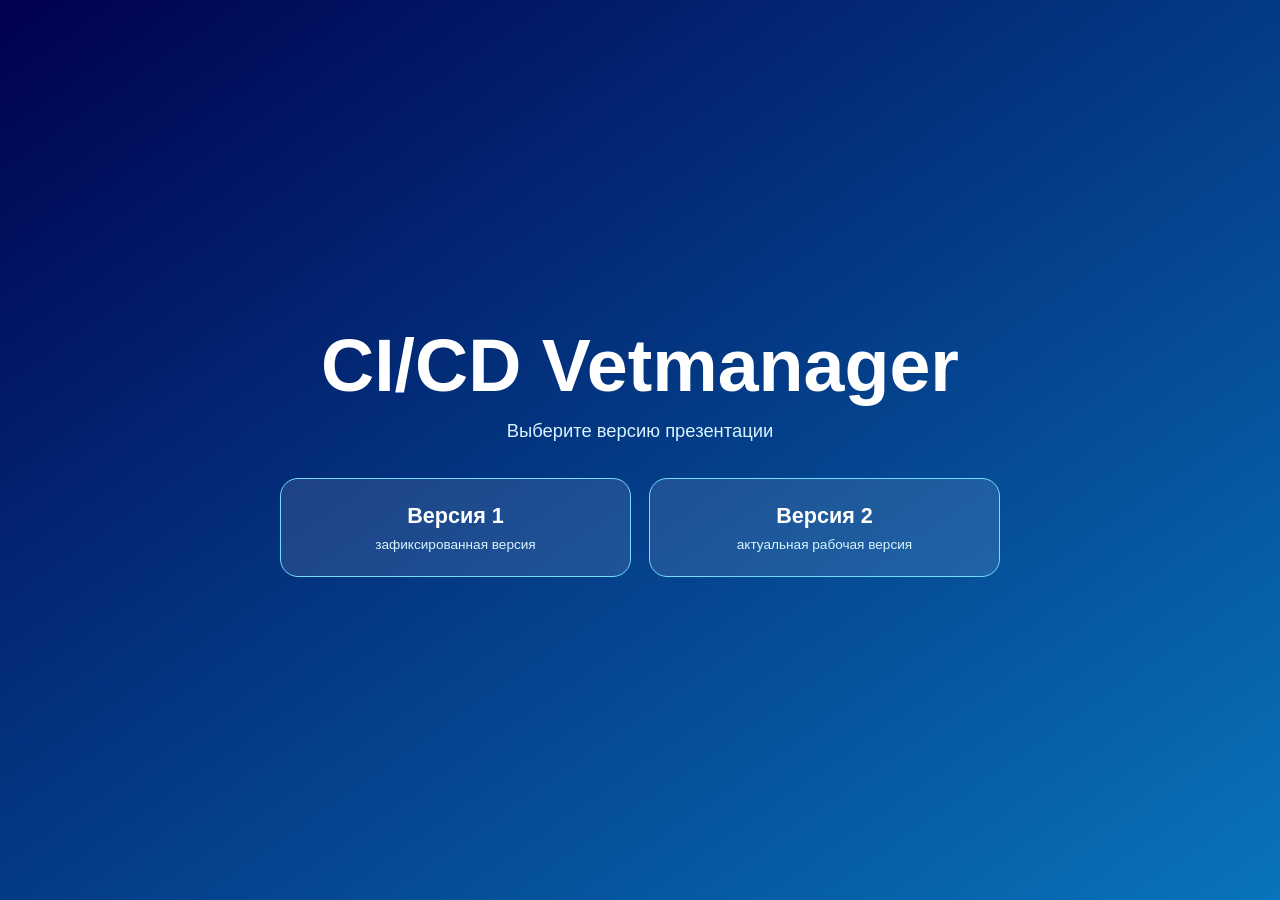
<file: ci-cd-vetmanager/index.html>
<!doctype html>
<html lang="ru">
<head>
  <meta charset="utf-8">
  <meta name="viewport" content="width=device-width, initial-scale=1">
  <title>CI/CD Vetmanager — версии презентации</title>
  <style>
    :root { color-scheme: dark; font-family: Inter, Arial, sans-serif; }
    body { margin: 0; min-height: 100vh; display: grid; place-items: center; background: linear-gradient(145deg, #00004f, #0874bb); color: #fff; }
    main { width: min(720px, calc(100% - 48px)); text-align: center; }
    h1 { margin: 0 0 12px; font-size: clamp(2.2rem, 7vw, 4.6rem); }
    p { margin: 0 0 36px; color: #d8f4ff; font-size: 1.15rem; }
    nav { display: grid; grid-template-columns: repeat(auto-fit, minmax(220px, 1fr)); gap: 18px; }
    a { padding: 24px; border: 1px solid #72ddff; border-radius: 18px; background: rgba(255,255,255,.1); color: #fff; text-decoration: none; font-size: 1.35rem; font-weight: 700; }
    a:hover, a:focus-visible { background: rgba(114,221,255,.22); outline: 2px solid #72ddff; }
    small { display: block; margin-top: 8px; color: #d8f4ff; font-size: .85rem; font-weight: 400; }
  </style>
</head>
<body>
  <main>
    <h1>CI/CD Vetmanager</h1>
    <p>Выберите версию презентации</p>
    <nav>
      <a href="v1/">Версия 1<small>зафиксированная версия</small></a>
      <a href="v2/">Версия 2<small>актуальная рабочая версия</small></a>
    </nav>
  </main>
</body>
</html>
</file>
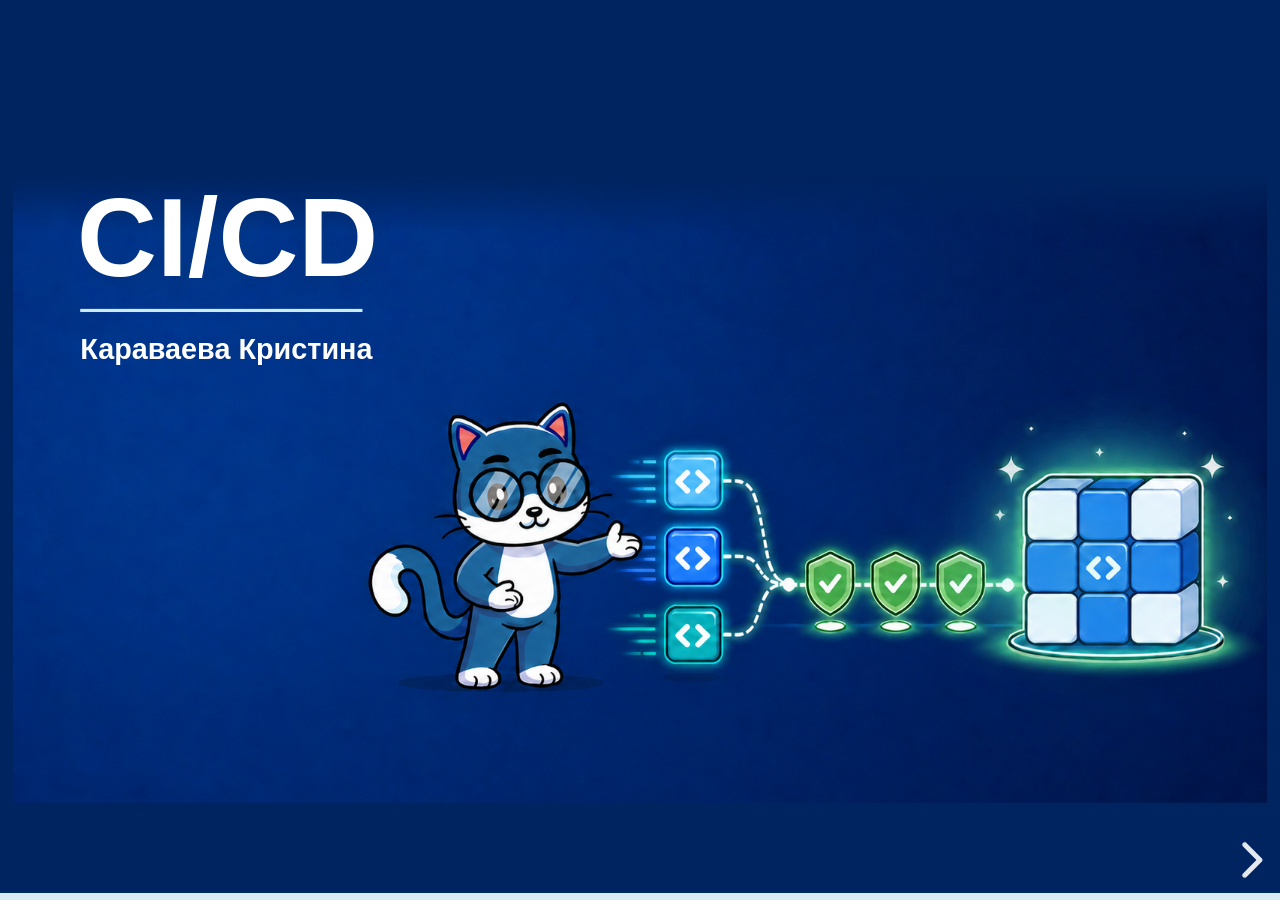
<file: ci-cd-vetmanager/v1/index.html>
<!doctype html>
<html lang="ru">
<head>
  <meta charset="utf-8">
  <meta name="viewport" content="width=device-width, initial-scale=1.0">
  <title>CI/CD — Караваева Кристина</title>
  <link rel="stylesheet" href="vendor/reveal/reveal.css">
  <link rel="stylesheet" href="css/vetmanager.css">
</head>
<body>
<script>if (new URLSearchParams(location.search).has('review-all')) document.body.classList.add('review-all');</script>
<div class="reveal">
  <div class="slides">

    <section class="title-slide" data-background-color="#00245f">
      <img class="title-slide__art" src="assets/images/title-concept-multiple-developers-shared-system-v3-motion-lines.png" alt="">
      <h1>CI/CD</h1><div class="rule"></div><div class="author">Караваева Кристина</div>
      <aside class="notes">Коротко представиться и обозначить цель: поговорить не только о pipeline, а о постоянной интеграции как о способе совместной работы.</aside>
    </section>

    <section class="center pipeline-intro">
      <img class="pipeline-intro__screen" src="assets/images/slide-02-image-01.png" alt="GitLab и CI">
      <div class="vm-brand-footer footer-left" aria-hidden="true">
        <img src="assets/images/vetmanager-footer-logo.png" alt="">
      </div>
      <aside class="notes">Начать с привычного образа CI в GitLab, а затем отделить интерфейс pipeline от самой инженерной практики.</aside>
    </section>

    <section class="dark-path" data-background-color="#000072">
      <h2>Путь изменения: от задачи до клиента</h2>
      <div class="path-track path-track--combined">
        <div class="path-illustration path-illustration--task fragment" data-fragment-index="0"><img src="assets/images/vm-cat-laptop-transparent.png" alt="Задача от Product Manager"><span>Задача от<br>Product Manager</span></div><div class="path-arrow path-link fragment" data-fragment-index="1"></div>
        <div class="path-step path-step--developer fragment" data-fragment-index="2">Developer<span class="path-caption">Git Push</span></div><div class="path-arrow path-link fragment" data-fragment-index="3"></div>
        <div class="path-step fragment" data-fragment-index="4">Code</div><div class="path-arrow path-link fragment" data-fragment-index="5"></div>
        <div class="path-step path-step--ci fragment" data-fragment-index="6">CI</div><div class="path-arrow path-link fragment" data-fragment-index="8"></div>
        <div class="path-cd-group fragment" data-fragment-index="9">
          <span class="path-phase-label">CD</span>
          <div class="path-step">Release</div><div class="path-arrow path-link"></div><div class="path-step path-step--deploy">Deploy</div>
        </div>
        <div class="path-arrow path-link path-link--client fragment" data-fragment-index="10"></div>
        <div class="path-illustration path-illustration--client fragment" data-fragment-index="11"><img src="assets/images/vm-cat-vet-transparent.png" alt="Клиент"><span>Клиент</span></div>
      </div>
      <div class="ci-workflow-panel fragment" data-fragment-index="7">
        <div class="ci-workflow-title">Базовый workflow CI</div>
        <div class="ci-workflow-flow">
          <span class="ci-flow-stage">Build</span><b class="ci-flow-arrow">→</b><span class="ci-flow-stage">Tests</span><b class="ci-flow-arrow">→</b><span class="ci-flow-stage">Lint</span><b class="ci-flow-arrow">→</b><span class="ci-flow-stage">Static Analysis</span><b class="ci-flow-arrow">→</b><span class="ci-ready ci-flow-stage">Ready for deploy</span>
        </div>
      </div>
      <div class="path-conclusion fragment" data-fragment-index="12">Ценность появляется, когда изменение дошло до клиента</div>
      <div class="vm-brand-footer footer-standard footer-inverse" aria-hidden="true"><img src="assets/images/vetmanager-footer-logo-inverse-transparent.png" alt=""></div>
      <aside class="notes">Любое изменение начинается не с кода, а с потребности клиента. Программист написал код, залил изменения — CI автоматически проверил их. Но на этом путь изменения не заканчивается. Дальше начинается CD: подготавливается Release и выполняется Deploy. И только после Deploy результат становится доступен клиенту. Поэтому написанный или даже успешно проверенный код сам по себе ещё не приносит ценности. Ценность появляется, когда изменение действительно дошло до клиента.</aside>
    </section>

    <section class="definition-slide">
      <h2>Из чего состоит CI/CD</h2>
      <div class="definition-grid">
        <div class="definition-card definition-card--focus">
          <h3>Continuous<br>Integration</h3>
          <p>Практика частого объединения небольших изменений с общей кодовой базой и их автоматической проверки</p>
        </div>
        <div class="definition-card">
          <h3>Continuous<br>Delivery</h3>
          <p>Система всегда готова к релизу, выкладка в production запускается вручную</p>
        </div>
        <div class="definition-card">
          <h3>Continuous<br>Deployment</h3>
          <p>Каждое успешно проверенное изменение автоматически выкладывается в production</p>
        </div>
      </div>
      <div class="vm-brand-footer footer-standard" aria-hidden="true"><img src="assets/images/vetmanager-footer-logo.png" alt=""></div>
      <aside class="notes">CI — это практика частого объединения небольших изменений и их автоматической проверки. Continuous Delivery означает, что система постоянно готова к выпуску, но production deploy запускает человек. В Continuous Deployment успешно проверенное изменение выкладывается автоматически. Основной акцент первой части доклада — Continuous Integration.</aside>
    </section>

    <section>
      <h2>Типичный pipeline</h2>
      <div class="screenshot-one"><img src="assets/images/slide-06-image-01.png" alt="Pipeline"></div>
      <div class="vm-brand-footer footer-standard" aria-hidden="true"><img src="assets/images/vetmanager-footer-logo.png" alt=""></div>
      <aside class="notes">На реальном pipeline показать параллельные этапы. Подчеркнуть: pipeline — инструмент CI, но не вся практика.</aside>
    </section>

    <section class="goals-slide">
      <h2>Основные цели CI</h2>
      <div class="goals-layout">
        <div class="definition-grid">
          <div class="definition-card definition-card--focus"><h3>1. Быстрая<br>обратная связь</h3><ul><li>Успешно ли собираются Docker-образы приложения</li><li>Упали ли тесты</li><li>Есть ли конфликт зависимостей</li></ul></div>
          <div class="definition-card"><h3>2. Меньше<br>integration hell</h3><ul><li>Меньше merge-конфликтов</li><li>Раньше видны несовместимые изменения</li><li>Интеграция маленькими порциями</li></ul></div>
          <div class="definition-card"><h3>3. Автоматизация<br>качества</h3><ul><li>Code style</li><li>Security scanning и SAST</li><li>Coverage</li><li>Dependency checks</li></ul></div>
        </div>
        <div class="goals-ci-visual"><img src="assets/images/continuous-integration-green-pipeline.png" alt="Успешный pipeline Continuous Integration"></div>
      </div>
      <div class="vm-brand-footer footer-standard" aria-hidden="true"><img src="assets/images/vetmanager-footer-logo.png" alt=""></div>
      <aside class="notes">CI нужен не ради зелёного экрана. Он быстрее сообщает о проблемах, уменьшает стоимость интеграции и автоматизирует повторяющиеся проверки.</aside>
    </section>

    <section class="practice-overview">
      <h2>Практики хорошего CI</h2>
      <div class="practice-grid">
        <div class="card practice active">Маленькие коммиты</div><div class="card practice">Частые merge</div>
        <div class="card practice">Fast feedback</div><div class="card practice">Green build policy</div>
      </div><div class="vm-brand-footer footer-standard" aria-hidden="true"><img src="assets/images/vetmanager-footer-logo.png" alt=""></div>
      <aside class="notes">Первая практика — небольшие изменения. Чем меньше change set, тем проще понять причину проблемы.</aside>
    </section>

    <section class="small-change-criteria-slide">
      <h2>Что значит небольшое изменение?</h2>
      <p class="subtitle">Не количество строк, а свойства изменения</p>
      <div class="small-change-criteria">
        <div class="small-change-criterion"><span>1</span><strong>Одна понятная цель</strong></div>
        <div class="small-change-criterion"><span>2</span><strong>Легко понять и проверить</strong></div>
        <div class="small-change-criterion"><span>3</span><strong>Можно безопасно интегрировать</strong></div>
        <div class="small-change-criterion"><span>4</span><strong>После интеграции система работает</strong></div>
        <div class="small-change-criterion"><span>5</span><strong>Причину ошибки легко найти</strong></div>
        <div class="small-change-criterion"><span>6</span><strong>Изменение можно быстро откатить</strong></div>
      </div>
      <div class="vm-brand-footer footer-standard" aria-hidden="true"><img src="assets/images/vetmanager-footer-logo.png" alt=""></div>
      <aside class="notes">Универсального числа строк нет. В книгах «Совершенный код» и «Экстремальное программирование» размер определяется не количеством строк, а свойствами изменения. А теперь посмотрим на исторические примеры, в которых почти все эти признаки нарушены.</aside>
    </section>

    <section>
      <h2>Маленькие коммиты</h2><p class="subtitle">Чем меньше change set, тем легче локализовать проблему</p>
      <div class="screenshots"><img src="assets/images/slide-09-image-01.png"><img src="assets/images/slide-09-image-02.png"></div>
      <div class="vm-brand-footer footer-standard" aria-hidden="true"><img src="assets/images/vetmanager-footer-logo.png" alt=""></div>
      <aside class="notes">На примерах показать, как тысячи строк и десятки файлов превращают одну задачу в набор связанных рисков.</aside>
    </section>

    <section class="practice-overview">
      <h2>Практики хорошего CI</h2>
      <div class="practice-grid">
        <div class="card practice">Маленькие коммиты</div><div class="card practice active">Частые merge</div>
        <div class="card practice">Fast feedback</div><div class="card practice">Green build policy</div>
      </div><div class="vm-brand-footer footer-standard" aria-hidden="true"><img src="assets/images/vetmanager-footer-logo.png" alt=""></div>
      <aside class="notes">Следующая практика — не держать feature-ветки неделями.</aside>
    </section>

    <section>
      <h2>Частые merge</h2><p class="subtitle">Feature branches не должны жить неделями</p>
      <div class="screenshots"><img src="assets/images/slide-11-image-01.png"><img src="assets/images/slide-11-image-02.png"></div>
      <div class="vm-brand-footer footer-standard" aria-hidden="true"><img src="assets/images/vetmanager-footer-logo.png" alt=""></div>
      <aside class="notes">Показать реальный возраст MR. За месяцы основная ветка и feature-ветка успевают сильно разойтись.</aside>
    </section>

    <section class="practice-overview">
      <h2>Практики хорошего CI</h2>
      <div class="practice-grid">
        <div class="card practice">Маленькие коммиты</div><div class="card practice">Частые merge</div>
        <div class="card practice active">Fast feedback</div><div class="card practice">Green build policy</div>
      </div><div class="vm-brand-footer footer-standard" aria-hidden="true"><img src="assets/images/vetmanager-footer-logo.png" alt=""></div>
      <aside class="notes">Чем быстрее pipeline, тем быстрее разработчик получает полезный сигнал, пока контекст задачи не потерян.</aside>
    </section>

    <section>
      <h2>Fast feedback</h2><p class="subtitle">CI должен быстро возвращать результат: в идеале — менее чем за 10 минут</p>
      <div class="screenshots"><img src="assets/images/slide-13-image-01.png"><img src="assets/images/slide-13-image-02.png"></div>
      <div class="vm-brand-footer footer-standard" aria-hidden="true"><img src="assets/images/vetmanager-footer-logo.png" alt=""></div>
      <aside class="notes">На примере показать параллельное выполнение build, codecheck и тестов. Ждём не сумму этапов, а самый длинный путь.</aside>
    </section>

    <section class="practice-overview">
      <h2>Практики хорошего CI</h2>
      <div class="practice-grid">
        <div class="card practice">Маленькие коммиты</div><div class="card practice">Частые merge</div>
        <div class="card practice">Fast feedback</div><div class="card practice active">Green build policy</div>
      </div><div class="vm-brand-footer footer-standard" aria-hidden="true"><img src="assets/images/vetmanager-footer-logo.png" alt=""></div>
      <aside class="notes">Красный pipeline останавливает дальнейшую интеграцию: сначала возвращаем доверие к основной ветке.</aside>
    </section>

    <section>
      <h2>Green build policy</h2><p class="subtitle">Сломанный pipeline нельзя мерджить. Сначала возвращаем сборку в green</p>
      <div class="screenshot-one"><img src="assets/images/slide-15-image-01.png"></div>
      <div class="vm-brand-footer footer-standard" aria-hidden="true"><img src="assets/images/vetmanager-footer-logo.png" alt=""></div>
      <aside class="notes">Сломанная основная ветка перестаёт быть надёжной точкой интеграции. Исключения допустимы только по заранее определённой процедуре.</aside>
    </section>

    <section class="xp-rhythm-slide">
      <h2>Когда изменение действительно закончено?</h2>
      <div class="xp-guideline"><strong>Ориентир XP <span>(Extreme Programming)</span>:</strong> код не остаётся неинтегрированным дольше двух часов</div>
      <div class="xp-cycle" aria-label="Рабочий цикл постоянной интеграции">
        <div class="xp-step"><span>1</span><strong>Небольшой шаг</strong></div>
        <div class="xp-arrow">→</div>
        <div class="xp-step"><span>2</span><strong>Интеграция<br>с общей версией</strong></div>
        <div class="xp-arrow">→</div>
        <div class="xp-step xp-step--green"><span>3</span><strong>Все тесты<br>проходят</strong></div>
        <div class="xp-arrow">→</div>
        <div class="xp-step xp-step--next"><span>4</span><strong>Следующий шаг</strong></div>
      </div>
      <div class="xp-return"><span>Естественный ритм разработки</span></div>
      <div class="xp-conclusion">Интеграция — завершение разработки, а не отдельная работа после неё</div>
      <div class="xp-source">Кент Бек · «Экстремальное программирование», 2002 · Глава 16, стр. 127–129</div>
      <div class="vm-brand-footer footer-standard" aria-hidden="true"><img src="assets/images/vetmanager-footer-logo.png" alt=""></div>
      <aside class="notes">
        У Кента Бека задача не заканчивается в момент, когда разработчик дописал код или открыл merge request.

        Каждый небольшой эпизод разработки должен завершиться интеграцией с текущей версией системы и прохождением всех тестов.

        Бек приводит очень строгий ориентир: код не должен оставаться неинтегрированным дольше двух часов. Я не предлагаю буквально установить для каждой задачи такой норматив. Эта цифра показывает масштаб идеи: речь идёт о часах, а не о неделях жизни отдельной ветки.

        После успешной интеграции разработчик может мысленно закрыть один шаг и перейти к следующему. Бек называет это естественным ритмом разработки.

        Если изменение невозможно интегрировать небольшим законченным шагом, возможно, его нужно дополнительно декомпозировать.

        Поэтому CI — это не pipeline, который запускается после окончания большой задачи. Это часть определения того, что задача действительно закончена.

        Мы получили рабочий ритм CI: небольшое изменение интегрировано, проверено, основная версия снова в green. Теперь следующий вопрос — достаточно ли этого, чтобы текущую версию можно было выпустить в production?
      </aside>
    </section>

    <section class="definition-slide definition-slide--delivery-focus">
      <h2>Из чего состоит CI/CD</h2>
      <div class="definition-grid">
        <div class="definition-card"><h3>Continuous<br>Integration</h3><p>Практика частого объединения небольших изменений с общей кодовой базой и их автоматической проверки</p></div>
        <div class="definition-card definition-card--current"><h3>Continuous<br>Delivery</h3><p>Система всегда готова к релизу, выкладка в production запускается вручную</p></div>
        <div class="definition-card"><h3>Continuous<br>Deployment</h3><p>Каждое успешно проверенное изменение автоматически выкладывается в production</p></div>
      </div><div class="vm-brand-footer footer-standard" aria-hidden="true"><img src="assets/images/vetmanager-footer-logo.png" alt=""></div>
      <aside class="notes">Переходим от интеграции к готовности системы к выпуску.</aside>
    </section>

    <section class="delivery-slide">
      <h2>Delivery vs Deployment</h2>
      <div class="delivery-compare">
        <div class="card delivery-option delivery-option--manual"><h3>Continuous Delivery</h3></div>
        <div class="card delivery-option delivery-option--automatic"><h3>Continuous Deployment</h3></div>
        <svg class="delivery-arrows" viewBox="0 0 1000 550" preserveAspectRatio="none" aria-hidden="true">
          <defs><marker id="delivery-arrowhead" markerWidth="8" markerHeight="8" refX="7" refY="4" orient="auto"><path d="M0,0 L8,4 L0,8 Z"></path></marker></defs>
          <path d="M250 205 L475 442"></path>
          <path d="M750 205 L525 442"></path>
        </svg>
        <img class="delivery-cat" src="assets/images/cat-on-keyboard-transparent.png" alt="Кот стоит на клавиатуре">
        <img class="delivery-automation" src="assets/images/love-is-continuous-deployment.png" alt="Три успешные проверки и автоматический deploy">
        <div class="delivery-action delivery-action--manual">Manual approval</div>
        <div class="delivery-action delivery-action--automatic">Automatic</div>
        <div class="delivery-target"><strong>Deploy to production</strong></div>
      </div>
      <div class="conclusion">Каждое изменение потенциально готово к production</div>
      <div class="vm-brand-footer footer-standard" aria-hidden="true"><img src="assets/images/vetmanager-footer-logo.png" alt=""></div>
      <aside class="notes">Разница одна, но принципиальная: в Delivery решение о production deploy принимает человек, в Deployment — система.</aside>
    </section>

    <section class="content-fill ci-levels-slide">
      <h2>CI и Continuous Delivery — разные уровни готовности</h2>
      <div class="ci-levels-layout">
        <div class="ci-levels-cards">
          <div class="card active"><h3>Continuous Integration</h3><div class="step-list"><span>Небольшие изменения</span><b>↓</b><span>Частая интеграция</span><b>↓</b><span>Автоматические Build и Tests</span><b>↓</b><span>Ошибки исправляются сразу</span><b>↓</b><span>Основная ветка остаётся рабочей</span></div></div>
          <div class="card"><h3>Continuous Delivery</h3><div class="step-list"><span>Версия технически готова</span><b>↓</b><span>Её можно выпустить в production по запросу</span></div></div>
        </div>
        <div class="ci-levels-visual"><img src="assets/images/continuous-integration-green-pipeline-cat.png" alt="Успешный pipeline Continuous Integration"></div>
      </div>
      <div class="conclusion">Работающий CI — необходимая основа, но ещё не гарантия Continuous Delivery</div>
      <div class="vm-brand-footer footer-standard" aria-hidden="true"><img src="assets/images/vetmanager-footer-logo.png" alt=""></div>
      <aside class="notes">CI — постоянный процесс интеграции, а не состояние после разбора большого merge. Delivery добавляет готовность к выпуску.</aside>
    </section>

    <section class="content-fill delivery-benefits-slide">
      <h2>Зачем нужен Continuous Delivery</h2><p class="subtitle">Готовность к релизу по запросу</p>
      <div class="grid-2">
        <div class="card"><h3>Техническая готовность</h3><p>Текущую версию можно выпустить без отдельной длительной стабилизации</p></div>
        <div class="card"><h3>Ручной выбор момента</h3><p>Частота релизов — решение команды</p></div>
      </div>
      <div class="conclusion">Постоянная готовность к production — свойство процесса</div>
      <div class="vm-brand-footer footer-standard" aria-hidden="true"><img src="assets/images/vetmanager-footer-logo.png" alt=""></div>
      <aside class="notes">Delivery не требует ежедневных релизов. Важно, могла ли команда безопасно выпустить текущую версию раньше.</aside>
    </section>

    <section class="content-fill qa-readiness-slide">
      <h2>QA: подтверждает или создаёт готовность?</h2>
      <div class="grid-2">
        <div class="card good"><h3>✓ Continuous Delivery есть</h3><div class="step-list"><span>Green pipeline</span><b>↓</b><span>Версия технически готова</span><b>↓</b><span>регресс</span><span>QA подтверждают качество и снижают остаточный риск</span></div><p class="card-verdict"><span>Готовность достигнута до QA</span></p></div>
        <div class="card bad"><h3>✕ Continuous Delivery нет</h3><div class="step-list"><span>Green pipeline</span><b>↓</b><span>QA выявляет критические ошибки</span><b>↓</b><span>Исправления и длительная стабилизация</span><b>↓</b><span>Версия становится готовой</span></div><p class="card-verdict card-verdict--sequence"><span>Готовность создаётся только после QA</span><b>↓</b><span>Дополнительная нагрузка на QA</span></p></div>
      </div><div class="vm-brand-footer footer-standard" aria-hidden="true"><img src="assets/images/vetmanager-footer-logo.png" alt=""></div>
      <aside class="notes">Ручное QA не противоречит Delivery. Вопрос в том, подтверждает QA готовность или только создаёт её через исправления.</aside>
    </section>

    <section class="deployment-visual-transition">
      <h2>Continuous Deployment</h2>
      <p>Автоматически — не значит бесконтрольно</p>
      <img src="assets/images/continuous-deployment-controlled-automatic-deploy.png" alt="Контролируемый автоматический deploy: проверки, выкладка, мониторинг и rollback">
      <div class="vm-brand-footer footer-standard" aria-hidden="true"><img src="assets/images/vetmanager-footer-logo.png" alt=""></div>
      <aside class="notes">Continuous Delivery означает, что версия технически готова, но решение о production deploy принимает человек. Чтобы перейти к Continuous Deployment, недостаточно просто удалить кнопку ручного подтверждения. Автоматический deploy безопасен не потому, что мы убрали человека, а потому, что заменили ручной approval автоматизированными проверками и контролем. Поэтому автоматически — не значит бесконтрольно.</aside>
    </section>

    <section class="compact-title deployment-fill">
      <h2>Continuous Deployment: что нужно для автоматического deploy</h2>
      <p class="subtitle">Green pipeline должен быть достаточным основанием для выпуска</p>
      <div class="flow">
        <div class="flow-node"><strong>До deploy</strong><br>Надёжные автоматические проверки критичных сценариев</div><div class="arrow">→</div>
        <div class="flow-node primary"><strong>Production deploy</strong><br>Воспроизводимая автоматическая выкладка</div><div class="arrow">→</div>
        <div class="flow-node"><strong>После deploy</strong><br>Health checks и мониторинг<br>Быстрый rollback при проблеме</div>
      </div>
      <div class="conclusion">Убираем ручной approval только после автоматизации контроля риска</div>
      <div class="vm-brand-footer footer-standard" aria-hidden="true"><img src="assets/images/vetmanager-footer-logo.png" alt=""></div>
      <aside class="notes">Green pipeline должен стать достаточным основанием для безопасной выкладки. До deploy автоматически проверяются критичные пользовательские сценарии, зависимости, конфигурация и другие существенные риски. Если после green pipeline всё ещё обязателен ручной регресс, без которого неизвестно, работает ли приложение, автоматически выкладывать такую версию нельзя. Сам production deploy должен быть воспроизводимым и не зависеть от ручных команд или знаний конкретного разработчика. После выкладки нужны health checks и мониторинг, а при проблеме — быстрый rollback или отключение изменения с помощью feature flag. Только после автоматизации контроля риска можно убрать manual approval. Continuous Deployment — это контроль, автоматизированный до, во время и после production deploy.</aside>
    </section>

    <section class="deployment-antipattern-slide">
      <h2>Автоматизация ≠ отсутствие контроля</h2>
      <div class="deployment-antipattern-layout">
        <div class="deployment-antipattern-visual"><img src="assets/images/cat-continuous-deployment-antipattern.png" alt="Кот у компьютера со спутанными проводами"></div>
        <div class="deployment-antipattern-message">
          <p>Continuous Deployment — это не «оно само»</p>
          <p>Это автоматизированный контроль<br><strong>до, во время и после deploy</strong></p>
        </div>
      </div>
      <div class="vm-brand-footer footer-standard" aria-hidden="true"><img src="assets/images/vetmanager-footer-logo.png" alt=""></div>
      <aside class="notes">Картинка — намеренный антипример. Continuous Deployment — не случайность и не отсутствие контроля. Ручное действие заменяется проверяемым автоматизированным процессом.</aside>
    </section>

    <section class="ci-goals-hell">
      <h2>Основные цели CI</h2>
      <div class="ci-goals-hell-layout">
        <div class="grid-3">
          <div class="card"><h3>1. Быстрая обратная связь</h3><ul><li>Успешно ли собираются Docker-образы приложения</li><li>Упали ли тесты</li><li>Есть ли конфликт зависимостей</li></ul></div>
          <div class="card active"><h3>2. Меньше integration hell</h3><ul><li>Меньше merge-конфликтов</li><li>Раньше видны несовместимые изменения</li><li>Интеграция маленькими порциями</li></ul></div>
          <div class="card"><h3>3. Автоматизация качества</h3><ul><li>Code style</li><li>Security scanning и SAST</li><li>Coverage</li><li>Dependency checks</li></ul></div>
        </div>
        <img class="ci-goals-hell__visual" src="assets/images/integration-hell-overview-v4.png" alt="Конфликты, сломанный pipeline и баги при поздней интеграции">
      </div>
      <div class="vm-brand-footer footer-standard" aria-hidden="true"><img src="assets/images/vetmanager-footer-logo.png" alt=""></div>
      <aside class="notes">Возвращаемся ко второй цели CI и раскрываем integration hell подробнее.</aside>
    </section>

    <section class="statement-fill">
      <h2>Integration hell</h2>
      <div class="card" style="margin:40px auto;max-width:82%"><p style="font-size:.95em">Болезненное и рискованное объединение изменений, которые слишком долго разрабатывались изолированно</p></div>
      <div class="conclusion">Чем дольше код живёт отдельно, тем дороже его интеграция</div>
      <div class="midpoint-easter-egg">Экватор доклада пройден. Ты всё ещё здесь? Моргни два раза</div>
      <div class="vm-brand-footer footer-standard" aria-hidden="true"><img src="assets/images/vetmanager-footer-logo.png" alt=""></div>
      <aside class="notes">Наша цель — не научиться разбирать последствия integration hell, а не допускать его появления.</aside>
    </section>

    <section class="center merge-pain-slide">
      <h1>Как больно,<br>когда код не сливается</h1>
      <img class="merge-pain-cat" src="assets/images/cat-loves-his-job.png" alt="Кот с надписью «Я люблю свою работу»">
      <div class="vm-brand-footer footer-left" aria-hidden="true"><img src="assets/images/vetmanager-footer-logo.png" alt=""></div>
      <aside class="notes">Короткая эмоциональная пауза перед разбором разных типов конфликтов.</aside>
    </section>

    <section class="content-fill conflict-types-slide">
      <h2>Конфликты — только видимая часть</h2>
      <div class="grid-3">
        <div class="card"><h3>Текстовые</h3><p>Git не может автоматически объединить изменения одного участка файла</p></div>
        <div class="card"><h3>Логические</h3><p>Код успешно объединился, но изменения несовместимы по смыслу</p></div>
        <div class="card"><h3>Окружение и данные</h3><p>Конфликтуют миграции, зависимости, конфигурация или внешние сервисы</p></div>
      </div>
      <div class="conclusion">Код может слиться без merge-конфликта — и всё равно сломаться</div>
      <div class="vm-brand-footer footer-left" aria-hidden="true"><img src="assets/images/vetmanager-footer-logo.png" alt=""></div>
      <aside class="notes">Привести примеры сигнатуры метода, API-контракта, миграции, PHP-пакета и переменной окружения.</aside>
    </section>

    <section class="content-fill conflict-strategies-slide">
      <h2>Как команды работают с конфликтами</h2>
      <div class="conflict-strategies-grid">
        <div class="conflict-strategy-card"><h3>Кто последний — тот и прав</h3><p>Последнее сохранение перезаписывает предыдущее</p><p>Код на FTP без Git</p><p><strong>Риск: потеря изменений</strong></p></div>
        <div class="conflict-strategy-card"><h3>Блокировка</h3><p>Пока один редактирует, остальные ждут</p><p>Сообщение о hotfix в чате</p><p><strong>Цена: очереди и скрытые простои</strong></p></div>
        <div class="conflict-strategy-card conflict-strategy-card--focus"><h3>Постоянное слияние</h3><p>Небольшие изменения сразу попадают в общую версию</p><p>Google Docs и частые merge</p><p><strong>Конфликты обнаруживаются рано</strong></p></div>
      </div>
      <div class="conclusion">Задача CI — сделать конфликты ранними, маленькими и дешёвыми</div>
      <div class="vm-brand-footer footer-standard" aria-hidden="true"><img src="assets/images/vetmanager-footer-logo.png" alt=""></div>
      <aside class="notes">Google Docs — почти идеальная метафора постоянного слияния: изменения маленькие, сразу объединяются и видны всем. С кодом сложнее: он зависит от базы данных, сервисов, зависимостей и окружения, а успешное текстовое слияние ещё не означает, что система работает. Поэтому к частой интеграции добавляются сборка и автоматические проверки. Дальше — «Багопровод Романичева».</aside>
    </section>

    <section>
      <h2>Багопровод Романичева</h2>
      <div class="screenshot-one"><img src="assets/images/slide-33-image-01.png" style="max-height:560px"></div>
      <div class="vm-brand-footer footer-left" aria-hidden="true"><img src="assets/images/vetmanager-footer-logo.png" alt=""></div>
      <aside class="notes">Каждый уровень проверки фильтрует свой класс ошибок. Но даже после всех фильтров абсолютной гарантии нет.</aside>
    </section>

    <section class="content-fill delivery-benefits-slide integration-approaches-slide">
      <h2>Интеграции от Макконнелла</h2>
      <div class="integration-source">Стив Макконнелл · «Совершенный код», 2-е издание, 2010 · Глава 29 — «Интеграция»</div>
      <p class="subtitle integration-definition">Интеграция — объединение отдельных программных компонентов в единую систему</p>
      <div class="grid-2 integration-approaches-grid">
        <div class="card integration-approach-card">
          <h3>Поэтапная интеграция</h3>
          <p>Компоненты долго разрабатываются отдельно, а затем впервые объединяются одновременно</p>
        </div>
        <div class="card integration-approach-card">
          <h3>Инкрементная интеграция</h3>
          <p>Компоненты добавляются в работающую систему небольшими порциями и сразу проверяются</p>
        </div>
      </div>
      <div class="integration-approaches-conclusion">Последовательность объединения влияет на то, насколько легко найти причину ошибки</div>
      <div class="vm-brand-footer footer-standard" aria-hidden="true"><img src="assets/images/vetmanager-footer-logo.png" alt=""></div>
      <aside class="notes">
        Макконнелл использует термин «интеграция» для операции, при которой отдельные программные компоненты объединяются в единую систему.

        Интеграция тесно связана с последовательностью разработки: важно не только написать компоненты, но и решить, когда и в каком порядке соединять их друг с другом.

        Здесь важно не запутаться в термине «поэтапная интеграция». В переводе книги так называется подход, при котором компоненты сначала создаются отдельно, а затем соединяются практически одновременно.

        Альтернатива — инкрементная интеграция. Работающая система растёт постепенно: добавили компонент, соединили с существующей системой, проверили результат.

        Внутри инкрементной интеграции Макконнелл рассматривает шесть стратегий: сверху вниз, снизу вверх, сэндвич, по рискам, по функциональности и T-образную. Нам сейчас важны не детали каждой стратегии, а общий принцип: система растёт и проверяется небольшими шагами.

        В большинстве публикаций под непрерывной интеграцией понимается интеграция не реже одного раза в день. В современном процессе желательно делать это ещё чаще — по мере готовности небольших изменений.
      </aside>
    </section>

    <section class="blast-fill big-bang-slide">
      <h2>Интеграция большого взрыва</h2>
      <div class="big-bang-visual">
        <img src="assets/images/big-bang-integration-mcconnell-v2.png" alt="Интеграция большого взрыва: глобальные переменные, слабая инкапсуляция, плохо документированные интерфейсы и различные подходы к обработке ошибок">
        <span class="big-bang-label label-error-handling">Различные подходы<br>к обработке ошибок</span>
        <span class="big-bang-label label-encapsulation">Слабая инкапсуляция</span>
        <span class="big-bang-label label-globals">Глобальные переменные</span>
        <span class="big-bang-label label-interfaces">Плохо документированные<br>интерфейсы</span>
      </div>
      <div class="big-bang-conclusion">Когда всё соединяется впервые, под подозрением оказываются все компоненты и связи между ними</div>
      <div class="source-note">По мотивам: Стив Макконнелл, «Совершенный код», глава 29, рис. 29-2.</div>
      <div class="vm-brand-footer footer-left" aria-hidden="true"><img src="assets/images/vetmanager-footer-logo.png" alt=""></div>
      <aside class="notes">Макконнелл показывает не конкретные технологии, а причины, из-за которых большая интеграция становится непредсказуемой. Это глобальные переменные, слабая инкапсуляция, плохо документированные интерфейсы и разные подходы к обработке ошибок. Каждая из этих проблем отдельно уже усложняет разработку. Но при большом взрыве они впервые проявляются одновременно, поэтому мы не понимаем, где именно искать источник ошибки. Книга описывает общую архитектурную проблему. Теперь посмотрим, в каких частях современной системы эти проблемы могут проявиться.</aside>
    </section>

    <section class="blast-fill big-bang-slide big-bang-modern-slide">
      <h2>Большой взрыв в современной системе</h2>
      <div class="big-bang-visual big-bang-animation" aria-label="API, миграции, frontend, интеграции, зависимости и окружение объединяются в один код, после чего происходит большой взрыв">
        <svg class="bb-flow-layer" viewBox="0 0 1440 520" aria-hidden="true">
          <defs>
            <marker id="bb-arrow" viewBox="0 0 10 10" refX="8.5" refY="5" markerWidth="8" markerHeight="8" orient="auto">
              <path d="M0 0 L10 5 L0 10 Z"></path>
            </marker>
          </defs>
          <path class="bb-flow bb-flow-api" pathLength="1" d="M330 105 C385 105 390 165 412 205"></path>
          <path class="bb-flow bb-flow-migrations" pathLength="1" d="M330 260 C365 260 390 260 412 260"></path>
          <path class="bb-flow bb-flow-frontend" pathLength="1" d="M330 415 C385 415 392 350 412 315"></path>
          <path class="bb-flow bb-flow-integrations" pathLength="1" d="M760 105 C730 105 714 165 692 205"></path>
          <path class="bb-flow bb-flow-dependencies" pathLength="1" d="M760 260 C730 260 714 260 692 260"></path>
          <path class="bb-flow bb-flow-environment" pathLength="1" d="M760 415 C730 415 714 350 692 315"></path>
        </svg>

        <img class="bb-card bb-card-api" src="assets/images/big-bang-card-api-exact-v3-clean.png" alt="">
        <img class="bb-card bb-card-migrations" src="assets/images/big-bang-card-migrations-exact-v3-clean.png" alt="">
        <img class="bb-card bb-card-frontend" src="assets/images/big-bang-card-frontend-exact-v3-clean.png" alt="">
        <img class="bb-card bb-card-integrations" src="assets/images/big-bang-card-integrations-exact-v3-clean.png" alt="">
        <img class="bb-card bb-card-dependencies" src="assets/images/big-bang-card-dependencies-exact-v3-clean.png" alt="">
        <img class="bb-card bb-card-environment" src="assets/images/big-bang-card-environment-exact-v3-clean.png" alt="">

        <div class="bb-code-module" aria-hidden="true">
          <div class="bb-code-bar"><i></i><i></i><i></i></div>
          <div class="bb-code-symbol">&lt;/&gt;</div>
          <div class="bb-code-lines"><i></i><i></i><i></i></div>
        </div>

        <div class="bb-blast-flash" aria-hidden="true"></div>
        <img class="bb-final-diagram" src="assets/images/big-bang-integration.png" alt="">
        <img class="bb-cat bb-cat-conductor" src="assets/images/cat-integration-conductor-designer-eyes-v2-trimmed.png" alt="Кот жестом предлагает объединить компоненты">
        <img class="bb-cat bb-cat-surprised" src="assets/images/cat-integration-after-explosion-designer-eyes-v3-trimmed.png" alt="Удивлённый кот после большого взрыва">

        <span class="big-bang-label label-api">API</span>
        <span class="big-bang-label label-migrations">Миграции</span>
        <span class="big-bang-label label-frontend">Frontend</span>
        <span class="big-bang-label label-integrations">Интеграции</span>
        <span class="big-bang-label label-dependencies">Зависимости</span>
        <span class="big-bang-label label-environment">Окружение</span>
      </div>
      <div class="big-bang-conclusion">Чем больше областей соединяются одновременно, тем труднее определить источник проблемы</div>
      <div class="source-note">Современный пример по мотивам: Стив Макконнелл, «Совершенный код», глава 29, рис. 29-2.</div>
      <div class="vm-brand-footer footer-left" aria-hidden="true"><img src="assets/images/vetmanager-footer-logo.png" alt=""></div>
      <aside class="notes">Сегодня система состоит из API, миграций, Frontend, внешних интеграций, зависимостей и окружения. Каждая часть может работать отдельно, но проблемы часто возникают именно при их взаимодействии. Если всё объединяется одним большим шагом, мы получаем сразу много возможных источников ошибки. Неизвестно, находится ли проблема внутри отдельного компонента или появилась на стыке между ними. Альтернатива большому взрыву — не соединять всё одновременно. При инкрементной интеграции система растёт небольшими проверяемыми шагами.</aside>
    </section>

    <section class="incremental-integration-slide">
      <h2>Поэтапная и инкрементная интеграция</h2>
      <div class="integration-comparison-visual">
        <img class="comparison-image-half comparison-image-left" src="assets/images/phased-vs-incremental-integration.png" alt="Поэтапная интеграция">
        <img class="comparison-image-half comparison-image-right" src="assets/images/phased-vs-incremental-integration.png" alt="Инкрементная интеграция">
        <ul class="incremental-methods-list">
          <li>сверху вниз</li>
          <li>снизу вверх</li>
          <li>сэндвич</li>
          <li>по рискам</li>
          <li>по функциональности</li>
          <li>T-образная</li>
        </ul>
      </div>
      <div class="integration-comparison-labels" aria-hidden="true">
        <div>Поэтапная интеграция</div>
        <div>Инкрементная интеграция</div>
      </div>
      <div class="incremental-conclusion">Всё объединили одновременно — под подозрением вся система<br>Добавили небольшой шаг — сначала проверяем его и место подключения</div>
      <div class="source-note">По мотивам: Стив Макконнелл, «Совершенный код», глава 29, рис. 29-4.</div>
      <div class="vm-brand-footer footer-standard" aria-hidden="true"><img src="assets/images/vetmanager-footer-logo.png" alt=""></div>
      <aside class="notes">
        При инкрементной интеграции мы не ждём, пока будут готовы все компоненты.

        Сначала создаётся небольшая работающая основа. Затем к ней добавляется один компонент или небольшая группа компонентов.

        После каждого шага система проверяется.

        Если появилась ошибка, круг подозреваемых значительно меньше: вероятнее всего, проблема находится в новом компоненте или в месте его соединения с существующей системой.

        Это не означает, что конфликтов и ошибок больше не будет. Они просто обнаруживаются раньше и небольшими порциями.

        Инкрементную интеграцию можно выполнять разными способами: двигаться сверху вниз, снизу вверх, одновременно с двух сторон, начинать с наиболее рискованных компонентов или добавлять систему по отдельным функциям.

        Для нашего доклада важнее не конкретный порядок, а сам принцип: не накапливать изолированные изменения и не соединять их все одновременно.

        Инкрементная интеграция уменьшает размер одного шага. Continuous Integration добавляет к этому частоту и автоматическую проверку каждого шага.
      </aside>
    </section>

    <section class="chain-fill torcat-risk-slide">
      <h2>Не складываем все риски в один релиз</h2>
      <div class="torcat-risk-layout">
        <div class="flow vertical risk-chain">
          <div class="flow-node">Баги полностью исключить нельзя</div><div class="arrow">↓</div>
          <div class="flow-node">Меньше изменений за один раз</div><div class="arrow">↓</div>
          <div class="flow-node">Меньше проблем одновременно</div><div class="arrow">↓</div>
          <div class="flow-node primary">Проще найти причину и исправить</div>
        </div>
        <div class="torcat-risk-visual"><img src="assets/images/schwarzekot-risk-white.png" alt="Шварцекот готов разобраться с багами"></div>
      </div>
      <div class="conclusion">Выпускаем изменения частями — распределяем риск во времени</div>
      <div class="vm-brand-footer footer-left" aria-hidden="true"><img src="assets/images/vetmanager-footer-logo.png" alt=""></div>
      <aside class="notes">Как бы хорошо мы ни тестировали, некоторые баги дойдут до пользователя. Вопрос — сколько проблем он получит одновременно.</aside>
    </section>

    <section class="chain-fill value-gap-transition" data-background-color="#000072">
      <h2>Код написан. Но пользователь его не увидел</h2>
      <div class="value-gap-layout">
        <div class="flow vertical risk-chain">
          <div class="flow-node">Неделями лежит в отдельной ветке</div><div class="arrow">↓</div>
          <div class="flow-node">Расходится с основной кодовой базой</div><div class="arrow">↓</div>
          <div class="flow-node">Обрастает конфликтами и рисками</div>
        </div>
        <div class="value-gap-visual" aria-hidden="true">
          <div class="value-gap-code"><span>&lt;/&gt;</span><small>код готов</small><em>feature/8903</em></div>
          <div class="value-gap-route"><i></i><b>×</b></div>
          <div class="value-gap-lab-cat"><img src="assets/images/vm-lab-cat-transparent.png" alt="Удивлённый кот-лаборант: работа сделана, но пользы пока нет"></div>
        </div>
      </div>
      <div class="conclusion">Формально код готов, но ценности ещё не приносит</div>
      <div class="vm-brand-footer footer-standard footer-inverse" aria-hidden="true"><img src="assets/images/vetmanager-footer-logo-inverse-transparent.png" alt=""></div>
      <aside class="notes">Код начинает приносить ценность только после интеграции, проверки и доставки пользователю.</aside>
    </section>

    <section class="content-fill webapps-case-slide webapps-growth webapps-scale-merged">
      <h2>Команда выросла — процесс перестал масштабироваться</h2>
      <div class="scale-merged-layout">
        <div class="kwikbi-context-shot"><img class="kwikbi-context-full" src="assets/images/kwikbi-service-settings.png" alt="Интерфейс настройки сервиса Kwikbi"></div>
        <div class="scale-merged-comparison">
          <div class="card scale-merged-before">
            <h3>При прежнем масштабе</h3>
            <ul>
              <li>Backend и frontend</li>
              <li>Мало параллельных изменений</li>
              <li>Одного тестового окружения хватало</li>
            </ul>
          </div>
          <div class="card scale-merged-after">
            <h3>После роста команды</h3>
            <ul>
              <li>Больше параллельных задач и MR</li>
              <li>Разработка ускорилась</li>
              <li>Тестовое окружение Review ещё не готово</li>
            </ul>
          </div>
        </div>
      </div>
      <div class="conclusion">Разработка ускорилась, а тестирование стало бутылочным горлышком</div>
      <div class="vm-brand-footer footer-standard" aria-hidden="true"><img src="assets/images/vetmanager-footer-logo.png" alt=""></div>
      <aside class="notes">Изначально на проекте работали Женя и Сергей: backend и frontend. Backend-разработчик был один, поэтому конфликтов почти не возникало. Изменения можно было вливать по мере готовности, а одного тестового окружения хватало. Процесс не был неправильным — он соответствовал прежнему объёму работы. Затем команда и количество параллельных задач выросли. Разработка ускорилась, задач и merge request стало больше, появилось обязательное ревью. Но тестовое окружение оставалось одно. В результате узким местом стал уже не код, а возможность проверить изменения. Пришлось договариваться, кто и когда занимает стенд, и фактически вводить блокировки.</aside>
    </section>

    <section class="content-fill webapps-case-slide webapps-one-stand">
      <h2>Один тестовый стенд — два плохих варианта</h2>
      <div class="kwikbi-slide-logo"><img src="assets/images/kwikbi-logo.png" alt="Kwikbi"></div>
      <div class="grid-2 case-choice-grid">
        <div class="case-option-chain">
          <div class="case-option-node case-option-node--title">«Чистый» develop</div>
          <div class="case-option-arrow">↓</div>
          <div class="case-option-node case-option-node--copy">В test деплоится одна ветка</div>
          <div class="case-option-arrow">↓</div>
          <strong class="case-option-result">Блокировки</strong>
        </div>
        <div class="case-option-chain">
          <div class="case-option-node case-option-node--title">«Грязный» develop</div>
          <div class="case-option-arrow">↓</div>
          <div class="case-option-node case-option-node--copy">Протестированные и непротестированные задачи находятся вместе</div>
          <div class="case-option-arrow">↓</div>
          <strong class="case-option-result">Сложно отделить готовые изменения для релиза</strong>
        </div>
      </div>
      <div class="conclusion">Выбор: очередь или ненадёжная общая основа</div>
      <div class="vm-brand-footer footer-standard" aria-hidden="true"><img src="assets/images/vetmanager-footer-logo.png" alt=""></div>
      <aside class="notes">С одним стендом было два варианта. Первый — держать develop чистым и по очереди разворачивать отдельные ветки. Тогда тестируется одна задача, а остальные разработчики ждут. Второй — заранее сливать непротестированные задачи в develop и тестировать их вместе. Но тогда develop становился грязным: непонятно, какая задача уже проверена, что войдёт в релиз и какое изменение сломало общую версию. Review-окружения позже сняли очередь за стенд, но проблему долгой изоляции кода сами по себе не решили.</aside>
    </section>

    <section class="content-fill webapps-case-slide release-104-slide">
      <h2>Релиз 104: накопили общий риск</h2>
      <div class="kwikbi-slide-logo"><img src="assets/images/kwikbi-logo.png" alt="Kwikbi"></div>
      <div class="case-metrics case-metrics--four">
        <div class="metric-card"><strong>4+ месяца</strong><span>без релиза</span></div>
        <div class="metric-card"><strong>43 задачи</strong><span>в одном регрессе</span></div>
        <div class="metric-card"><strong>529 файлов</strong><span>изменено</span></div>
        <div class="metric-card"><strong>132 дня</strong><span>самому старому изменению</span></div>
      </div>
      <div class="release-104-bottom">
        <div class="release-regression release-regression--summary"><strong>Долгий, сложный регресс</strong></div>
              <div class="feature-flag-note"><span class="case-kicker">Feature flag</span><strong>Код в production</strong><p>Интеграция Эвотор выключена</p></div>
      </div>
      <div class="conclusion">Feature flag помог выпустить релиз, но не сделал Эвотор готовым</div>
      <div class="vm-brand-footer footer-standard" aria-hidden="true"><img src="assets/images/vetmanager-footer-logo.png" alt=""></div>
      <aside class="notes">Четыре месяца не было релиза. В итоге в 104-й вошли 43 задачи и 529 изменённых файлов, а самому старому изменению было 132 дня. Регресс прошёл в два этапа: крупные замечания, исправления, повторный регресс и мелкие замечания. Выпустить релиз смогли только потому, что незавершённую интеграцию с Эвотор скрыли feature flag. Код уехал в production, но функция осталась выключенной. Это помогло не держать остальные изменения, но не сделало Эвотор готовым. После такого релиза стало понятно, что продолжать в прежнем режиме нельзя. С апреля ввели фича-стоп: команда сосредоточилась на стабилизации проекта и автоматизации повторяемых проверок.</aside>
    </section>

    <section class="content-fill webapps-case-slide feature-stop-slide">
      <h2>Фича-стоп: автоматизировали часть регресса</h2>
      <div class="feature-test-layout">
        <div class="card feature-test-browser-card">
          <div class="feature-test-shots">
            <img src="assets/images/kwikbi-online-booking-interface.png" alt="Интерфейс онлайн-записи Kwikbi">
          </div>
          <h3>Dusk / Selenium</h3><p>Браузерные пользовательские сценарии</p>
        </div>
        <div class="feature-test-technical-stack">
          <div class="card"><img class="feature-test-result-shot feature-test-result-shot--wide" src="assets/images/more-tests-success-summary.png" alt="Успешно завершённое тестирование webapps-api-tests: 139 тестов, 130 пройдено"><div><h3>webapps-api-tests</h3><p>Отдельный проект с API-тестами</p></div></div>
          <div class="card"><img class="feature-test-result-shot" src="assets/images/kwikbi-test-groups-success.png" alt="Успешные Quick, Smoke и Feature Tests"><div><h3>Feature / Unit / Smoke</h3><p>Backend-логика и критичные сценарии</p></div></div>
        </div>
      </div>
      <div class="conclusion">Часть ручного регресса стала повторяемыми автоматическими проверками</div>
      <div class="vm-brand-footer footer-standard" aria-hidden="true"><img src="assets/images/vetmanager-footer-logo.png" alt=""></div>
      <aside class="notes">С апреля на Webapps был фича-стоп. Команда не просто чинила pipeline, а писала и расширяла тесты. Появились и были расширены Dusk и Selenium-сценарии, создан отдельный проект webapps-api-tests, добавлены Feature-, Unit- и Smoke-тесты. Эта работа не закончилась к одному конкретному релизу. Её масштаб особенно хорошо виден уже в составе 106-го релиза: из 318 изменённых файлов 173 были файлами с тестами. Это не KPI качества, а подтверждение масштаба работы. Часть повторяемых ручных проверок теперь можно выполнять автоматически. Автотесты сделали проверки повторяемыми и снизили нагрузку на ручной регресс. Но они не решили другую проблему — сильную связанность изменений. Это стало особенно заметно в 105-м релизе.</aside>
    </section>

    <section class="content-fill webapps-case-slide release-105-slide">
      <h2>Релиз 105: одна задача скрывала ещё шесть</h2>
      <div class="kwikbi-slide-logo"><img src="assets/images/kwikbi-logo.png" alt="Kwikbi"></div>
      <div class="release-105-flow">
        <div class="release-task-count"><strong>8</strong><span>продуктовых задач ожидали</span></div>
        <div class="case-arrow">→</div>
        <div class="release-hidden-task"><strong>1 задача</strong><span>скрывала ещё 6 технически связанных</span></div>
        <div class="case-arrow">→</div>
        <div class="release-task-count release-task-count--final"><strong>14</strong><span>задач в релизе получили</span></div>
      </div>
      <div class="release-105-facts">
        <div class="card"><span class="case-kicker">Автотесты</span><strong>Начали писать автоматические тесты</strong></div>
        <div class="card"><span class="case-kicker">Review-окружение</span><strong>Дало несколько параллельных потоков тестирования</strong></div>
      </div>
      <div class="conclusion">Отдельные задачи не стали независимыми изменениями: в релиз они всё равно должны были попасть вместе</div>
      <div class="vm-brand-footer footer-standard" aria-hidden="true"><img src="assets/images/vetmanager-footer-logo.png" alt=""></div>
      <aside class="notes">Изначально на доске в Bitrix24 к релизу было выделено восемь продуктовых задач. Но перед регрессом выяснилось, что одна из них реализована в одном большом merge request ещё с шестью связанными задачами. Эти задачи нельзя было оставить за пределами регресса: их код уже находился в том же MR. Поэтому QA пришлось дополнительно вручную проверить все связанные задачи, а объём релиза вырос с восьми до четырнадцати задач. Выпускать их тоже пришлось вместе. Review-окружение уже позволило тестировать изменения отдельно от общего test, но не сделало изменения независимо интегрируемыми. Отдельные карточки в Bitrix24 ещё не означают, что код действительно разделён. Теперь разберём, что должны давать продуктовая и программистская декомпозиция.</aside>
    </section>

    <section class="content-fill webapps-case-slide decomposition-slide decomposition-levels-slide">
      <h2>Декомпозиция: два уровня</h2>
      <div class="grid-2 decomposition-grid">
        <div class="card"><h3>Продуктовая декомпозиция</h3><ul><li>Выделяем самостоятельные пользовательские сценарии</li><li>Каждый шаг даёт проверяемый результат для пользователя</li><li>Части можно независимо приоритизировать и выпускать в production</li></ul></div>
        <div class="card"><h3>Программистская декомпозиция</h3><ul><li>Разные задачи — в разных MR</li><li>Каждый MR — небольшой законченный шаг</li><li>Рефакторинг старого кода — отдельно</li><li>Новый код вводится небольшими изменениями</li><li>Незавершённая функциональность скрывается feature flag</li></ul></div>
      </div>
      <div class="conclusion">Отдельные карточки в Bitrix24 ещё не означают независимо интегрируемый код</div>
      <div class="vm-brand-footer footer-standard" aria-hidden="true"><img src="assets/images/vetmanager-footer-logo.png" alt=""></div>
      <aside class="notes">Здесь важно различать два уровня декомпозиции. Продуктовая декомпозиция отвечает на вопрос: какую часть пользовательской ценности можно реализовать и выпустить отдельно? Мы выделяем самостоятельные пользовательские сценарии, каждый шаг должен давать проверяемый результат для пользователя, а части можно независимо приоритизировать и выпускать в production. И эти вопросы должен задавать не только Product Manager. Разработчики тоже должны смотреть на задачу и спрашивать: действительно ли всё это обязательно выпускать одновременно? Но одних отдельных карточек в Bitrix24 недостаточно. Если весь код находится в одном MR, который живёт несколько месяцев, продуктовая декомпозиция не помогает постоянной интеграции. Поэтому нужен второй уровень — программистская декомпозиция. Она отвечает на вопрос: как разделить реализацию на небольшие законченные изменения, которые можно раньше интегрировать в develop? Это в том числе означает разные задачи в разных merge request. Но цель не просто создать больше MR. Каждый MR должен быть небольшим законченным шагом, который можно отдельно отревьюить, интегрировать и проверить. В идеале — ещё и независимо выпустить. Если все MR всё равно приходится сливать одним пакетом, связанность осталась. Сейчас это цель, которую мы только начали внедрять, поэтому в проекте одновременно остаются задачи и со старой, и с новой декомпозицией. Но зачем разработчику прикладывать эти дополнительные усилия, если проще сделать всю задачу и слить её один раз?</aside>
    </section>

    <section class="center decomposition-question-slide decomposition-question-slide--dark" data-background-color="#000072">
      <h2>Зачем мне эти дополнительные усилия?</h2>
      <img class="decomposition-question-cat" src="assets/images/cat-smart.png" alt="Кот размышляет, стоит ли прикладывать дополнительные усилия">
      <div class="vm-brand-footer footer-standard footer-inverse" aria-hidden="true"><img src="assets/images/vetmanager-footer-logo-inverse-transparent.png" alt=""></div>
      <aside class="notes">Вот здесь обычно и появляется сопротивление. Я взял фичу, сделал её целиком, слил — я молодец. А теперь мне предлагают заранее думать о декомпозиции, сохранять старое поведение, отдельно сливать рефакторинг и постепенно подключать новый код. Возникает логичный вопрос: зачем мне вся эта дополнительная работа?</aside>
    </section>

    <section class="content-fill webapps-case-slide decomposition-effort-slide">
      <h2>Задача на месяц — не MR на месяц</h2>
      <div class="decomposition-flow decomposition-flow--primary"><span>Рефакторинг старого кода</span><i class="arrow" aria-hidden="true">→</i><span>Новый код рядом со старым</span><i class="arrow" aria-hidden="true">→</i><span>Расширение функциональности</span><i class="arrow" aria-hidden="true">→</i><span>Включение feature flag</span></div>
      <div class="grid-3 decomposition-benefits">
        <div class="card"><h3>Старое поведение</h3><p>Продолжает работать</p></div>
        <div class="card"><h3>Каждый шаг</h3><p>Отдельно попадает в develop</p></div>
        <div class="card"><h3>Риски</h3><p>Распределяются между небольшими изменениями</p></div>
      </div>
      <div class="conclusion">Большая задача может выполняться месяц. Её код не должен месяц жить в одном MR</div>
      <div class="vm-brand-footer footer-standard" aria-hidden="true"><img src="assets/images/vetmanager-footer-logo.png" alt=""></div>
      <aside class="notes">Для разработчика естественно думать: я взял фичу, месяц её делал, закончил, слил — я молодец.

А при постоянной интеграции появляется дополнительная мыслительная работа. Нужно заранее решить, как разделить изменение, как оставить работающим старое поведение и как постепенно подключать новое.

Кажется, что проще целиком сделать всю задачу и один раз слить её в конце.

Но интеграционная работа от этого не исчезает. Мы просто откладываем её на самый дорогой момент.

К этому времени изменений уже много, MR сложно ревьюить, часть контекста потеряна, а конфликтовать и ломаться может всё сразу.

Поэтому сначала можно отдельно провести необходимый рефакторинг старого кода и слить его.

Затем небольшим шагом добавить новый код рядом со старым. При этом старое поведение продолжает работать.

Следующим шагом расширить функциональность.

Незавершённое поведение при необходимости скрыть feature flag, а включить его тогда, когда функциональность будет готова.

Каждый законченный шаг отдельно попадает в develop, общая система остаётся стабильной, а разработчик переходит к следующей части задачи.

Мы не создаём новые риски и не добавляем интеграционную работу. Мы переносим её с одного большого и рискованного момента на несколько небольших и контролируемых шагов.

Цель не в количестве MR. Цель — как можно раньше сливать в develop безопасные законченные части и не складывать все риски в один большой merge.

Большая задача действительно может выполняться месяц. Но её код не должен весь этот месяц жить отдельно от общей версии.

Мы начали улучшать тестирование, добавили review-окружения, начали вводить новую декомпозицию и стали выпускать релизы чаще. Теперь посмотрим, стал ли код внутри этих релизов действительно свежее.</aside>
    </section>

    <section class="content-fill webapps-case-slide release-cadence-slide">
      <h2>Релизы стали выходить чаще. А код — свежее?</h2>
      <div class="kwikbi-slide-logo"><img src="assets/images/kwikbi-logo.png" alt="Kwikbi"></div>
      <table class="release-matrix">
        <thead><tr><th>Релиз</th><th>104</th><th>105</th><th>106</th><th class="release-contrast">107</th><th>108</th><th>109</th></tr></thead>
        <tbody>
          <tr><th>Дата</th><td>16.04</td><td>01.06</td><td>15.06</td><td class="release-contrast">07.07</td><td>20.07</td><td>03.08</td></tr>
          <tr><th>Интервал между релизами</th><td>4+ месяца</td><td>46 дней</td><td>14 дней</td><td class="release-contrast">22 дня</td><td>13 дней</td><td>14 дней</td></tr>
          <tr><th>Возраст самого старого коммита</th><td>132 дня</td><td>94 дня</td><td>24 дня</td><td class="release-contrast"><strong>102 дня</strong></td><td>27 дней</td><td>47 дней</td></tr>
        </tbody>
      </table>
      <div class="conclusion">Частые релизы сами по себе не гарантируют частую интеграцию</div>
      <div class="vm-brand-footer footer-standard" aria-hidden="true"><img src="assets/images/vetmanager-footer-logo.png" alt=""></div>
      <aside class="notes">Цель была выпускать Kwikbi раз в две-три недели, не ставить релиз в один день с Vetmanager и встроить регресс Kwikbi в график QA. По календарю мы приблизились к этому ритму: после четырёх месяцев паузы интервалы составили 46, 14, 22, 13 и 14 дней. Но вторая строка показывает другое: в 107-й релиз, вышедший примерно через три недели, попал коммит возрастом 102 дня. Это не точное время жизни MR, а время от авторской даты самого старого коммита до релиза. В 109-м релизе возраст самого старого коммита составил 47 дней. Значит, одного релизного календаря недостаточно: нужно, чтобы сам код не жил отдельно месяцами.</aside>
    </section>

    <section class="content-fill ci-state-transition-slide">
      <h2>Пайплайн завершился успешно</h2>
      <img src="assets/images/ci-developer-state-uncovered.png" alt="Уставший разработчик рядом с зелёным статусом OK">
      <div class="conclusion">Состояние разработчика проверками не покрыто</div>
      <div class="vm-brand-footer footer-left" aria-hidden="true"><img src="assets/images/vetmanager-footer-logo.png" alt=""></div>
      <aside class="notes">Зелёная галочка — не самоцель. Хороший CI должен не только формально завершаться успешно, но и делать работу разработчика спокойнее, а поставку изменений — предсказуемее. Поэтому в завершение соберём практическую пользу CI для разработчика и бизнеса.</aside>
    </section>

    <section class="content-fill ci-summary-slide ci-summary-slide--single ci-summary-slide--developer">
      <h2>Что в итоге даёт постоянная интеграция?</h2>
      <div class="ci-summary-grid">
        <div class="card ci-summary-card ci-summary-card--developer">
          <div class="ci-summary-copy">
            <h3>Разработчику</h3>
            <ul>
              <li>Быстрая обратная связь, пока контекст задачи не потерян</li>
              <li>Ошибки обнаруживаются через часы, а не недели</li>
              <li>Причину ошибки проще найти и исправить</li>
              <li>Меньше конфликтов и болезненных merge</li>
              <li>Проще и быстрее code review</li>
              <li>CI выявляет слишком сильную связанность архитектуры</li>
              <li>Меньше авралов перед релизом</li>
              <li>Основная ветка остаётся надёжной основой</li>
              <li>Меньше ручных инструкций и «магических» знаний</li>
              <li>Спокойнее переключаться на следующую задачу — или уходить в отпуск</li>
            </ul>
          </div>
        </div>
      </div>
      <img class="ci-summary-scene" src="assets/images/ci-summary-developer-cutout.png" alt="Разработчик за ноутбуком">
      <div class="conclusion">CI — не дополнительный контроль, а способ исправлять проблемы, пока они маленькие</div>
      <div class="vm-brand-footer footer-standard" aria-hidden="true"><img src="assets/images/vetmanager-footer-logo.png" alt=""></div>
      <aside class="notes">
        Главный получатель пользы CI — разработчик. Бизнес-эффект появляется как следствие устойчивого инженерного процесса.

        Благодаря частой интеграции ошибки обнаруживаются через часы, а не недели. Причину проще найти, пока изменение небольшое и контекст задачи ещё не потерян.

        Небольшой change set быстрее понять, проверить и безопасно принять, поэтому code review становится проще и быстрее.

        CI показывает и архитектурные проблемы: если небольшое изменение невозможно независимо проверить и интегрировать, это может быть сигналом слишком сильной связанности системы.

        Автоматические проверки уменьшают количество ручных инструкций и знаний, которые существуют только в голове одного человека. Pipeline не уходит в отпуск и не забывает третий пункт инструкции. Поэтому разработчику спокойнее завершать один шаг, переключаться на следующий — и самому уходить в отпуск.

        Задачи не пишутся в стол: небольшой законченный результат быстро соединяется с общей версией, проверяется и продолжает путь к пользователю.
      </aside>
    </section>

    <section class="content-fill ci-summary-slide ci-summary-slide--single ci-summary-slide--business">
      <h2>Что в итоге даёт постоянная интеграция?</h2>
      <div class="ci-summary-grid">
        <div class="card ci-summary-card ci-summary-card--business">
          <div class="ci-summary-copy">
            <h3>Бизнесу</h3>
            <ul>
              <li>Релизы становятся предсказуемее</li>
              <li>Ниже риск и стоимость ошибки</li>
              <li>Стабильнее продукт</li>
              <li>Снижается пиковая нагрузка на QA перед релизом</li>
              <li>Быстрее вводить в проект новых разработчиков</li>
              <li>Изменения быстрее доходят до пользователей</li>
              <li>Быстрее проверяются продуктовые гипотезы</li>
              <li>Релиз не зависит от знаний одного конкретного сотрудника</li>
              <li>Проще управлять приоритетами</li>
            </ul>
          </div>
        </div>
      </div>
      <img class="ci-summary-scene" src="assets/images/ci-summary-business-cutout.png" alt="Бизнес, выращивающий ценность">
      <div class="conclusion">Бизнес-эффект появляется как следствие устойчивого инженерного процесса</div>
      <div class="vm-brand-footer footer-standard" aria-hidden="true"><img src="assets/images/vetmanager-footer-logo.png" alt=""></div>
      <aside class="notes">
        Для бизнеса это означает более предсказуемые релизы, меньшую стоимость ошибки и стабильный продукт. Поскольку проблемы обнаруживаются небольшими порциями раньше, перед релизом на QA не обрушивается весь объём рисков одновременно.

        Новым разработчикам проще входить в проект: pipeline показывает обязательные проверки и правила процесса на практике.

        Небольшое изменение раньше доходит до пользователей и раньше даёт обратную связь, поэтому продуктовые гипотезы проверяются быстрее. Готовые изменения можно выпускать по необходимости, не ожидая одного большого общего релиза.

        Воспроизводимый pipeline также снижает зависимость от конкретных сотрудников: релиз не должен становиться невозможным только потому, что нужного человека сегодня нет.

        CI — не дополнительный контроль над разработчиком. Это способ обнаруживать и исправлять проблемы, пока они ещё маленькие.
      </aside>
    </section>

    <section class="books-thanks-slide" data-background-color="#0069b4">
      <h2>Источники и благодарности</h2>
      <div class="books-thanks-layout">
        <div class="books-list">
          <h3>Литература</h3>
          <div class="book-entry"><strong>Стив Макконнелл</strong><br>«Совершенный код. Мастер-класс», 2-е издание, 2010<br><span>Глава 29 — «Интеграция»</span></div>
          <div class="book-entry"><strong>Кент Бек</strong><br>«Экстремальное программирование», 2002<br><span>Глава 16 — «Стратегия разработки»</span></div>
          <img class="books-cat" src="assets/images/cat-on-books-transparent.png" alt="Кот на книгах">
        </div>
        <div class="thanks-card">
          <h3>Отдельное спасибо</h3>
          <div class="thanks-list">
            <div class="thanks-row"><strong>CVO</strong> — за создание «Багопровода»</div>
            <div class="thanks-row"><strong>UI|UX &amp; Graphic designer</strong> — за шаблон презентации и котов, которые помогают проще объяснять сложные инженерные процессы</div>
            <div class="thanks-row"><strong>CTO</strong> — за фича-стоп, который помог команде сосредоточиться на налаживании важных процессов</div>
            <div class="thanks-row"><strong>PM</strong> — за новый подход к декомпозиции, который мы понемногу внедряем в процесс</div>
            <div class="thanks-row"><strong>Команде Laravel</strong> — за активную работу над изменениями процесса, тысячи новых тестов, готовность разбирать сложные места, дробить изменения и постоянно улучшать инженерные практики</div>
            <div class="thanks-row"><strong>Команде QA</strong> — за успешно внедренный новый график регрессов и готовность выдержать дополнительную нагрузку</div>
            <div class="thanks-row thanks-row--listener"><strong>И отдельно — тебе</strong> — за внимание и за то, что удалось не уснуть где-то между CI и CD и добраться до этой строчки</div>
          </div>
        </div>
      </div>
      <div class="vm-brand-footer footer-standard footer-inverse" aria-hidden="true"><img src="assets/images/vetmanager-footer-logo-inverse-transparent.png" alt=""></div>
      <aside class="notes">Коротко назвать книги, на которые я опиралась, и поблагодарить людей и команды, благодаря которым этот доклад и изменения процесса стали возможны. Отдельно подчеркнуть вклад Laravel в тесты и изменения процесса, а QA — в новый график регрессов и работу с возросшей нагрузкой.</aside>
    </section>

    <section class="question-slide question-slide--heart" data-background-color="#0069b4">
      <div class="question-copy"><div class="question-title">Вопросы?</div><p>Спасибо за внимание!</p></div>
      <img class="question-heart-cat" src="assets/images/cat-in-heart.png" alt="Кот в сердце">
      <aside class="notes">Поблагодарить аудиторию и перейти к вопросам.</aside>
    </section>
  </div>
</div>
<script src="vendor/reveal/reveal.js"></script>
<script src="vendor/notes/notes.js"></script>
<script>
  Reveal.initialize({
    width: 1600,
    height: 900,
    margin: 0.02,
    hash: true,
    controls: true,
    progress: true,
    center: false,
    transition: 'slide',
    backgroundTransition: 'fade',
    plugins: [ RevealNotes ]
  }).then(() => {
    const pathSlide = document.querySelector('.dark-path');
    const definitionSlide = document.querySelector('.definition-slide');
    const bigBangSlide = document.querySelector('.big-bang-modern-slide');
    const bigBangStage = new URLSearchParams(window.location.search).get('bb-stage');
    const showFinalPathState = new URLSearchParams(window.location.search).has('preview');
    const pathFragments = [...pathSlide.querySelectorAll('.fragment')];
    const ciFlowStages = [...pathSlide.querySelectorAll('.ci-flow-stage')];
    const ciFlowArrows = [...pathSlide.querySelectorAll('.ci-flow-arrow')];
    const pathTimeline = [
      [0, 300], [1, 850], [2, 1250], [3, 1900], [4, 2250], [5, 2900], [6, 3250],
      [7, 4050], [8, 6500], [9, 6900], [10, 7550], [11, 7950], [12, 8650]
    ];
    const ciTimeline = [4450, 4800, 5150, 5500, 5850];
    let pathTimers = [];

    const stopPathAnimation = () => {
      pathTimers.forEach(clearTimeout);
      pathTimers = [];
    };

    const playPathAnimation = () => {
      stopPathAnimation();
      if (Reveal.getCurrentSlide() !== pathSlide) return;

      pathFragments.forEach((fragment) => {
        fragment.classList.remove('visible', 'current-fragment', 'path-revealed');
      });
      ciFlowStages.forEach((stage) => stage.classList.remove('ci-flow-visible', 'ci-flow-current'));
      ciFlowArrows.forEach((arrow) => arrow.classList.remove('ci-flow-visible'));

      pathTimeline.forEach(([step, delay]) => {
        pathTimers.push(setTimeout(() => {
          if (Reveal.getCurrentSlide() === pathSlide) {
            pathFragments.forEach((fragment) => {
              const fragmentIndex = Number(fragment.dataset.fragmentIndex);
              const isRevealed = fragmentIndex <= step;
              fragment.classList.toggle('visible', isRevealed);
              fragment.classList.toggle('path-revealed', isRevealed);
              fragment.classList.toggle('current-fragment', fragmentIndex === step);
            });
          }
        }, showFinalPathState ? 0 : delay));
      });

      ciTimeline.forEach((delay, stageIndex) => {
        pathTimers.push(setTimeout(() => {
          if (Reveal.getCurrentSlide() !== pathSlide) return;
          ciFlowStages.forEach((stage, index) => {
            stage.classList.toggle('ci-flow-visible', index <= stageIndex);
            stage.classList.toggle('ci-flow-current', index === stageIndex);
          });
          ciFlowArrows.forEach((arrow, index) => {
            arrow.classList.toggle('ci-flow-visible', index < stageIndex);
          });
        }, showFinalPathState ? 0 : delay));
      });
    };

    const playBigBangAnimation = () => {
      if (!bigBangSlide) return;
      bigBangSlide.classList.remove('bb-playing');
      bigBangSlide.classList.remove('bb-stage-initial', 'bb-stage-converging', 'bb-stage-code', 'bb-stage-blast', 'bb-stage-final');
      if (Reveal.getCurrentSlide() !== bigBangSlide) return;
      if (bigBangStage) {
        bigBangSlide.classList.add(`bb-stage-${bigBangStage}`);
        return;
      }
      requestAnimationFrame(() => {
        requestAnimationFrame(() => {
          if (Reveal.getCurrentSlide() === bigBangSlide) {
            bigBangSlide.classList.add('bb-playing');
          }
        });
      });
    };

    const leaveFragmentSlideBackwards = (event) => {
      const currentSlide = Reveal.getCurrentSlide();
      if (currentSlide !== pathSlide && currentSlide !== definitionSlide) return;

      event.preventDefault();
      event.stopImmediatePropagation();
      if (currentSlide === pathSlide) stopPathAnimation();
      const { h } = Reveal.getIndices();
      Reveal.slide(Math.max(0, h - 1), 0);
    };

    const leavePathSlideForwards = (event) => {
      if (Reveal.getCurrentSlide() !== pathSlide) return;

      event.preventDefault();
      event.stopImmediatePropagation();
      stopPathAnimation();
      const { h } = Reveal.getIndices();
      Reveal.slide(h + 1, 0);
    };

    document.addEventListener('click', (event) => {
      if (event.target.closest('.navigate-left')) {
        leaveFragmentSlideBackwards(event);
      } else if (event.target.closest('.navigate-right')) {
        leavePathSlideForwards(event);
      }
    }, true);

    document.addEventListener('keydown', (event) => {
      if (event.key === 'ArrowLeft') {
        leaveFragmentSlideBackwards(event);
      } else if (event.key === 'ArrowRight') {
        leavePathSlideForwards(event);
      }
    }, true);

    Reveal.on('slidechanged', playPathAnimation);
    Reveal.on('slidechanged', playBigBangAnimation);
    playPathAnimation();
    playBigBangAnimation();
  });
</script>
</body>
</html>
</file>
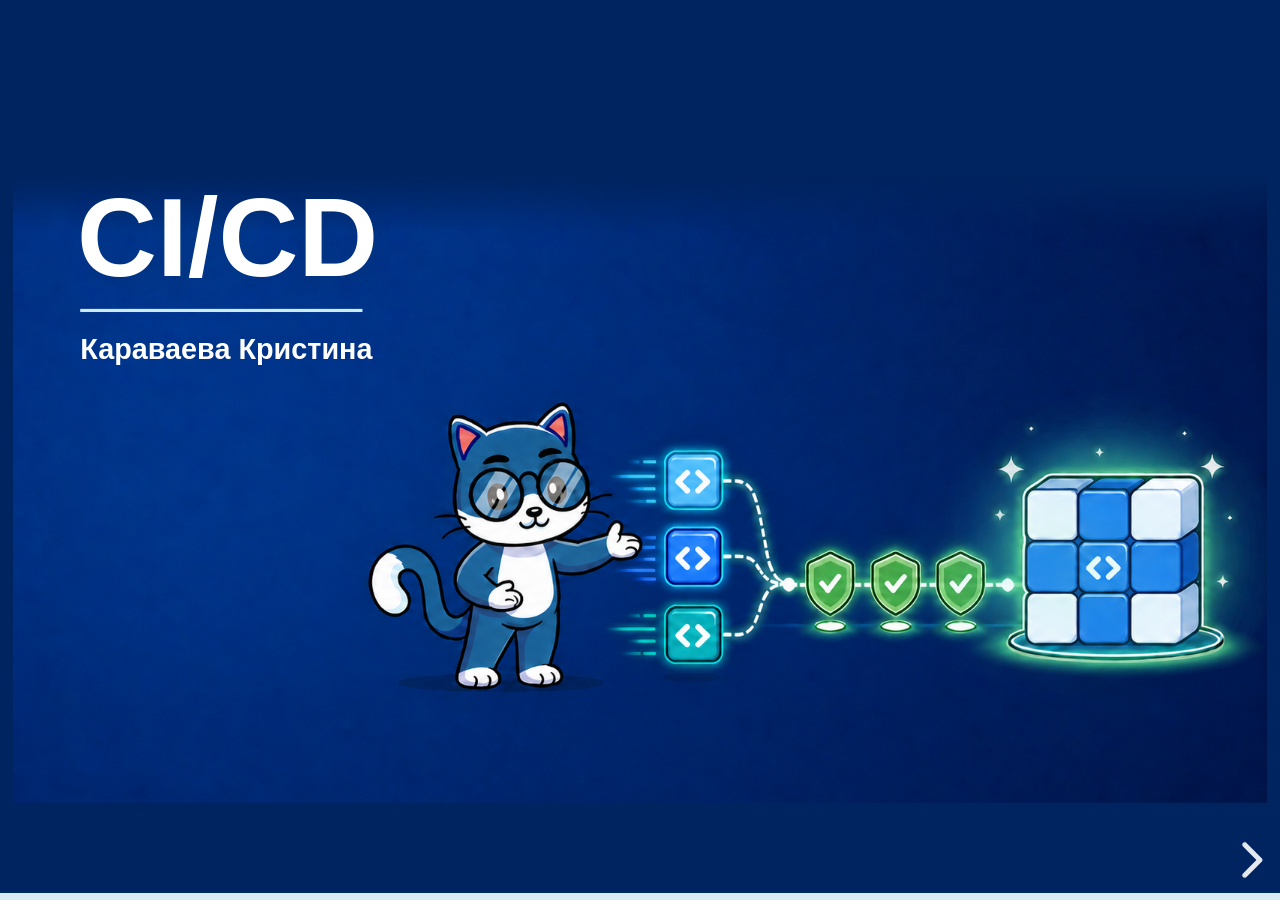
<file: ci-cd-vetmanager/v2/index.html>
<!doctype html>
<html lang="ru">
<head>
  <meta charset="utf-8">
  <meta name="viewport" content="width=device-width, initial-scale=1.0">
  <title>CI/CD — Караваева Кристина</title>
  <link rel="stylesheet" href="vendor/reveal/reveal.css">
  <link rel="stylesheet" href="css/vetmanager.css">
</head>
<body>
<script>if (new URLSearchParams(location.search).has('review-all')) document.body.classList.add('review-all');</script>
<div class="reveal">
  <div class="slides">

    <section class="title-slide" data-background-color="#00245f">
      <img class="title-slide__art" src="assets/images/title-concept-multiple-developers-shared-system-v3-motion-lines.png" alt="">
      <h1>CI/CD</h1><div class="rule"></div><div class="author">Караваева Кристина</div>
      <aside class="notes">Коротко представиться и обозначить цель: поговорить не только о pipeline, а о постоянной интеграции как о способе совместной работы.</aside>
    </section>

    <section class="center pipeline-intro">
      <img class="pipeline-intro__screen" src="assets/images/slide-02-image-01.png" alt="GitLab и CI">
      <div class="vm-brand-footer footer-left" aria-hidden="true">
        <img src="assets/images/vetmanager-footer-logo.png" alt="">
      </div>
      <aside class="notes">Начать с привычного образа CI в GitLab, а затем отделить интерфейс pipeline от самой инженерной практики.</aside>
    </section>

    <section class="dark-path" data-background-color="#000072">
      <h2>Путь изменения: от задачи до клиента</h2>
      <div class="path-track path-track--combined">
        <div class="path-illustration path-illustration--task fragment" data-fragment-index="0"><img src="assets/images/vm-cat-laptop-transparent.png" alt="Задача от Product Manager"><span>Задача от<br>Product Manager</span></div><div class="path-arrow path-link fragment" data-fragment-index="1"></div>
        <div class="path-step path-step--developer fragment" data-fragment-index="2">Developer<span class="path-caption">Git Push</span></div><div class="path-arrow path-link fragment" data-fragment-index="3"></div>
        <div class="path-step fragment" data-fragment-index="4">Code</div><div class="path-arrow path-link fragment" data-fragment-index="5"></div>
        <div class="path-step path-step--ci fragment" data-fragment-index="6">CI</div><div class="path-arrow path-link fragment" data-fragment-index="8"></div>
        <div class="path-cd-group fragment" data-fragment-index="9">
          <span class="path-phase-label">CD</span>
          <div class="path-step">Release</div><div class="path-arrow path-link"></div><div class="path-step path-step--deploy">Deploy</div>
        </div>
        <div class="path-arrow path-link path-link--client fragment" data-fragment-index="10"></div>
        <div class="path-illustration path-illustration--client fragment" data-fragment-index="11"><img src="assets/images/vm-cat-vet-transparent.png" alt="Клиент"><span>Клиент</span></div>
      </div>
      <div class="ci-workflow-panel fragment" data-fragment-index="7">
        <div class="ci-workflow-title">Базовый workflow CI</div>
        <div class="ci-workflow-flow">
          <span class="ci-flow-stage">Build</span><b class="ci-flow-arrow">→</b><span class="ci-flow-stage">Tests</span><b class="ci-flow-arrow">→</b><span class="ci-flow-stage">Lint</span><b class="ci-flow-arrow">→</b><span class="ci-flow-stage">Static Analysis</span><b class="ci-flow-arrow">→</b><span class="ci-ready ci-flow-stage">Ready for deploy</span>
        </div>
      </div>
      <div class="path-conclusion fragment" data-fragment-index="12">Ценность появляется, когда изменение дошло до клиента</div>
      <div class="vm-brand-footer footer-standard footer-inverse" aria-hidden="true"><img src="assets/images/vetmanager-footer-logo-inverse-transparent.png" alt=""></div>
      <aside class="notes">Любое изменение начинается не с кода, а с потребности клиента. Программист написал код, залил изменения — CI автоматически проверил их. Но на этом путь изменения не заканчивается. Дальше начинается CD: подготавливается Release и выполняется Deploy. И только после Deploy результат становится доступен клиенту. Поэтому написанный или даже успешно проверенный код сам по себе ещё не приносит ценности. Ценность появляется, когда изменение действительно дошло до клиента.</aside>
    </section>

    <section class="definition-slide">
      <h2>Из чего состоит CI/CD</h2>
      <div class="definition-grid">
        <div class="definition-card definition-card--focus">
          <h3>Continuous<br>Integration</h3>
          <p>Практика частого объединения небольших изменений с общей кодовой базой и их автоматической проверки</p>
        </div>
        <div class="definition-card">
          <h3>Continuous<br>Delivery</h3>
          <p>Система всегда готова к релизу, выкладка в production запускается вручную</p>
        </div>
        <div class="definition-card">
          <h3>Continuous<br>Deployment</h3>
          <p>Каждое успешно проверенное изменение автоматически выкладывается в production</p>
        </div>
      </div>
      <div class="vm-brand-footer footer-standard" aria-hidden="true"><img src="assets/images/vetmanager-footer-logo.png" alt=""></div>
      <aside class="notes">CI — это практика частого объединения небольших изменений и их автоматической проверки. Continuous Delivery означает, что система постоянно готова к выпуску, но production deploy запускает человек. В Continuous Deployment успешно проверенное изменение выкладывается автоматически. Основной акцент первой части доклада — Continuous Integration.</aside>
    </section>

    <section class="goals-slide">
      <h2>Основные цели CI</h2>
      <div class="goals-layout">
        <div class="definition-grid">
          <div class="definition-card definition-card--focus"><h3>1. Быстрая<br>обратная связь</h3><ul><li>Успешно ли собираются Docker-образы приложения</li><li>Упали ли тесты</li><li>Есть ли конфликт зависимостей</li></ul></div>
          <div class="definition-card"><h3>2. Меньше<br>integration hell</h3><ul><li>Меньше merge-конфликтов</li><li>Раньше видны несовместимые изменения</li><li>Интеграция маленькими порциями</li></ul></div>
          <div class="definition-card"><h3>3. Автоматизация<br>качества</h3><ul><li>Code style</li><li>Security scanning и SAST</li><li>Coverage</li><li>Dependency checks</li></ul></div>
        </div>
        <div class="goals-ci-visual"><img src="assets/images/continuous-integration-green-pipeline.png" alt="Успешный pipeline Continuous Integration"></div>
      </div>
      <div class="vm-brand-footer footer-standard" aria-hidden="true"><img src="assets/images/vetmanager-footer-logo.png" alt=""></div>
      <aside class="notes">CI нужен не ради зелёного экрана. Он быстрее сообщает о проблемах, уменьшает стоимость интеграции и автоматизирует повторяющиеся проверки.</aside>
    </section>

    <section class="practice-overview">
      <h2>Практики хорошего CI</h2>
      <div class="practice-grid">
        <div class="card practice active">Маленькие коммиты</div><div class="card practice">Частые merge</div>
        <div class="card practice">Fast feedback</div><div class="card practice">Green build policy</div>
      </div><div class="vm-brand-footer footer-standard" aria-hidden="true"><img src="assets/images/vetmanager-footer-logo.png" alt=""></div>
      <aside class="notes">Первая практика — небольшие изменения. Чем меньше change set, тем проще понять причину проблемы.</aside>
    </section>

    <section class="small-change-criteria-slide small-change-example-slide">
      <h2>Маленькие коммиты</h2>
      <p class="subtitle">Чем меньше change set, тем легче локализовать проблему</p>
      <div class="small-change-example-layout">
        <div class="small-change-criteria">
          <div class="small-change-criterion"><span>1</span><strong>Одна понятная цель</strong></div>
          <div class="small-change-criterion"><span>2</span><strong>Безопасно интегрировать или откатить</strong></div>
          <div class="small-change-criterion"><span>3</span><strong>Легко найти причину ошибки</strong></div>
        </div>
        <div class="small-change-evidence-card" aria-label="Пример большого изменения в проекте Webapps: 90 файлов и 5 896 изменённых строк">
          <div class="small-change-evidence-stats">
            <span class="example-project-chip">Webapps</span>
            <div><strong>90</strong><span>файлов</span></div>
            <div><strong>4 777</strong><span>добавлений</span></div>
            <div><strong>1 119</strong><span>удалений</span></div>
            <div class="small-change-evidence-total"><strong>5 896</strong><span>изменённых строк</span></div>
          </div>
        </div>
      </div>
      <div class="vm-brand-footer footer-standard" aria-hidden="true"><img src="assets/images/vetmanager-footer-logo.png" alt=""></div>
      <aside class="notes">Универсального числа строк нет. Размер определяется свойствами изменения: у него одна понятная цель, его можно безопасно интегрировать или откатить, а причину ошибки легко найти. Справа — реальный пример из Webapps: 90 файлов и 5 896 изменённых строк в одном MR. Тысячи строк и десятки файлов превращают одну задачу в набор связанных рисков.</aside>
    </section>

    <section class="practice-overview">
      <h2>Практики хорошего CI</h2>
      <div class="practice-grid">
        <div class="card practice">Маленькие коммиты</div><div class="card practice active">Частые merge</div>
        <div class="card practice">Fast feedback</div><div class="card practice">Green build policy</div>
      </div><div class="vm-brand-footer footer-standard" aria-hidden="true"><img src="assets/images/vetmanager-footer-logo.png" alt=""></div>
      <aside class="notes">Следующая практика — не держать feature-ветки неделями.</aside>
    </section>

    <section class="frequent-merge-example-slide">
      <h2>Частые merge</h2><p class="subtitle">Feature branches не должны жить неделями</p>
      <div class="merge-story-card" aria-label="От первого коммита 30 марта 2026 до merge 22 июня 2026 прошло 84 дня">
        <span class="example-project-chip">Webapps</span>
        <div class="merge-lifetime-facts">
          <div><span>Первый коммит</span><strong>30 марта 2026</strong></div>
          <div class="merge-lifetime-duration"><span>Время жизни</span><strong>84 дня</strong></div>
          <div><span>Merge</span><strong>22 июня 2026</strong></div>
        </div>
      </div>
      <p class="merge-story-conclusion">Почти 3 месяца между началом работы и вливанием в <span>develop</span></p>
      <div class="vm-brand-footer footer-standard" aria-hidden="true"><img src="assets/images/vetmanager-footer-logo.png" alt=""></div>
      <aside class="notes">На примере показать MR, который жил 84 дня. За это время основная ветка и feature-ветка успевают сильно разойтись: разработчик либо постоянно вливает develop, либо позже долго решает конфликты.</aside>
    </section>

    <section class="practice-overview">
      <h2>Практики хорошего CI</h2>
      <div class="practice-grid">
        <div class="card practice">Маленькие коммиты</div><div class="card practice">Частые merge</div>
        <div class="card practice active">Fast feedback</div><div class="card practice">Green build policy</div>
      </div><div class="vm-brand-footer footer-standard" aria-hidden="true"><img src="assets/images/vetmanager-footer-logo.png" alt=""></div>
      <aside class="notes">Чем быстрее pipeline, тем быстрее разработчик получает полезный сигнал, пока контекст задачи не потерян.</aside>
    </section>

    <section>
      <h2>Fast feedback</h2><p class="subtitle">CI должен быстро возвращать результат: в идеале — менее чем за 10 минут</p>
      <div class="screenshots fast-feedback-screenshots"><img src="assets/images/fast-feedback-pipeline.png" alt="Параллельные этапы pipeline: тесты, codecheck и build"><img src="assets/images/fast-feedback-tests-summary.png" alt="1239 тестов завершены без ошибок за 5 минут 4 секунды"></div>
      <div class="vm-brand-footer footer-standard" aria-hidden="true"><img src="assets/images/vetmanager-footer-logo.png" alt=""></div>
      <aside class="notes">Слева — параллельное выполнение build, codecheck и четырёх групп тестов. Справа — итог: 1 239 тестов, без ошибок, за 5 минут 4 секунды. Ждём не сумму этапов, а самый длинный путь. Пока контекст задачи не потерян, разработчик уже понимает: можно продолжать или нужно исправлять изменение.</aside>
    </section>

    <section class="practice-overview">
      <h2>Практики хорошего CI</h2>
      <div class="practice-grid">
        <div class="card practice">Маленькие коммиты</div><div class="card practice">Частые merge</div>
        <div class="card practice">Fast feedback</div><div class="card practice active">Green build policy</div>
      </div><div class="vm-brand-footer footer-standard" aria-hidden="true"><img src="assets/images/vetmanager-footer-logo.png" alt=""></div>
      <aside class="notes">Красный pipeline останавливает дальнейшую интеграцию: сначала возвращаем доверие к основной ветке.</aside>
    </section>

    <section>
      <h2>Green build policy</h2><p class="subtitle">Сломанный pipeline нельзя мерджить. Сначала возвращаем сборку в green</p>
      <div class="screenshot-one"><img src="assets/images/slide-15-image-01.png"></div>
      <div class="vm-brand-footer footer-standard" aria-hidden="true"><img src="assets/images/vetmanager-footer-logo.png" alt=""></div>
      <aside class="notes">Сломанная основная ветка перестаёт быть надёжной точкой интеграции. Исключения допустимы только по заранее определённой процедуре.</aside>
    </section>

    <section class="xp-rhythm-slide">
      <h2>Когда изменение действительно закончено?</h2>
      <div class="xp-guideline"><strong>Ориентир XP <span>(Extreme Programming)</span>:</strong> код не остаётся неинтегрированным дольше двух часов</div>
      <div class="xp-cycle" aria-label="Рабочий цикл постоянной интеграции">
        <div class="xp-step"><span>1</span><strong>Небольшой шаг</strong></div>
        <div class="xp-arrow">→</div>
        <div class="xp-step"><span>2</span><strong>Интеграция<br>с общей версией</strong></div>
        <div class="xp-arrow">→</div>
        <div class="xp-step xp-step--green"><span>3</span><strong>Все тесты<br>проходят</strong></div>
        <div class="xp-arrow">→</div>
        <div class="xp-step xp-step--next"><span>4</span><strong>Следующий шаг</strong></div>
      </div>
      <div class="xp-return"><span>Естественный ритм разработки</span></div>
      <div class="xp-conclusion">Интеграция — завершение разработки, а не отдельная работа после неё</div>
      <div class="xp-source">Кент Бек · «Экстремальное программирование», 2002 · Глава 16, стр. 127–129</div>
      <div class="vm-brand-footer footer-standard" aria-hidden="true"><img src="assets/images/vetmanager-footer-logo.png" alt=""></div>
      <aside class="notes">
        У Кента Бека задача не заканчивается в момент, когда разработчик дописал код или открыл merge request.

        Каждый небольшой эпизод разработки должен завершиться интеграцией с текущей версией системы и прохождением всех тестов.

        Бек приводит очень строгий ориентир: код не должен оставаться неинтегрированным дольше двух часов. Я не предлагаю буквально установить для каждой задачи такой норматив. Эта цифра показывает масштаб идеи: речь идёт о часах, а не о неделях жизни отдельной ветки.

        После успешной интеграции разработчик может мысленно закрыть один шаг и перейти к следующему. Бек называет это естественным ритмом разработки.

        Если изменение невозможно интегрировать небольшим законченным шагом, возможно, его нужно дополнительно декомпозировать.

        Поэтому CI — это не pipeline, который запускается после окончания большой задачи. Это часть определения того, что задача действительно закончена.

        Мы получили рабочий ритм CI: небольшое изменение интегрировано, проверено, основная версия снова в green. Теперь посмотрим, что происходит, когда код слишком долго живёт отдельно и интеграцию откладывают.
      </aside>
    </section>

    <section class="ci-goals-hell">
      <h2>Основные цели CI</h2>
      <div class="ci-goals-hell-layout">
        <div class="grid-3">
          <div class="card"><h3>1. Быстрая обратная связь</h3><ul><li>Успешно ли собираются Docker-образы приложения</li><li>Упали ли тесты</li><li>Есть ли конфликт зависимостей</li></ul></div>
          <div class="card active"><h3>2. Меньше integration hell</h3><ul><li>Меньше merge-конфликтов</li><li>Раньше видны несовместимые изменения</li><li>Интеграция маленькими порциями</li></ul></div>
          <div class="card"><h3>3. Автоматизация качества</h3><ul><li>Code style</li><li>Security scanning и SAST</li><li>Coverage</li><li>Dependency checks</li></ul></div>
        </div>
        <img class="ci-goals-hell__visual" src="assets/images/integration-hell-overview-v4.png" alt="Конфликты, сломанный pipeline и баги при поздней интеграции">
      </div>
      <div class="vm-brand-footer footer-standard" aria-hidden="true"><img src="assets/images/vetmanager-footer-logo.png" alt=""></div>
      <aside class="notes">Возвращаемся ко второй цели CI и раскрываем integration hell подробнее.</aside>
    </section>

    <section class="statement-fill">
      <h2>Integration hell</h2>
      <div class="card" style="margin:40px auto;max-width:82%"><p style="font-size:.95em">Болезненное и рискованное объединение изменений, которые слишком долго разрабатывались изолированно</p></div>
      <div class="conclusion">Чем дольше код живёт отдельно, тем дороже его интеграция</div>
      <div class="vm-brand-footer footer-standard" aria-hidden="true"><img src="assets/images/vetmanager-footer-logo.png" alt=""></div>
      <aside class="notes">Наша цель — не научиться разбирать последствия integration hell, а не допускать его появления.</aside>
    </section>

    <section class="center merge-pain-slide">
      <h1>Как больно,<br>когда код не сливается</h1>
      <img class="merge-pain-cat" src="assets/images/cat-loves-his-job.png" alt="Кот с надписью «Я люблю свою работу»">
      <div class="vm-brand-footer footer-left" aria-hidden="true"><img src="assets/images/vetmanager-footer-logo.png" alt=""></div>
      <aside class="notes">Короткая эмоциональная пауза перед разбором разных типов конфликтов.</aside>
    </section>

    <section class="content-fill conflict-types-slide">
      <h2>Конфликты — только видимая часть</h2>
      <div class="grid-3">
        <div class="card"><h3>Текстовые</h3><p>Git не может автоматически объединить изменения одного участка файла</p></div>
        <div class="card"><h3>Логические</h3><p>Код успешно объединился, но изменения несовместимы по смыслу</p></div>
        <div class="card"><h3>Окружение и данные</h3><p>Конфликтуют миграции, зависимости, конфигурация или внешние сервисы</p></div>
      </div>
      <div class="conclusion">Код может слиться без merge-конфликта — и всё равно сломаться</div>
      <div class="vm-brand-footer footer-left" aria-hidden="true"><img src="assets/images/vetmanager-footer-logo.png" alt=""></div>
      <aside class="notes">Привести примеры сигнатуры метода, API-контракта, миграции, PHP-пакета и переменной окружения.</aside>
    </section>

    <section class="content-fill conflict-strategies-slide">
      <h2>Как команды работают с конфликтами</h2>
      <div class="conflict-strategies-grid">
        <div class="conflict-strategy-card"><h3>Кто последний — тот и прав</h3><p>Последнее сохранение перезаписывает предыдущее</p><p>Код на FTP без Git</p><p><strong>Риск: потеря изменений</strong></p></div>
        <div class="conflict-strategy-card"><h3>Блокировка</h3><p>Пока один редактирует, остальные ждут</p><p>Сообщение о hotfix в чате</p><p><strong>Цена: очереди и скрытые простои</strong></p></div>
        <div class="conflict-strategy-card conflict-strategy-card--focus"><h3>Постоянное слияние</h3><p>Небольшие изменения сразу попадают в общую версию</p><p>Google Docs и частые merge</p><p><strong>Конфликты обнаруживаются рано</strong></p></div>
      </div>
      <div class="conclusion">Задача CI — сделать конфликты ранними, маленькими и дешёвыми</div>
      <div class="vm-brand-footer footer-standard" aria-hidden="true"><img src="assets/images/vetmanager-footer-logo.png" alt=""></div>
      <aside class="notes">Google Docs — почти идеальная метафора постоянного слияния: изменения маленькие, сразу объединяются и видны всем. С кодом сложнее: он зависит от базы данных, сервисов, зависимостей и окружения, а успешное текстовое слияние ещё не означает, что система работает. Поэтому к частой интеграции добавляются сборка и автоматические проверки. Дальше — «Багопровод Романичева».</aside>
    </section>

    <section>
      <h2>Багопровод Романичева</h2>
      <div class="screenshot-one"><img src="assets/images/slide-33-image-01.png" style="max-height:560px"></div>
      <div class="vm-brand-footer footer-left" aria-hidden="true"><img src="assets/images/vetmanager-footer-logo.png" alt=""></div>
      <aside class="notes">Каждый уровень проверки фильтрует свой класс ошибок. Но даже после всех фильтров абсолютной гарантии нет.</aside>
    </section>

    <section class="content-fill delivery-benefits-slide integration-approaches-slide">
      <h2>Интеграции от Макконнелла</h2>
      <div class="integration-source">Стив Макконнелл · «Совершенный код», 2-е издание, 2010 · Глава 29 — «Интеграция»</div>
      <p class="subtitle integration-definition">Интеграция — объединение отдельных программных компонентов в единую систему</p>
      <div class="grid-2 integration-approaches-grid">
        <div class="card integration-approach-card">
          <h3>Поэтапная интеграция</h3>
          <p>Компоненты долго разрабатываются отдельно, а затем впервые объединяются одновременно</p>
        </div>
        <div class="card integration-approach-card">
          <h3>Инкрементная интеграция</h3>
          <p>Компоненты добавляются в работающую систему небольшими порциями и сразу проверяются</p>
        </div>
      </div>
      <div class="integration-approaches-conclusion">Последовательность объединения влияет на то, насколько легко найти причину ошибки</div>
      <div class="vm-brand-footer footer-standard" aria-hidden="true"><img src="assets/images/vetmanager-footer-logo.png" alt=""></div>
      <aside class="notes">
        Макконнелл использует термин «интеграция» для операции, при которой отдельные программные компоненты объединяются в единую систему.

        Интеграция тесно связана с последовательностью разработки: важно не только написать компоненты, но и решить, когда и в каком порядке соединять их друг с другом.

        Здесь важно не запутаться в термине «поэтапная интеграция». В переводе книги так называется подход, при котором компоненты сначала создаются отдельно, а затем соединяются практически одновременно.

        Альтернатива — инкрементная интеграция. Работающая система растёт постепенно: добавили компонент, соединили с существующей системой, проверили результат.

        Внутри инкрементной интеграции Макконнелл рассматривает шесть стратегий: сверху вниз, снизу вверх, сэндвич, по рискам, по функциональности и T-образную. Нам сейчас важны не детали каждой стратегии, а общий принцип: система растёт и проверяется небольшими шагами.

        В большинстве публикаций под непрерывной интеграцией понимается интеграция не реже одного раза в день. В современном процессе желательно делать это ещё чаще — по мере готовности небольших изменений.
      </aside>
    </section>

    <section class="blast-fill big-bang-slide">
      <h2>Интеграция большого взрыва</h2>
      <div class="big-bang-visual">
        <img src="assets/images/big-bang-integration-mcconnell-v2.png" alt="Интеграция большого взрыва: глобальные переменные, слабая инкапсуляция, плохо документированные интерфейсы и различные подходы к обработке ошибок">
        <span class="big-bang-label label-error-handling">Различные подходы<br>к обработке ошибок</span>
        <span class="big-bang-label label-encapsulation">Слабая инкапсуляция</span>
        <span class="big-bang-label label-globals">Глобальные переменные</span>
        <span class="big-bang-label label-interfaces">Плохо документированные<br>интерфейсы</span>
      </div>
      <div class="big-bang-conclusion">Когда всё соединяется впервые, под подозрением оказываются все компоненты и связи между ними</div>
      <div class="source-note">По мотивам: Стив Макконнелл, «Совершенный код», глава 29, рис. 29-2.</div>
      <div class="vm-brand-footer footer-left" aria-hidden="true"><img src="assets/images/vetmanager-footer-logo.png" alt=""></div>
      <aside class="notes">Макконнелл показывает не конкретные технологии, а причины, из-за которых большая интеграция становится непредсказуемой. Это глобальные переменные, слабая инкапсуляция, плохо документированные интерфейсы и разные подходы к обработке ошибок. Каждая из этих проблем отдельно уже усложняет разработку. Но при большом взрыве они впервые проявляются одновременно, поэтому мы не понимаем, где именно искать источник ошибки. Книга описывает общую архитектурную проблему. Теперь посмотрим, в каких частях современной системы эти проблемы могут проявиться.</aside>
    </section>

    <section class="blast-fill big-bang-slide big-bang-modern-slide">
      <h2>Большой взрыв в современной системе</h2>
      <div class="big-bang-visual big-bang-animation" aria-label="API, миграции, frontend, интеграции, зависимости и окружение объединяются в один код, после чего происходит большой взрыв">
        <svg class="bb-flow-layer" viewBox="0 0 1440 520" aria-hidden="true">
          <defs>
            <marker id="bb-arrow" viewBox="0 0 10 10" refX="8.5" refY="5" markerWidth="8" markerHeight="8" orient="auto">
              <path d="M0 0 L10 5 L0 10 Z"></path>
            </marker>
          </defs>
          <path class="bb-flow bb-flow-api" pathLength="1" d="M330 105 C385 105 390 165 412 205"></path>
          <path class="bb-flow bb-flow-migrations" pathLength="1" d="M330 260 C365 260 390 260 412 260"></path>
          <path class="bb-flow bb-flow-frontend" pathLength="1" d="M330 415 C385 415 392 350 412 315"></path>
          <path class="bb-flow bb-flow-integrations" pathLength="1" d="M760 105 C730 105 714 165 692 205"></path>
          <path class="bb-flow bb-flow-dependencies" pathLength="1" d="M760 260 C730 260 714 260 692 260"></path>
          <path class="bb-flow bb-flow-environment" pathLength="1" d="M760 415 C730 415 714 350 692 315"></path>
        </svg>

        <img class="bb-card bb-card-api" src="assets/images/big-bang-card-api-exact-v3-clean.png" alt="">
        <img class="bb-card bb-card-migrations" src="assets/images/big-bang-card-migrations-exact-v3-clean.png" alt="">
        <img class="bb-card bb-card-frontend" src="assets/images/big-bang-card-frontend-exact-v3-clean.png" alt="">
        <img class="bb-card bb-card-integrations" src="assets/images/big-bang-card-integrations-exact-v3-clean.png" alt="">
        <img class="bb-card bb-card-dependencies" src="assets/images/big-bang-card-dependencies-exact-v3-clean.png" alt="">
        <img class="bb-card bb-card-environment" src="assets/images/big-bang-card-environment-exact-v3-clean.png" alt="">

        <div class="bb-code-module" aria-hidden="true">
          <div class="bb-code-bar"><i></i><i></i><i></i></div>
          <div class="bb-code-symbol">&lt;/&gt;</div>
          <div class="bb-code-lines"><i></i><i></i><i></i></div>
        </div>

        <div class="bb-blast-flash" aria-hidden="true"></div>
        <img class="bb-final-diagram" src="assets/images/big-bang-integration.png" alt="">
        <img class="bb-cat bb-cat-conductor" src="assets/images/cat-integration-conductor-designer-eyes-v2-trimmed.png" alt="Кот жестом предлагает объединить компоненты">
        <img class="bb-cat bb-cat-surprised" src="assets/images/cat-integration-after-explosion-designer-eyes-v3-trimmed.png" alt="Удивлённый кот после большого взрыва">

        <span class="big-bang-label label-api">API</span>
        <span class="big-bang-label label-migrations">Миграции</span>
        <span class="big-bang-label label-frontend">Frontend</span>
        <span class="big-bang-label label-integrations">Интеграции</span>
        <span class="big-bang-label label-dependencies">Зависимости</span>
        <span class="big-bang-label label-environment">Окружение</span>
      </div>
      <div class="big-bang-conclusion">Чем больше областей соединяются одновременно, тем труднее определить источник проблемы</div>
      <div class="source-note">Современный пример по мотивам: Стив Макконнелл, «Совершенный код», глава 29, рис. 29-2.</div>
      <div class="vm-brand-footer footer-left" aria-hidden="true"><img src="assets/images/vetmanager-footer-logo.png" alt=""></div>
      <aside class="notes">Сегодня система состоит из API, миграций, Frontend, внешних интеграций, зависимостей и окружения. Каждая часть может работать отдельно, но проблемы часто возникают именно при их взаимодействии. Если всё объединяется одним большим шагом, мы получаем сразу много возможных источников ошибки. Неизвестно, находится ли проблема внутри отдельного компонента или появилась на стыке между ними. Альтернатива большому взрыву — не соединять всё одновременно. При инкрементной интеграции система растёт небольшими проверяемыми шагами.</aside>
    </section>

    <section class="incremental-integration-slide">
      <h2>Поэтапная и инкрементная интеграция</h2>
      <div class="integration-comparison-visual">
        <img class="comparison-image-half comparison-image-left" src="assets/images/phased-vs-incremental-integration.png" alt="Поэтапная интеграция">
        <img class="comparison-image-half comparison-image-right" src="assets/images/phased-vs-incremental-integration.png" alt="Инкрементная интеграция">
        <ul class="incremental-methods-list">
          <li>сверху вниз</li>
          <li>снизу вверх</li>
          <li>сэндвич</li>
          <li>по рискам</li>
          <li>по функциональности</li>
          <li>T-образная</li>
        </ul>
      </div>
      <div class="integration-comparison-labels" aria-hidden="true">
        <div>Поэтапная интеграция</div>
        <div>Инкрементная интеграция</div>
      </div>
      <div class="incremental-conclusion">Всё объединили одновременно — под подозрением вся система<br>Добавили небольшой шаг — сначала проверяем его и место подключения</div>
      <div class="source-note">По мотивам: Стив Макконнелл, «Совершенный код», глава 29, рис. 29-4.</div>
      <div class="vm-brand-footer footer-standard" aria-hidden="true"><img src="assets/images/vetmanager-footer-logo.png" alt=""></div>
      <aside class="notes">
        При инкрементной интеграции мы не ждём, пока будут готовы все компоненты.

        Сначала создаётся небольшая работающая основа. Затем к ней добавляется один компонент или небольшая группа компонентов.

        После каждого шага система проверяется.

        Если появилась ошибка, круг подозреваемых значительно меньше: вероятнее всего, проблема находится в новом компоненте или в месте его соединения с существующей системой.

        Это не означает, что конфликтов и ошибок больше не будет. Они просто обнаруживаются раньше и небольшими порциями.

        Инкрементную интеграцию можно выполнять разными способами: двигаться сверху вниз, снизу вверх, одновременно с двух сторон, начинать с наиболее рискованных компонентов или добавлять систему по отдельным функциям.

        Для нашего доклада важнее не конкретный порядок, а сам принцип: не накапливать изолированные изменения и не соединять их все одновременно.

        Инкрементная интеграция уменьшает размер одного шага. Continuous Integration добавляет к этому частоту и автоматическую проверку каждого шага.
      </aside>
    </section>

    <section class="chain-fill torcat-risk-slide">
      <h2>Не складываем все риски в один релиз</h2>
      <div class="torcat-risk-layout">
        <div class="flow vertical risk-chain">
          <div class="flow-node">Баги полностью исключить нельзя</div><div class="arrow">↓</div>
          <div class="flow-node">Меньше изменений за один раз</div><div class="arrow">↓</div>
          <div class="flow-node">Меньше проблем одновременно</div><div class="arrow">↓</div>
          <div class="flow-node primary">Проще найти причину и исправить</div>
        </div>
        <div class="torcat-risk-visual"><img src="assets/images/schwarzekot-risk-white.png" alt="Шварцекот готов разобраться с багами"></div>
      </div>
      <div class="conclusion">Выпускаем изменения частями — распределяем риск во времени</div>
      <div class="midpoint-easter-egg">Экватор доклада пройден. Ты всё ещё здесь? Моргни два раза</div>
      <div class="vm-brand-footer footer-left" aria-hidden="true"><img src="assets/images/vetmanager-footer-logo.png" alt=""></div>
      <aside class="notes">Как бы хорошо мы ни тестировали, некоторые баги дойдут до пользователя. Вопрос — сколько проблем он получит одновременно.</aside>
    </section>

    <section class="chain-fill value-gap-transition" data-background-color="#000072">
      <h2>Код написан. Но пользователь его не увидел</h2>
      <div class="value-gap-layout">
        <div class="flow vertical risk-chain">
          <div class="flow-node">Неделями лежит в отдельной ветке</div><div class="arrow">↓</div>
          <div class="flow-node">Расходится с основной кодовой базой</div><div class="arrow">↓</div>
          <div class="flow-node">Обрастает конфликтами и рисками</div>
        </div>
        <div class="value-gap-visual" aria-hidden="true">
          <div class="value-gap-code"><span>&lt;/&gt;</span><small>код готов</small><em>feature/8903</em></div>
          <div class="value-gap-route"><i></i><b>×</b></div>
          <div class="value-gap-lab-cat"><img src="assets/images/vm-lab-cat-transparent.png" alt="Удивлённый кот-лаборант: работа сделана, но пользы пока нет"></div>
        </div>
      </div>
      <div class="conclusion">Формально код готов, но ценности ещё не приносит</div>
      <div class="vm-brand-footer footer-standard footer-inverse" aria-hidden="true"><img src="assets/images/vetmanager-footer-logo-inverse-transparent.png" alt=""></div>
      <aside class="notes">Код начинает приносить ценность только после интеграции, проверки и доставки пользователю.</aside>
    </section>

    <section class="content-fill webapps-case-slide webapps-growth webapps-scale-merged">
      <h2>Команда выросла — процесс перестал масштабироваться</h2>
      <div class="scale-merged-layout">
        <div class="kwikbi-context-shot"><img class="kwikbi-context-full" src="assets/images/kwikbi-service-settings.png" alt="Интерфейс настройки сервиса Kwikbi"></div>
        <div class="scale-merged-comparison">
          <div class="card scale-merged-before">
            <h3>При прежнем масштабе</h3>
            <ul>
              <li>Backend и frontend</li>
              <li>Мало параллельных изменений</li>
              <li>Одного тестового окружения хватало</li>
            </ul>
          </div>
          <div class="card scale-merged-after">
            <h3>После роста команды</h3>
            <ul>
              <li>Больше параллельных задач и MR</li>
              <li>Разработка ускорилась</li>
              <li>Тестовое окружение Review ещё не готово</li>
            </ul>
          </div>
        </div>
      </div>
      <div class="conclusion">Разработка ускорилась, а тестирование стало бутылочным горлышком</div>
      <div class="vm-brand-footer footer-standard" aria-hidden="true"><img src="assets/images/vetmanager-footer-logo.png" alt=""></div>
      <aside class="notes">Изначально на проекте работали Женя и Сергей: backend и frontend. Backend-разработчик был один, поэтому конфликтов почти не возникало. Изменения можно было вливать по мере готовности, а одного тестового окружения хватало. Процесс не был неправильным — он соответствовал прежнему объёму работы. Затем команда и количество параллельных задач выросли. Разработка ускорилась, задач и merge request стало больше, появилось обязательное ревью. Но тестовое окружение оставалось одно. В результате узким местом стал уже не код, а возможность проверить изменения. Пришлось договариваться, кто и когда занимает стенд, и фактически вводить блокировки.</aside>
    </section>

    <section class="content-fill webapps-case-slide webapps-one-stand">
      <h2>Один тестовый стенд — два плохих варианта</h2>
      <div class="kwikbi-slide-logo"><img src="assets/images/kwikbi-logo.png" alt="Kwikbi"></div>
      <div class="grid-2 case-choice-grid">
        <div class="case-option-chain">
          <div class="case-option-node case-option-node--title">«Чистый» develop</div>
          <div class="case-option-arrow">↓</div>
          <div class="case-option-node case-option-node--copy">В test деплоится одна ветка</div>
          <div class="case-option-arrow">↓</div>
          <strong class="case-option-result">Блокировки</strong>
        </div>
        <div class="case-option-chain">
          <div class="case-option-node case-option-node--title">«Грязный» develop</div>
          <div class="case-option-arrow">↓</div>
          <div class="case-option-node case-option-node--copy">Протестированные и непротестированные задачи находятся вместе</div>
          <div class="case-option-arrow">↓</div>
          <strong class="case-option-result">Сложно отделить готовые изменения для релиза</strong>
        </div>
      </div>
      <div class="conclusion">Выбор: очередь или ненадёжная общая основа</div>
      <div class="vm-brand-footer footer-standard" aria-hidden="true"><img src="assets/images/vetmanager-footer-logo.png" alt=""></div>
      <aside class="notes">С одним стендом было два варианта. Первый — держать develop чистым и по очереди разворачивать отдельные ветки. Тогда тестируется одна задача, а остальные разработчики ждут. Второй — заранее сливать непротестированные задачи в develop и тестировать их вместе. Но тогда develop становился грязным: непонятно, какая задача уже проверена, что войдёт в релиз и какое изменение сломало общую версию. Review-окружения позже сняли очередь за стенд, но проблему долгой изоляции кода сами по себе не решили.</aside>
    </section>

    <section class="content-fill webapps-case-slide release-104-slide">
      <svg class="release-104-hero-flow" viewBox="0 0 1920 650" preserveAspectRatio="none" aria-hidden="true">
        <defs>
          <filter id="release-104-flow-blur" x="-20%" y="-40%" width="140%" height="180%">
            <feGaussianBlur stdDeviation="22"></feGaussianBlur>
          </filter>
        </defs>
        <path class="release-104-flow-shadow" d="M120 420 C350 295 520 390 730 285 C910 195 1015 190 1145 238 C1230 268 1285 230 1345 196 C1495 112 1600 88 1690 64"></path>
        <path class="release-104-flow-line" d="M120 420 C350 295 520 390 730 285 C910 195 1015 190 1145 238 C1230 268 1285 230 1345 196 C1495 112 1600 88 1690 64"></path>
        <circle class="release-104-flow-bubble release-104-flow-bubble--two" cx="1285" cy="230" r="14"></circle>
        <circle class="release-104-flow-bubble release-104-flow-bubble--three" cx="1480" cy="148" r="8"></circle>
      </svg>
      <svg class="release-104-gap-flow" viewBox="0 0 320 86" preserveAspectRatio="none" aria-hidden="true">
        <path class="release-104-gap-flow-shadow" d="M-8 104 C32 68 72 39 118 61 C164 82 218 60 260 35 C287 19 305 2 320 -10"></path>
        <path class="release-104-gap-flow-line" d="M-8 104 C32 68 72 39 118 61 C164 82 218 60 260 35 C287 19 305 2 320 -10"></path>
      </svg>
      <h2>Релиз 104: накопили общий риск</h2>
      <span class="release-title-danger" aria-label="Смертельный релиз">☠️</span>
      <div class="kwikbi-slide-logo"><img src="assets/images/kwikbi-logo.png" alt="Kwikbi"></div>
      <div class="case-metrics case-metrics--four">
        <div class="metric-card metric-card--pirate">
          <img class="release-pirate-cat" src="assets/images/vm-exhausted-pirate-cat-transparent.png" alt="Уставший дизайнерский кот-пират с деревянной ногой и бутылкой рома">
          <strong>4+ месяца</strong><span>без релиза</span>
        </div>
        <div class="metric-card metric-card--combined">
          <div><strong>43 задачи</strong><span>в одном регрессе</span></div>
          <div><strong>529 файлов</strong><span>изменено</span></div>
        </div>
        <div class="metric-card"><strong>132 дня</strong><span>самому старому изменению</span></div>
      </div>
      <div class="release-104-bottom">
        <div class="release-regression release-regression--summary"><strong>Долгий, сложный регресс</strong></div>
              <div class="feature-flag-note"><span class="case-kicker">Feature flag</span><strong>Код в production</strong><p>Интеграция Эвотор выключена</p></div>
      </div>
      <div class="conclusion">Feature flag помог выпустить релиз, но не сделал Эвотор готовым</div>
      <div class="vm-brand-footer footer-standard" aria-hidden="true"><img src="assets/images/vetmanager-footer-logo.png" alt=""></div>
      <aside class="notes">Четыре месяца не было релиза. В итоге в 104-й вошли 43 задачи и 529 изменённых файлов, а самому старому изменению было 132 дня. Регресс прошёл в два этапа: крупные замечания, исправления, повторный регресс и мелкие замечания. Выпустить релиз смогли только потому, что незавершённую интеграцию с Эвотор скрыли feature flag. Код уехал в production, но функция осталась выключенной. Это помогло не держать остальные изменения, но не сделало Эвотор готовым. После такого релиза стало понятно, что продолжать в прежнем режиме нельзя. С апреля ввели фича-стоп: команда сосредоточилась на стабилизации проекта и автоматизации повторяемых проверок.</aside>
    </section>

    <section class="content-fill webapps-case-slide feature-stop-slide">
      <h2>Фича-стоп: автоматизировали часть регресса</h2>
      <div class="feature-test-layout">
        <div class="card feature-test-browser-card">
          <div class="feature-test-shots">
            <img src="assets/images/kwikbi-online-booking-interface.png" alt="Интерфейс онлайн-записи Kwikbi">
          </div>
          <h3>Dusk / Selenium</h3><p>Браузерные пользовательские сценарии</p>
        </div>
        <div class="feature-test-technical-stack">
          <div class="card"><img class="feature-test-result-shot feature-test-result-shot--wide" src="assets/images/more-tests-success-summary.png" alt="Успешно завершённое тестирование webapps-api-tests: 139 тестов, 130 пройдено"><div><h3>webapps-api-tests</h3><p>Отдельный проект с API-тестами</p></div></div>
          <div class="card"><img class="feature-test-result-shot" src="assets/images/kwikbi-test-groups-success.png" alt="Успешные Quick, Smoke и Feature Tests"><div><h3>Feature / Unit / Smoke</h3><p>Backend-логика и критичные сценарии</p></div></div>
        </div>
      </div>
      <div class="conclusion">Часть ручного регресса стала повторяемыми автоматическими проверками</div>
      <div class="vm-brand-footer footer-standard" aria-hidden="true"><img src="assets/images/vetmanager-footer-logo.png" alt=""></div>
      <aside class="notes">С апреля на Webapps был фича-стоп. Команда не просто чинила pipeline, а писала и расширяла тесты. Появились и были расширены Dusk и Selenium-сценарии, создан отдельный проект webapps-api-tests, добавлены Feature-, Unit- и Smoke-тесты. Эта работа не закончилась к одному конкретному релизу. Её масштаб особенно хорошо виден уже в составе 106-го релиза: из 318 изменённых файлов 173 были файлами с тестами. Это не KPI качества, а подтверждение масштаба работы. Часть повторяемых ручных проверок теперь можно выполнять автоматически. Автотесты сделали проверки повторяемыми и снизили нагрузку на ручной регресс. Но они не решили другую проблему — сильную связанность изменений. Это стало особенно заметно в 105-м релизе.</aside>
    </section>

    <section class="content-fill webapps-case-slide release-105-slide">
      <h2>Релиз 105: одна задача скрывала ещё шесть</h2>
      <div class="kwikbi-slide-logo"><img src="assets/images/kwikbi-logo.png" alt="Kwikbi"></div>
      <div class="release-105-flow">
        <div class="release-task-count"><strong>8</strong><span>продуктовых задач ожидали</span></div>
        <div class="case-arrow">→</div>
        <div class="release-hidden-task"><strong>1 задача</strong><span>скрывала ещё 6 технически связанных</span></div>
        <div class="case-arrow">→</div>
        <div class="release-task-count release-task-count--final"><strong>14</strong><span>задач в релизе получили</span></div>
      </div>
      <div class="release-105-facts">
        <div class="card"><span class="case-kicker">Автотесты</span><strong>Начали писать автоматические тесты</strong></div>
        <div class="card"><span class="case-kicker">Review-окружение</span><strong>Дало несколько параллельных потоков тестирования</strong></div>
      </div>
      <div class="conclusion">Отдельные задачи не стали независимыми изменениями: в релиз они всё равно должны были попасть вместе</div>
      <div class="vm-brand-footer footer-standard" aria-hidden="true"><img src="assets/images/vetmanager-footer-logo.png" alt=""></div>
      <aside class="notes">Изначально на доске в Bitrix24 к релизу было выделено восемь продуктовых задач. Но перед регрессом выяснилось, что одна из них реализована в одном большом merge request ещё с шестью связанными задачами. Эти задачи нельзя было оставить за пределами регресса: их код уже находился в том же MR. Поэтому QA пришлось дополнительно вручную проверить все связанные задачи, а объём релиза вырос с восьми до четырнадцати задач. Выпускать их тоже пришлось вместе. Review-окружение уже позволило тестировать изменения отдельно от общего test, но не сделало изменения независимо интегрируемыми. Отдельные карточки в Bitrix24 ещё не означают, что код действительно разделён. Теперь разберём, что должны давать продуктовая и программистская декомпозиция.</aside>
    </section>

    <section class="content-fill webapps-case-slide decomposition-slide decomposition-levels-slide">
      <h2>Декомпозиция: два уровня</h2>
      <div class="grid-2 decomposition-grid">
        <div class="card"><h3>Продуктовая декомпозиция</h3><ul><li>Выделяем самостоятельные пользовательские сценарии</li><li>Каждый шаг даёт проверяемый результат для пользователя</li><li>Части можно независимо приоритизировать и выпускать в production</li></ul></div>
        <div class="card"><h3>Программистская декомпозиция</h3><ul><li>Разные задачи — в разных MR</li><li>Каждый MR — небольшой законченный шаг</li><li>Рефакторинг старого кода — отдельно</li><li>Новый код вводится небольшими изменениями</li><li>Незавершённая функциональность скрывается feature flag</li></ul></div>
      </div>
      <div class="conclusion">Отдельные карточки в Bitrix24 ещё не означают независимо интегрируемый код</div>
      <div class="vm-brand-footer footer-standard" aria-hidden="true"><img src="assets/images/vetmanager-footer-logo.png" alt=""></div>
      <aside class="notes">Здесь важно различать два уровня декомпозиции. Продуктовая декомпозиция отвечает на вопрос: какую часть пользовательской ценности можно реализовать и выпустить отдельно? Мы выделяем самостоятельные пользовательские сценарии, каждый шаг должен давать проверяемый результат для пользователя, а части можно независимо приоритизировать и выпускать в production. И эти вопросы должен задавать не только Product Manager. Разработчики тоже должны смотреть на задачу и спрашивать: действительно ли всё это обязательно выпускать одновременно? Но одних отдельных карточек в Bitrix24 недостаточно. Если весь код находится в одном MR, который живёт несколько месяцев, продуктовая декомпозиция не помогает постоянной интеграции. Поэтому нужен второй уровень — программистская декомпозиция. Она отвечает на вопрос: как разделить реализацию на небольшие законченные изменения, которые можно раньше интегрировать в develop? Это в том числе означает разные задачи в разных merge request. Но цель не просто создать больше MR. Каждый MR должен быть небольшим законченным шагом, который можно отдельно отревьюить, интегрировать и проверить. В идеале — ещё и независимо выпустить. Если все MR всё равно приходится сливать одним пакетом, связанность осталась. Сейчас это цель, которую мы только начали внедрять, поэтому в проекте одновременно остаются задачи и со старой, и с новой декомпозицией. Но зачем разработчику прикладывать эти дополнительные усилия, если проще сделать всю задачу и слить её один раз?</aside>
    </section>

    <section class="center decomposition-question-slide decomposition-question-slide--dark" data-background-color="#000072">
      <h2>Зачем мне эти дополнительные усилия?</h2>
      <img class="decomposition-question-cat" src="assets/images/cat-smart.png" alt="Кот размышляет, стоит ли прикладывать дополнительные усилия">
      <div class="vm-brand-footer footer-standard footer-inverse" aria-hidden="true"><img src="assets/images/vetmanager-footer-logo-inverse-transparent.png" alt=""></div>
      <aside class="notes">Вот здесь обычно и появляется сопротивление. Я взял фичу, сделал её целиком, слил — я молодец. А теперь мне предлагают заранее думать о декомпозиции, сохранять старое поведение, отдельно сливать рефакторинг и постепенно подключать новый код. Возникает логичный вопрос: зачем мне вся эта дополнительная работа?</aside>
    </section>

    <section class="content-fill webapps-case-slide decomposition-effort-slide">
      <h2>Задача на месяц — не MR на месяц</h2>
      <div class="decomposition-flow decomposition-flow--primary"><span>Рефакторинг старого кода</span><i class="arrow" aria-hidden="true">→</i><span>Новый код рядом со старым</span><i class="arrow" aria-hidden="true">→</i><span>Расширение функциональности</span><i class="arrow" aria-hidden="true">→</i><span>Включение feature flag</span></div>
      <div class="grid-3 decomposition-benefits">
        <div class="card"><h3>Старое поведение</h3><p>Продолжает работать</p></div>
        <div class="card"><h3>Каждый шаг</h3><p>Отдельно попадает в develop</p></div>
        <div class="card"><h3>Риски</h3><p>Распределяются между небольшими изменениями</p></div>
      </div>
      <div class="conclusion">Большая задача может выполняться месяц. Её код не должен месяц жить в одном MR</div>
      <div class="vm-brand-footer footer-standard" aria-hidden="true"><img src="assets/images/vetmanager-footer-logo.png" alt=""></div>
      <aside class="notes">Для разработчика естественно думать: я взял фичу, месяц её делал, закончил, слил — я молодец.

А при постоянной интеграции появляется дополнительная мыслительная работа. Нужно заранее решить, как разделить изменение, как оставить работающим старое поведение и как постепенно подключать новое.

Кажется, что проще целиком сделать всю задачу и один раз слить её в конце.

Но интеграционная работа от этого не исчезает. Мы просто откладываем её на самый дорогой момент.

К этому времени изменений уже много, MR сложно ревьюить, часть контекста потеряна, а конфликтовать и ломаться может всё сразу.

Поэтому сначала можно отдельно провести необходимый рефакторинг старого кода и слить его.

Затем небольшим шагом добавить новый код рядом со старым. При этом старое поведение продолжает работать.

Следующим шагом расширить функциональность.

Незавершённое поведение при необходимости скрыть feature flag, а включить его тогда, когда функциональность будет готова.

Каждый законченный шаг отдельно попадает в develop, общая система остаётся стабильной, а разработчик переходит к следующей части задачи.

Мы не создаём новые риски и не добавляем интеграционную работу. Мы переносим её с одного большого и рискованного момента на несколько небольших и контролируемых шагов.

Цель не в количестве MR. Цель — как можно раньше сливать в develop безопасные законченные части и не складывать все риски в один большой merge.

Большая задача действительно может выполняться месяц. Но её код не должен весь этот месяц жить отдельно от общей версии.

Мы начали улучшать тестирование, добавили review-окружения, начали вводить новую декомпозицию и стали выпускать релизы чаще. Теперь посмотрим, стал ли код внутри этих релизов действительно свежее.</aside>
    </section>

    <section class="content-fill webapps-case-slide release-cadence-slide">
      <h2>Релизы стали выходить чаще. А код — свежее?</h2>
      <div class="kwikbi-slide-logo"><img src="assets/images/kwikbi-logo.png" alt="Kwikbi"></div>
      <table class="release-matrix">
        <thead><tr><th>Релиз</th><th>104</th><th>105</th><th>106</th><th class="release-contrast">107</th><th>108</th><th>109</th><th>110</th></tr></thead>
        <tbody>
          <tr><th>Дата</th><td>16.04</td><td>01.06</td><td>15.06</td><td class="release-contrast">07.07</td><td>20.07</td><td>03.08</td><td>17.08</td></tr>
          <tr><th>Интервал между релизами</th><td>4+ месяца</td><td>46 дней</td><td>14 дней</td><td class="release-contrast">22 дня</td><td>13 дней</td><td>14 дней</td><td>14 дней</td></tr>
          <tr><th>Возраст самого старого коммита</th><td>132 дня</td><td>94 дня</td><td>24 дня</td><td class="release-contrast"><strong>102 дня</strong></td><td>27 дней</td><td>47 дней</td><td>34 дня</td></tr>
        </tbody>
      </table>
      <div class="conclusion">Частые релизы сами по себе не гарантируют частую интеграцию</div>
      <div class="vm-brand-footer footer-standard" aria-hidden="true"><img src="assets/images/vetmanager-footer-logo.png" alt=""></div>
      <aside class="notes">Цель была выпускать Kwikbi раз в две-три недели, не ставить релиз в один день с Vetmanager и встроить регресс Kwikbi в график QA. По календарю мы приблизились к этому ритму: после четырёх месяцев паузы интервалы составили 46, 14, 22, 13, 14 и 14 дней. Но вторая строка показывает другое: в 107-й релиз, вышедший примерно через три недели, попал коммит возрастом 102 дня. Это не точное время жизни MR, а время от авторской даты самого старого коммита до релиза. В 109-м релизе возраст самого старого коммита составил 47 дней, а в 110-м — 34 дня. Значит, одного релизного календаря недостаточно: нужно, чтобы сам код не жил отдельно месяцами.</aside>
    </section>

    <section class="content-fill ci-state-transition-slide">
      <h2>Пайплайн завершился успешно</h2>
      <img src="assets/images/ci-developer-state-uncovered.png" alt="Уставший разработчик рядом с зелёным статусом OK">
      <div class="conclusion">Состояние разработчика проверками не покрыто</div>
      <div class="vm-brand-footer footer-left" aria-hidden="true"><img src="assets/images/vetmanager-footer-logo.png" alt=""></div>
      <aside class="notes">Зелёная галочка — не самоцель. Хороший CI должен не только формально завершаться успешно, но и делать работу разработчика спокойнее, а поставку изменений — предсказуемее. Поэтому в завершение соберём практическую пользу CI для разработчика и бизнеса.</aside>
    </section>

    <section class="content-fill ci-summary-slide ci-summary-slide--single ci-summary-slide--developer">
      <h2>Что в итоге даёт постоянная интеграция?</h2>
      <div class="ci-summary-grid">
        <div class="card ci-summary-card ci-summary-card--developer">
          <div class="ci-summary-copy">
            <h3>Разработчику</h3>
            <ul>
              <li>Быстрая обратная связь, пока контекст задачи не потерян</li>
              <li>Ошибки обнаруживаются через часы, а не недели</li>
              <li>Причину ошибки проще найти и исправить</li>
              <li>Меньше конфликтов и болезненных merge</li>
              <li>Проще и быстрее code review</li>
              <li>CI выявляет слишком сильную связанность архитектуры</li>
              <li>Меньше авралов перед релизом</li>
              <li>Основная ветка остаётся надёжной основой</li>
              <li>Меньше ручных инструкций и «магических» знаний</li>
              <li>Спокойнее переключаться на следующую задачу — или уходить в отпуск</li>
            </ul>
          </div>
        </div>
      </div>
      <img class="ci-summary-scene" src="assets/images/ci-summary-developer-cutout.png" alt="Разработчик за ноутбуком">
      <div class="conclusion">CI — не дополнительный контроль, а способ исправлять проблемы, пока они маленькие</div>
      <div class="vm-brand-footer footer-standard" aria-hidden="true"><img src="assets/images/vetmanager-footer-logo.png" alt=""></div>
      <aside class="notes">
        Главный получатель пользы CI — разработчик. Бизнес-эффект появляется как следствие устойчивого инженерного процесса.

        Благодаря частой интеграции ошибки обнаруживаются через часы, а не недели. Причину проще найти, пока изменение небольшое и контекст задачи ещё не потерян.

        Небольшой change set быстрее понять, проверить и безопасно принять, поэтому code review становится проще и быстрее.

        CI показывает и архитектурные проблемы: если небольшое изменение невозможно независимо проверить и интегрировать, это может быть сигналом слишком сильной связанности системы.

        Автоматические проверки уменьшают количество ручных инструкций и знаний, которые существуют только в голове одного человека. Pipeline не уходит в отпуск и не забывает третий пункт инструкции. Поэтому разработчику спокойнее завершать один шаг, переключаться на следующий — и самому уходить в отпуск.

        Задачи не пишутся в стол: небольшой законченный результат быстро соединяется с общей версией, проверяется и продолжает путь к пользователю.
      </aside>
    </section>

    <section class="content-fill ci-summary-slide ci-summary-slide--single ci-summary-slide--business">
      <h2>Что в итоге даёт постоянная интеграция?</h2>
      <div class="ci-summary-grid">
        <div class="card ci-summary-card ci-summary-card--business">
          <div class="ci-summary-copy">
            <h3>Бизнесу</h3>
            <ul>
              <li>Релизы становятся предсказуемее</li>
              <li>Ниже риск и стоимость ошибки</li>
              <li>Стабильнее продукт</li>
              <li>Снижается пиковая нагрузка на QA перед релизом</li>
              <li>Быстрее вводить в проект новых разработчиков</li>
              <li>Изменения быстрее доходят до пользователей</li>
              <li>Быстрее проверяются продуктовые гипотезы</li>
              <li>Релиз не зависит от знаний одного конкретного сотрудника</li>
              <li>Проще управлять приоритетами</li>
            </ul>
          </div>
        </div>
      </div>
      <img class="ci-summary-scene" src="assets/images/ci-summary-business-cutout.png" alt="Бизнес, выращивающий ценность">
      <div class="conclusion">Бизнес-эффект появляется как следствие устойчивого инженерного процесса</div>
      <div class="vm-brand-footer footer-standard" aria-hidden="true"><img src="assets/images/vetmanager-footer-logo.png" alt=""></div>
      <aside class="notes">
        Для бизнеса это означает более предсказуемые релизы, меньшую стоимость ошибки и стабильный продукт. Поскольку проблемы обнаруживаются небольшими порциями раньше, перед релизом на QA не обрушивается весь объём рисков одновременно.

        Новым разработчикам проще входить в проект: pipeline показывает обязательные проверки и правила процесса на практике.

        Небольшое изменение раньше доходит до пользователей и раньше даёт обратную связь, поэтому продуктовые гипотезы проверяются быстрее. Готовые изменения можно выпускать по необходимости, не ожидая одного большого общего релиза.

        Воспроизводимый pipeline также снижает зависимость от конкретных сотрудников: релиз не должен становиться невозможным только потому, что нужного человека сегодня нет.

        CI — не дополнительный контроль над разработчиком. Это способ обнаруживать и исправлять проблемы, пока они ещё маленькие.
      </aside>
    </section>

    <section class="books-thanks-slide" data-background-color="#0069b4">
      <h2>Источники и благодарности</h2>
      <div class="books-thanks-layout">
        <div class="books-list">
          <h3>Литература</h3>
          <div class="book-entry"><strong>Стив Макконнелл</strong><br>«Совершенный код. Мастер-класс», 2-е издание, 2010<br><span>Глава 29 — «Интеграция»</span></div>
          <div class="book-entry"><strong>Кент Бек</strong><br>«Экстремальное программирование», 2002<br><span>Глава 16 — «Стратегия разработки»</span></div>
          <img class="books-cat" src="assets/images/cat-on-books-transparent.png" alt="Кот на книгах">
        </div>
        <div class="thanks-card">
          <h3>Отдельное спасибо</h3>
          <div class="thanks-list">
            <div class="thanks-row"><strong>CTO</strong> — за фича-стоп, который помог команде сосредоточиться на налаживании важных процессов</div>
            <div class="thanks-row"><strong>Команде Laravel</strong> — за активную работу над изменениями процесса, тысячи новых тестов, готовность разбирать сложные места, дробить изменения и постоянно улучшать инженерные практики</div>
            <div class="thanks-row"><strong>CVO</strong> — за создание «Багопровода»</div>
            <div class="thanks-row"><strong>PM</strong> — за новый подход к декомпозиции, который мы понемногу внедряем в процесс</div>
            <div class="thanks-row"><strong>Команде QA</strong> — за успешно внедренный новый график регрессов и готовность выдержать дополнительную нагрузку</div>
            <div class="thanks-row"><strong>UI|UX &amp; Graphic designer</strong> — за шаблон презентации и котов, которые помогают проще объяснять сложные инженерные процессы</div>
            <div class="thanks-row thanks-row--listener"><strong>И отдельно — тебе</strong> — за внимание и за то, что удалось не уснуть где-то между CI и CD и добраться до этой строчки</div>
          </div>
        </div>
      </div>
      <div class="vm-brand-footer footer-standard footer-inverse" aria-hidden="true"><img src="assets/images/vetmanager-footer-logo-inverse-transparent.png" alt=""></div>
      <aside class="notes">Коротко назвать книги, на которые я опиралась, и поблагодарить людей и команды, благодаря которым этот доклад и изменения процесса стали возможны. Отдельно подчеркнуть вклад Laravel в тесты и изменения процесса, а QA — в новый график регрессов и работу с возросшей нагрузкой.</aside>
    </section>

    <section class="question-slide question-slide--heart" data-background-color="#0069b4">
      <div class="question-copy"><div class="question-title">Вопросы?</div><p>Спасибо за внимание!</p></div>
      <img class="question-heart-cat" src="assets/images/cat-in-heart.png" alt="Кот в сердце">
      <aside class="notes">Поблагодарить аудиторию и перейти к вопросам.</aside>
    </section>
  </div>
</div>
<script src="vendor/reveal/reveal.js"></script>
<script src="vendor/notes/notes.js"></script>
<script>
  Reveal.initialize({
    width: 1600,
    height: 900,
    margin: 0.02,
    hash: true,
    controls: true,
    progress: true,
    center: false,
    transition: 'slide',
    backgroundTransition: 'fade',
    plugins: [ RevealNotes ]
  }).then(() => {
    const pathSlide = document.querySelector('.dark-path');
    const definitionSlide = document.querySelector('.definition-slide');
    const bigBangSlide = document.querySelector('.big-bang-modern-slide');
    const bigBangStage = new URLSearchParams(window.location.search).get('bb-stage');
    const showFinalPathState = new URLSearchParams(window.location.search).has('preview');
    const pathFragments = [...pathSlide.querySelectorAll('.fragment')];
    const ciFlowStages = [...pathSlide.querySelectorAll('.ci-flow-stage')];
    const ciFlowArrows = [...pathSlide.querySelectorAll('.ci-flow-arrow')];
    const pathTimeline = [
      [0, 300], [1, 850], [2, 1250], [3, 1900], [4, 2250], [5, 2900], [6, 3250],
      [7, 4050], [8, 6500], [9, 6900], [10, 7550], [11, 7950], [12, 8650]
    ];
    const ciTimeline = [4450, 4800, 5150, 5500, 5850];
    let pathTimers = [];

    const stopPathAnimation = () => {
      pathTimers.forEach(clearTimeout);
      pathTimers = [];
    };

    const playPathAnimation = () => {
      stopPathAnimation();
      if (Reveal.getCurrentSlide() !== pathSlide) return;

      pathFragments.forEach((fragment) => {
        fragment.classList.remove('visible', 'current-fragment', 'path-revealed');
      });
      ciFlowStages.forEach((stage) => stage.classList.remove('ci-flow-visible', 'ci-flow-current'));
      ciFlowArrows.forEach((arrow) => arrow.classList.remove('ci-flow-visible'));

      pathTimeline.forEach(([step, delay]) => {
        pathTimers.push(setTimeout(() => {
          if (Reveal.getCurrentSlide() === pathSlide) {
            pathFragments.forEach((fragment) => {
              const fragmentIndex = Number(fragment.dataset.fragmentIndex);
              const isRevealed = fragmentIndex <= step;
              fragment.classList.toggle('visible', isRevealed);
              fragment.classList.toggle('path-revealed', isRevealed);
              fragment.classList.toggle('current-fragment', fragmentIndex === step);
            });
          }
        }, showFinalPathState ? 0 : delay));
      });

      ciTimeline.forEach((delay, stageIndex) => {
        pathTimers.push(setTimeout(() => {
          if (Reveal.getCurrentSlide() !== pathSlide) return;
          ciFlowStages.forEach((stage, index) => {
            stage.classList.toggle('ci-flow-visible', index <= stageIndex);
            stage.classList.toggle('ci-flow-current', index === stageIndex);
          });
          ciFlowArrows.forEach((arrow, index) => {
            arrow.classList.toggle('ci-flow-visible', index < stageIndex);
          });
        }, showFinalPathState ? 0 : delay));
      });
    };

    const playBigBangAnimation = () => {
      if (!bigBangSlide) return;
      bigBangSlide.classList.remove('bb-playing');
      bigBangSlide.classList.remove('bb-stage-initial', 'bb-stage-converging', 'bb-stage-code', 'bb-stage-blast', 'bb-stage-final');
      if (Reveal.getCurrentSlide() !== bigBangSlide) return;
      if (bigBangStage) {
        bigBangSlide.classList.add(`bb-stage-${bigBangStage}`);
        return;
      }
      requestAnimationFrame(() => {
        requestAnimationFrame(() => {
          if (Reveal.getCurrentSlide() === bigBangSlide) {
            bigBangSlide.classList.add('bb-playing');
          }
        });
      });
    };

    const leaveFragmentSlideBackwards = (event) => {
      const currentSlide = Reveal.getCurrentSlide();
      if (currentSlide !== pathSlide && currentSlide !== definitionSlide) return;

      event.preventDefault();
      event.stopImmediatePropagation();
      if (currentSlide === pathSlide) stopPathAnimation();
      const { h } = Reveal.getIndices();
      Reveal.slide(Math.max(0, h - 1), 0);
    };

    const leavePathSlideForwards = (event) => {
      if (Reveal.getCurrentSlide() !== pathSlide) return;

      event.preventDefault();
      event.stopImmediatePropagation();
      stopPathAnimation();
      const { h } = Reveal.getIndices();
      Reveal.slide(h + 1, 0);
    };

    document.addEventListener('click', (event) => {
      if (event.target.closest('.navigate-left')) {
        leaveFragmentSlideBackwards(event);
      } else if (event.target.closest('.navigate-right')) {
        leavePathSlideForwards(event);
      }
    }, true);

    document.addEventListener('keydown', (event) => {
      if (event.key === 'ArrowLeft') {
        leaveFragmentSlideBackwards(event);
      } else if (event.key === 'ArrowRight') {
        leavePathSlideForwards(event);
      }
    }, true);

    Reveal.on('slidechanged', playPathAnimation);
    Reveal.on('slidechanged', playBigBangAnimation);
    playPathAnimation();
    playBigBangAnimation();
  });
</script>
</body>
</html>
</file>
<file: ci-cd-vetmanager/v1/css/vetmanager.css>
:root {
  --vm-blue: #0069b4;
  --vm-blue-dark: #004b82;
  --vm-blue-soft: #eaf4fb;
  --vm-ink: #182a3a;
  --vm-muted: #607789;
  --vm-line: #c8deed;
  --vm-green: #18864b;
  --vm-green-soft: #e8f7ee;
  --vm-red: #bd3f34;
  --vm-red-soft: #fdefed;
  --vm-white: #fff;
  --vm-template-dark: #000072;
  --vm-dark-gradient: linear-gradient(135deg, #0874bb 0%, #0069b4 70%, #005c9e 100%);
  --vm-cover-gradient:
    radial-gradient(circle at 27% 43%, rgba(0, 105, 180, 0.5) 0%, rgba(0, 75, 130, 0.2) 30%, transparent 58%),
    radial-gradient(circle at 78% 48%, rgba(0, 75, 130, 0.42) 0%, transparent 55%),
    linear-gradient(180deg, #004b82 0%, #003566 58%, #00245f 100%);
}

* { box-sizing: border-box; }
.review-all .reveal .slides section .fragment {
  opacity: 1 !important;
  visibility: visible !important;
  transform: none !important;
}

body { background: #fff; }
body.reveal-viewport:has(.title-slide.present) {
  background: var(--vm-cover-gradient);
}
html:has(body.reveal-viewport .title-slide.present) {
  background: var(--vm-cover-gradient);
}

.reveal {
  color: var(--vm-ink);
  font-family: Arial, Helvetica, sans-serif;
  font-size: 34px;
}

.reveal .slides { text-align: left; }
.reveal .slides section { padding: 28px 42px 52px; }
.reveal .slides section:not(.title-slide):not(.question-slide) { min-height: 900px; }
.reveal .slides section.center { text-align: center; }

.reveal h1,
.reveal h2,
.reveal h3,
.reveal h4 {
  color: var(--vm-blue);
  font-family: Arial, Helvetica, sans-serif;
  text-transform: none;
  letter-spacing: 0;
  margin: 0;
}

.reveal h1 { font-size: 2.3em; }
.reveal h2 { font-size: 1.45em; text-align: center; margin-bottom: 0.62em; }
.reveal section.compact-title h2 { font-size: 1.24em; max-width: 1320px; margin-left: auto; margin-right: auto; }
.reveal h3 { font-size: 0.95em; margin-bottom: 0.35em; }
.reveal p, .reveal li { line-height: 1.25; }
.reveal ul { margin: 0.2em 0 0.2em 1.15em; }
.reveal li { margin: 0.34em 0; }
.reveal img { border: 0; box-shadow: none; margin: 0; }

.vm-footer {
  position: absolute;
  left: 42px;
  right: 42px;
  bottom: 16px;
  height: 26px;
  border-top: 2px solid var(--vm-blue);
  color: var(--vm-blue);
  font-size: 14px;
  font-weight: 700;
  letter-spacing: 0.05em;
  padding-top: 7px;
  text-align: right;
}

.pipeline-intro {
  top: 0 !important;
  min-height: 900px !important;
  padding: 22px 34px 72px !important;
}
.pipeline-intro__screen {
  display: block;
  width: 100%;
  max-width: none !important;
  max-height: 720px;
  object-fit: contain;
  margin: 0 auto !important;
}
.vm-brand-footer {
  position: absolute;
  left: 0;
  right: 90px;
  bottom: 12px;
  height: 49px;
  display: flex;
  align-items: center;
}
.vm-brand-footer::before,
.vm-brand-footer::after {
  content: "";
  height: 2px;
  background: var(--vm-blue);
}
.vm-brand-footer.footer-left::before { flex: 0 0 68px; }
.vm-brand-footer.footer-left::after { flex: 1; }
.vm-brand-footer.footer-standard::before { flex: 1; }
.vm-brand-footer.footer-standard::after { flex: 0 0 68px; }
.vm-brand-footer img {
  width: 270px;
  height: 48px;
  object-fit: contain;
  flex: 0 0 auto;
}
.vm-brand-footer.footer-inverse::before,
.vm-brand-footer.footer-inverse::after { background: var(--vm-white); }

.title-slide {
  position: relative;
  min-height: 900px !important;
  display: flex !important;
  flex-direction: column;
  align-items: flex-start;
  justify-content: flex-start;
  overflow: hidden;
  background: transparent;
  color: white;
}
.title-slide::after {
  content: "";
  position: absolute;
  z-index: 1;
  top: 430px;
  right: 35px;
  width: 430px;
  height: 330px;
  background: radial-gradient(ellipse at center, rgba(99, 255, 180, 0.13) 0%, rgba(70, 220, 255, 0.08) 38%, transparent 72%);
  filter: blur(18px);
  pointer-events: none;
}
.title-slide__art {
  position: absolute;
  z-index: 0;
  inset: 0;
  width: 100%;
  height: 100%;
  max-width: none !important;
  max-height: none !important;
  object-fit: cover;
  margin: 0 !important;
  transform: translateY(100px);
  -webkit-mask-image: linear-gradient(to bottom, transparent 0%, #000 8%, #000 95%, transparent 100%);
  mask-image: linear-gradient(to bottom, transparent 0%, #000 8%, #000 95%, transparent 100%);
}
.title-slide h1 {
  position: absolute;
  z-index: 1;
  top: 112px;
  left: 82px;
  color: white;
  font-size: 4.15em;
  line-height: 0.95;
  margin: 0;
  text-align: left;
  text-shadow: 0 8px 24px rgba(0, 54, 94, 0.22);
}
.title-slide .rule {
  position: absolute;
  z-index: 1;
  top: 270px;
  left: 86px;
  width: 360px;
  height: 4px;
  margin: 0;
  background: #cdeafa;
}
.title-slide .author {
  position: absolute;
  z-index: 1;
  top: 304px;
  left: 86px;
  margin: 0;
  font-size: 1.08em;
  font-weight: 550;
  text-align: left;
}

.grid-2, .grid-3, .grid-4 { display: grid; gap: 26px; align-items: stretch; }
.grid-2 { grid-template-columns: repeat(2, minmax(0, 1fr)); }
.grid-3 { grid-template-columns: repeat(3, minmax(0, 1fr)); }
.grid-4 { grid-template-columns: repeat(2, minmax(0, 1fr)); }

.card {
  background: var(--vm-blue-soft);
  border: 2px solid var(--vm-line);
  border-radius: 28px;
  padding: 24px 28px;
  box-shadow: 0 8px 20px rgba(0, 75, 130, 0.1);
}
.card h3 { text-align: center; }
.card p { font-size: 0.73em; margin: 0.55em 0 0; text-align: center; }
.card ul { font-size: 0.68em; }
.card .step-list {
  display: flex;
  flex-direction: column;
  align-items: center;
  justify-content: center;
  gap: 4px;
  min-height: 305px;
  font-size: 0.68em;
  line-height: 1.18;
  text-align: center;
}
.card .step-list b { color: var(--vm-blue); line-height: 0.85; }
.card.active .step-list b { color: #9fddff; }
.card .card-verdict {
  margin-top: 12px;
  padding-top: 12px;
  border-top: 2px solid currentColor;
  font-weight: 700;
}
.card.active { background: var(--vm-blue); border-color: var(--vm-blue); color: #fff; }
.card.active h3 { color: #fff; }
.ci-goals-hell-layout {
  display: flex;
  flex-direction: column;
  gap: 16px;
  min-height: 610px;
}
.ci-goals-hell .grid-3 {
  grid-template-columns: 1.25fr 1fr 1fr;
  grid-template-rows: 1fr;
  gap: 22px;
}
.ci-goals-hell .card {
  display: block;
  min-height: 210px;
  padding: 22px 28px 18px;
  background: rgba(250, 251, 252, 0.94);
  border-color: #dfe5e9;
  box-shadow: 0 5px 12px rgba(35, 55, 70, 0.06);
}
.ci-goals-hell .card h3 {
  margin: 0 0 12px;
  font-size: 0.72em;
  line-height: 1.08;
}
.ci-goals-hell .card ul {
  margin: 0.2em 0 0.2em 1.15em;
  padding-left: 0;
  font-size: 0.56em;
  line-height: 1.2;
}
.ci-goals-hell .card li { margin: 0 0 0.42em; }
.ci-goals-hell .card.active {
  background: rgba(220, 236, 246, 0.96);
  border-color: #8fc1df;
  color: var(--vm-ink);
  box-shadow: 0 8px 18px rgba(0, 75, 130, 0.12);
}
.ci-goals-hell .card.active h3 { color: var(--vm-blue); }
.ci-goals-hell .card:not(.active),
.ci-goals-hell .card:not(.active) h3 {
  color: #6f8492;
}
.ci-goals-hell .card:not(.active) li::marker {
  color: #91a1ab;
}
.ci-goals-hell__visual {
  position: relative;
  top: 40px;
  display: block;
  width: 100%;
  height: 410px;
  margin: 0;
  object-fit: cover;
  object-position: center 62%;
  border-radius: 24px;
  border: 2px solid var(--vm-line);
  background: #f5f8fe;
  box-shadow: 0 8px 20px rgba(0, 75, 130, 0.1);
}
.card.good { background: var(--vm-green-soft); border-color: #b8dfc6; }
.card.good h3 { color: var(--vm-green); }
.card.bad { background: var(--vm-red-soft); border-color: #edc3bd; }
.card.bad h3 { color: var(--vm-red); }

.definition-slide h2 { margin-bottom: 0.72em; }
.definition-grid {
  display: grid;
  grid-template-columns: repeat(3, minmax(0, 1fr));
  gap: 28px;
  align-items: stretch;
}
.definition-card {
  position: relative;
  display: flex;
  flex-direction: column;
  min-height: 570px;
  padding: 46px 42px 38px;
  overflow: hidden;
  background: #f2f7fb;
  border: 2px solid #d3e2ec;
  border-radius: 18px 18px 54px 54px;
  box-shadow: 0 10px 24px rgba(0, 75, 130, 0.12);
}
.definition-card::before {
  content: "";
  position: absolute;
  top: 0;
  left: 0;
  right: 0;
  height: 13px;
  background: var(--vm-blue-dark);
}
.definition-card--focus {
  background: #e8f3fa;
  border-color: #a9cfe5;
}
.definition-card--focus::before { background: var(--vm-blue); }
.definition-card h3 {
  color: var(--vm-blue-dark);
  font-size: 1.16em;
  line-height: 1.06;
  text-align: center;
  margin: 0;
}
.definition-card--focus h3 { color: var(--vm-blue); }
.definition-card--section-focus {
  background: linear-gradient(155deg, #0879c5 0%, #0069b4 72%, #005493 100%);
  border-color: #0069b4;
  color: #fff;
  box-shadow: 0 18px 36px rgba(0, 75, 130, 0.3);
  transform: translateY(-7px);
}
.definition-card--section-focus::before { background: #9fddff; }
.definition-card--section-focus h3,
.definition-card--section-focus p { color: #fff; }
.definition-slide--delivery-focus .definition-card:not(.definition-card--current) {
  background: #fafbfc;
  border-color: #e0e6ea;
  box-shadow: 0 6px 14px rgba(35, 55, 70, 0.06);
}
.definition-slide--delivery-focus .definition-card:not(.definition-card--current)::before {
  background: #c8d2d9;
}
.definition-slide--delivery-focus .definition-card:not(.definition-card--current) h3 {
  color: #6f8492;
}
.definition-slide--delivery-focus .definition-card:not(.definition-card--current) p {
  color: #667985;
}
.definition-slide--delivery-focus .definition-card--current {
  background: rgba(220, 236, 246, 0.96);
  border-color: #8fc1df;
  box-shadow: 0 8px 18px rgba(0, 75, 130, 0.12);
}
.definition-slide--delivery-focus .definition-card--current::before { background: var(--vm-blue); }
.definition-slide--delivery-focus .definition-card--current h3 { color: var(--vm-blue); }
.definition-card p {
  display: flex;
  flex: 1;
  align-items: flex-start;
  box-sizing: border-box;
  max-width: 340px;
  margin: 0 auto;
  padding-top: 42px;
  color: var(--vm-ink);
  font-size: 0.8em;
  line-height: 1.42;
  text-align: left;
}

.conflict-strategies-slide h2 { margin-bottom: 0.72em; }
.conflict-types-slide > .grid-3 > .card {
  position: relative;
  overflow: hidden;
  background: #f2f7fb;
  border-color: #d3e2ec;
  border-radius: 18px 18px 54px 54px;
  box-shadow: 0 10px 24px rgba(0, 75, 130, 0.12);
}
.conflict-types-slide > .grid-3 > .card::before {
  content: "";
  position: absolute;
  top: 0;
  left: 0;
  right: 0;
  height: 13px;
  background: var(--vm-blue-dark);
}
.conflict-strategies-grid {
  display: grid;
  grid-template-columns: repeat(3, minmax(0, 1fr));
  gap: 28px;
  align-items: stretch;
}
.conflict-strategy-card {
  position: relative;
  display: grid;
  grid-template-rows: 104px 98px 88px 1fr auto;
  align-items: start;
  min-height: 520px;
  box-sizing: border-box;
  padding: 46px 42px 38px;
  overflow: hidden;
  background: #f2f7fb;
  border: 2px solid #d3e2ec;
  border-radius: 18px 18px 54px 54px;
  box-shadow: 0 10px 24px rgba(0, 75, 130, 0.12);
}
.conflict-strategy-card::before {
  content: "";
  position: absolute;
  top: 0;
  left: 0;
  right: 0;
  height: 13px;
  background: var(--vm-blue-dark);
}
.conflict-strategy-card h3 {
  grid-row: 1;
  margin: 0;
  color: var(--vm-blue-dark);
  font-size: 1.16em;
  line-height: 1.08;
  text-align: center;
}
.conflict-strategy-card p {
  width: 100%;
  max-width: 340px;
  margin: 0 auto;
  color: var(--vm-ink);
  font-size: 0.72em;
  line-height: 1.25;
  text-align: left;
}
.conflict-strategy-card p:first-of-type {
  grid-row: 2;
  margin-top: 0;
}
.conflict-strategy-card p:nth-of-type(2) {
  grid-row: 3;
  margin-top: 0;
  color: var(--vm-muted);
}
.conflict-strategy-card p:last-of-type {
  grid-row: 5;
  align-self: end;
  min-height: 82px;
  box-sizing: border-box;
  margin-top: 0;
  padding-top: 22px;
  border-top: 2px solid #c9dce8;
  color: var(--vm-blue-dark);
}
.conflict-strategy-card--focus {
  background: #e8f3fa;
  border-color: #a9cfe5;
  box-shadow: 0 10px 24px rgba(0, 75, 130, 0.12);
}
.conflict-strategy-card--focus::before { background: var(--vm-blue); }
.conflict-strategy-card--focus h3 { color: var(--vm-blue); }
.conflict-strategies-slide > .conclusion { margin-top: 26px; }
.goals-slide h2 { margin-bottom: 0.72em; }
.goals-layout {
  display: grid;
  grid-template-columns: 0.95fr 1.2fr;
  gap: 28px;
  align-items: stretch;
  min-height: 600px;
}
.goals-slide .definition-grid {
  grid-template-columns: 1fr;
  grid-template-rows: repeat(3, minmax(0, 1fr));
  gap: 18px;
}
.goals-slide .definition-card {
  display: grid;
  grid-template-columns: 0.42fr 0.58fr;
  align-items: center;
  min-height: 0;
  padding: 24px 26px;
  border-radius: 18px 18px 34px 34px;
}
.goals-slide .definition-card h3 {
  font-size: 0.8em;
  line-height: 1.08;
}
.goals-slide .definition-card ul {
  max-width: none;
  margin: 0;
  padding: 0 0 0 28px;
  color: var(--vm-ink);
  font-size: 0.56em;
  line-height: 1.2;
}
.goals-slide .definition-card li { margin: 0 0 0.42em; }
.goals-ci-visual {
  width: 100%;
  height: 100%;
  margin: 0;
  overflow: hidden;
  border: 2px solid var(--vm-line);
  border-radius: 24px;
  background: #f5f8fe;
  box-shadow: 0 8px 20px rgba(0, 75, 130, 0.1);
}
.goals-ci-visual img {
  width: 100%;
  height: 100%;
  display: block;
  object-fit: contain;
}

.delivery-compare {
  position: relative;
  display: grid;
  grid-template-columns: 1.08fr 0.92fr;
  gap: 34px;
  min-height: 550px;
}
.delivery-slide h2 { margin-bottom: 0.72em; }
.delivery-compare .delivery-option {
  position: relative;
  min-height: 205px;
  height: 205px;
  align-self: start;
  display: flex;
  flex-direction: column;
  align-items: center;
  justify-content: center;
  overflow: hidden;
  padding: 38px 34px 32px;
  z-index: 2;
}
.delivery-compare .delivery-option::before {
  content: "";
  position: absolute;
  top: 0;
  left: 0;
  right: 0;
  height: 11px;
  background: var(--vm-blue-dark);
}
.delivery-compare .delivery-option--automatic::before { background: var(--vm-blue); }
.delivery-compare .delivery-option h3 { font-size: 1.08em; margin: 0; }
.delivery-arrows { position: absolute; inset: 0; width: 100%; height: 100%; z-index: 1; overflow: visible; }
.delivery-arrows path { fill: none; stroke: var(--vm-blue); stroke-width: 4; marker-end: url(#delivery-arrowhead); }
.delivery-arrows marker path { fill: var(--vm-blue); stroke: none; }
.delivery-action {
  position: absolute;
  z-index: 3;
  top: 263px;
  min-width: 270px;
  padding: 13px 24px;
  border: 2px solid var(--vm-line);
  border-radius: 14px;
  background: #fff;
  color: var(--vm-blue-dark);
  box-shadow: 0 5px 12px rgba(0, 75, 130, 0.14);
  font-size: 0.78em;
  font-weight: 700;
  text-align: center;
}
.delivery-action--manual { left: 24%; }
.delivery-action--automatic { right: 24%; }
.delivery-cat {
  position: absolute;
  z-index: 3;
  left: -2.5%;
  top: 175px;
  width: 410px;
  height: 350px;
  object-fit: contain;
  filter: drop-shadow(0 8px 12px rgba(0, 75, 130, 0.16));
}
.delivery-automation {
  position: absolute;
  z-index: 3;
  right: -3.5%;
  top: 155px;
  width: 440px;
  height: 390px;
  object-fit: contain;
  filter: drop-shadow(0 8px 12px rgba(0, 75, 130, 0.16));
}
.delivery-target {
  position: absolute;
  left: 29%;
  right: 29%;
  bottom: 24px;
  padding: 22px 26px;
  border-radius: 20px;
  background: var(--vm-blue);
  color: #fff;
  font-size: 0.82em;
  text-align: center;
  z-index: 3;
}

.conclusion {
  margin: 24px auto 0;
  padding: 8px 24px;
  width: 86%;
  border-radius: 0;
  background: transparent;
  color: var(--vm-blue);
  font-size: 0.78em;
  font-weight: 700;
  text-align: center;
}

.delivery-slide > .conclusion {
  position: absolute;
  left: 7%;
  right: 7%;
  bottom: 112px;
  width: auto;
  margin: 0;
  font-size: 0.84em;
}

.subtitle { color: var(--vm-muted); font-size: 0.72em; text-align: center; margin: -0.55em 0 0.8em; }
.small { font-size: 0.68em; }
.muted { color: var(--vm-muted); }
.blue { color: var(--vm-blue); }
.green { color: var(--vm-green); }
.red { color: var(--vm-red); }

.flow { display: flex; gap: 12px; align-items: center; justify-content: center; margin-top: 1.4em; }
.flow.vertical { flex-direction: column; gap: 8px; margin-top: 0.4em; }
.flow-node {
  min-width: 150px;
  background: var(--vm-blue-soft);
  border: 2px solid var(--vm-line);
  border-radius: 18px;
  padding: 15px 18px;
  font-size: 0.72em;
  font-weight: 700;
  text-align: center;
}
.flow > .flow-node { max-width: 390px; }
.flow > .flow-node strong { color: var(--vm-blue); }
.flow > .flow-node.primary strong { color: #fff; }
.flow-node.primary { background: var(--vm-blue); border-color: var(--vm-blue); color: white; }
.arrow { color: var(--vm-blue); font-size: 1.2em; font-weight: 700; }

.dark-path { color: var(--vm-white); background: var(--vm-template-dark) !important; }
.dark-path h2 { color: var(--vm-white); text-align: center; font-size: 1.55em; margin: 0.35em 0 2.15em; }
.path-track {
  display: grid;
  grid-template-columns: 1.25fr 42px 1fr 42px 1fr 42px 1fr 42px 1fr 42px 1fr 42px 1fr;
  align-items: center;
  width: 96%;
  margin: 0 auto;
  font-family: "Liberation Mono", Consolas, monospace;
}
.path-track--combined {
  grid-template-columns: 1.35fr 34px 1fr 34px 0.65fr 34px 0.65fr 34px 0.95fr 34px 0.85fr 34px 1.25fr;
  min-height: 112px;
}
.path-step {
  color: var(--vm-white);
  font-size: 0.9em;
  font-weight: 700;
  text-align: center;
  padding: 13px 8px;
  transition: color 0.3s ease, text-shadow 0.3s ease;
}
.path-step.fragment.current-fragment {
  color: var(--vm-white);
  text-shadow: none;
}
.path-step--ci.fragment.current-fragment {
  color: #9fddff;
  text-shadow: 0 0 18px rgba(73, 183, 236, 0.48);
}
.dark-path .fragment.path-revealed {
  opacity: 1 !important;
  visibility: visible !important;
}
.path-step--deploy {
  color: var(--vm-white);
}
.path-step--developer {
  font-size: 0.76em;
}
.path-step--ci {
  color: #9fddff;
  border: 2px solid #49b7ec;
  border-radius: 14px;
}
.path-cd-group {
  position: relative;
  display: grid;
  grid-column: 9 / 12;
  grid-row: 1;
  grid-template-columns: 1fr 34px 0.9fr;
  align-items: center;
  padding: 9px 10px;
  border: 2px solid #49b7ec;
  border-radius: 14px;
  background: rgba(159, 221, 255, 0.06);
  transition: border-color 0.3s ease, box-shadow 0.3s ease;
}
.path-cd-group.current-fragment {
  border-color: #9fddff;
  box-shadow: 0 0 18px rgba(73, 183, 236, 0.3);
}
.path-phase-label {
  position: absolute;
  top: -0.72em;
  left: 50%;
  transform: translateX(-50%);
  padding: 0 12px;
  color: #9fddff;
  background: var(--vm-template-dark);
  font-family: "Liberation Mono", Consolas, monospace;
  font-size: 0.56em;
  font-weight: 700;
}
.path-cd-group.visible .path-link::before { opacity: 1; transform: translate(-50%, -50%); }
.path-link--client { grid-column: 12; grid-row: 1; }
.path-illustration {
  position: relative;
  min-height: 112px;
  color: var(--vm-white);
  font-family: "Liberation Mono", Consolas, monospace;
  font-size: 0.56em;
  font-weight: 700;
  text-align: center;
}
.path-illustration img {
  position: absolute;
  left: 50%;
  top: 50%;
  display: block;
  width: 360px;
  height: 300px;
  margin: 0;
  object-fit: contain;
  transform: translate(-50%, -44%);
  filter: drop-shadow(0 8px 12px rgba(0, 0, 0, 0.22));
}
.path-illustration span {
  position: absolute;
  left: 50%;
  top: calc(50% + 145px);
  transform: translateX(-50%);
  white-space: nowrap;
}
.path-illustration--client { grid-column: 13; grid-row: 1; }
.path-illustration--client img {
  top: calc(50% + 34px);
  width: 430px;
  height: 350px;
  transform: translate(-50%, -43%);
}
.path-illustration--client span { top: calc(50% + 202px); }
.path-caption {
  display: block;
  margin-top: 5px;
  color: #9fddff;
  font-size: 0.56em;
  font-weight: 400;
}
.path-arrow { color: var(--vm-white); text-align: center; }
.path-link {
  position: relative;
  height: 24px;
}
.path-link::before {
  content: "";
  position: absolute;
  left: 50%;
  top: 50%;
  width: 30px;
  height: 18px;
  background: currentColor;
  -webkit-mask: url("data:image/svg+xml,%3Csvg xmlns='http://www.w3.org/2000/svg' viewBox='0 0 30 18'%3E%3Cpath d='M2 9H27M20 2L27 9L20 16' fill='none' stroke='white' stroke-width='3' stroke-linecap='round' stroke-linejoin='round'/%3E%3C/svg%3E") center / contain no-repeat;
  mask: url("data:image/svg+xml,%3Csvg xmlns='http://www.w3.org/2000/svg' viewBox='0 0 30 18'%3E%3Cpath d='M2 9H27M20 2L27 9L20 16' fill='none' stroke='white' stroke-width='3' stroke-linecap='round' stroke-linejoin='round'/%3E%3C/svg%3E") center / contain no-repeat;
  opacity: 0;
  transform: translate(-65%, -50%);
  transition: opacity 0.2s ease, transform 0.38s ease;
}
.path-link::after {
  content: none;
}
.path-link.visible::before { opacity: 1; transform: translate(-50%, -50%); }
.review-all .path-link::before { opacity: 1; transform: translate(-50%, -50%); }
.path-cd-group .path-link::before {
  left: 50%;
}
.path-scopes {
  display: grid;
  grid-template-columns: 1.25fr 42px 1fr 42px 1fr 42px 1fr 42px 1fr 42px 1fr 42px 1fr;
  width: 96%;
  margin: 18px auto 0;
}
.path-scope {
  position: relative;
  height: 72px;
  border-bottom: 3px solid currentColor;
  color: var(--vm-white);
}
.path-scope::before,
.path-scope::after {
  content: "";
  position: absolute;
  bottom: 0;
  width: 3px;
  height: 21px;
  background: currentColor;
}
.path-scope::before { left: 0; }
.path-scope::after { right: 0; }
.path-scope span {
  position: absolute;
  left: 50%;
  bottom: -0.7em;
  transform: translateX(-50%);
  padding: 0 20px;
  background: var(--vm-template-dark);
  font-family: "Liberation Mono", Consolas, monospace;
  font-size: 0.82em;
  font-weight: 700;
}
.path-scope--ci { grid-column: 3 / 8; }
.path-scope--cd {
  grid-column: 9 / 12;
  color: var(--vm-white);
  transform: translateY(48px);
}
.ci-workflow-panel {
  position: relative;
  width: 1120px;
  margin: 160px auto 0;
  padding: 20px 26px 22px;
  background: rgba(159, 221, 255, 0.08);
  border: 2px solid rgba(159, 221, 255, 0.55);
  border-radius: 20px;
}
.ci-workflow-panel::before {
  content: "";
  position: absolute;
  left: 50%;
  top: -145px;
  width: 30px;
  height: 132px;
  transform: translateX(-50%);
  background: #49b7ec;
  -webkit-mask: url("data:image/svg+xml,%3Csvg xmlns='http://www.w3.org/2000/svg' viewBox='0 0 30 132'%3E%3Cpath d='M15 2V126M6 116L15 126L24 116' fill='none' stroke='white' stroke-width='3' stroke-linecap='round' stroke-linejoin='round'/%3E%3C/svg%3E") center / contain no-repeat;
  mask: url("data:image/svg+xml,%3Csvg xmlns='http://www.w3.org/2000/svg' viewBox='0 0 30 132'%3E%3Cpath d='M15 2V126M6 116L15 126L24 116' fill='none' stroke='white' stroke-width='3' stroke-linecap='round' stroke-linejoin='round'/%3E%3C/svg%3E") center / contain no-repeat;
}
.ci-workflow-panel::after {
  content: none;
}
.ci-workflow-title {
  margin-bottom: 14px;
  color: #9fddff;
  font-size: 0.56em;
  font-weight: 700;
  text-align: center;
  text-transform: uppercase;
  letter-spacing: 0.08em;
  font-family: "Liberation Mono", Consolas, monospace;
}
.ci-workflow-flow {
  display: flex;
  align-items: center;
  justify-content: center;
  gap: 20px;
  font-family: "Liberation Mono", Consolas, monospace;
  font-size: 0.64em;
  font-weight: 700;
  white-space: nowrap;
}
.ci-workflow-flow b { color: #9fddff; font-weight: 400; }
.ci-flow-stage,
.ci-flow-arrow {
  opacity: 0;
  transform: translateY(8px);
  transition: opacity 0.28s ease, transform 0.32s ease, color 0.25s ease, text-shadow 0.25s ease;
}
.ci-flow-stage.ci-flow-visible,
.ci-flow-arrow.ci-flow-visible,
.review-all .ci-flow-stage,
.review-all .ci-flow-arrow {
  opacity: 1;
  transform: translateY(0);
}
.ci-flow-stage.ci-flow-current {
  color: #9fddff;
  text-shadow: 0 0 16px rgba(73, 183, 236, 0.46);
}
.ci-flow-stage.ci-ready.ci-flow-current {
  color: #8fe3b1;
  text-shadow: 0 0 16px rgba(143, 227, 177, 0.38);
}
.ci-ready { color: #8fe3b1; }
.path-conclusion {
  position: absolute;
  left: 7%;
  right: 7%;
  bottom: 112px;
  width: auto;
  max-width: none;
  margin: 0;
  padding: 8px 24px;
  color: var(--vm-white);
  font-size: 0.72em;
  font-weight: 600;
  text-align: center;
}
.terminal {
  background: #24051b;
  color: #fff;
  border-radius: 18px;
  padding: 22px 28px;
  font-family: "Liberation Mono", Consolas, monospace;
  font-size: 0.64em;
  line-height: 1.28;
  white-space: pre;
  box-shadow: 0 9px 22px rgba(36, 5, 27, 0.2);
}

.dark-workflow { color: var(--vm-white); }
.dark-workflow h2 {
  color: var(--vm-white);
  text-align: left;
  font-size: 1.75em;
  margin: 0.35em 0 1.35em;
}
.workflow-head {
  display: grid;
  grid-template-columns: auto 72px auto 72px auto;
  align-items: center;
  width: max-content;
  margin-left: 74px;
  font-family: "Liberation Mono", Consolas, monospace;
}
.workflow-node {
  color: var(--vm-white);
  font-size: 1.08em;
  font-weight: 700;
  white-space: nowrap;
}
.workflow-node--ci { color: #9fddff; }
.workflow-arrow {
  color: #9fddff;
  font-size: 1.15em;
  text-align: center;
}
.workflow-branches {
  position: relative;
  width: 660px;
  margin: 24px 0 0 568px;
  padding-left: 58px;
  font-family: "Liberation Mono", Consolas, monospace;
}
.workflow-branches::before {
  content: "";
  position: absolute;
  top: -30px;
  bottom: 25px;
  left: 18px;
  width: 3px;
  background: var(--vm-white);
}
.workflow-check {
  position: relative;
  min-height: 57px;
  color: var(--vm-white);
  font-size: 0.9em;
  line-height: 1.15;
}
.workflow-check::before {
  content: "";
  position: absolute;
  top: 0.55em;
  left: -40px;
  width: 28px;
  height: 3px;
  background: var(--vm-white);
}
.workflow-check--ready {
  color: #8fe3b1;
  font-weight: 700;
}
.workflow-check--ready::before { background: #8fe3b1; }

.media-frame {
  background: #f7f9fb;
  border: 2px dashed var(--vm-line);
  border-radius: 24px;
  min-height: 330px;
  display: flex;
  align-items: center;
  justify-content: center;
  overflow: hidden;
  color: var(--vm-muted);
  font-size: 0.65em;
  text-align: center;
  padding: 16px;
}
.media-frame img { max-width: 100%; max-height: 100%; object-fit: contain; }
.media-frame.tall { min-height: 420px; }

.screenshots { display: grid; grid-template-columns: 1fr 1fr; gap: 20px; align-items: center; }
.screenshots { min-height: 570px; }
.screenshots img { width: 100%; max-height: 570px; object-fit: contain; border-radius: 14px; }
.screenshot-one img { width: 96%; max-height: 620px; object-fit: contain; display: block; margin: 0 auto; }

.content-fill > .grid-2,
.content-fill > .grid-3 { min-height: 500px; }
.content-fill > .grid-2 > .card,
.content-fill > .grid-3 > .card { display: flex; flex-direction: column; justify-content: center; }
.content-fill > .grid-2 > .card .step-list { min-height: 0; flex: 1; }
.qa-readiness-slide > .grid-2 {
  min-height: 610px;
  margin-top: 42px;
}
.qa-readiness-slide > .grid-2 > .card {
  padding-top: 32px;
  padding-bottom: 32px;
}
.qa-readiness-slide .card-verdict {
  height: 110px;
  min-height: 110px;
  flex: 0 0 110px;
  box-sizing: border-box;
  display: flex;
  flex-direction: column;
  align-items: center;
  justify-content: center;
  gap: 2px;
}
.qa-readiness-slide .card-verdict--sequence b {
  color: var(--vm-blue);
  line-height: 0.85;
}
.content-fill > .conclusion,
.statement-fill > .conclusion,
.list-fill > .conclusion,
.chain-fill > .conclusion,
.bottom-conclusion-slide > .conclusion {
  position: absolute;
  left: 7%;
  right: 7%;
  bottom: 105px;
  width: auto;
  margin: 0;
  padding: 0;
}

.delivery-benefits-slide > .grid-2 {
  min-height: 0;
  margin-top: 72px;
  gap: 30px;
}
.delivery-benefits-slide > .grid-2 > .card {
  position: relative;
  min-height: 300px;
  padding: 46px 48px 40px;
  overflow: hidden;
  border-radius: 24px;
  box-shadow: 0 8px 20px rgba(0, 75, 130, 0.09);
}
.delivery-benefits-slide > .grid-2 > .card::before {
  content: "";
  position: absolute;
  top: 0;
  left: 0;
  right: 0;
  height: 12px;
  background: var(--vm-blue-dark);
}
.delivery-benefits-slide > .grid-2 > .card h3 {
  margin-bottom: 20px;
  font-size: 0.9em;
}
.delivery-benefits-slide > .grid-2 > .card p {
  margin: 0;
  font-size: 0.7em;
  font-weight: 400;
  line-height: 1.28;
  text-align: center;
}

.xp-rhythm-slide h2 {
  margin-bottom: 0.36em;
}
.xp-guideline {
  width: 82%;
  margin: -0.2em auto 64px;
  padding: 0;
  color: var(--vm-muted);
  font-size: 0.72em;
  line-height: 1.25;
  text-align: center;
}
.xp-guideline strong {
  color: var(--vm-blue);
  font-weight: 700;
}
.xp-guideline strong span { font-weight: 400; }
.xp-cycle {
  display: grid;
  grid-template-columns: minmax(0, 1fr) 42px minmax(0, 1fr) 42px minmax(0, 1fr) 42px minmax(0, 1fr);
  align-items: center;
  width: 97%;
  margin: 0 auto;
}
.xp-step {
  position: relative;
  min-height: 250px;
  display: flex;
  align-items: center;
  justify-content: center;
  padding: 48px 28px 34px;
  overflow: hidden;
  background: var(--vm-blue-soft);
  border: 2px solid var(--vm-line);
  border-radius: 24px;
  color: var(--vm-ink);
  box-shadow: 0 8px 20px rgba(0, 75, 130, 0.09);
  text-align: center;
}
.xp-step::before {
  content: "";
  position: absolute;
  top: 0;
  left: 0;
  right: 0;
  height: 11px;
  background: var(--vm-blue-dark);
}
.xp-step > span {
  position: absolute;
  top: 20px;
  left: 22px;
  width: 42px;
  height: 42px;
  display: flex;
  align-items: center;
  justify-content: center;
  border-radius: 50%;
  background: #e8f4fb;
  border: 2px solid #8cc7e8;
  color: var(--vm-blue);
  font-size: 0.46em;
  font-weight: 700;
}
.xp-step strong {
  font-size: 0.72em;
  line-height: 1.22;
}
.xp-step--green {
  background: #eff9f2;
  border-color: #b9dfc4;
}
.xp-step--green::before { background: var(--vm-green); }
.xp-step--green > span {
  background: #e8f6ec;
  border-color: #8bcda0;
  color: #218443;
}
.xp-step--green::after {
  content: "✓";
  position: absolute;
  top: 18px;
  right: 22px;
  color: var(--vm-green);
  font-size: 0.72em;
  font-weight: 800;
  line-height: 1;
}
.xp-step--next {
  background: #fff;
  border-style: dashed;
}
.xp-step--next > span {
  background: #fff;
  border: 2px solid var(--vm-blue);
  color: var(--vm-blue);
}
.xp-arrow {
  position: relative;
  height: 24px;
  color: var(--vm-blue);
  font-size: 0;
}
.xp-arrow::before {
  content: "";
  position: absolute;
  left: 50%;
  top: 50%;
  width: 30px;
  height: 18px;
  background: currentColor;
  -webkit-mask: url("data:image/svg+xml,%3Csvg xmlns='http://www.w3.org/2000/svg' viewBox='0 0 30 18'%3E%3Cpath d='M2 9H27M20 2L27 9L20 16' fill='none' stroke='white' stroke-width='3' stroke-linecap='round' stroke-linejoin='round'/%3E%3C/svg%3E") center / contain no-repeat;
  mask: url("data:image/svg+xml,%3Csvg xmlns='http://www.w3.org/2000/svg' viewBox='0 0 30 18'%3E%3Cpath d='M2 9H27M20 2L27 9L20 16' fill='none' stroke='white' stroke-width='3' stroke-linecap='round' stroke-linejoin='round'/%3E%3C/svg%3E") center / contain no-repeat;
  transform: translate(-50%, -50%);
}
.xp-return {
  position: relative;
  width: 73%;
  height: 140px;
  margin: 8px auto 0;
  border-right: 3px solid var(--vm-blue);
  border-bottom: 3px solid var(--vm-blue);
  border-left: 3px solid var(--vm-blue);
  border-radius: 0 0 18px 18px;
  color: var(--vm-blue-dark);
  font-size: 0.68em;
  font-weight: 700;
  text-align: center;
}
.xp-return::before {
  content: "";
  position: absolute;
  left: -10px;
  top: -13px;
  width: 17px;
  height: 25px;
  background: var(--vm-blue);
  -webkit-mask: url("data:image/svg+xml,%3Csvg xmlns='http://www.w3.org/2000/svg' viewBox='0 0 17 25'%3E%3Cpath d='M2 10L8.5 3L15 10M8.5 3V25' fill='none' stroke='white' stroke-width='3' stroke-linecap='round' stroke-linejoin='round'/%3E%3C/svg%3E") center / contain no-repeat;
  mask: url("data:image/svg+xml,%3Csvg xmlns='http://www.w3.org/2000/svg' viewBox='0 0 17 25'%3E%3Cpath d='M2 10L8.5 3L15 10M8.5 3V25' fill='none' stroke='white' stroke-width='3' stroke-linecap='round' stroke-linejoin='round'/%3E%3C/svg%3E") center / contain no-repeat;
}
.xp-return span {
  position: absolute;
  left: 50%;
  bottom: 18px;
  display: inline-block;
  padding: 0 18px;
  background: #fff;
  transform: translateX(-50%);
  white-space: nowrap;
}
.xp-conclusion {
  position: absolute;
  left: 7%;
  right: 7%;
  bottom: 150px;
  color: var(--vm-blue);
  font-size: 0.75em;
  font-weight: 700;
  line-height: 1.2;
  text-align: center;
}
.xp-source {
  position: absolute;
  left: 8%;
  right: 8%;
  bottom: 80px;
  color: var(--vm-muted);
  font-size: 0.42em;
  line-height: 1.2;
  text-align: right;
}

.ci-levels-slide h2 { margin-bottom: 0.38em; }
.ci-levels-layout {
  display: grid;
  grid-template-columns: 0.95fr 1.05fr;
  gap: 28px;
  align-items: stretch;
  min-height: 590px;
}
.ci-levels-cards {
  display: grid;
  grid-template-rows: 1.22fr 0.78fr;
  gap: 20px;
}
.ci-levels-cards .card {
  display: flex;
  flex-direction: column;
  justify-content: center;
  padding: 38px 28px 8px;
}
.ci-levels-cards .card h3 {
  margin: 0 0 20px;
  font-size: 0.86em;
}
.ci-levels-cards .card .step-list {
  flex: 0 1 auto;
  min-height: 0;
  gap: 2px;
  font-size: 0.66em;
  line-height: 1.16;
}
.ci-levels-visual {
  overflow: hidden;
  border: 2px solid var(--vm-line);
  border-radius: 28px;
  background: #f5f8fe;
  box-shadow: 0 8px 20px rgba(0, 75, 130, 0.1);
}
.ci-levels-visual img {
  width: 100%;
  height: 100%;
  display: block;
  object-fit: contain;
  object-position: center;
}
.ci-levels-slide > .conclusion {
  position: absolute;
  left: 7%;
  right: 7%;
  bottom: 112px;
  width: auto;
  margin: 0;
  font-size: 0.82em;
}

.deployment-fill .flow {
  display: grid;
  grid-template-columns: minmax(0, 1fr) 54px minmax(0, 1fr) 54px minmax(0, 1fr);
  gap: 10px;
  width: 91%;
  min-height: 530px;
  margin: 0 auto;
  align-items: center;
}
.deployment-fill .flow-node {
  width: 100%;
  max-width: none;
  min-height: 230px;
  display: flex;
  flex-direction: column;
  justify-content: flex-start;
  padding: 30px 28px;
  border-radius: 24px;
  font-size: 0.75em;
  font-weight: 400;
  line-height: 1.18;
  box-shadow: 0 8px 20px rgba(0, 75, 130, 0.09);
}
.deployment-fill .flow-node strong {
  display: block;
  margin-bottom: 18px;
  min-height: 30px;
  font-size: 1.12em;
  font-weight: 700;
  line-height: 1.05;
}
.deployment-fill .flow-node.primary {
  min-height: 230px;
  box-shadow: 0 12px 26px rgba(0, 75, 130, 0.2);
}
.deployment-fill .arrow {
  position: relative;
  height: 30px;
  color: var(--vm-blue);
  font-size: 0;
}
.deployment-fill .arrow::before {
  content: "";
  position: absolute;
  left: 50%;
  top: 50%;
  width: 42px;
  height: 25px;
  background: currentColor;
  -webkit-mask: url("data:image/svg+xml,%3Csvg xmlns='http://www.w3.org/2000/svg' viewBox='0 0 30 18'%3E%3Cpath d='M2 9H27M20 2L27 9L20 16' fill='none' stroke='white' stroke-width='3' stroke-linecap='round' stroke-linejoin='round'/%3E%3C/svg%3E") center / contain no-repeat;
  mask: url("data:image/svg+xml,%3Csvg xmlns='http://www.w3.org/2000/svg' viewBox='0 0 30 18'%3E%3Cpath d='M2 9H27M20 2L27 9L20 16' fill='none' stroke='white' stroke-width='3' stroke-linecap='round' stroke-linejoin='round'/%3E%3C/svg%3E") center / contain no-repeat;
  transform: translate(-50%, -50%);
}
.deployment-fill > .conclusion {
  position: absolute;
  left: 7%;
  right: 7%;
  bottom: 105px;
  width: auto;
  margin: 0;
  padding: 0;
  font-size: 0.82em;
}

.deployment-visual-transition h2 {
  position: relative;
  z-index: 2;
  margin: 0;
  font-size: 1.5em;
}
.deployment-visual-transition > p {
  position: relative;
  z-index: 2;
  margin: 0.22em 0 0;
  color: var(--vm-blue-dark);
  font-size: 0.82em;
  font-weight: 700;
  text-align: center;
}
.deployment-visual-transition > img {
  position: absolute;
  left: 42px;
  right: 42px;
  top: 92px;
  width: calc(100% - 84px);
  height: 658px;
  object-fit: cover;
  object-position: center 34%;
  border-radius: 20px;
}

.deployment-antipattern-slide h2 { margin-bottom: 0.7em; }
.deployment-antipattern-layout {
  display: grid;
  grid-template-columns: 0.9fr 1.1fr;
  gap: 52px;
  align-items: center;
  min-height: 610px;
}
.deployment-antipattern-visual {
  display: flex;
  align-items: center;
  justify-content: center;
}
.deployment-antipattern-visual img {
  width: 500px;
  height: 500px;
  object-fit: contain;
  filter: drop-shadow(0 12px 22px rgba(0, 75, 130, 0.16));
}
.deployment-antipattern-message {
  padding: 48px 52px;
  border-left: 7px solid var(--vm-blue);
  color: var(--vm-ink);
}
.deployment-antipattern-message p {
  margin: 0 0 1.05em;
  font-size: 0.9em;
  line-height: 1.32;
  text-align: left;
}
.deployment-antipattern-message p:last-child { margin-bottom: 0; }
.deployment-antipattern-message strong { color: var(--vm-blue); }

.merge-pain-slide h1 {
  margin-top: 0.45em;
  color: var(--vm-blue);
  font-size: 1.72em;
  line-height: 1.06;
}
.reveal .merge-pain-cat {
  display: block;
  width: 460px;
  height: 460px;
  margin: 30px auto 0;
  object-fit: contain;
  transform: translateX(55px);
  filter: drop-shadow(0 12px 22px rgba(0, 75, 130, 0.16));
}

.statement-fill > .card {
  min-height: 330px;
  display: flex;
  align-items: center;
  justify-content: center;
  padding: 54px 70px;
}
.statement-fill > .conclusion {
  left: 10%;
  right: 10%;
  bottom: 255px;
  padding: 26px 42px;
  border-radius: 22px;
  background: var(--vm-blue);
  color: #fff;
  font-size: 0.88em;
  line-height: 1.18;
  box-shadow: 0 8px 18px rgba(0, 75, 130, 0.18);
}
.midpoint-easter-egg {
  position: absolute;
  left: 12%;
  right: 12%;
  bottom: 112px;
  color: var(--vm-muted);
  font-size: 0.5em;
  font-weight: 600;
  line-height: 1.2;
  text-align: center;
}

.list-fill > ul {
  width: 84%;
  margin: 1.15em auto 0;
  font-size: 0.88em;
}
.list-fill > ul li { margin: 0 0 0.8em; }

.chain-fill .risk-chain { min-height: 520px; justify-content: center; gap: 12px; }
.chain-fill .risk-chain .flow-node { min-height: 78px; display: flex; align-items: center; justify-content: center; }

.value-gap-transition {
  overflow: hidden;
  color: #fff;
  background: var(--vm-template-dark) !important;
}
.value-gap-transition h2 { color: #fff; margin-bottom: 0.65em; }
.value-gap-layout {
  display: grid;
  grid-template-columns: 0.46fr 0.54fr;
  gap: 30px;
  align-items: center;
  width: 92%;
  min-height: 570px;
  margin: 0 auto;
}
.value-gap-transition .risk-chain {
  width: 100%;
  min-height: 0;
  margin: 0;
  gap: 8px;
}
.value-gap-transition .risk-chain .flow-node {
  width: 100%;
  max-width: none;
  min-height: 94px;
  border: 2px solid rgba(73,183,236,.62);
  background: rgba(159,221,255,.07);
  color: #fff;
  box-shadow: 0 12px 30px rgba(0,49,88,.14);
}
.value-gap-transition .risk-chain .arrow { color: #9fddff; }
.value-gap-visual {
  position: relative;
  display: grid;
  grid-template-columns: 180px 1fr 350px;
  align-items: center;
  min-height: 390px;
}
.value-gap-code {
  position: relative;
  z-index: 2;
  display: flex;
  flex-direction: column;
  align-items: center;
  justify-content: center;
  height: 185px;
  border: 2px solid #49b7ec;
  border-radius: 18px;
  background: rgba(159,221,255,.07);
  box-shadow: 0 18px 36px rgba(0,49,88,.22);
}
.value-gap-code span { color: #9fddff; font-family: "Liberation Mono", Consolas, monospace; font-size: 1.55em; font-weight: 700; }
.value-gap-code small { margin-top: 3px; color: #9fddff; font-size: .48em; font-weight: 700; }
.value-gap-code em {
  margin-top: 8px;
  color: #9fddff;
  font-family: "Liberation Mono", Consolas, monospace;
  font-size: .48em;
  font-style: normal;
  font-weight: 700;
}
.value-gap-route { position: relative; height: 4px; background: repeating-linear-gradient(90deg,#9fddff 0 14px,transparent 14px 25px); }
.value-gap-route i { position: absolute; right: -2px; top: -8px; width: 18px; height: 18px; border-top: 4px solid #9fddff; border-right: 4px solid #9fddff; transform: rotate(45deg); }
.value-gap-route b {
  position: absolute;
  left: 50%;
  top: 50%;
  width: 72px;
  height: 72px;
  transform: translate(-50%,-50%);
  border: 3px solid #fff;
  border-radius: 50%;
  background: #bd3f34;
  color: #fff;
  font-size: 1.45em;
  line-height: 64px;
  text-align: center;
  box-shadow: 0 10px 24px rgba(65,19,16,.3);
}
.value-gap-lab-cat {
  position: relative;
  z-index: 2;
  display: flex;
  flex-direction: column;
  align-items: center;
  justify-content: center;
  height: 410px;
}
.value-gap-lab-cat img {
  display: block;
  width: 420px;
  height: 420px;
  object-fit: contain;
  filter: drop-shadow(0 12px 20px rgba(0,0,0,.22));
}
.value-gap-transition > .conclusion {
  position: absolute;
  left: 7%;
  right: 7%;
  bottom: 112px;
  width: auto;
  margin: 0;
  padding: 0;
  background: transparent;
  color: #fff;
}
.torcat-risk-layout {
  display: grid;
  grid-template-columns: 0.9fr 1.1fr;
  gap: 44px;
  align-items: center;
  min-height: 590px;
  margin-top: -10px;
}
.torcat-risk-slide .risk-chain {
  width: 100%;
  min-height: 570px;
  gap: 10px;
  transform: translateX(48px);
}
.torcat-risk-slide .risk-chain .flow-node {
  width: 94%;
  max-width: none;
  min-height: 88px;
  padding: 18px 28px;
  border-radius: 22px;
  font-size: 0.78em;
  line-height: 1.15;
  box-shadow: 0 6px 16px rgba(0, 75, 130, 0.08);
}
.torcat-risk-slide .risk-chain .flow-node.primary {
  box-shadow: 0 10px 22px rgba(0, 105, 180, 0.18);
}
.torcat-risk-slide .risk-chain .arrow {
  position: relative;
  flex: 0 0 30px;
  height: 30px;
  font-size: 0;
}
.torcat-risk-slide .risk-chain .arrow::before,
.value-gap-transition .risk-chain .arrow::before {
  content: "";
  position: absolute;
  left: 50%;
  top: 50%;
  width: 18px;
  height: 26px;
  background: currentColor;
  -webkit-mask: url("data:image/svg+xml,%3Csvg xmlns='http://www.w3.org/2000/svg' viewBox='0 0 18 30'%3E%3Cpath d='M9 2V27M2 20L9 27L16 20' fill='none' stroke='white' stroke-width='3' stroke-linecap='round' stroke-linejoin='round'/%3E%3C/svg%3E") center / contain no-repeat;
  mask: url("data:image/svg+xml,%3Csvg xmlns='http://www.w3.org/2000/svg' viewBox='0 0 18 30'%3E%3Cpath d='M9 2V27M2 20L9 27L16 20' fill='none' stroke='white' stroke-width='3' stroke-linecap='round' stroke-linejoin='round'/%3E%3C/svg%3E") center / contain no-repeat;
  transform: translate(-50%, -50%);
}
.value-gap-transition .risk-chain .arrow {
  position: relative;
  flex: 0 0 30px;
  height: 30px;
  font-size: 0;
}
.torcat-risk-visual {
  height: 590px;
  display: flex;
  align-items: center;
  justify-content: center;
  overflow: hidden;
}
.torcat-risk-visual img {
  display: block;
  width: 100%;
  height: 100%;
  object-fit: contain;
  mix-blend-mode: multiply;
  transform: scale(1.34) translate(-21%, 2%);
}

.blast-fill .blast { height: 620px; margin-top: -4px; }
.blank-slide { background: #fff; }
.big-bang-slide h2 { margin-bottom: 0.18em; }
.big-bang-visual {
  position: relative;
  height: 610px;
  display: flex;
  align-items: center;
  justify-content: center;
  overflow: hidden;
}
.big-bang-visual img {
  display: block;
  width: 100%;
  height: 100%;
  object-fit: contain;
  mix-blend-mode: multiply;
}
.big-bang-label {
  position: absolute;
  z-index: 2;
  padding: 7px 15px;
  border: 2px solid var(--vm-line);
  border-radius: 18px;
  background: rgba(235, 246, 253, 0.96);
  color: var(--vm-ink);
  box-shadow: 0 4px 10px rgba(0, 75, 130, 0.08);
  font-size: 0.46em;
  font-weight: 600;
  line-height: 1.15;
  text-align: center;
  white-space: nowrap;
}
.big-bang-visual .label-error-handling { left: 10%; top: 25%; }
.big-bang-visual .label-encapsulation { left: 11%; top: 69%; }
.big-bang-visual .label-globals { right: 7%; top: 25%; }
.big-bang-visual .label-interfaces { right: 8%; top: 69%; }
.big-bang-modern-slide .big-bang-visual .label-api { left: 18.5%; top: 20%; }
.big-bang-modern-slide .big-bang-visual .label-migrations { left: 10.5%; top: 45%; }
.big-bang-modern-slide .big-bang-visual .label-frontend { left: 16%; top: 70%; }
.big-bang-modern-slide .big-bang-visual .label-integrations { right: 14%; top: 20%; }
.big-bang-modern-slide .big-bang-visual .label-dependencies { right: 11.5%; top: 45%; }
.big-bang-modern-slide .big-bang-visual .label-environment { right: 14%; top: 70%; }

/* Slide #/31: staged modern big-bang illustration. */
.big-bang-modern-slide .big-bang-animation {
  width: 100%;
  height: 570px;
  margin-top: 2px;
  overflow: visible;
}
.big-bang-modern-slide .bb-flow-layer,
.big-bang-modern-slide .bb-final-diagram,
.big-bang-modern-slide .bb-card,
.big-bang-modern-slide .bb-code-module,
.big-bang-modern-slide .bb-blast-flash,
.big-bang-modern-slide .bb-cat {
  position: absolute;
}
.big-bang-modern-slide .bb-flow-layer {
  inset: 0;
  width: 100%;
  height: 100%;
  z-index: 1;
}
.big-bang-modern-slide .bb-flow {
  fill: none;
  stroke: #1675e8;
  stroke-width: 5;
  stroke-linecap: round;
  stroke-dasharray: 1 0;
  stroke-dashoffset: 0;
  marker-end: url(#bb-arrow);
}
.big-bang-modern-slide #bb-arrow path { fill: #1675e8; }
.big-bang-modern-slide .bb-card {
  z-index: 2;
  width: 15.5%;
  height: 34%;
  object-fit: contain;
  mix-blend-mode: normal;
  transform-origin: center;
}
/* The source card PNGs have no alpha channel. Feather only their outer
   connector-side background, while restoring the blue connector itself
   with a circular mask layer. This removes the visible rectangular crop. */
.big-bang-modern-slide .bb-card-api,
.big-bang-modern-slide .bb-card-migrations,
.big-bang-modern-slide .bb-card-frontend {
  -webkit-mask-image:
    radial-gradient(circle 18% at 96% 50%, #000 0 72%, transparent 76%),
    linear-gradient(to right, #000 0 91%, transparent 100%);
  -webkit-mask-composite: source-over;
  mask-image:
    radial-gradient(circle 18% at 96% 50%, #000 0 72%, transparent 76%),
    linear-gradient(to right, #000 0 91%, transparent 100%);
  mask-composite: add;
}
.big-bang-modern-slide .bb-card-integrations,
.big-bang-modern-slide .bb-card-dependencies,
.big-bang-modern-slide .bb-card-environment {
  -webkit-mask-image:
    radial-gradient(circle 18% at 4% 50%, #000 0 72%, transparent 76%),
    linear-gradient(to left, #000 0 91%, transparent 100%);
  -webkit-mask-composite: source-over;
  mask-image:
    radial-gradient(circle 18% at 4% 50%, #000 0 72%, transparent 76%),
    linear-gradient(to left, #000 0 91%, transparent 100%);
  mask-composite: add;
}
.big-bang-modern-slide .bb-card-api { left: 8.2%; top: 1%; }
.big-bang-modern-slide .bb-card-migrations { left: 7.8%; top: 33%; }
.big-bang-modern-slide .bb-card-frontend { left: 7.2%; top: 65%; }
.big-bang-modern-slide .bb-card-integrations { left: 52.8%; top: 1%; }
.big-bang-modern-slide .bb-card-dependencies { left: 52.2%; top: 33%; }
.big-bang-modern-slide .bb-card-environment { left: 53.1%; top: 65%; }
.big-bang-modern-slide .bb-code-module {
  left: 30.7%;
  top: 24%;
  z-index: 4;
  width: 19%;
  height: 50%;
  overflow: hidden;
  border: 4px solid #75a9ee;
  border-radius: 28px;
  background: #fff;
  box-shadow: 0 12px 24px rgba(30, 94, 160, 0.14);
  opacity: 0;
  transform: scale(.72);
}
.big-bang-modern-slide .bb-code-module::after {
  content: "";
  position: absolute;
  inset: 16px;
  border: 4px solid #10192d;
  border-radius: 16px;
  pointer-events: none;
}
.big-bang-modern-slide .bb-code-bar {
  position: relative;
  z-index: 1;
  height: 24%;
  padding: 20px 0 0 31px;
  background: #0752a6;
  box-sizing: border-box;
}
.big-bang-modern-slide .bb-code-bar i {
  display: inline-block;
  width: 13px;
  height: 13px;
  margin-right: 10px;
  border-radius: 50%;
  background: #fff;
}
.big-bang-modern-slide .bb-code-symbol {
  color: #0752a6;
  font-family: monospace;
  font-size: 2.15em;
  font-weight: 800;
  line-height: 1;
  text-align: center;
  margin-top: 29px;
}
.big-bang-modern-slide .bb-code-lines {
  width: 52%;
  margin: 18px auto 0;
}
.big-bang-modern-slide .bb-code-lines i {
  display: block;
  height: 7px;
  margin-top: 10px;
  border-radius: 5px;
  background: #0752a6;
}
.big-bang-modern-slide .bb-code-lines i:nth-child(2) { width: 78%; }
.big-bang-modern-slide .bb-code-lines i:nth-child(3) { width: 58%; }
.big-bang-modern-slide .bb-final-diagram {
  left: 1%;
  top: 0;
  z-index: 5;
  width: 77%;
  height: 100%;
  object-fit: contain;
  mix-blend-mode: multiply;
  opacity: 0;
  transform: scale(.92);
}
.big-bang-modern-slide .bb-blast-flash {
  left: 34.7%;
  top: 38%;
  z-index: 8;
  width: 11%;
  aspect-ratio: 1;
  border-radius: 50%;
  background: radial-gradient(circle, #fff 0 18%, #ffd45e 34%, #ff6a00 55%, rgba(255,67,0,0) 72%);
  filter: drop-shadow(0 0 24px rgba(255,91,0,.78));
  opacity: 0;
  transform: scale(.1);
}
.big-bang-modern-slide .bb-cat {
  right: -4%;
  bottom: 3%;
  z-index: 9;
  width: 20.5%;
  height: 76%;
  object-fit: contain;
  object-position: center bottom;
  mix-blend-mode: normal;
}
.big-bang-modern-slide .bb-cat-surprised {
  opacity: 0;
  transform: translateX(15px) scale(.9);
}
.big-bang-modern-slide .bb-cat-conductor { width: 24%; }
.big-bang-modern-slide .big-bang-label {
  z-index: 10;
  font-size: .43em;
}
.big-bang-modern-slide .big-bang-animation .label-api { left: 2.2%; top: 14%; }
.big-bang-modern-slide .big-bang-animation .label-migrations { left: .2%; top: 46%; }
.big-bang-modern-slide .big-bang-animation .label-frontend { left: 1%; top: 78%; }
.big-bang-modern-slide .big-bang-animation .label-integrations { right: 20.5%; top: 14%; }
.big-bang-modern-slide .big-bang-animation .label-dependencies { right: 20%; top: 46%; }
.big-bang-modern-slide .big-bang-animation .label-environment { right: 20.5%; top: 78%; }

.big-bang-modern-slide.bb-playing .bb-card-api { animation: bb-card-api 7.8s ease-in-out both; }
.big-bang-modern-slide.bb-playing .bb-card-migrations { animation: bb-card-migrations 7.8s ease-in-out both; }
.big-bang-modern-slide.bb-playing .bb-card-frontend { animation: bb-card-frontend 7.8s ease-in-out both; }
.big-bang-modern-slide.bb-playing .bb-card-integrations { animation: bb-card-integrations 7.8s ease-in-out both; }
.big-bang-modern-slide.bb-playing .bb-card-dependencies { animation: bb-card-dependencies 7.8s ease-in-out both; }
.big-bang-modern-slide.bb-playing .bb-card-environment { animation: bb-card-environment 7.8s ease-in-out both; }
.big-bang-modern-slide.bb-playing .bb-flow-layer { animation: bb-flow-hide 7.8s linear both; }
.big-bang-modern-slide.bb-playing .bb-flow { animation: bb-flow-consume 7.8s ease-in-out both; }
.big-bang-modern-slide.bb-playing .bb-code-module { animation: bb-code-form 7.8s ease-in-out both; }
.big-bang-modern-slide.bb-playing .bb-final-diagram { animation: bb-final-diagram 7.8s ease-out both; }
.big-bang-modern-slide.bb-playing .bb-blast-flash { animation: bb-flash 7.8s ease-out both; }
.big-bang-modern-slide.bb-playing .bb-cat-conductor { animation: bb-conductor 7.8s ease-in-out both; }
.big-bang-modern-slide.bb-playing .bb-cat-surprised { animation: bb-surprised 7.8s cubic-bezier(.2,.8,.25,1.2) both; }
.big-bang-modern-slide.bb-playing .label-api,
.big-bang-modern-slide.bb-playing .label-migrations,
.big-bang-modern-slide.bb-playing .label-frontend { animation: bb-labels 7.8s ease-in-out both; }
.big-bang-modern-slide.bb-playing .label-integrations,
.big-bang-modern-slide.bb-playing .label-dependencies,
.big-bang-modern-slide.bb-playing .label-environment { animation: bb-right-labels 7.8s ease-in-out both; }

@keyframes bb-card-api {
  0%,17%{transform:none;opacity:1}
  30%{transform:translate(200px,105px) scale(.62);opacity:1}
  38%,100%{transform:translate(286px,145px) scale(.38);opacity:0}
}
@keyframes bb-card-migrations {
  0%,17%{transform:none;opacity:1}
  30%{transform:translateX(200px) scale(.62);opacity:1}
  38%,100%{transform:translateX(292px) scale(.38);opacity:0}
}
@keyframes bb-card-frontend {
  0%,17%{transform:none;opacity:1}
  30%{transform:translate(205px,-105px) scale(.62);opacity:1}
  38%,100%{transform:translate(300px,-145px) scale(.38);opacity:0}
}
@keyframes bb-card-integrations {
  0%,17%{transform:none;opacity:1}
  30%{transform:translate(-208px,105px) scale(.62);opacity:1}
  38%,100%{transform:translate(-312px,145px) scale(.38);opacity:0}
}
@keyframes bb-card-dependencies {
  0%,17%{transform:none;opacity:1}
  30%{transform:translateX(-203px) scale(.62);opacity:1}
  38%,100%{transform:translateX(-303px) scale(.38);opacity:0}
}
@keyframes bb-card-environment {
  0%,17%{transform:none;opacity:1}
  30%{transform:translate(-213px,-105px) scale(.62);opacity:1}
  38%,100%{transform:translate(-316px,-145px) scale(.38);opacity:0}
}
@keyframes bb-flow-hide {
  0%,18%{opacity:1;filter:none}
  21%{opacity:.55;filter:drop-shadow(0 0 4px rgba(22,117,232,.35))}
  24%,100%{opacity:0;filter:none}
}
@keyframes bb-flow-consume {
  0%,17%{stroke-dasharray:1 0;stroke-dashoffset:0;marker-end:url(#bb-arrow)}
  19%{marker-end:none}
  30%{stroke-dasharray:.32 .68;stroke-dashoffset:-.68;marker-end:none}
  38%,100%{stroke-dasharray:0 1;stroke-dashoffset:-1;marker-end:none}
}
@keyframes bb-code-form {
  0%,31%{opacity:0;transform:scale(.55)}
  35%{opacity:.3;transform:scale(.72)}
  38%{opacity:1;transform:scale(.96)}
  40%{opacity:1;transform:scale(1)}
  44%{opacity:1;transform:translateX(-3px) rotate(-.5deg) scale(1.01)}
  48%{opacity:1;transform:translateX(4px) rotate(.7deg) scale(1.02)}
  52%{opacity:1;transform:translateX(-4px) rotate(-.8deg) scale(1.035)}
  56%{opacity:0;transform:scale(1.16)}
  100%{opacity:0;transform:scale(1.18)}
}
@keyframes bb-final-diagram {
  0%,54%{opacity:0;transform:scale(.9)}
  58%{opacity:.2;transform:scale(.95)}
  64%,100%{opacity:1;transform:scale(1)}
}
@keyframes bb-flash {
  0%,53%{opacity:0;transform:scale(.08)}
  55%{opacity:1;transform:scale(2.2)}
  58%{opacity:.82;transform:scale(4)}
  62%,100%{opacity:0;transform:scale(5.2)}
}
@keyframes bb-conductor {
  0%,52%{opacity:1;transform:none}
  56%{opacity:1;transform:translateX(10px) translateY(4px) scale(.97)}
  59%,100%{opacity:0;transform:translateX(16px) scale(.94)}
}
@keyframes bb-surprised {
  0%,59%{opacity:0;transform:translateX(8px) translateY(5px) scale(.94)}
  61%{opacity:1;transform:translateX(0) scale(1.03)}
  64%,100%{opacity:1;transform:none}
}
@keyframes bb-labels {
  0%,18%{opacity:1}
  29%,60%{opacity:0}
  66%,100%{opacity:1}
}
@keyframes bb-right-labels {
  0%,18%{opacity:1;transform:none}
  29%,60%{opacity:0;transform:translateX(-20px)}
  66%,100%{opacity:1;transform:none}
}

/* Deterministic review states used only through ?bb-stage=... */
.big-bang-modern-slide.bb-stage-converging .bb-card { opacity:1; }
.big-bang-modern-slide.bb-stage-converging .bb-card-api { transform:translate(200px,105px) scale(.55); }
.big-bang-modern-slide.bb-stage-converging .bb-card-migrations { transform:translateX(200px) scale(.55); }
.big-bang-modern-slide.bb-stage-converging .bb-card-frontend { transform:translate(205px,-105px) scale(.55); }
.big-bang-modern-slide.bb-stage-converging .bb-card-integrations { transform:translate(-208px,105px) scale(.55); }
.big-bang-modern-slide.bb-stage-converging .bb-card-dependencies { transform:translateX(-203px) scale(.55); }
.big-bang-modern-slide.bb-stage-converging .bb-card-environment { transform:translate(-213px,-105px) scale(.55); }
.big-bang-modern-slide.bb-stage-converging .big-bang-label { opacity: 0; }
.big-bang-modern-slide.bb-stage-converging .bb-code-module { opacity:.45; transform:scale(.75); }

.big-bang-modern-slide.bb-stage-code .bb-card,
.big-bang-modern-slide.bb-stage-code .bb-flow-layer,
.big-bang-modern-slide.bb-stage-code .big-bang-label { opacity: 0; }
.big-bang-modern-slide.bb-stage-code .bb-code-module { opacity: 1; transform: scale(1); }

.big-bang-modern-slide.bb-stage-blast .bb-card,
.big-bang-modern-slide.bb-stage-blast .bb-flow-layer,
.big-bang-modern-slide.bb-stage-blast .bb-code-module,
.big-bang-modern-slide.bb-stage-blast .big-bang-label,
.big-bang-modern-slide.bb-stage-blast .bb-cat-conductor { opacity: 0; }
.big-bang-modern-slide.bb-stage-blast .bb-final-diagram { opacity: .82; transform: scale(.98); }
.big-bang-modern-slide.bb-stage-blast .bb-blast-flash { opacity: 1; transform: scale(2); }
.big-bang-modern-slide.bb-stage-blast .bb-cat-surprised { opacity: .5; transform: scale(.96); }

.big-bang-modern-slide.bb-stage-final .bb-card,
.big-bang-modern-slide.bb-stage-final .bb-flow-layer,
.big-bang-modern-slide.bb-stage-final .bb-code-module,
.big-bang-modern-slide.bb-stage-final .bb-blast-flash,
.big-bang-modern-slide.bb-stage-final .bb-cat-conductor { opacity: 0; }
.big-bang-modern-slide.bb-stage-final .bb-final-diagram,
.big-bang-modern-slide.bb-stage-final .bb-cat-surprised,
.big-bang-modern-slide.bb-stage-final .big-bang-label { opacity: 1; transform: none; }

@media (prefers-reduced-motion: reduce) {
  .big-bang-modern-slide.bb-playing * { animation-duration: .01ms !important; animation-delay: 0ms !important; }
}
.big-bang-slide .big-bang-conclusion {
  position: absolute;
  left: 7%;
  right: 7%;
  bottom: 145px;
  color: var(--vm-blue);
  font-size: 0.64em;
  font-weight: 700;
  line-height: 1.2;
  text-align: center;
}
.big-bang-slide .source-note {
  position: absolute;
  left: 8%;
  right: 8%;
  bottom: 102px;
  color: #61788a;
  font-size: 0.4em;
  line-height: 1.2;
  text-align: right;
}

.practice-overview h2 { margin-bottom: 0.95em; }
.practice-grid {
  display: grid;
  grid-template-columns: 1.18fr 0.82fr;
  grid-template-rows: repeat(2, minmax(0, 1fr));
  gap: 28px 30px;
  width: 100%;
  min-height: 650px;
  margin: 0 auto;
}
.practice {
  position: relative;
  min-height: 0;
  display: flex;
  align-items: center;
  justify-content: center;
  overflow: hidden;
  color: var(--vm-blue-dark);
  font-size: 0.94em;
  font-weight: 700;
  text-align: center;
}
.practice::before {
  content: "";
  position: absolute;
  top: 0;
  bottom: 0;
  left: 0;
  width: 10px;
  background: var(--vm-blue);
}
.practice.active {
  transform: none;
  box-shadow: 0 8px 20px rgba(0, 75, 130, 0.15);
}
.practice.active::before { background: var(--vm-blue); }

.small-change-criteria-slide .subtitle {
  margin: -0.35em 0 0.7em;
}

.small-change-criteria {
  display: grid;
  grid-template-columns: repeat(2, minmax(0, 1fr));
  gap: 28px 30px;
  width: 88%;
  margin: 0 auto;
}

.small-change-criterion {
  display: grid;
  grid-template-columns: 28px 1fr;
  align-items: center;
  min-height: 150px;
  padding: 24px 36px 24px 24px;
  color: var(--vm-ink);
  text-align: left;
  background: var(--vm-blue-soft);
  border: 2px solid var(--vm-line);
  border-radius: 24px;
  box-shadow: 0 10px 22px rgba(0, 75, 130, 0.1);
}

.small-change-criterion span {
  width: 16px;
  height: 16px;
  overflow: hidden;
  color: transparent;
  font-size: 0;
  border: 0;
  border-radius: 50%;
  background: var(--vm-blue);
}

.small-change-criterion strong {
  font-size: 0.65em;
  line-height: 1.18;
}

.dense-copy .card p { font-size: 0.69em; line-height: 1.3; text-align: left; }
.long-copy { font-size: 0.63em; line-height: 1.28; }

.tree { display: inline-grid; grid-template-columns: auto auto; gap: 4px 24px; align-items: start; font-family: Consolas, monospace; font-size: 0.72em; }
.tree .root { grid-row: 1 / span 6; font-weight: 700; padding-top: 1px; }
.tree .branch { white-space: pre; }

.comparison-arrow { font-size: 1.5em; color: var(--vm-blue); align-self: center; text-align: center; }

.risk-chain .flow-node { width: 65%; }

.blast {
  position: relative;
  height: 420px;
  margin-top: -12px;
}
.blast .core {
  position: absolute;
  left: 39%; top: 34%; width: 22%; height: 30%;
  border-radius: 50%; background: var(--vm-red); color: white;
  display: flex; align-items: center; justify-content: center;
  font-size: 0.75em; font-weight: 700; text-align: center;
  box-shadow: 0 0 0 18px rgba(189,63,52,.12), 0 0 0 38px rgba(189,63,52,.07);
}
.blast .node { position: absolute; background: var(--vm-blue-soft); border: 2px solid var(--vm-line); border-radius: 18px; padding: 10px 14px; font-size: 0.58em; }
.blast .n1 { left: 5%; top: 12%; }
.blast .n2 { left: 65%; top: 8%; }
.blast .n3 { left: 3%; top: 70%; }
.blast .n4 { left: 67%; top: 72%; }
.blast .n5 { left: 39%; top: 4%; }
.blast .n6 { left: 40%; top: 82%; }

.integration-approaches-slide h2 {
  text-align: center;
}
.integration-source {
  position: absolute;
  left: 8%;
  right: 8%;
  bottom: 102px;
  color: var(--vm-muted);
  font-size: 0.42em;
  font-weight: 400;
  text-align: right;
}
.integration-definition {
  margin: -0.55em 0 0.8em;
  padding: 0;
  background: none;
  border: 0;
  border-radius: 0;
  box-shadow: none;
}
.integration-approaches-grid {
  margin-top: 72px !important;
  gap: 30px !important;
}
.integration-approach-card {
  min-height: 300px !important;
  padding: 46px 48px 40px !important;
  border-radius: 24px !important;
  box-shadow: 0 8px 20px rgba(0, 75, 130, 0.09) !important;
}
.integration-approach-card h3 {
  margin: 0 0 20px;
  font-size: 0.9em;
}
.integration-approach-card p {
  margin: 0;
  font-size: 0.7em;
  font-weight: 400;
  line-height: 1.28;
  text-align: center;
}
.integration-strategies {
  margin-top: 24px;
  color: var(--vm-ink);
  font-size: 0.52em;
  line-height: 1.35;
}
.integration-strategies strong {
  display: block;
  margin-bottom: 8px;
  color: var(--vm-blue);
  text-align: center;
}
.integration-strategies ul {
  columns: 2;
  column-gap: 44px;
  margin: 0 auto;
  padding-left: 1.2em;
}
.integration-strategies li {
  margin: 0 0 5px;
  break-inside: avoid;
}
.integration-approaches-conclusion {
  position: absolute;
  left: 9%;
  right: 9%;
  bottom: 150px;
  margin: 0;
  color: var(--vm-blue);
  font-size: 0.75em;
  font-weight: 700;
  line-height: 1.25;
  text-align: center;
}

.incremental-integration-slide h2 {
  margin-bottom: 8px;
  font-size: 1.25em;
  text-align: center;
}
.integration-comparison-visual {
  position: relative;
  height: 535px;
  display: flex;
  align-items: center;
  justify-content: center;
  overflow: hidden;
}
.integration-comparison-visual img {
  position: absolute;
  inset: 0;
  display: block;
  width: 100%;
  height: 100%;
  object-fit: contain;
  mix-blend-mode: multiply;
}
.comparison-image-left {
  clip-path: inset(0 50% 0 0);
  transform: translateX(2%);
}
.comparison-image-right {
  clip-path: inset(0 0 0 50%);
  transform: translateX(-2%);
}
.incremental-methods-list {
  position: absolute;
  top: 26%;
  right: 2.5%;
  width: 18%;
  margin: 0;
  padding-left: 1.15em;
  color: var(--vm-ink);
  font-size: 0.5em;
  line-height: 1.42;
  text-align: left;
}
.incremental-methods-list li { margin-bottom: 7px; }
.incremental-methods-list li::marker { color: var(--vm-blue); }
.integration-comparison-labels {
  position: relative;
  height: 32px;
  margin: -100px 0 0;
  color: var(--vm-ink);
  font-size: 0.68em;
  font-weight: 700;
  line-height: 1.2;
  text-align: center;
}
.integration-comparison-labels > div {
  position: absolute;
  top: 0;
  width: 25%;
}
.integration-comparison-labels > div:first-child { left: 27.5%; }
.integration-comparison-labels > div:last-child { left: 50.5%; }
.incremental-layout {
  display: grid;
  grid-template-columns: minmax(0, 58%) minmax(0, 42%);
  gap: 28px;
  min-height: 545px;
}
.incremental-visual-placeholder {
  display: flex;
  flex-direction: column;
  align-items: center;
  justify-content: center;
  min-height: 545px;
  padding: 48px;
  background: #f8fbfd;
  border: 3px dashed #9bcbe7;
  border-radius: 28px;
  color: var(--vm-muted);
  text-align: center;
}
.placeholder-number {
  margin-bottom: 18px;
  color: var(--vm-blue);
  font-size: 0.72em;
  font-weight: 700;
}
.placeholder-title {
  max-width: 700px;
  font-size: 0.82em;
  font-weight: 700;
  line-height: 1.28;
}
.placeholder-caption {
  margin-top: 22px;
  font-size: 0.52em;
}
.incremental-copy-column {
  display: flex;
  flex-direction: column;
  gap: 22px;
}
.incremental-points-card {
  flex: 1;
  display: flex;
  align-items: center;
  padding: 44px 46px;
  background: var(--vm-blue-soft);
  border: 2px solid var(--vm-line);
  border-radius: 28px;
  box-shadow: 0 8px 20px rgba(0, 75, 130, 0.08);
}
.incremental-points-card ul {
  margin: 0;
  padding-left: 1.15em;
  font-size: 0.68em;
  line-height: 1.38;
}
.incremental-points-card li {
  margin-bottom: 24px;
}
.incremental-points-card li:last-child { margin-bottom: 0; }
.incremental-approaches-line {
  padding: 22px 28px;
  color: var(--vm-muted);
  font-size: 0.5em;
  line-height: 1.35;
}
.incremental-approaches-line strong { color: var(--vm-blue); }
.incremental-conclusion {
  position: absolute;
  left: 8%;
  right: 8%;
  bottom: 135px;
  color: var(--vm-blue);
  font-size: 0.78em;
  font-weight: 700;
  line-height: 1.28;
  text-align: center;
}
.incremental-integration-slide .source-note {
  position: absolute;
  left: 8%;
  right: 8%;
  bottom: 96px;
  color: #61788a;
  font-size: 0.36em;
  line-height: 1.2;
  text-align: right;
}

.slide-easter-egg {
  position: absolute;
  right: 8%;
  bottom: 205px;
  color: #61788a;
  font-size: 0.42em;
  font-style: italic;
  font-weight: 600;
}

.ci-state-transition-slide {
  overflow: hidden;
  background: linear-gradient(180deg, #ffffff 0%, #f4f9fd 100%) !important;
}
.ci-state-transition-slide h2 {
  position: absolute;
  top: 78px;
  left: 8%;
  right: 8%;
  margin: 0;
  color: var(--vm-blue);
  font-size: 1.28em;
  line-height: 1.12;
  text-align: center;
}
.ci-state-transition-slide > img {
  position: absolute;
  left: 50%;
  bottom: 158px;
  width: 720px;
  height: 610px;
  transform: translateX(-50%);
  object-fit: contain;
  filter: drop-shadow(0 14px 22px rgba(0, 43, 77, 0.13));
}

.ci-summary-slide h2 {
  position: relative;
  z-index: 3;
  margin-bottom: 0.24em;
}
.ci-summary-grid {
  position: relative;
  z-index: 2;
  display: grid;
  grid-template-columns: repeat(2, minmax(0, 1fr));
  gap: 30px;
  min-height: 300px;
  margin-top: 10px;
}
.ci-summary-card {
  position: relative;
  min-height: 330px;
  height: 330px;
  box-sizing: border-box;
  display: block !important;
  overflow: hidden;
  padding: 32px 34px 24px;
  border-radius: 26px;
  box-shadow: 0 8px 20px rgba(0, 75, 130, 0.09);
}
.ci-summary-card::before {
  content: "";
  position: absolute;
  top: 0;
  left: 0;
  right: 0;
  height: 11px;
  background: var(--vm-blue-dark);
}
.ci-summary-card--developer { background: var(--vm-blue-soft); }
.ci-summary-card--business { background: #f7fafc; }
.ci-summary-card--business::before { background: var(--vm-green); }
.ci-summary-copy {
  position: relative;
  z-index: 2;
  width: 100%;
}
.ci-summary-copy h3 {
  margin: 0 0 14px;
  font-size: 0.84em;
  text-align: left;
}
.ci-summary-copy ul {
  margin: 0;
  padding-left: 1.1em;
  columns: 2;
  column-gap: 34px;
  column-rule: 1px solid rgba(0, 105, 180, 0.14);
  font-size: 0.47em;
  line-height: 1.17;
}
.ci-summary-copy li {
  break-inside: avoid;
  margin: 0 0 7px;
}
.ci-summary-copy li::marker { color: var(--vm-blue); }
.ci-summary-card--business .ci-summary-copy li::marker { color: var(--vm-green); }
.ci-summary-card--business .ci-summary-copy ul {
  column-rule-color: rgba(31, 143, 79, 0.16);
}
.ci-summary-scene {
  position: absolute;
  z-index: 0;
  left: 9%;
  top: 105px;
  width: 82%;
  height: auto;
  border-radius: 28px;
  filter: drop-shadow(0 10px 18px rgba(0, 43, 77, 0.11));
}
.ci-summary-slide > .conclusion {
  z-index: 3;
  bottom: 88px;
  margin: 0;
}

.ci-summary-slide--single .ci-summary-grid {
  grid-template-columns: 1fr;
  width: 59%;
  min-height: 550px;
  margin-top: 34px;
}
.ci-summary-slide--developer .ci-summary-grid { margin-right: auto; }
.ci-summary-slide--business .ci-summary-grid { margin-left: auto; }
.ci-summary-slide--single .ci-summary-card {
  width: 100%;
  height: 550px;
  min-height: 550px;
  padding: 42px 52px 34px;
}
.ci-summary-slide--single .ci-summary-copy h3 {
  margin-bottom: 30px;
  font-size: 1.08em;
}
.ci-summary-slide--single .ci-summary-copy ul {
  columns: 1;
  padding-left: 1.2em;
  font-size: 0.68em;
  line-height: 1.28;
}
.ci-summary-slide--single .ci-summary-copy li { margin-bottom: 17px; }
.ci-summary-slide--developer .ci-summary-copy ul { font-size: 0.65em; }
.ci-summary-slide--developer .ci-summary-copy li { margin-bottom: 15px; }
.ci-summary-slide--single .ci-summary-scene {
  top: 125px;
  width: 39%;
  height: 540px;
  object-fit: contain;
  border-radius: 0;
  filter: drop-shadow(0 10px 12px rgba(0, 43, 77, 0.1));
}
.ci-summary-slide--developer .ci-summary-scene {
  left: auto;
  right: 0.5%;
  width: 35%;
  height: 500px;
}
.ci-summary-slide--business .ci-summary-scene {
  left: 0.5%;
  right: auto;
  width: 42%;
}

.books-thanks-slide {
  overflow: hidden;
  background: var(--vm-dark-gradient) !important;
}
.books-thanks-slide h2 {
  margin-bottom: 22px;
  color: #fff;
  font-size: 1.3em;
}
.books-thanks-layout {
  display: grid;
  grid-template-columns: 0.42fr 0.58fr;
  gap: 28px;
  min-height: 610px;
  align-items: stretch;
}
.books-cat {
  position: absolute;
  left: 50%;
  bottom: 12px;
  width: 84%;
  height: 288px;
  transform: translateX(-50%);
  object-fit: contain;
  object-position: center;
  filter: drop-shadow(0 14px 22px rgba(0, 43, 77, 0.22));
}
.books-list,
.thanks-card {
  position: relative;
  overflow: hidden;
  min-height: 610px;
  box-sizing: border-box;
  padding: 34px 38px 30px;
  background: rgba(255, 255, 255, 0.94);
  border: 2px solid rgba(205, 234, 250, 0.9);
  border-radius: 24px;
  box-shadow: 0 12px 26px rgba(0, 43, 77, 0.18);
}
.books-list::before,
.thanks-card::before {
  content: "";
  position: absolute;
  top: 0;
  left: 0;
  right: 0;
  height: 10px;
  background: var(--vm-blue-dark);
}
.books-list h3,
.thanks-card h3 {
  margin: 0 0 18px;
  font-size: 0.86em;
}
.book-entry {
  margin: 0;
  padding: 0 0 18px;
  font-size: 0.53em;
  line-height: 1.28;
}
.book-entry + .book-entry {
  padding-top: 18px;
  border-top: 1px solid rgba(0, 75, 130, 0.18);
}
.books-list span { color: var(--vm-blue); font-weight: 700; }
.thanks-card { padding: 34px 42px 26px; }
.thanks-list {
  display: block;
  min-height: 0;
  margin: 0;
  font-size: 0.5em;
  line-height: 1.25;
}
.thanks-row {
  padding: 15px 0 17px;
  border-bottom: 1px solid rgba(0, 75, 130, 0.16);
}
.thanks-row:first-child { padding-top: 0; }
.thanks-row:last-child { padding-bottom: 0; border-bottom: 0; }
.thanks-row--listener {
  color: var(--vm-blue-dark);
  font-size: 1em;
}
.thanks-conclusion {
  position: absolute;
  left: 42%;
  right: 7%;
  bottom: 91px;
  color: #fff;
  font-size: 0.78em;
  font-weight: 700;
  text-align: center;
}

.question-slide {
  min-height: 900px !important;
  padding: 0 !important;
  overflow: hidden;
  background: var(--vm-dark-gradient) !important;
}
.question-slide .question-copy {
  position: absolute;
  left: 8%;
  top: 34%;
  z-index: 3;
  width: 37%;
  color: #fff;
}
.question-slide .question-title {
  color: #fff;
  font-size: 2.65em;
  font-weight: 700;
}
.question-slide .question-title::after {
  content: "";
  display: block;
  width: 250px;
  height: 5px;
  margin-top: 22px;
  border-radius: 3px;
  background: #8bd9ff;
}
.question-slide .question-copy p { margin: 0.7em 0 0; color: #d8f1ff; font-size: 0.82em; font-weight: 700; }
.question-photo {
  position: absolute;
  right: 4%;
  top: 5%;
  width: 800px;
  height: 800px;
}
.question-photo img {
  width: 100%;
  height: 100%;
  display: block;
  object-fit: contain;
  object-position: center;
  filter: drop-shadow(0 20px 34px rgba(0, 0, 0, 0.24));
}
.question-slide--heart .question-copy { top: 34%; }
.question-heart-cat {
  position: absolute;
  right: 5%;
  top: 6%;
  width: 790px;
  height: 790px;
  object-fit: contain;
  filter: drop-shadow(0 20px 34px rgba(0, 0, 0, 0.24));
}

.slide-number { color: var(--vm-blue); }

/* Webapps practical CI case — approved structural draft */
.webapps-case-slide h2 { margin-bottom: 0.72em; }
.webapps-case-slide .card { min-height: 0; }
.case-flow {
  display: grid;
  align-items: stretch;
  gap: 18px;
  margin: 1.4em auto 0;
}
.case-flow--three { grid-template-columns: 1fr 54px 1.15fr 54px 1fr; width: 88%; }
.case-flow .card {
  display: flex;
  min-height: 245px;
  flex-direction: column;
  align-items: center;
  justify-content: center;
  padding: 30px;
  text-align: center;
}
.case-flow .card strong { font-size: 0.72em; line-height: 1.22; }
.case-kicker {
  display: block;
  margin-bottom: 16px;
  color: var(--vm-blue);
  font-size: 0.38em;
  font-weight: 800;
  letter-spacing: 0.06em;
  text-transform: uppercase;
}
.case-arrow,
.growth-arrow {
  display: flex;
  align-items: center;
  justify-content: center;
  color: var(--vm-blue);
  font-size: 1.05em;
  font-weight: 700;
}
.webapps-case-slide .conclusion { bottom: 88px; }
.growth-layout {
  display: grid;
  grid-template-columns: 1fr 70px 1fr;
  gap: 22px;
  align-items: stretch;
  position: relative;
  width: 82%;
  margin: 1.15em auto 0;
  padding-bottom: 110px;
}
.growth-layout .card {
  display: flex;
  min-height: 250px;
  flex-direction: column;
  align-items: center;
  justify-content: center;
  text-align: center;
}
.growth-layout .card strong { font-size: 0.74em; }
.growth-layout .card small { margin-top: 20px; color: #536b7d; font-size: 0.42em; }
.growth-after { border-color: #7fc8ee !important; }
.growth-bottleneck {
  position: absolute;
  left: 24%;
  right: 24%;
  bottom: 0;
  display: flex;
  align-items: center;
  justify-content: center;
  gap: 18px;
  min-height: 76px;
  border-radius: 18px;
  background: #fff3e7;
  color: #8b4a10;
  box-shadow: 0 8px 20px rgba(98, 55, 19, 0.12);
  font-size: 0.46em;
}

.scale-merged-layout {
  display: grid;
  grid-template-columns: 1.18fr 0.82fr;
  gap: 30px;
  align-items: center;
  width: 92%;
  margin: 0.72em auto 0;
}

.kwikbi-context-shot {
  display: flex;
  min-width: 0;
  min-height: 580px;
  align-items: center;
  justify-content: center;
  overflow: hidden;
}
.kwikbi-context-shot .kwikbi-context-full {
  display: block;
  width: calc(100% + 10px);
  max-width: none;
  height: auto;
  object-fit: contain;
  clip-path: inset(3px 0);
}

.scale-merged-comparison {
  display: grid;
  grid-template-rows: repeat(2, minmax(0, 1fr));
  gap: 16px;
  min-height: 580px;
}

.scale-merged-layout .card {
  position: relative;
  display: flex;
  min-height: 0;
  flex-direction: column;
  justify-content: center;
  padding: 30px 46px;
  overflow: hidden;
  border-color: #d8e5ed !important;
  background: #fff !important;
}
.scale-merged-layout .card h3 {
  margin: 0 0 0.46em;
  color: var(--vm-blue);
  font-size: 0.76em;
  text-align: center;
}
.scale-merged-layout .card::before {
  content: "";
  position: absolute;
  top: 0;
  left: 0;
  right: 0;
  height: 12px;
  background: #075781;
}
.scale-merged-layout ul {
  margin: 4px 0 0;
  padding-left: 1.15em;
  font-size: 0.58em;
  line-height: 1.32;
}
.scale-merged-layout li { margin: 0.3em 0; }
.webapps-scale-merged .growth-arrow {
  align-self: center;
  display: flex;
  width: 58px;
  height: 58px;
  align-items: center;
  justify-content: center;
  justify-self: center;
  border: 2px solid #9dd8f5;
  border-radius: 50%;
  background: #f4fbff;
  color: var(--vm-blue);
  font-size: 0.82em;
  font-weight: 500;
  text-align: center;
}
.scale-merged-after {
  border-color: #d8e5ed !important;
  background: #fff !important;
}
.scale-merged-after::before { background: #0787cb !important; }
.kwikbi-case-badge {
  position: absolute;
  z-index: 4;
  top: 82px;
  left: 52px;
  display: inline-flex;
  min-height: 34px;
  align-items: center;
  gap: 8px;
  padding: 4px 12px 4px 7px;
  border: 1px solid #b8dceb;
  border-radius: 999px;
  background: #f3fafc;
  color: var(--vm-blue-dark);
  font-size: 0.34em;
  font-weight: 700;
  line-height: 1;
}
.kwikbi-case-badge img {
  display: block;
  width: 28px;
  height: 28px;
  object-fit: cover;
  object-position: left center;
}

.kwikbi-slide-logo {
  position: absolute;
  z-index: 4;
  top: 86px;
  left: 50%;
  transform: translateX(-50%);
}
.kwikbi-slide-logo img {
  display: block;
  width: 170px;
  height: auto;
}

.case-choice-grid { margin-top: 1.2em; }
.case-choice-grid .card { min-height: 360px; padding: 34px 48px; }
.case-choice-grid .card p { margin: 0.55em 0; font-size: 0.55em; line-height: 1.32; }
.case-verdict { display: block; margin-top: 24px; color: var(--vm-blue); font-size: 0.5em; }
.case-choice-grid .bad .case-verdict { color: #b94d4d; }

.webapps-one-stand .case-choice-grid {
  min-height: 430px;
  margin-top: 4.65em;
  gap: 28px;
  transform: none;
}
.webapps-one-stand .case-option-chain {
  display: flex;
  min-height: 430px;
  flex-direction: column;
  align-items: center;
  justify-content: center;
}
.webapps-one-stand .case-option-node {
  width: 100%;
  box-sizing: border-box;
  display: flex;
  align-items: center;
  justify-content: center;
  padding: 18px 34px;
  border: 2px solid var(--vm-line);
  border-radius: 22px;
  background: var(--vm-blue-soft);
  box-shadow: 0 6px 16px rgba(0, 75, 130, 0.08);
  color: var(--vm-ink);
  font-weight: 700;
  line-height: 1.15;
  text-align: center;
}
.webapps-one-stand .case-option-node--title {
  min-height: 96px;
  color: var(--vm-blue-dark);
  font-size: 0.78em;
}
.webapps-one-stand .case-option-node--copy {
  min-height: 112px;
  font-size: 0.62em;
}
.webapps-one-stand .case-option-arrow {
  position: relative;
  height: 42px;
  display: flex;
  align-items: center;
  justify-content: center;
  color: var(--vm-blue);
  font-size: 0;
  line-height: 1;
}
.webapps-one-stand .case-option-arrow::before {
  content: "";
  width: 18px;
  height: 26px;
  background: currentColor;
  -webkit-mask: url("data:image/svg+xml,%3Csvg xmlns='http://www.w3.org/2000/svg' viewBox='0 0 18 30'%3E%3Cpath d='M9 2V27M2 20L9 27L16 20' fill='none' stroke='white' stroke-width='3' stroke-linecap='round' stroke-linejoin='round'/%3E%3C/svg%3E") center / contain no-repeat;
  mask: url("data:image/svg+xml,%3Csvg xmlns='http://www.w3.org/2000/svg' viewBox='0 0 18 30'%3E%3Cpath d='M9 2V27M2 20L9 27L16 20' fill='none' stroke='white' stroke-width='3' stroke-linecap='round' stroke-linejoin='round'/%3E%3C/svg%3E") center / contain no-repeat;
}
.webapps-one-stand .case-option-result {
  width: 100%;
  min-height: 96px;
  box-sizing: border-box;
  display: flex;
  align-items: center;
  justify-content: center;
  padding: 20px 34px;
  border: 2px solid var(--vm-blue);
  border-radius: 22px;
  background: var(--vm-blue);
  color: #fff;
  box-shadow: 0 10px 22px rgba(0, 105, 180, 0.18);
  font-size: 0.62em;
  line-height: 1.2;
  text-align: center;
}
.webapps-one-stand .kwikbi-slide-logo {
  top: 145px;
}

.case-metrics {
  display: grid;
  gap: 18px;
  width: 88%;
  margin: 0.8em auto 0;
}
.case-metrics--four { grid-template-columns: repeat(4, 1fr); }
.metric-card {
  display: flex;
  min-height: 145px;
  flex-direction: column;
  align-items: center;
  justify-content: center;
  border: 2px solid #c8e2f1;
  border-radius: 22px;
  background: #eef7fc;
  box-shadow: 0 10px 22px rgba(0, 64, 105, 0.1);
  text-align: center;
}
.metric-card strong { color: var(--vm-blue); font-size: 0.82em; }
.metric-card span { margin-top: 10px; color: #344b5b; font-size: 0.36em; }
.release-104-bottom {
  display: grid;
  grid-template-columns: 1.75fr 0.7fr;
  gap: 24px;
  width: 88%;
  margin: 26px auto 0;
}
.release-regression {
  display: grid;
  grid-template-columns: 1fr 28px 0.8fr 28px 1fr 28px 0.9fr;
  align-items: center;
  min-height: 145px;
  padding: 20px 24px;
  border-radius: 20px;
  background: #f3f8fb;
  font-size: 0.34em;
  line-height: 1.22;
  text-align: center;
}
.release-regression b { color: var(--vm-blue); font-size: 1.5em; }
.feature-flag-note {
  padding: 22px 28px;
  border: 2px solid #8bccec;
  border-radius: 20px;
  background: #e8f6fd;
  text-align: left;
}
.feature-flag-note strong { display: block; font-size: 0.58em; }
.feature-flag-note p { margin: 8px 0 0; font-size: 0.36em; line-height: 1.25; }

.release-104-slide .case-metrics {
  width: 86%;
  margin-top: 4.65em;
  gap: 22px;
}
.release-104-slide .kwikbi-slide-logo {
  top: 145px;
}
.release-104-slide .metric-card {
  min-height: 170px;
}
.release-104-slide .metric-card span {
  font-size: 0.46em;
  line-height: 1.2;
}
.release-104-slide .release-104-bottom {
  grid-template-columns: repeat(2, minmax(0, 1fr));
  width: 86%;
  margin-top: 32px;
  gap: 34px;
}
.release-104-slide .release-regression {
  min-height: 205px;
  padding: 38px 34px 32px;
  border: 2px solid var(--vm-line);
  border-radius: 28px;
  background: var(--vm-blue-soft);
  box-shadow: 0 8px 20px rgba(0, 75, 130, 0.1);
  font-size: 0.37em;
}
.release-104-slide .release-regression span {
  display: flex;
  min-height: 66px;
  align-items: center;
  justify-content: center;
  padding: 10px 12px;
  border: 1px solid #cfe2ec;
  border-radius: 14px;
  background: #fff;
}
.release-104-slide .release-regression b {
  font-size: 1.32em;
}
.release-104-slide .release-regression--summary {
  position: relative;
  display: flex;
  align-items: center;
  justify-content: center;
  color: var(--vm-blue-dark);
  font-size: 1em;
  overflow: hidden;
  text-align: center;
}
.release-104-slide .release-regression--summary::before,
.release-104-slide .feature-flag-note::before {
  content: "";
  position: absolute;
  top: 0;
  left: 0;
  right: 0;
  height: 11px;
  background: var(--vm-blue-dark);
}
.release-104-slide .feature-flag-note::before {
  background: var(--vm-blue);
}
.release-104-slide .release-regression--summary strong {
  font-size: 0.72em;
  line-height: 1.2;
}
.release-104-slide .feature-flag-note {
  position: relative;
  display: flex;
  min-height: 205px;
  flex-direction: column;
  align-items: center;
  justify-content: center;
  padding: 38px 34px 32px;
  overflow: hidden;
  border: 2px solid var(--vm-line);
  border-radius: 28px;
  background: var(--vm-blue-soft);
  box-shadow: 0 8px 20px rgba(0, 75, 130, 0.1);
  text-align: center;
}
.release-104-slide .feature-flag-note .case-kicker {
  margin-bottom: 18px;
}
.release-104-slide .feature-flag-note strong {
  font-size: 0.64em;
}
.release-104-slide .feature-flag-note p {
  margin-top: 12px;
  font-size: 0.48em;
}

.release-105-flow {
  display: grid;
  grid-template-columns: 1fr 55px 1.35fr 55px 1fr;
  gap: 18px;
  align-items: center;
  width: 82%;
  margin: 0.85em auto 0;
}
.release-105-slide .kwikbi-slide-logo {
  top: 145px;
}
.release-105-slide .release-105-flow {
  width: 86%;
  margin-top: 4.65em;
  gap: 22px;
}
.release-105-slide .case-arrow {
  position: relative;
  height: 30px;
  color: var(--vm-blue);
  font-size: 0;
}
.release-105-slide .case-arrow::before {
  content: "";
  position: absolute;
  left: 50%;
  top: 50%;
  width: 42px;
  height: 25px;
  background: currentColor;
  -webkit-mask: url("data:image/svg+xml,%3Csvg xmlns='http://www.w3.org/2000/svg' viewBox='0 0 30 18'%3E%3Cpath d='M2 9H27M20 2L27 9L20 16' fill='none' stroke='white' stroke-width='3' stroke-linecap='round' stroke-linejoin='round'/%3E%3C/svg%3E") center / contain no-repeat;
  mask: url("data:image/svg+xml,%3Csvg xmlns='http://www.w3.org/2000/svg' viewBox='0 0 30 18'%3E%3Cpath d='M2 9H27M20 2L27 9L20 16' fill='none' stroke='white' stroke-width='3' stroke-linecap='round' stroke-linejoin='round'/%3E%3C/svg%3E") center / contain no-repeat;
  transform: translate(-50%, -50%);
}
.release-105-slide .release-task-count,
.release-105-slide .release-hidden-task {
  min-height: 170px;
}
.release-105-slide .release-task-count span,
.release-105-slide .release-hidden-task span {
  font-size: 0.46em;
  line-height: 1.2;
}
.release-task-count,
.release-hidden-task {
  display: flex;
  min-height: 175px;
  flex-direction: column;
  align-items: center;
  justify-content: center;
  border: 2px solid #c7e3f3;
  border-radius: 22px;
  background: #eef7fc;
  text-align: center;
}
.release-task-count strong { color: var(--vm-blue); font-size: 1.2em; }
.release-task-count span,
.release-hidden-task span { margin-top: 8px; font-size: 0.38em; line-height: 1.24; }
.release-hidden-task strong { color: #9b5a18; font-size: 0.62em; }
.release-hidden-task { border-color: #f0c99e; background: #fff6ea; }
.release-task-count--final { border-color: #8ccfea; background: #e2f4fc; }
.release-105-facts {
  display: grid;
  grid-template-columns: 0.75fr 1.25fr;
  gap: 22px;
  width: 82%;
  margin: 24px auto 0;
}
.release-105-slide .release-105-facts {
  grid-template-columns: repeat(2, minmax(0, 1fr));
  width: 86%;
  margin-top: 32px;
  gap: 34px;
}
.release-105-slide .release-105-facts .card {
  position: relative;
  display: flex;
  min-height: 190px;
  flex-direction: column;
  justify-content: center;
  padding: 34px 38px 30px;
  overflow: hidden;
  border: 2px solid var(--vm-line);
  border-radius: 28px;
  background: var(--vm-blue-soft);
  box-shadow: 0 8px 20px rgba(0, 75, 130, 0.1);
}
.release-105-slide .release-105-facts .card::before {
  content: "";
  position: absolute;
  top: 0;
  left: 0;
  right: 0;
  height: 11px;
  background: var(--vm-blue-dark);
}
.release-105-slide .release-105-facts .card:last-child::before {
  background: var(--vm-blue);
}
.release-105-facts .card { min-height: 130px; padding: 22px 30px; text-align: left; }
.release-105-facts strong { display: block; font-size: 0.55em; }
.release-105-facts p { margin: 8px 0 0; font-size: 0.34em; line-height: 1.25; }

.feature-test-grid { margin-top: 0.78em; }
.feature-test-grid .card { min-height: 300px; padding: 22px 28px 26px; gap: 10px; }
.feature-test-grid .card p { font-size: 0.5em; line-height: 1.3; }
.feature-test-layout {
  display: grid;
  grid-template-columns: 1.2fr 0.8fr;
  gap: 24px;
  width: 86%;
  min-height: 570px;
  margin: 0.72em auto 0;
}
.feature-stop-slide .feature-test-layout .card {
  background: #fff;
}
.feature-test-browser-card {
  display: flex;
  min-height: 570px;
  flex-direction: column;
  align-items: center;
  justify-content: center;
  padding: 20px 18px 24px;
}
.feature-test-shots {
  display: flex;
  width: 100%;
  justify-content: center;
  margin-bottom: 16px;
}
.feature-test-shots img {
  display: block;
  width: 100%;
  max-width: 100%;
  height: auto;
  object-fit: contain;
  border: 2px solid #c8dfec;
  border-radius: 13px;
  background: #fff;
  box-shadow: 0 6px 14px rgba(0, 75, 130, 0.1);
}
.feature-test-browser-card h3 { margin-bottom: 0.28em; font-size: 0.86em; }
.feature-test-browser-card p { margin: 0; font-size: 0.47em; line-height: 1.28; }
.feature-test-technical-stack {
  display: grid;
  grid-template-rows: repeat(2, minmax(0, 1fr));
  gap: 20px;
}
.feature-test-technical-stack .card {
  display: flex;
  gap: 10px;
  min-height: 0;
  flex-direction: column;
  align-items: center;
  justify-content: center;
  padding: 14px 18px;
  text-align: center;
}
.feature-test-technical-stack .card:first-child {
  display: grid;
  grid-template-columns: 290px 1fr;
  gap: 10px;
  padding: 14px 16px;
}
.feature-test-technical-stack .card:first-child .feature-test-result-shot { width: 290px; }
.feature-test-technical-stack .card:first-child h3 { font-size: 0.68em; }
.feature-test-technical-stack .card:nth-child(2) {
  display: grid;
  grid-template-columns: 290px 1fr;
  gap: 10px;
  padding: 14px 16px;
}
.feature-test-technical-stack .card:nth-child(2) .feature-test-result-shot { width: 290px; }
.feature-test-result-shot {
  display: block;
  width: 300px;
  height: 180px;
  object-fit: contain;
  border: 2px solid #c8dfec;
  border-radius: 14px;
  background: #fff;
  box-shadow: 0 6px 14px rgba(0, 75, 130, 0.1);
}
.feature-test-result-shot--wide { height: auto; }
.feature-test-result-crop {
  width: 230px;
  height: 116px;
  overflow: hidden;
  border: 2px solid #c8dfec;
  border-radius: 14px;
  background: #fff;
  box-shadow: 0 6px 14px rgba(0, 75, 130, 0.1);
}
.feature-test-result-crop img {
  display: block;
  width: 230px;
  height: auto;
  max-width: none;
  margin: 0;
}
.feature-test-technical-stack .feature-test-icon {
  width: 88px;
  height: 88px;
  margin: 0;
  border-radius: 22px;
  font-size: 0.92em;
}
.feature-test-technical-stack .feature-test-icon--checks { border-radius: 50%; }
.feature-test-technical-stack h3 { margin: 0 0 0.2em; font-size: 0.74em; text-align: center; }
.feature-test-technical-stack .card:nth-child(2) h3 { font-size: 0.68em; white-space: nowrap; }
.feature-test-technical-stack p { margin: 0; font-size: 0.42em; line-height: 1.3; }
.feature-test-shot {
  display: block;
  width: 92%;
  height: 118px;
  margin: 0 auto 4px;
  object-fit: cover;
  object-position: center 16%;
  border: 2px solid #c8dfec;
  border-radius: 13px;
  box-shadow: 0 6px 14px rgba(0, 75, 130, 0.1);
}
.feature-test-icon {
  display: flex;
  width: 118px;
  height: 118px;
  align-items: center;
  justify-content: center;
  margin: 0 auto 4px;
  border: 2px solid #9fd0e8;
  border-radius: 26px;
  background: #dff2fb;
  color: var(--vm-blue);
  font-family: "Liberation Mono", Consolas, monospace;
  font-size: 1.25em;
  font-weight: 700;
}
.feature-test-icon--checks {
  border-radius: 50%;
  background: #e8f7ee;
  border-color: #9bcfac;
  color: var(--vm-green);
}
.feature-stop-stat {
  display: flex;
  align-items: center;
  justify-content: center;
  gap: 22px;
  width: fit-content;
  min-width: 760px;
  min-height: 72px;
  margin: 22px auto 0;
  padding: 0 44px;
  border-radius: 20px;
  background: #e4f4fc;
}
.feature-stop-stat strong { color: var(--vm-blue); font-size: 0.78em; }
.feature-stop-stat span { font-size: 0.42em; }

.release-matrix {
  width: 96%;
  margin: 1.08em auto 0;
  border-collapse: separate;
  border-spacing: 12px;
  font-size: 0.54em;
}
.release-matrix th,
.release-matrix td {
  padding: 38px 16px;
  border-radius: 14px;
  background: #eef7fc;
  text-align: center;
}
.release-matrix thead th { background: var(--vm-blue-dark); color: #fff; font-size: 1.08em; }
.release-matrix tbody th { width: 285px; background: #dceef8; color: var(--vm-blue-dark); text-align: center; vertical-align: middle; line-height: 1.18; }
.release-matrix .release-contrast { background: #fff0df; color: #8b4a10; }
.release-matrix thead .release-contrast { background: #d77a22; color: #fff; }

.release-cadence-slide .kwikbi-slide-logo {
  top: 108px;
}
.release-cadence-slide .release-matrix {
  margin-top: 6.35em;
}

.decomposition-grid { margin-top: 0.65em; }
.decomposition-grid .card { min-height: 330px; padding: 30px 42px; }
.decomposition-grid .card h3 { font-size: 0.7em; }
.decomposition-grid .card li { margin: 0.42em 0; font-size: 0.48em; line-height: 1.24; }
.decomposition-flow {
  display: grid;
  grid-template-columns: 0.8fr 30px 1.3fr 30px 1.2fr 30px 1fr;
  align-items: center;
  width: 88%;
  min-height: 78px;
  margin: 22px auto 0;
  padding: 0 24px;
  border-radius: 18px;
  background: #eef7fc;
  font-size: 0.34em;
  text-align: center;
}
.decomposition-flow b { color: var(--vm-blue); font-size: 1.55em; }

.decomposition-levels-slide .decomposition-grid {
  width: 86%;
  min-height: 520px;
  margin: 0.72em auto 0;
  gap: 28px;
}

.decomposition-levels-slide .decomposition-grid .card {
  min-height: 520px;
  padding: 0;
  justify-content: flex-start;
  overflow: hidden;
  background: #fff;
  border-color: #d3e2ec;
  box-shadow: 0 10px 24px rgba(0, 75, 130, 0.1);
}

.decomposition-levels-slide .decomposition-grid .card h3 {
  min-height: 92px;
  box-sizing: border-box;
  display: flex;
  align-items: center;
  justify-content: center;
  margin: 0;
  padding: 18px 34px;
  background: var(--vm-blue-dark);
  color: #fff;
  font-size: 0.82em;
  line-height: 1.12;
}
.decomposition-levels-slide .decomposition-grid .card:nth-child(2) h3 {
  background: var(--vm-blue);
}

.decomposition-levels-slide .decomposition-grid .card ul {
  display: flex;
  flex: 1;
  flex-direction: column;
  justify-content: space-evenly;
  width: auto;
  margin: 0;
  padding: 18px 36px 20px;
  list-style: none;
  counter-reset: decomposition-item;
}

.decomposition-levels-slide .decomposition-grid .card li {
  position: relative;
  counter-increment: decomposition-item;
  margin: 0;
  padding: 17px 0 17px 38px;
  border-bottom: 1px solid #d9e6ed;
  font-size: 0.8em;
  line-height: 1.25;
}
.decomposition-levels-slide .decomposition-grid .card li:last-child {
  border-bottom: 0;
}
.decomposition-levels-slide .decomposition-grid .card li::before {
  content: "";
  position: absolute;
  left: 0;
  top: 50%;
  width: 14px;
  height: 14px;
  display: flex;
  align-items: center;
  justify-content: center;
  border: 0;
  border-radius: 50%;
  background: var(--vm-blue);
  transform: translateY(-50%);
}

.decomposition-levels-slide .decomposition-grid {
  min-height: 520px;
  align-items: stretch;
}
.decomposition-chain {
  display: flex;
  min-height: 432px;
  flex-direction: column;
  align-items: center;
  overflow: hidden;
  border: 2px solid var(--vm-line);
  border-radius: 22px;
  background: #fff;
  box-shadow: 0 9px 22px rgba(0, 75, 130, 0.1);
}
.decomposition-chain h3 {
  width: 100%;
  min-height: 72px;
  box-sizing: border-box;
  display: flex;
  align-items: center;
  justify-content: center;
  margin: 0;
  padding: 16px 28px;
  border-radius: 0;
  background: var(--vm-blue-dark);
  color: #fff;
  box-shadow: 0 7px 16px rgba(0, 75, 130, 0.12);
  font-size: 0.78em;
  line-height: 1.12;
  text-align: center;
}
.decomposition-chain:nth-child(2) h3 {
  background: var(--vm-blue);
}
.decomposition-chain-node {
  position: relative;
  width: 100%;
  min-height: 120px;
  box-sizing: border-box;
  display: flex;
  align-items: center;
  justify-content: flex-start;
  padding: 18px 34px 18px 78px;
  border: 0;
  border-bottom: 1px solid #d9e6ed;
  border-radius: 0;
  background: #fff;
  color: var(--vm-ink);
  box-shadow: none;
  font-size: 0.64em;
  font-weight: 700;
  line-height: 1.2;
  text-align: left;
}
.decomposition-chain-node::before {
  content: "";
  position: absolute;
  left: 34px;
  top: 50%;
  width: 18px;
  height: 18px;
  border: 3px solid var(--vm-blue);
  border-radius: 50%;
  transform: translateY(-50%);
}
.decomposition-chain-node--result {
  min-height: 120px;
  border-bottom: 0;
  background: var(--vm-blue-soft);
  color: var(--vm-blue-dark);
  box-shadow: none;
}
.decomposition-chain-arrow {
  display: none;
}
.decomposition-chain-arrow::before {
  content: "";
  width: 18px;
  height: 26px;
  background: currentColor;
  -webkit-mask: url("data:image/svg+xml,%3Csvg xmlns='http://www.w3.org/2000/svg' viewBox='0 0 18 30'%3E%3Cpath d='M9 2V27M2 20L9 27L16 20' fill='none' stroke='white' stroke-width='3' stroke-linecap='round' stroke-linejoin='round'/%3E%3C/svg%3E") center / contain no-repeat;
  mask: url("data:image/svg+xml,%3Csvg xmlns='http://www.w3.org/2000/svg' viewBox='0 0 18 30'%3E%3Cpath d='M9 2V27M2 20L9 27L16 20' fill='none' stroke='white' stroke-width='3' stroke-linecap='round' stroke-linejoin='round'/%3E%3C/svg%3E") center / contain no-repeat;
}

.decomposition-effort-slide .decomposition-flow--primary {
  display: flex;
  align-items: center;
  justify-content: center;
  gap: 24px;
  width: 90%;
  min-height: 132px;
  margin-top: 0.68em;
  padding: 0 36px;
  border: 2px solid #b9dff2;
  background: #eef7fc;
  font-size: 0.52em;
  font-weight: 700;
}

.decomposition-effort-slide .decomposition-flow--primary span {
  display: block;
  flex: 0 0 auto;
  white-space: nowrap;
}

.decomposition-effort-slide .decomposition-flow--primary .arrow {
  position: relative;
  display: flex;
  flex: 0 0 46px;
  align-items: center;
  justify-content: center;
  color: var(--vm-blue);
  height: 30px;
  font-size: 0;
  font-style: normal;
}
.decomposition-effort-slide .decomposition-flow--primary .arrow::before {
  content: "";
  position: absolute;
  left: 50%;
  top: 50%;
  width: 46px;
  height: 28px;
  background: currentColor;
  -webkit-mask: url("data:image/svg+xml,%3Csvg xmlns='http://www.w3.org/2000/svg' viewBox='0 0 30 18'%3E%3Cpath d='M2 9H27M20 2L27 9L20 16' fill='none' stroke='white' stroke-width='3' stroke-linecap='round' stroke-linejoin='round'/%3E%3C/svg%3E") center / contain no-repeat;
  mask: url("data:image/svg+xml,%3Csvg xmlns='http://www.w3.org/2000/svg' viewBox='0 0 30 18'%3E%3Cpath d='M2 9H27M20 2L27 9L20 16' fill='none' stroke='white' stroke-width='3' stroke-linecap='round' stroke-linejoin='round'/%3E%3C/svg%3E") center / contain no-repeat;
  transform: translate(-50%, -50%);
}

.decomposition-effort-slide .decomposition-benefits {
  width: 86%;
  min-height: 320px;
  margin: 1.45em auto 0;
  gap: 32px;
}

.decomposition-effort-slide .decomposition-benefits .card {
  position: relative;
  min-height: 320px;
  padding: 44px 34px 34px;
  overflow: hidden;
  box-sizing: border-box;
  border-color: #c8dfec;
  border-radius: 18px 18px 40px 40px;
  background: #f1f7fb;
  box-shadow: 0 9px 20px rgba(0, 75, 130, 0.1);
}

.decomposition-effort-slide .decomposition-benefits .card::before {
  content: "";
  position: absolute;
  top: 0;
  left: 0;
  right: 0;
  height: 11px;
  background: var(--vm-blue-dark);
}

.decomposition-effort-slide .decomposition-benefits .card:nth-child(2) {
  border-color: #acd4e9;
  background: #e8f3fa;
}

.decomposition-effort-slide .decomposition-benefits .card:nth-child(2)::before {
  background: var(--vm-blue);
}

.decomposition-effort-slide .decomposition-benefits .card:nth-child(3)::before {
  background: var(--vm-blue-dark);
}

.decomposition-effort-slide .decomposition-benefits h3 {
  margin: 0 0 0.46em;
  font-size: 0.76em;
}

.decomposition-effort-slide .decomposition-benefits p {
  font-size: 0.58em;
  line-height: 1.28;
}

.decomposition-effort-slide > .conclusion {
  bottom: 88px;
  margin: 0;
}

.decomposition-question-slide {
  position: relative;
  height: 100%;
  padding: 60px 90px 105px !important;
  box-sizing: border-box;
}

.decomposition-question-slide h2 {
  position: absolute;
  left: 8%;
  right: 8%;
  top: 60px;
  width: auto;
  margin: 0;
  font-size: 1.55em;
  line-height: 1.12;
  text-align: center;
}

.decomposition-question-slide--dark h2 {
  color: #ffffff;
}

.decomposition-question-slide--dark { background: var(--vm-template-dark) !important; }

.decomposition-question-slide--dark::before {
  content: "";
  position: absolute;
  z-index: 0;
  left: 50%;
  top: 50%;
  width: 760px;
  height: 680px;
  transform: translate(-50%, -41%);
  border-radius: 50%;
  background: radial-gradient(
    ellipse at center,
    rgba(255, 255, 255, 0.07) 0%,
    rgba(81, 194, 235, 0.055) 30%,
    rgba(38, 139, 211, 0.025) 52%,
    rgba(0, 75, 130, 0) 74%
  );
  pointer-events: none;
}

.decomposition-question-slide--dark .decomposition-question-cat {
  position: relative;
  z-index: 1;
}

.decomposition-question-slide--dark h2 { z-index: 1; }

.decomposition-question-slide--dark .vm-brand-footer {
  z-index: 3;
}

.decomposition-question-slide .decomposition-question-cat {
  position: absolute;
  left: 50%;
  right: auto;
  top: 180px;
  display: block;
  width: 550px;
  height: 550px;
  margin: 0;
  object-fit: contain;
  transform: translateX(-50%);
}

@media (max-width: 900px) {
  .reveal { font-size: 28px; }
  .grid-3 { grid-template-columns: 1fr; }
  .screenshots { grid-template-columns: 1fr; }
}

/* The progress line must remain visible on the white Vetmanager layouts. */
.reveal .progress {
  height: 7px;
  background: #d9eaf4;
  color: #0877b9;
  box-shadow: 0 -1px 0 rgba(0, 80, 128, 0.12);
}

.reveal .progress span {
  background: currentColor;
}
</file>
<file: ci-cd-vetmanager/v2/css/vetmanager.css>
:root {
  --vm-blue: #0069b4;
  --vm-blue-dark: #004b82;
  --vm-blue-soft: #eaf4fb;
  --vm-ink: #182a3a;
  --vm-muted: #607789;
  --vm-line: #c8deed;
  --vm-green: #18864b;
  --vm-green-soft: #e8f7ee;
  --vm-red: #bd3f34;
  --vm-red-soft: #fdefed;
  --vm-white: #fff;
  --vm-template-dark: #000072;
  --vm-dark-gradient: linear-gradient(135deg, #0874bb 0%, #0069b4 70%, #005c9e 100%);
  --vm-cover-gradient:
    radial-gradient(circle at 27% 43%, rgba(0, 105, 180, 0.5) 0%, rgba(0, 75, 130, 0.2) 30%, transparent 58%),
    radial-gradient(circle at 78% 48%, rgba(0, 75, 130, 0.42) 0%, transparent 55%),
    linear-gradient(180deg, #004b82 0%, #003566 58%, #00245f 100%);
}

* { box-sizing: border-box; }
.review-all .reveal .slides section .fragment {
  opacity: 1 !important;
  visibility: visible !important;
  transform: none !important;
}

body { background: #fff; }
body.reveal-viewport:has(.title-slide.present) {
  background: var(--vm-cover-gradient);
}
html:has(body.reveal-viewport .title-slide.present) {
  background: var(--vm-cover-gradient);
}

.reveal {
  color: var(--vm-ink);
  font-family: Arial, Helvetica, sans-serif;
  font-size: 34px;
}

.reveal .slides { text-align: left; }
.reveal .slides section { padding: 28px 42px 52px; }
.reveal .slides section:not(.title-slide):not(.question-slide) { min-height: 900px; }
.reveal .slides section.center { text-align: center; }

.reveal h1,
.reveal h2,
.reveal h3,
.reveal h4 {
  color: var(--vm-blue);
  font-family: Arial, Helvetica, sans-serif;
  text-transform: none;
  letter-spacing: 0;
  margin: 0;
}

.reveal h1 { font-size: 2.3em; }
.reveal h2 { font-size: 1.45em; text-align: center; margin-bottom: 0.62em; }
.reveal section.compact-title h2 { font-size: 1.24em; max-width: 1320px; margin-left: auto; margin-right: auto; }
.reveal h3 { font-size: 0.95em; margin-bottom: 0.35em; }
.reveal p, .reveal li { line-height: 1.25; }
.reveal ul { margin: 0.2em 0 0.2em 1.15em; }
.reveal li { margin: 0.34em 0; }
.reveal img { border: 0; box-shadow: none; margin: 0; }

.vm-footer {
  position: absolute;
  left: 42px;
  right: 42px;
  bottom: 16px;
  height: 26px;
  border-top: 2px solid var(--vm-blue);
  color: var(--vm-blue);
  font-size: 14px;
  font-weight: 700;
  letter-spacing: 0.05em;
  padding-top: 7px;
  text-align: right;
}

.pipeline-intro {
  top: 0 !important;
  min-height: 900px !important;
  padding: 22px 34px 72px !important;
}
.pipeline-intro__screen {
  display: block;
  width: 100%;
  max-width: none !important;
  max-height: 720px;
  object-fit: contain;
  margin: 0 auto !important;
}
.vm-brand-footer {
  position: absolute;
  left: 0;
  right: 90px;
  bottom: 12px;
  height: 49px;
  display: flex;
  align-items: center;
}
.vm-brand-footer::before,
.vm-brand-footer::after {
  content: "";
  height: 2px;
  background: var(--vm-blue);
}
.vm-brand-footer.footer-left::before { flex: 0 0 68px; }
.vm-brand-footer.footer-left::after { flex: 1; }
.vm-brand-footer.footer-standard::before { flex: 1; }
.vm-brand-footer.footer-standard::after { flex: 0 0 68px; }
.vm-brand-footer img {
  width: 270px;
  height: 48px;
  object-fit: contain;
  flex: 0 0 auto;
}
.vm-brand-footer.footer-inverse::before,
.vm-brand-footer.footer-inverse::after { background: var(--vm-white); }

.title-slide {
  position: relative;
  min-height: 900px !important;
  display: flex !important;
  flex-direction: column;
  align-items: flex-start;
  justify-content: flex-start;
  overflow: hidden;
  background: transparent;
  color: white;
}
.title-slide::after {
  content: "";
  position: absolute;
  z-index: 1;
  top: 430px;
  right: 35px;
  width: 430px;
  height: 330px;
  background: radial-gradient(ellipse at center, rgba(99, 255, 180, 0.13) 0%, rgba(70, 220, 255, 0.08) 38%, transparent 72%);
  filter: blur(18px);
  pointer-events: none;
}
.title-slide__art {
  position: absolute;
  z-index: 0;
  inset: 0;
  width: 100%;
  height: 100%;
  max-width: none !important;
  max-height: none !important;
  object-fit: cover;
  margin: 0 !important;
  transform: translateY(100px);
  -webkit-mask-image: linear-gradient(to bottom, transparent 0%, #000 8%, #000 95%, transparent 100%);
  mask-image: linear-gradient(to bottom, transparent 0%, #000 8%, #000 95%, transparent 100%);
}
.title-slide h1 {
  position: absolute;
  z-index: 1;
  top: 112px;
  left: 82px;
  color: white;
  font-size: 4.15em;
  line-height: 0.95;
  margin: 0;
  text-align: left;
  text-shadow: 0 8px 24px rgba(0, 54, 94, 0.22);
}
.title-slide .rule {
  position: absolute;
  z-index: 1;
  top: 270px;
  left: 86px;
  width: 360px;
  height: 4px;
  margin: 0;
  background: #cdeafa;
}
.title-slide .author {
  position: absolute;
  z-index: 1;
  top: 304px;
  left: 86px;
  margin: 0;
  font-size: 1.08em;
  font-weight: 550;
  text-align: left;
}

.grid-2, .grid-3, .grid-4 { display: grid; gap: 26px; align-items: stretch; }
.grid-2 { grid-template-columns: repeat(2, minmax(0, 1fr)); }
.grid-3 { grid-template-columns: repeat(3, minmax(0, 1fr)); }
.grid-4 { grid-template-columns: repeat(2, minmax(0, 1fr)); }

.card {
  background: var(--vm-blue-soft);
  border: 2px solid var(--vm-line);
  border-radius: 28px;
  padding: 24px 28px;
  box-shadow: 0 8px 20px rgba(0, 75, 130, 0.1);
}
.card h3 { text-align: center; }
.card p { font-size: 0.73em; margin: 0.55em 0 0; text-align: center; }
.card ul { font-size: 0.68em; }
.card .step-list {
  display: flex;
  flex-direction: column;
  align-items: center;
  justify-content: center;
  gap: 4px;
  min-height: 305px;
  font-size: 0.68em;
  line-height: 1.18;
  text-align: center;
}
.card .step-list b { color: var(--vm-blue); line-height: 0.85; }
.card.active .step-list b { color: #9fddff; }
.card .card-verdict {
  margin-top: 12px;
  padding-top: 12px;
  border-top: 2px solid currentColor;
  font-weight: 700;
}
.card.active { background: var(--vm-blue); border-color: var(--vm-blue); color: #fff; }
.card.active h3 { color: #fff; }
.ci-goals-hell-layout {
  display: flex;
  flex-direction: column;
  gap: 16px;
  min-height: 610px;
}
.ci-goals-hell .grid-3 {
  grid-template-columns: 1.25fr 1fr 1fr;
  grid-template-rows: 1fr;
  gap: 22px;
}
.ci-goals-hell .card {
  display: block;
  min-height: 210px;
  padding: 22px 28px 18px;
  background: rgba(250, 251, 252, 0.94);
  border-color: #dfe5e9;
  box-shadow: 0 5px 12px rgba(35, 55, 70, 0.06);
}
.ci-goals-hell .card h3 {
  margin: 0 0 12px;
  font-size: 0.72em;
  line-height: 1.08;
}
.ci-goals-hell .card ul {
  margin: 0.2em 0 0.2em 1.15em;
  padding-left: 0;
  font-size: 0.56em;
  line-height: 1.2;
}
.ci-goals-hell .card li { margin: 0 0 0.42em; }
.ci-goals-hell .card.active {
  background: rgba(220, 236, 246, 0.96);
  border-color: #8fc1df;
  color: var(--vm-ink);
  box-shadow: 0 8px 18px rgba(0, 75, 130, 0.12);
}
.ci-goals-hell .card.active h3 { color: var(--vm-blue); }
.ci-goals-hell .card:not(.active),
.ci-goals-hell .card:not(.active) h3 {
  color: #6f8492;
}
.ci-goals-hell .card:not(.active) li::marker {
  color: #91a1ab;
}
.ci-goals-hell__visual {
  position: relative;
  top: 40px;
  display: block;
  width: 100%;
  height: 410px;
  margin: 0;
  object-fit: cover;
  object-position: center 62%;
  border-radius: 24px;
  border: 2px solid var(--vm-line);
  background: #f5f8fe;
  box-shadow: 0 8px 20px rgba(0, 75, 130, 0.1);
}
.card.good { background: var(--vm-green-soft); border-color: #b8dfc6; }
.card.good h3 { color: var(--vm-green); }
.card.bad { background: var(--vm-red-soft); border-color: #edc3bd; }
.card.bad h3 { color: var(--vm-red); }

.definition-slide h2 { margin-bottom: 0.72em; }
.definition-grid {
  display: grid;
  grid-template-columns: repeat(3, minmax(0, 1fr));
  gap: 28px;
  align-items: stretch;
}
.definition-card {
  position: relative;
  display: flex;
  flex-direction: column;
  min-height: 570px;
  padding: 46px 42px 38px;
  overflow: hidden;
  background: #f2f7fb;
  border: 2px solid #d3e2ec;
  border-radius: 18px 18px 54px 54px;
  box-shadow: 0 10px 24px rgba(0, 75, 130, 0.12);
}
.definition-card::before {
  content: "";
  position: absolute;
  top: 0;
  left: 0;
  right: 0;
  height: 13px;
  background: var(--vm-blue-dark);
}
.definition-card--focus {
  background: #e8f3fa;
  border-color: #a9cfe5;
}
.definition-card--focus::before { background: var(--vm-blue); }
.definition-card h3 {
  color: var(--vm-blue-dark);
  font-size: 1.16em;
  line-height: 1.06;
  text-align: center;
  margin: 0;
}
.definition-card--focus h3 { color: var(--vm-blue); }
.definition-card--section-focus {
  background: linear-gradient(155deg, #0879c5 0%, #0069b4 72%, #005493 100%);
  border-color: #0069b4;
  color: #fff;
  box-shadow: 0 18px 36px rgba(0, 75, 130, 0.3);
  transform: translateY(-7px);
}
.definition-card--section-focus::before { background: #9fddff; }
.definition-card--section-focus h3,
.definition-card--section-focus p { color: #fff; }
.definition-slide--delivery-focus .definition-card:not(.definition-card--current) {
  background: #fafbfc;
  border-color: #e0e6ea;
  box-shadow: 0 6px 14px rgba(35, 55, 70, 0.06);
}
.definition-slide--delivery-focus .definition-card:not(.definition-card--current)::before {
  background: #c8d2d9;
}
.definition-slide--delivery-focus .definition-card:not(.definition-card--current) h3 {
  color: #6f8492;
}
.definition-slide--delivery-focus .definition-card:not(.definition-card--current) p {
  color: #667985;
}
.definition-slide--delivery-focus .definition-card--current {
  background: rgba(220, 236, 246, 0.96);
  border-color: #8fc1df;
  box-shadow: 0 8px 18px rgba(0, 75, 130, 0.12);
}
.definition-slide--delivery-focus .definition-card--current::before { background: var(--vm-blue); }
.definition-slide--delivery-focus .definition-card--current h3 { color: var(--vm-blue); }
.definition-card p {
  display: flex;
  flex: 1;
  align-items: flex-start;
  box-sizing: border-box;
  max-width: 340px;
  margin: 0 auto;
  padding-top: 42px;
  color: var(--vm-ink);
  font-size: 0.8em;
  line-height: 1.42;
  text-align: left;
}

.conflict-strategies-slide h2 { margin-bottom: 0.72em; }
.conflict-types-slide > .grid-3 > .card {
  position: relative;
  overflow: hidden;
  background: #f2f7fb;
  border-color: #d3e2ec;
  border-radius: 18px 18px 54px 54px;
  box-shadow: 0 10px 24px rgba(0, 75, 130, 0.12);
}
.conflict-types-slide > .grid-3 > .card::before {
  content: "";
  position: absolute;
  top: 0;
  left: 0;
  right: 0;
  height: 13px;
  background: var(--vm-blue-dark);
}
.conflict-strategies-grid {
  display: grid;
  grid-template-columns: repeat(3, minmax(0, 1fr));
  gap: 28px;
  align-items: stretch;
}
.conflict-strategy-card {
  position: relative;
  display: grid;
  grid-template-rows: 104px 98px 88px 1fr auto;
  align-items: start;
  min-height: 520px;
  box-sizing: border-box;
  padding: 46px 42px 38px;
  overflow: hidden;
  background: #f2f7fb;
  border: 2px solid #d3e2ec;
  border-radius: 18px 18px 54px 54px;
  box-shadow: 0 10px 24px rgba(0, 75, 130, 0.12);
}
.conflict-strategy-card::before {
  content: "";
  position: absolute;
  top: 0;
  left: 0;
  right: 0;
  height: 13px;
  background: var(--vm-blue-dark);
}
.conflict-strategy-card h3 {
  grid-row: 1;
  margin: 0;
  color: var(--vm-blue-dark);
  font-size: 1.16em;
  line-height: 1.08;
  text-align: center;
}
.conflict-strategy-card p {
  width: 100%;
  max-width: 340px;
  margin: 0 auto;
  color: var(--vm-ink);
  font-size: 0.72em;
  line-height: 1.25;
  text-align: left;
}
.conflict-strategy-card p:first-of-type {
  grid-row: 2;
  margin-top: 0;
}
.conflict-strategy-card p:nth-of-type(2) {
  grid-row: 3;
  margin-top: 0;
  color: var(--vm-muted);
}
.conflict-strategy-card p:last-of-type {
  grid-row: 5;
  align-self: end;
  min-height: 82px;
  box-sizing: border-box;
  margin-top: 0;
  padding-top: 22px;
  border-top: 2px solid #c9dce8;
  color: var(--vm-blue-dark);
}
.conflict-strategy-card--focus {
  background: #e8f3fa;
  border-color: #a9cfe5;
  box-shadow: 0 10px 24px rgba(0, 75, 130, 0.12);
}
.conflict-strategy-card--focus::before { background: var(--vm-blue); }
.conflict-strategy-card--focus h3 { color: var(--vm-blue); }
.conflict-strategies-slide > .conclusion { margin-top: 26px; }
.goals-slide h2 { margin-bottom: 0.72em; }
.goals-layout {
  display: grid;
  grid-template-columns: 0.95fr 1.2fr;
  gap: 28px;
  align-items: stretch;
  min-height: 600px;
}
.goals-slide .definition-grid {
  grid-template-columns: 1fr;
  grid-template-rows: repeat(3, minmax(0, 1fr));
  gap: 18px;
}
.goals-slide .definition-card {
  display: grid;
  grid-template-columns: 0.42fr 0.58fr;
  align-items: center;
  min-height: 0;
  padding: 24px 26px;
  border-radius: 18px 18px 34px 34px;
}
.goals-slide .definition-card h3 {
  font-size: 0.8em;
  line-height: 1.08;
}
.goals-slide .definition-card ul {
  max-width: none;
  margin: 0;
  padding: 0 0 0 28px;
  color: var(--vm-ink);
  font-size: 0.56em;
  line-height: 1.2;
}
.goals-slide .definition-card li { margin: 0 0 0.42em; }
.goals-ci-visual {
  width: 100%;
  height: 100%;
  margin: 0;
  overflow: hidden;
  border: 2px solid var(--vm-line);
  border-radius: 24px;
  background: #f5f8fe;
  box-shadow: 0 8px 20px rgba(0, 75, 130, 0.1);
}
.goals-ci-visual img {
  width: 100%;
  height: 100%;
  display: block;
  object-fit: contain;
}

.delivery-compare {
  position: relative;
  display: grid;
  grid-template-columns: 1.08fr 0.92fr;
  gap: 34px;
  min-height: 550px;
}
.delivery-slide h2 { margin-bottom: 0.72em; }
.delivery-compare .delivery-option {
  position: relative;
  min-height: 205px;
  height: 205px;
  align-self: start;
  display: flex;
  flex-direction: column;
  align-items: center;
  justify-content: center;
  overflow: hidden;
  padding: 38px 34px 32px;
  z-index: 2;
}
.delivery-compare .delivery-option::before {
  content: "";
  position: absolute;
  top: 0;
  left: 0;
  right: 0;
  height: 11px;
  background: var(--vm-blue-dark);
}
.delivery-compare .delivery-option--automatic::before { background: var(--vm-blue); }
.delivery-compare .delivery-option h3 { font-size: 1.08em; margin: 0; }
.delivery-arrows { position: absolute; inset: 0; width: 100%; height: 100%; z-index: 1; overflow: visible; }
.delivery-arrows path { fill: none; stroke: var(--vm-blue); stroke-width: 4; marker-end: url(#delivery-arrowhead); }
.delivery-arrows marker path { fill: var(--vm-blue); stroke: none; }
.delivery-action {
  position: absolute;
  z-index: 3;
  top: 263px;
  min-width: 270px;
  padding: 13px 24px;
  border: 2px solid var(--vm-line);
  border-radius: 14px;
  background: #fff;
  color: var(--vm-blue-dark);
  box-shadow: 0 5px 12px rgba(0, 75, 130, 0.14);
  font-size: 0.78em;
  font-weight: 700;
  text-align: center;
}
.delivery-action--manual { left: 24%; }
.delivery-action--automatic { right: 24%; }
.delivery-cat {
  position: absolute;
  z-index: 3;
  left: -2.5%;
  top: 175px;
  width: 410px;
  height: 350px;
  object-fit: contain;
  filter: drop-shadow(0 8px 12px rgba(0, 75, 130, 0.16));
}
.delivery-automation {
  position: absolute;
  z-index: 3;
  right: -3.5%;
  top: 155px;
  width: 440px;
  height: 390px;
  object-fit: contain;
  filter: drop-shadow(0 8px 12px rgba(0, 75, 130, 0.16));
}
.delivery-target {
  position: absolute;
  left: 29%;
  right: 29%;
  bottom: 24px;
  padding: 22px 26px;
  border-radius: 20px;
  background: var(--vm-blue);
  color: #fff;
  font-size: 0.82em;
  text-align: center;
  z-index: 3;
}

.conclusion {
  margin: 24px auto 0;
  padding: 8px 24px;
  width: 86%;
  border-radius: 0;
  background: transparent;
  color: var(--vm-blue);
  font-size: 0.78em;
  font-weight: 700;
  text-align: center;
}

.delivery-slide > .conclusion {
  position: absolute;
  left: 7%;
  right: 7%;
  bottom: 112px;
  width: auto;
  margin: 0;
  font-size: 0.84em;
}

.subtitle { color: var(--vm-muted); font-size: 0.72em; text-align: center; margin: -0.55em 0 0.8em; }
.small { font-size: 0.68em; }
.muted { color: var(--vm-muted); }
.blue { color: var(--vm-blue); }
.green { color: var(--vm-green); }
.red { color: var(--vm-red); }

.flow { display: flex; gap: 12px; align-items: center; justify-content: center; margin-top: 1.4em; }
.flow.vertical { flex-direction: column; gap: 8px; margin-top: 0.4em; }
.flow-node {
  min-width: 150px;
  background: var(--vm-blue-soft);
  border: 2px solid var(--vm-line);
  border-radius: 18px;
  padding: 15px 18px;
  font-size: 0.72em;
  font-weight: 700;
  text-align: center;
}
.flow > .flow-node { max-width: 390px; }
.flow > .flow-node strong { color: var(--vm-blue); }
.flow > .flow-node.primary strong { color: #fff; }
.flow-node.primary { background: var(--vm-blue); border-color: var(--vm-blue); color: white; }
.arrow { color: var(--vm-blue); font-size: 1.2em; font-weight: 700; }

.dark-path { color: var(--vm-white); background: var(--vm-template-dark) !important; }
.dark-path h2 { color: var(--vm-white); text-align: center; font-size: 1.55em; margin: 0.35em 0 2.15em; }
.path-track {
  display: grid;
  grid-template-columns: 1.25fr 42px 1fr 42px 1fr 42px 1fr 42px 1fr 42px 1fr 42px 1fr;
  align-items: center;
  width: 96%;
  margin: 0 auto;
  font-family: "Liberation Mono", Consolas, monospace;
}
.path-track--combined {
  grid-template-columns: 1.35fr 34px 1fr 34px 0.65fr 34px 0.65fr 34px 0.95fr 34px 0.85fr 34px 1.25fr;
  min-height: 112px;
}
.path-step {
  color: var(--vm-white);
  font-size: 0.9em;
  font-weight: 700;
  text-align: center;
  padding: 13px 8px;
  transition: color 0.3s ease, text-shadow 0.3s ease;
}
.path-step.fragment.current-fragment {
  color: var(--vm-white);
  text-shadow: none;
}
.path-step--ci.fragment.current-fragment {
  color: #9fddff;
  text-shadow: 0 0 18px rgba(73, 183, 236, 0.48);
}
.dark-path .fragment.path-revealed {
  opacity: 1 !important;
  visibility: visible !important;
}
.path-step--deploy {
  color: var(--vm-white);
}
.path-step--developer {
  font-size: 0.76em;
}
.path-step--ci {
  color: #9fddff;
  border: 2px solid #49b7ec;
  border-radius: 14px;
}
.path-cd-group {
  position: relative;
  display: grid;
  grid-column: 9 / 12;
  grid-row: 1;
  grid-template-columns: 1fr 34px 0.9fr;
  align-items: center;
  padding: 9px 10px;
  border: 2px solid #49b7ec;
  border-radius: 14px;
  background: rgba(159, 221, 255, 0.06);
  transition: border-color 0.3s ease, box-shadow 0.3s ease;
}
.path-cd-group.current-fragment {
  border-color: #9fddff;
  box-shadow: 0 0 18px rgba(73, 183, 236, 0.3);
}
.path-phase-label {
  position: absolute;
  top: -0.72em;
  left: 50%;
  transform: translateX(-50%);
  padding: 0 12px;
  color: #9fddff;
  background: var(--vm-template-dark);
  font-family: "Liberation Mono", Consolas, monospace;
  font-size: 0.56em;
  font-weight: 700;
}
.path-cd-group.visible .path-link::before { opacity: 1; transform: translate(-50%, -50%); }
.path-link--client { grid-column: 12; grid-row: 1; }
.path-illustration {
  position: relative;
  min-height: 112px;
  color: var(--vm-white);
  font-family: "Liberation Mono", Consolas, monospace;
  font-size: 0.56em;
  font-weight: 700;
  text-align: center;
}
.path-illustration img {
  position: absolute;
  left: 50%;
  top: 50%;
  display: block;
  width: 360px;
  height: 300px;
  margin: 0;
  object-fit: contain;
  transform: translate(-50%, -44%);
  filter: drop-shadow(0 8px 12px rgba(0, 0, 0, 0.22));
}
.path-illustration span {
  position: absolute;
  left: 50%;
  top: calc(50% + 145px);
  transform: translateX(-50%);
  white-space: nowrap;
}
.path-illustration--client { grid-column: 13; grid-row: 1; }
.path-illustration--client img {
  top: calc(50% + 34px);
  width: 430px;
  height: 350px;
  transform: translate(-50%, -43%);
}
.path-illustration--client span { top: calc(50% + 202px); }
.path-caption {
  display: block;
  margin-top: 5px;
  color: #9fddff;
  font-size: 0.56em;
  font-weight: 400;
}
.path-arrow { color: var(--vm-white); text-align: center; }
.path-link {
  position: relative;
  height: 24px;
}
.path-link::before {
  content: "";
  position: absolute;
  left: 50%;
  top: 50%;
  width: 30px;
  height: 18px;
  background: currentColor;
  -webkit-mask: url("data:image/svg+xml,%3Csvg xmlns='http://www.w3.org/2000/svg' viewBox='0 0 30 18'%3E%3Cpath d='M2 9H27M20 2L27 9L20 16' fill='none' stroke='white' stroke-width='3' stroke-linecap='round' stroke-linejoin='round'/%3E%3C/svg%3E") center / contain no-repeat;
  mask: url("data:image/svg+xml,%3Csvg xmlns='http://www.w3.org/2000/svg' viewBox='0 0 30 18'%3E%3Cpath d='M2 9H27M20 2L27 9L20 16' fill='none' stroke='white' stroke-width='3' stroke-linecap='round' stroke-linejoin='round'/%3E%3C/svg%3E") center / contain no-repeat;
  opacity: 0;
  transform: translate(-65%, -50%);
  transition: opacity 0.2s ease, transform 0.38s ease;
}
.path-link::after {
  content: none;
}
.path-link.visible::before { opacity: 1; transform: translate(-50%, -50%); }
.review-all .path-link::before { opacity: 1; transform: translate(-50%, -50%); }
.path-cd-group .path-link::before {
  left: 50%;
}
.path-scopes {
  display: grid;
  grid-template-columns: 1.25fr 42px 1fr 42px 1fr 42px 1fr 42px 1fr 42px 1fr 42px 1fr;
  width: 96%;
  margin: 18px auto 0;
}
.path-scope {
  position: relative;
  height: 72px;
  border-bottom: 3px solid currentColor;
  color: var(--vm-white);
}
.path-scope::before,
.path-scope::after {
  content: "";
  position: absolute;
  bottom: 0;
  width: 3px;
  height: 21px;
  background: currentColor;
}
.path-scope::before { left: 0; }
.path-scope::after { right: 0; }
.path-scope span {
  position: absolute;
  left: 50%;
  bottom: -0.7em;
  transform: translateX(-50%);
  padding: 0 20px;
  background: var(--vm-template-dark);
  font-family: "Liberation Mono", Consolas, monospace;
  font-size: 0.82em;
  font-weight: 700;
}
.path-scope--ci { grid-column: 3 / 8; }
.path-scope--cd {
  grid-column: 9 / 12;
  color: var(--vm-white);
  transform: translateY(48px);
}
.ci-workflow-panel {
  position: relative;
  width: 1120px;
  margin: 160px auto 0;
  padding: 20px 26px 22px;
  background: rgba(159, 221, 255, 0.08);
  border: 2px solid rgba(159, 221, 255, 0.55);
  border-radius: 20px;
}
.ci-workflow-panel::before {
  content: "";
  position: absolute;
  left: 50%;
  top: -145px;
  width: 30px;
  height: 132px;
  transform: translateX(-50%);
  background: #49b7ec;
  -webkit-mask: url("data:image/svg+xml,%3Csvg xmlns='http://www.w3.org/2000/svg' viewBox='0 0 30 132'%3E%3Cpath d='M15 2V126M6 116L15 126L24 116' fill='none' stroke='white' stroke-width='3' stroke-linecap='round' stroke-linejoin='round'/%3E%3C/svg%3E") center / contain no-repeat;
  mask: url("data:image/svg+xml,%3Csvg xmlns='http://www.w3.org/2000/svg' viewBox='0 0 30 132'%3E%3Cpath d='M15 2V126M6 116L15 126L24 116' fill='none' stroke='white' stroke-width='3' stroke-linecap='round' stroke-linejoin='round'/%3E%3C/svg%3E") center / contain no-repeat;
}
.ci-workflow-panel::after {
  content: none;
}
.ci-workflow-title {
  margin-bottom: 14px;
  color: #9fddff;
  font-size: 0.56em;
  font-weight: 700;
  text-align: center;
  text-transform: uppercase;
  letter-spacing: 0.08em;
  font-family: "Liberation Mono", Consolas, monospace;
}
.ci-workflow-flow {
  display: flex;
  align-items: center;
  justify-content: center;
  gap: 20px;
  font-family: "Liberation Mono", Consolas, monospace;
  font-size: 0.64em;
  font-weight: 700;
  white-space: nowrap;
}
.ci-workflow-flow b { color: #9fddff; font-weight: 400; }
.ci-flow-stage,
.ci-flow-arrow {
  opacity: 0;
  transform: translateY(8px);
  transition: opacity 0.28s ease, transform 0.32s ease, color 0.25s ease, text-shadow 0.25s ease;
}
.ci-flow-stage.ci-flow-visible,
.ci-flow-arrow.ci-flow-visible,
.review-all .ci-flow-stage,
.review-all .ci-flow-arrow {
  opacity: 1;
  transform: translateY(0);
}
.ci-flow-stage.ci-flow-current {
  color: #9fddff;
  text-shadow: 0 0 16px rgba(73, 183, 236, 0.46);
}
.ci-flow-stage.ci-ready.ci-flow-current {
  color: #8fe3b1;
  text-shadow: 0 0 16px rgba(143, 227, 177, 0.38);
}
.ci-ready { color: #8fe3b1; }
.path-conclusion {
  position: absolute;
  left: 7%;
  right: 7%;
  bottom: 112px;
  width: auto;
  max-width: none;
  margin: 0;
  padding: 8px 24px;
  color: var(--vm-white);
  font-size: 0.72em;
  font-weight: 600;
  text-align: center;
}
.terminal {
  background: #24051b;
  color: #fff;
  border-radius: 18px;
  padding: 22px 28px;
  font-family: "Liberation Mono", Consolas, monospace;
  font-size: 0.64em;
  line-height: 1.28;
  white-space: pre;
  box-shadow: 0 9px 22px rgba(36, 5, 27, 0.2);
}

.dark-workflow { color: var(--vm-white); }
.dark-workflow h2 {
  color: var(--vm-white);
  text-align: left;
  font-size: 1.75em;
  margin: 0.35em 0 1.35em;
}
.workflow-head {
  display: grid;
  grid-template-columns: auto 72px auto 72px auto;
  align-items: center;
  width: max-content;
  margin-left: 74px;
  font-family: "Liberation Mono", Consolas, monospace;
}
.workflow-node {
  color: var(--vm-white);
  font-size: 1.08em;
  font-weight: 700;
  white-space: nowrap;
}
.workflow-node--ci { color: #9fddff; }
.workflow-arrow {
  color: #9fddff;
  font-size: 1.15em;
  text-align: center;
}
.workflow-branches {
  position: relative;
  width: 660px;
  margin: 24px 0 0 568px;
  padding-left: 58px;
  font-family: "Liberation Mono", Consolas, monospace;
}
.workflow-branches::before {
  content: "";
  position: absolute;
  top: -30px;
  bottom: 25px;
  left: 18px;
  width: 3px;
  background: var(--vm-white);
}
.workflow-check {
  position: relative;
  min-height: 57px;
  color: var(--vm-white);
  font-size: 0.9em;
  line-height: 1.15;
}
.workflow-check::before {
  content: "";
  position: absolute;
  top: 0.55em;
  left: -40px;
  width: 28px;
  height: 3px;
  background: var(--vm-white);
}
.workflow-check--ready {
  color: #8fe3b1;
  font-weight: 700;
}
.workflow-check--ready::before { background: #8fe3b1; }

.media-frame {
  background: #f7f9fb;
  border: 2px dashed var(--vm-line);
  border-radius: 24px;
  min-height: 330px;
  display: flex;
  align-items: center;
  justify-content: center;
  overflow: hidden;
  color: var(--vm-muted);
  font-size: 0.65em;
  text-align: center;
  padding: 16px;
}
.media-frame img { max-width: 100%; max-height: 100%; object-fit: contain; }
.media-frame.tall { min-height: 420px; }

.screenshots { display: grid; grid-template-columns: 1fr 1fr; gap: 20px; align-items: center; }
.screenshots { min-height: 570px; }
.screenshots img { width: 100%; max-height: 570px; object-fit: contain; border-radius: 14px; }
.screenshot-one img { width: 96%; max-height: 620px; object-fit: contain; display: block; margin: 0 auto; }

.content-fill > .grid-2,
.content-fill > .grid-3 { min-height: 500px; }
.content-fill > .grid-2 > .card,
.content-fill > .grid-3 > .card { display: flex; flex-direction: column; justify-content: center; }
.content-fill > .grid-2 > .card .step-list { min-height: 0; flex: 1; }
.qa-readiness-slide > .grid-2 {
  min-height: 610px;
  margin-top: 42px;
}
.qa-readiness-slide > .grid-2 > .card {
  padding-top: 32px;
  padding-bottom: 32px;
}
.qa-readiness-slide .card-verdict {
  height: 110px;
  min-height: 110px;
  flex: 0 0 110px;
  box-sizing: border-box;
  display: flex;
  flex-direction: column;
  align-items: center;
  justify-content: center;
  gap: 2px;
}
.qa-readiness-slide .card-verdict--sequence b {
  color: var(--vm-blue);
  line-height: 0.85;
}
.content-fill > .conclusion,
.statement-fill > .conclusion,
.list-fill > .conclusion,
.chain-fill > .conclusion,
.bottom-conclusion-slide > .conclusion {
  position: absolute;
  left: 7%;
  right: 7%;
  bottom: 105px;
  width: auto;
  margin: 0;
  padding: 0;
}

.delivery-benefits-slide > .grid-2 {
  min-height: 0;
  margin-top: 72px;
  gap: 30px;
}
.delivery-benefits-slide > .grid-2 > .card {
  position: relative;
  min-height: 300px;
  padding: 46px 48px 40px;
  overflow: hidden;
  border-radius: 24px;
  box-shadow: 0 8px 20px rgba(0, 75, 130, 0.09);
}
.delivery-benefits-slide > .grid-2 > .card::before {
  content: "";
  position: absolute;
  top: 0;
  left: 0;
  right: 0;
  height: 12px;
  background: var(--vm-blue-dark);
}
.delivery-benefits-slide > .grid-2 > .card h3 {
  margin-bottom: 20px;
  font-size: 0.9em;
}
.delivery-benefits-slide > .grid-2 > .card p {
  margin: 0;
  font-size: 0.7em;
  font-weight: 400;
  line-height: 1.28;
  text-align: center;
}

.xp-rhythm-slide h2 {
  margin-bottom: 0.36em;
}
.xp-guideline {
  width: 82%;
  margin: -0.2em auto 64px;
  padding: 0;
  color: var(--vm-muted);
  font-size: 0.72em;
  line-height: 1.25;
  text-align: center;
}
.xp-guideline strong {
  color: var(--vm-blue);
  font-weight: 700;
}
.xp-guideline strong span { font-weight: 400; }
.xp-cycle {
  display: grid;
  grid-template-columns: minmax(0, 1fr) 42px minmax(0, 1fr) 42px minmax(0, 1fr) 42px minmax(0, 1fr);
  align-items: center;
  width: 97%;
  margin: 0 auto;
}
.xp-step {
  position: relative;
  min-height: 250px;
  display: flex;
  align-items: center;
  justify-content: center;
  padding: 48px 28px 34px;
  overflow: hidden;
  background: var(--vm-blue-soft);
  border: 2px solid var(--vm-line);
  border-radius: 24px;
  color: var(--vm-ink);
  box-shadow: 0 8px 20px rgba(0, 75, 130, 0.09);
  text-align: center;
}
.xp-step::before {
  content: "";
  position: absolute;
  top: 0;
  left: 0;
  right: 0;
  height: 11px;
  background: var(--vm-blue-dark);
}
.xp-step > span {
  position: absolute;
  top: 20px;
  left: 22px;
  width: 42px;
  height: 42px;
  display: flex;
  align-items: center;
  justify-content: center;
  border-radius: 50%;
  background: #e8f4fb;
  border: 2px solid #8cc7e8;
  color: var(--vm-blue);
  font-size: 0.46em;
  font-weight: 700;
}
.xp-step strong {
  font-size: 0.72em;
  line-height: 1.22;
}
.xp-step--green {
  background: #eff9f2;
  border-color: #b9dfc4;
}
.xp-step--green::before { background: var(--vm-green); }
.xp-step--green > span {
  background: #e8f6ec;
  border-color: #8bcda0;
  color: #218443;
}
.xp-step--green::after {
  content: "✓";
  position: absolute;
  top: 18px;
  right: 22px;
  color: var(--vm-green);
  font-size: 0.72em;
  font-weight: 800;
  line-height: 1;
}
.xp-step--next {
  background: #fff;
  border-style: dashed;
}
.xp-step--next > span {
  background: #fff;
  border: 2px solid var(--vm-blue);
  color: var(--vm-blue);
}
.xp-arrow {
  position: relative;
  height: 24px;
  color: var(--vm-blue);
  font-size: 0;
}
.xp-arrow::before {
  content: "";
  position: absolute;
  left: 50%;
  top: 50%;
  width: 30px;
  height: 18px;
  background: currentColor;
  -webkit-mask: url("data:image/svg+xml,%3Csvg xmlns='http://www.w3.org/2000/svg' viewBox='0 0 30 18'%3E%3Cpath d='M2 9H27M20 2L27 9L20 16' fill='none' stroke='white' stroke-width='3' stroke-linecap='round' stroke-linejoin='round'/%3E%3C/svg%3E") center / contain no-repeat;
  mask: url("data:image/svg+xml,%3Csvg xmlns='http://www.w3.org/2000/svg' viewBox='0 0 30 18'%3E%3Cpath d='M2 9H27M20 2L27 9L20 16' fill='none' stroke='white' stroke-width='3' stroke-linecap='round' stroke-linejoin='round'/%3E%3C/svg%3E") center / contain no-repeat;
  transform: translate(-50%, -50%);
}
.xp-return {
  position: relative;
  width: 73%;
  height: 140px;
  margin: 8px auto 0;
  border-right: 3px solid var(--vm-blue);
  border-bottom: 3px solid var(--vm-blue);
  border-left: 3px solid var(--vm-blue);
  border-radius: 0 0 18px 18px;
  color: var(--vm-blue-dark);
  font-size: 0.68em;
  font-weight: 700;
  text-align: center;
}
.xp-return::before {
  content: "";
  position: absolute;
  left: -10px;
  top: -13px;
  width: 17px;
  height: 25px;
  background: var(--vm-blue);
  -webkit-mask: url("data:image/svg+xml,%3Csvg xmlns='http://www.w3.org/2000/svg' viewBox='0 0 17 25'%3E%3Cpath d='M2 10L8.5 3L15 10M8.5 3V25' fill='none' stroke='white' stroke-width='3' stroke-linecap='round' stroke-linejoin='round'/%3E%3C/svg%3E") center / contain no-repeat;
  mask: url("data:image/svg+xml,%3Csvg xmlns='http://www.w3.org/2000/svg' viewBox='0 0 17 25'%3E%3Cpath d='M2 10L8.5 3L15 10M8.5 3V25' fill='none' stroke='white' stroke-width='3' stroke-linecap='round' stroke-linejoin='round'/%3E%3C/svg%3E") center / contain no-repeat;
}
.xp-return span {
  position: absolute;
  left: 50%;
  bottom: 18px;
  display: inline-block;
  padding: 0 18px;
  background: #fff;
  transform: translateX(-50%);
  white-space: nowrap;
}
.xp-conclusion {
  position: absolute;
  left: 7%;
  right: 7%;
  bottom: 150px;
  color: var(--vm-blue);
  font-size: 0.75em;
  font-weight: 700;
  line-height: 1.2;
  text-align: center;
}
.xp-source {
  position: absolute;
  left: 8%;
  right: 8%;
  bottom: 80px;
  color: var(--vm-muted);
  font-size: 0.42em;
  line-height: 1.2;
  text-align: right;
}

.ci-levels-slide h2 { margin-bottom: 0.38em; }
.ci-levels-layout {
  display: grid;
  grid-template-columns: 0.95fr 1.05fr;
  gap: 28px;
  align-items: stretch;
  min-height: 590px;
}
.ci-levels-cards {
  display: grid;
  grid-template-rows: 1.22fr 0.78fr;
  gap: 20px;
}
.ci-levels-cards .card {
  display: flex;
  flex-direction: column;
  justify-content: center;
  padding: 38px 28px 8px;
}
.ci-levels-cards .card h3 {
  margin: 0 0 20px;
  font-size: 0.86em;
}
.ci-levels-cards .card .step-list {
  flex: 0 1 auto;
  min-height: 0;
  gap: 2px;
  font-size: 0.66em;
  line-height: 1.16;
}
.ci-levels-visual {
  overflow: hidden;
  border: 2px solid var(--vm-line);
  border-radius: 28px;
  background: #f5f8fe;
  box-shadow: 0 8px 20px rgba(0, 75, 130, 0.1);
}
.ci-levels-visual img {
  width: 100%;
  height: 100%;
  display: block;
  object-fit: contain;
  object-position: center;
}
.ci-levels-slide > .conclusion {
  position: absolute;
  left: 7%;
  right: 7%;
  bottom: 112px;
  width: auto;
  margin: 0;
  font-size: 0.82em;
}

.deployment-fill .flow {
  display: grid;
  grid-template-columns: minmax(0, 1fr) 54px minmax(0, 1fr) 54px minmax(0, 1fr);
  gap: 10px;
  width: 91%;
  min-height: 530px;
  margin: 0 auto;
  align-items: center;
}
.deployment-fill .flow-node {
  width: 100%;
  max-width: none;
  min-height: 230px;
  display: flex;
  flex-direction: column;
  justify-content: flex-start;
  padding: 30px 28px;
  border-radius: 24px;
  font-size: 0.75em;
  font-weight: 400;
  line-height: 1.18;
  box-shadow: 0 8px 20px rgba(0, 75, 130, 0.09);
}
.deployment-fill .flow-node strong {
  display: block;
  margin-bottom: 18px;
  min-height: 30px;
  font-size: 1.12em;
  font-weight: 700;
  line-height: 1.05;
}
.deployment-fill .flow-node.primary {
  min-height: 230px;
  box-shadow: 0 12px 26px rgba(0, 75, 130, 0.2);
}
.deployment-fill .arrow {
  position: relative;
  height: 30px;
  color: var(--vm-blue);
  font-size: 0;
}
.deployment-fill .arrow::before {
  content: "";
  position: absolute;
  left: 50%;
  top: 50%;
  width: 42px;
  height: 25px;
  background: currentColor;
  -webkit-mask: url("data:image/svg+xml,%3Csvg xmlns='http://www.w3.org/2000/svg' viewBox='0 0 30 18'%3E%3Cpath d='M2 9H27M20 2L27 9L20 16' fill='none' stroke='white' stroke-width='3' stroke-linecap='round' stroke-linejoin='round'/%3E%3C/svg%3E") center / contain no-repeat;
  mask: url("data:image/svg+xml,%3Csvg xmlns='http://www.w3.org/2000/svg' viewBox='0 0 30 18'%3E%3Cpath d='M2 9H27M20 2L27 9L20 16' fill='none' stroke='white' stroke-width='3' stroke-linecap='round' stroke-linejoin='round'/%3E%3C/svg%3E") center / contain no-repeat;
  transform: translate(-50%, -50%);
}
.deployment-fill > .conclusion {
  position: absolute;
  left: 7%;
  right: 7%;
  bottom: 105px;
  width: auto;
  margin: 0;
  padding: 0;
  font-size: 0.82em;
}

.deployment-visual-transition h2 {
  position: relative;
  z-index: 2;
  margin: 0;
  font-size: 1.5em;
}
.deployment-visual-transition > p {
  position: relative;
  z-index: 2;
  margin: 0.22em 0 0;
  color: var(--vm-blue-dark);
  font-size: 0.82em;
  font-weight: 700;
  text-align: center;
}
.deployment-visual-transition > img {
  position: absolute;
  left: 42px;
  right: 42px;
  top: 92px;
  width: calc(100% - 84px);
  height: 658px;
  object-fit: cover;
  object-position: center 34%;
  border-radius: 20px;
}

.deployment-antipattern-slide h2 { margin-bottom: 0.7em; }
.deployment-antipattern-layout {
  display: grid;
  grid-template-columns: 0.9fr 1.1fr;
  gap: 52px;
  align-items: center;
  min-height: 610px;
}
.deployment-antipattern-visual {
  display: flex;
  align-items: center;
  justify-content: center;
}
.deployment-antipattern-visual img {
  width: 500px;
  height: 500px;
  object-fit: contain;
  filter: drop-shadow(0 12px 22px rgba(0, 75, 130, 0.16));
}
.deployment-antipattern-message {
  padding: 48px 52px;
  border-left: 7px solid var(--vm-blue);
  color: var(--vm-ink);
}
.deployment-antipattern-message p {
  margin: 0 0 1.05em;
  font-size: 0.9em;
  line-height: 1.32;
  text-align: left;
}
.deployment-antipattern-message p:last-child { margin-bottom: 0; }
.deployment-antipattern-message strong { color: var(--vm-blue); }

.merge-pain-slide h1 {
  margin-top: 0.45em;
  color: var(--vm-blue);
  font-size: 1.72em;
  line-height: 1.06;
}
.reveal .merge-pain-cat {
  display: block;
  width: 460px;
  height: 460px;
  margin: 30px auto 0;
  object-fit: contain;
  transform: translateX(55px);
  filter: drop-shadow(0 12px 22px rgba(0, 75, 130, 0.16));
}

.statement-fill > .card {
  min-height: 330px;
  display: flex;
  align-items: center;
  justify-content: center;
  padding: 54px 70px;
}
.statement-fill > .conclusion {
  left: 10%;
  right: 10%;
  bottom: 255px;
  padding: 26px 42px;
  border-radius: 22px;
  background: var(--vm-blue);
  color: #fff;
  font-size: 0.88em;
  line-height: 1.18;
  box-shadow: 0 8px 18px rgba(0, 75, 130, 0.18);
}
.midpoint-easter-egg {
  position: absolute;
  left: 12%;
  right: 12%;
  bottom: 112px;
  color: var(--vm-muted);
  font-size: 0.5em;
  font-weight: 600;
  line-height: 1.2;
  text-align: center;
}

.torcat-risk-slide .midpoint-easter-egg {
  bottom: 155px;
  font-size: 0.52em;
}

.list-fill > ul {
  width: 84%;
  margin: 1.15em auto 0;
  font-size: 0.88em;
}
.list-fill > ul li { margin: 0 0 0.8em; }

.chain-fill .risk-chain { min-height: 520px; justify-content: center; gap: 12px; }
.chain-fill .risk-chain .flow-node { min-height: 78px; display: flex; align-items: center; justify-content: center; }

.value-gap-transition {
  overflow: hidden;
  color: #fff;
  background: var(--vm-template-dark) !important;
}
.value-gap-transition h2 { color: #fff; margin-bottom: 0.65em; }
.value-gap-layout {
  display: grid;
  grid-template-columns: 0.46fr 0.54fr;
  gap: 30px;
  align-items: center;
  width: 92%;
  min-height: 570px;
  margin: 0 auto;
}
.value-gap-transition .risk-chain {
  width: 100%;
  min-height: 0;
  margin: 0;
  gap: 8px;
}
.value-gap-transition .risk-chain .flow-node {
  width: 100%;
  max-width: none;
  min-height: 94px;
  border: 2px solid rgba(73,183,236,.62);
  background: rgba(159,221,255,.07);
  color: #fff;
  box-shadow: 0 12px 30px rgba(0,49,88,.14);
}
.value-gap-transition .risk-chain .arrow { color: #9fddff; }
.value-gap-visual {
  position: relative;
  display: grid;
  grid-template-columns: 180px 1fr 350px;
  align-items: center;
  min-height: 390px;
}
.value-gap-code {
  position: relative;
  z-index: 2;
  display: flex;
  flex-direction: column;
  align-items: center;
  justify-content: center;
  height: 185px;
  border: 2px solid #49b7ec;
  border-radius: 18px;
  background: rgba(159,221,255,.07);
  box-shadow: 0 18px 36px rgba(0,49,88,.22);
}
.value-gap-code span { color: #9fddff; font-family: "Liberation Mono", Consolas, monospace; font-size: 1.55em; font-weight: 700; }
.value-gap-code small { margin-top: 3px; color: #9fddff; font-size: .48em; font-weight: 700; }
.value-gap-code em {
  margin-top: 8px;
  color: #9fddff;
  font-family: "Liberation Mono", Consolas, monospace;
  font-size: .48em;
  font-style: normal;
  font-weight: 700;
}
.value-gap-route { position: relative; height: 4px; background: repeating-linear-gradient(90deg,#9fddff 0 14px,transparent 14px 25px); }
.value-gap-route i { position: absolute; right: -2px; top: -8px; width: 18px; height: 18px; border-top: 4px solid #9fddff; border-right: 4px solid #9fddff; transform: rotate(45deg); }
.value-gap-route b {
  position: absolute;
  left: 50%;
  top: 50%;
  width: 72px;
  height: 72px;
  transform: translate(-50%,-50%);
  border: 3px solid #fff;
  border-radius: 50%;
  background: #bd3f34;
  color: #fff;
  font-size: 1.45em;
  line-height: 64px;
  text-align: center;
  box-shadow: 0 10px 24px rgba(65,19,16,.3);
}
.value-gap-lab-cat {
  position: relative;
  z-index: 2;
  display: flex;
  flex-direction: column;
  align-items: center;
  justify-content: center;
  height: 410px;
}
.value-gap-lab-cat img {
  display: block;
  width: 420px;
  height: 420px;
  object-fit: contain;
  filter: drop-shadow(0 12px 20px rgba(0,0,0,.22));
}
.value-gap-transition > .conclusion {
  position: absolute;
  left: 7%;
  right: 7%;
  bottom: 112px;
  width: auto;
  margin: 0;
  padding: 0;
  background: transparent;
  color: #fff;
}
.torcat-risk-layout {
  display: grid;
  grid-template-columns: 0.9fr 1.1fr;
  gap: 44px;
  align-items: center;
  min-height: 590px;
  margin-top: -10px;
}
.torcat-risk-slide .risk-chain {
  width: 100%;
  min-height: 570px;
  gap: 10px;
  transform: translateX(48px);
}
.torcat-risk-slide .risk-chain .flow-node {
  width: 94%;
  max-width: none;
  min-height: 88px;
  padding: 18px 28px;
  border-radius: 22px;
  font-size: 0.78em;
  line-height: 1.15;
  box-shadow: 0 6px 16px rgba(0, 75, 130, 0.08);
}
.torcat-risk-slide .risk-chain .flow-node.primary {
  box-shadow: 0 10px 22px rgba(0, 105, 180, 0.18);
}
.torcat-risk-slide .risk-chain .arrow {
  position: relative;
  flex: 0 0 30px;
  height: 30px;
  font-size: 0;
}
.torcat-risk-slide .risk-chain .arrow::before,
.value-gap-transition .risk-chain .arrow::before {
  content: "";
  position: absolute;
  left: 50%;
  top: 50%;
  width: 18px;
  height: 26px;
  background: currentColor;
  -webkit-mask: url("data:image/svg+xml,%3Csvg xmlns='http://www.w3.org/2000/svg' viewBox='0 0 18 30'%3E%3Cpath d='M9 2V27M2 20L9 27L16 20' fill='none' stroke='white' stroke-width='3' stroke-linecap='round' stroke-linejoin='round'/%3E%3C/svg%3E") center / contain no-repeat;
  mask: url("data:image/svg+xml,%3Csvg xmlns='http://www.w3.org/2000/svg' viewBox='0 0 18 30'%3E%3Cpath d='M9 2V27M2 20L9 27L16 20' fill='none' stroke='white' stroke-width='3' stroke-linecap='round' stroke-linejoin='round'/%3E%3C/svg%3E") center / contain no-repeat;
  transform: translate(-50%, -50%);
}
.value-gap-transition .risk-chain .arrow {
  position: relative;
  flex: 0 0 30px;
  height: 30px;
  font-size: 0;
}
.torcat-risk-visual {
  height: 590px;
  display: flex;
  align-items: center;
  justify-content: center;
  overflow: hidden;
}
.torcat-risk-visual img {
  display: block;
  width: 100%;
  height: 100%;
  object-fit: contain;
  mix-blend-mode: multiply;
  transform: scale(1.34) translate(-21%, 2%);
}

.blast-fill .blast { height: 620px; margin-top: -4px; }
.blank-slide { background: #fff; }
.big-bang-slide h2 { margin-bottom: 0.18em; }
.big-bang-visual {
  position: relative;
  height: 610px;
  display: flex;
  align-items: center;
  justify-content: center;
  overflow: hidden;
}
.big-bang-visual img {
  display: block;
  width: 100%;
  height: 100%;
  object-fit: contain;
  mix-blend-mode: multiply;
}
.big-bang-label {
  position: absolute;
  z-index: 2;
  padding: 7px 15px;
  border: 2px solid var(--vm-line);
  border-radius: 18px;
  background: rgba(235, 246, 253, 0.96);
  color: var(--vm-ink);
  box-shadow: 0 4px 10px rgba(0, 75, 130, 0.08);
  font-size: 0.46em;
  font-weight: 600;
  line-height: 1.15;
  text-align: center;
  white-space: nowrap;
}
.big-bang-visual .label-error-handling { left: 10%; top: 25%; }
.big-bang-visual .label-encapsulation { left: 11%; top: 69%; }
.big-bang-visual .label-globals { right: 7%; top: 25%; }
.big-bang-visual .label-interfaces { right: 8%; top: 69%; }
.big-bang-modern-slide .big-bang-visual .label-api { left: 18.5%; top: 20%; }
.big-bang-modern-slide .big-bang-visual .label-migrations { left: 10.5%; top: 45%; }
.big-bang-modern-slide .big-bang-visual .label-frontend { left: 16%; top: 70%; }
.big-bang-modern-slide .big-bang-visual .label-integrations { right: 14%; top: 20%; }
.big-bang-modern-slide .big-bang-visual .label-dependencies { right: 11.5%; top: 45%; }
.big-bang-modern-slide .big-bang-visual .label-environment { right: 14%; top: 70%; }

/* Slide #/31: staged modern big-bang illustration. */
.big-bang-modern-slide .big-bang-animation {
  width: 100%;
  height: 570px;
  margin-top: 2px;
  overflow: visible;
}
.big-bang-modern-slide .bb-flow-layer,
.big-bang-modern-slide .bb-final-diagram,
.big-bang-modern-slide .bb-card,
.big-bang-modern-slide .bb-code-module,
.big-bang-modern-slide .bb-blast-flash,
.big-bang-modern-slide .bb-cat {
  position: absolute;
}
.big-bang-modern-slide .bb-flow-layer {
  inset: 0;
  width: 100%;
  height: 100%;
  z-index: 1;
}
.big-bang-modern-slide .bb-flow {
  fill: none;
  stroke: #1675e8;
  stroke-width: 5;
  stroke-linecap: round;
  stroke-dasharray: 1 0;
  stroke-dashoffset: 0;
  marker-end: url(#bb-arrow);
}
.big-bang-modern-slide #bb-arrow path { fill: #1675e8; }
.big-bang-modern-slide .bb-card {
  z-index: 2;
  width: 15.5%;
  height: 34%;
  object-fit: contain;
  mix-blend-mode: normal;
  transform-origin: center;
}
/* The source card PNGs have no alpha channel. Feather only their outer
   connector-side background, while restoring the blue connector itself
   with a circular mask layer. This removes the visible rectangular crop. */
.big-bang-modern-slide .bb-card-api,
.big-bang-modern-slide .bb-card-migrations,
.big-bang-modern-slide .bb-card-frontend {
  -webkit-mask-image:
    radial-gradient(circle 18% at 96% 50%, #000 0 72%, transparent 76%),
    linear-gradient(to right, #000 0 91%, transparent 100%);
  -webkit-mask-composite: source-over;
  mask-image:
    radial-gradient(circle 18% at 96% 50%, #000 0 72%, transparent 76%),
    linear-gradient(to right, #000 0 91%, transparent 100%);
  mask-composite: add;
}
.big-bang-modern-slide .bb-card-integrations,
.big-bang-modern-slide .bb-card-dependencies,
.big-bang-modern-slide .bb-card-environment {
  -webkit-mask-image:
    radial-gradient(circle 18% at 4% 50%, #000 0 72%, transparent 76%),
    linear-gradient(to left, #000 0 91%, transparent 100%);
  -webkit-mask-composite: source-over;
  mask-image:
    radial-gradient(circle 18% at 4% 50%, #000 0 72%, transparent 76%),
    linear-gradient(to left, #000 0 91%, transparent 100%);
  mask-composite: add;
}
.big-bang-modern-slide .bb-card-api { left: 8.2%; top: 1%; }
.big-bang-modern-slide .bb-card-migrations { left: 7.8%; top: 33%; }
.big-bang-modern-slide .bb-card-frontend { left: 7.2%; top: 65%; }
.big-bang-modern-slide .bb-card-integrations { left: 52.8%; top: 1%; }
.big-bang-modern-slide .bb-card-dependencies { left: 52.2%; top: 33%; }
.big-bang-modern-slide .bb-card-environment { left: 53.1%; top: 65%; }
.big-bang-modern-slide .bb-code-module {
  left: 30.7%;
  top: 24%;
  z-index: 4;
  width: 19%;
  height: 50%;
  overflow: hidden;
  border: 4px solid #75a9ee;
  border-radius: 28px;
  background: #fff;
  box-shadow: 0 12px 24px rgba(30, 94, 160, 0.14);
  opacity: 0;
  transform: scale(.72);
}
.big-bang-modern-slide .bb-code-module::after {
  content: "";
  position: absolute;
  inset: 16px;
  border: 4px solid #10192d;
  border-radius: 16px;
  pointer-events: none;
}
.big-bang-modern-slide .bb-code-bar {
  position: relative;
  z-index: 1;
  height: 24%;
  padding: 20px 0 0 31px;
  background: #0752a6;
  box-sizing: border-box;
}
.big-bang-modern-slide .bb-code-bar i {
  display: inline-block;
  width: 13px;
  height: 13px;
  margin-right: 10px;
  border-radius: 50%;
  background: #fff;
}
.big-bang-modern-slide .bb-code-symbol {
  color: #0752a6;
  font-family: monospace;
  font-size: 2.15em;
  font-weight: 800;
  line-height: 1;
  text-align: center;
  margin-top: 29px;
}
.big-bang-modern-slide .bb-code-lines {
  width: 52%;
  margin: 18px auto 0;
}
.big-bang-modern-slide .bb-code-lines i {
  display: block;
  height: 7px;
  margin-top: 10px;
  border-radius: 5px;
  background: #0752a6;
}
.big-bang-modern-slide .bb-code-lines i:nth-child(2) { width: 78%; }
.big-bang-modern-slide .bb-code-lines i:nth-child(3) { width: 58%; }
.big-bang-modern-slide .bb-final-diagram {
  left: 1%;
  top: 0;
  z-index: 5;
  width: 77%;
  height: 100%;
  object-fit: contain;
  mix-blend-mode: multiply;
  opacity: 0;
  transform: scale(.92);
}
.big-bang-modern-slide .bb-blast-flash {
  left: 34.7%;
  top: 38%;
  z-index: 8;
  width: 11%;
  aspect-ratio: 1;
  border-radius: 50%;
  background: radial-gradient(circle, #fff 0 18%, #ffd45e 34%, #ff6a00 55%, rgba(255,67,0,0) 72%);
  filter: drop-shadow(0 0 24px rgba(255,91,0,.78));
  opacity: 0;
  transform: scale(.1);
}
.big-bang-modern-slide .bb-cat {
  right: -4%;
  bottom: 3%;
  z-index: 9;
  width: 20.5%;
  height: 76%;
  object-fit: contain;
  object-position: center bottom;
  mix-blend-mode: normal;
}
.big-bang-modern-slide .bb-cat-surprised {
  opacity: 0;
  transform: translateX(15px) scale(.9);
}
.big-bang-modern-slide .bb-cat-conductor { width: 24%; }
.big-bang-modern-slide .big-bang-label {
  z-index: 10;
  font-size: .43em;
}
.big-bang-modern-slide .big-bang-animation .label-api { left: 2.2%; top: 14%; }
.big-bang-modern-slide .big-bang-animation .label-migrations { left: .2%; top: 46%; }
.big-bang-modern-slide .big-bang-animation .label-frontend { left: 1%; top: 78%; }
.big-bang-modern-slide .big-bang-animation .label-integrations { right: 20.5%; top: 14%; }
.big-bang-modern-slide .big-bang-animation .label-dependencies { right: 20%; top: 46%; }
.big-bang-modern-slide .big-bang-animation .label-environment { right: 20.5%; top: 78%; }

.big-bang-modern-slide.bb-playing .bb-card-api { animation: bb-card-api 7.8s ease-in-out both; }
.big-bang-modern-slide.bb-playing .bb-card-migrations { animation: bb-card-migrations 7.8s ease-in-out both; }
.big-bang-modern-slide.bb-playing .bb-card-frontend { animation: bb-card-frontend 7.8s ease-in-out both; }
.big-bang-modern-slide.bb-playing .bb-card-integrations { animation: bb-card-integrations 7.8s ease-in-out both; }
.big-bang-modern-slide.bb-playing .bb-card-dependencies { animation: bb-card-dependencies 7.8s ease-in-out both; }
.big-bang-modern-slide.bb-playing .bb-card-environment { animation: bb-card-environment 7.8s ease-in-out both; }
.big-bang-modern-slide.bb-playing .bb-flow-layer { animation: bb-flow-hide 7.8s linear both; }
.big-bang-modern-slide.bb-playing .bb-flow { animation: bb-flow-consume 7.8s ease-in-out both; }
.big-bang-modern-slide.bb-playing .bb-code-module { animation: bb-code-form 7.8s ease-in-out both; }
.big-bang-modern-slide.bb-playing .bb-final-diagram { animation: bb-final-diagram 7.8s ease-out both; }
.big-bang-modern-slide.bb-playing .bb-blast-flash { animation: bb-flash 7.8s ease-out both; }
.big-bang-modern-slide.bb-playing .bb-cat-conductor { animation: bb-conductor 7.8s ease-in-out both; }
.big-bang-modern-slide.bb-playing .bb-cat-surprised { animation: bb-surprised 7.8s cubic-bezier(.2,.8,.25,1.2) both; }
.big-bang-modern-slide.bb-playing .label-api,
.big-bang-modern-slide.bb-playing .label-migrations,
.big-bang-modern-slide.bb-playing .label-frontend { animation: bb-labels 7.8s ease-in-out both; }
.big-bang-modern-slide.bb-playing .label-integrations,
.big-bang-modern-slide.bb-playing .label-dependencies,
.big-bang-modern-slide.bb-playing .label-environment { animation: bb-right-labels 7.8s ease-in-out both; }

@keyframes bb-card-api {
  0%,17%{transform:none;opacity:1}
  30%{transform:translate(200px,105px) scale(.62);opacity:1}
  38%,100%{transform:translate(286px,145px) scale(.38);opacity:0}
}
@keyframes bb-card-migrations {
  0%,17%{transform:none;opacity:1}
  30%{transform:translateX(200px) scale(.62);opacity:1}
  38%,100%{transform:translateX(292px) scale(.38);opacity:0}
}
@keyframes bb-card-frontend {
  0%,17%{transform:none;opacity:1}
  30%{transform:translate(205px,-105px) scale(.62);opacity:1}
  38%,100%{transform:translate(300px,-145px) scale(.38);opacity:0}
}
@keyframes bb-card-integrations {
  0%,17%{transform:none;opacity:1}
  30%{transform:translate(-208px,105px) scale(.62);opacity:1}
  38%,100%{transform:translate(-312px,145px) scale(.38);opacity:0}
}
@keyframes bb-card-dependencies {
  0%,17%{transform:none;opacity:1}
  30%{transform:translateX(-203px) scale(.62);opacity:1}
  38%,100%{transform:translateX(-303px) scale(.38);opacity:0}
}
@keyframes bb-card-environment {
  0%,17%{transform:none;opacity:1}
  30%{transform:translate(-213px,-105px) scale(.62);opacity:1}
  38%,100%{transform:translate(-316px,-145px) scale(.38);opacity:0}
}
@keyframes bb-flow-hide {
  0%,18%{opacity:1;filter:none}
  21%{opacity:.55;filter:drop-shadow(0 0 4px rgba(22,117,232,.35))}
  24%,100%{opacity:0;filter:none}
}
@keyframes bb-flow-consume {
  0%,17%{stroke-dasharray:1 0;stroke-dashoffset:0;marker-end:url(#bb-arrow)}
  19%{marker-end:none}
  30%{stroke-dasharray:.32 .68;stroke-dashoffset:-.68;marker-end:none}
  38%,100%{stroke-dasharray:0 1;stroke-dashoffset:-1;marker-end:none}
}
@keyframes bb-code-form {
  0%,31%{opacity:0;transform:scale(.55)}
  35%{opacity:.3;transform:scale(.72)}
  38%{opacity:1;transform:scale(.96)}
  40%{opacity:1;transform:scale(1)}
  44%{opacity:1;transform:translateX(-3px) rotate(-.5deg) scale(1.01)}
  48%{opacity:1;transform:translateX(4px) rotate(.7deg) scale(1.02)}
  52%{opacity:1;transform:translateX(-4px) rotate(-.8deg) scale(1.035)}
  56%{opacity:0;transform:scale(1.16)}
  100%{opacity:0;transform:scale(1.18)}
}
@keyframes bb-final-diagram {
  0%,54%{opacity:0;transform:scale(.9)}
  58%{opacity:.2;transform:scale(.95)}
  64%,100%{opacity:1;transform:scale(1)}
}
@keyframes bb-flash {
  0%,53%{opacity:0;transform:scale(.08)}
  55%{opacity:1;transform:scale(2.2)}
  58%{opacity:.82;transform:scale(4)}
  62%,100%{opacity:0;transform:scale(5.2)}
}
@keyframes bb-conductor {
  0%,52%{opacity:1;transform:none}
  56%{opacity:1;transform:translateX(10px) translateY(4px) scale(.97)}
  59%,100%{opacity:0;transform:translateX(16px) scale(.94)}
}
@keyframes bb-surprised {
  0%,59%{opacity:0;transform:translateX(8px) translateY(5px) scale(.94)}
  61%{opacity:1;transform:translateX(0) scale(1.03)}
  64%,100%{opacity:1;transform:none}
}
@keyframes bb-labels {
  0%,18%{opacity:1}
  29%,60%{opacity:0}
  66%,100%{opacity:1}
}
@keyframes bb-right-labels {
  0%,18%{opacity:1;transform:none}
  29%,60%{opacity:0;transform:translateX(-20px)}
  66%,100%{opacity:1;transform:none}
}

/* Deterministic review states used only through ?bb-stage=... */
.big-bang-modern-slide.bb-stage-converging .bb-card { opacity:1; }
.big-bang-modern-slide.bb-stage-converging .bb-card-api { transform:translate(200px,105px) scale(.55); }
.big-bang-modern-slide.bb-stage-converging .bb-card-migrations { transform:translateX(200px) scale(.55); }
.big-bang-modern-slide.bb-stage-converging .bb-card-frontend { transform:translate(205px,-105px) scale(.55); }
.big-bang-modern-slide.bb-stage-converging .bb-card-integrations { transform:translate(-208px,105px) scale(.55); }
.big-bang-modern-slide.bb-stage-converging .bb-card-dependencies { transform:translateX(-203px) scale(.55); }
.big-bang-modern-slide.bb-stage-converging .bb-card-environment { transform:translate(-213px,-105px) scale(.55); }
.big-bang-modern-slide.bb-stage-converging .big-bang-label { opacity: 0; }
.big-bang-modern-slide.bb-stage-converging .bb-code-module { opacity:.45; transform:scale(.75); }

.big-bang-modern-slide.bb-stage-code .bb-card,
.big-bang-modern-slide.bb-stage-code .bb-flow-layer,
.big-bang-modern-slide.bb-stage-code .big-bang-label { opacity: 0; }
.big-bang-modern-slide.bb-stage-code .bb-code-module { opacity: 1; transform: scale(1); }

.big-bang-modern-slide.bb-stage-blast .bb-card,
.big-bang-modern-slide.bb-stage-blast .bb-flow-layer,
.big-bang-modern-slide.bb-stage-blast .bb-code-module,
.big-bang-modern-slide.bb-stage-blast .big-bang-label,
.big-bang-modern-slide.bb-stage-blast .bb-cat-conductor { opacity: 0; }
.big-bang-modern-slide.bb-stage-blast .bb-final-diagram { opacity: .82; transform: scale(.98); }
.big-bang-modern-slide.bb-stage-blast .bb-blast-flash { opacity: 1; transform: scale(2); }
.big-bang-modern-slide.bb-stage-blast .bb-cat-surprised { opacity: .5; transform: scale(.96); }

.big-bang-modern-slide.bb-stage-final .bb-card,
.big-bang-modern-slide.bb-stage-final .bb-flow-layer,
.big-bang-modern-slide.bb-stage-final .bb-code-module,
.big-bang-modern-slide.bb-stage-final .bb-blast-flash,
.big-bang-modern-slide.bb-stage-final .bb-cat-conductor { opacity: 0; }
.big-bang-modern-slide.bb-stage-final .bb-final-diagram,
.big-bang-modern-slide.bb-stage-final .bb-cat-surprised,
.big-bang-modern-slide.bb-stage-final .big-bang-label { opacity: 1; transform: none; }

@media (prefers-reduced-motion: reduce) {
  .big-bang-modern-slide.bb-playing * { animation-duration: .01ms !important; animation-delay: 0ms !important; }
}
.big-bang-slide .big-bang-conclusion {
  position: absolute;
  left: 7%;
  right: 7%;
  bottom: 145px;
  color: var(--vm-blue);
  font-size: 0.64em;
  font-weight: 700;
  line-height: 1.2;
  text-align: center;
}
.big-bang-slide .source-note {
  position: absolute;
  left: 8%;
  right: 8%;
  bottom: 102px;
  color: #61788a;
  font-size: 0.4em;
  line-height: 1.2;
  text-align: right;
}

.practice-overview h2 { margin-bottom: 0.95em; }
.practice-grid {
  display: grid;
  grid-template-columns: 1.18fr 0.82fr;
  grid-template-rows: repeat(2, minmax(0, 1fr));
  gap: 28px 30px;
  width: 100%;
  min-height: 650px;
  margin: 0 auto;
}
.practice {
  position: relative;
  min-height: 0;
  display: flex;
  align-items: center;
  justify-content: center;
  overflow: hidden;
  color: var(--vm-blue-dark);
  font-size: 0.94em;
  font-weight: 700;
  text-align: center;
}
.practice::before {
  content: "";
  position: absolute;
  top: 0;
  bottom: 0;
  left: 0;
  width: 10px;
  background: var(--vm-blue);
}
.practice.active {
  transform: none;
  box-shadow: 0 8px 20px rgba(0, 75, 130, 0.15);
}
.practice.active::before { background: var(--vm-blue); }

.small-change-criteria-slide .subtitle {
  margin: -0.05em 0 1.55em;
}

.small-change-criteria {
  display: grid;
  grid-template-columns: repeat(2, minmax(0, 1fr));
  gap: 28px 30px;
  width: 88%;
  margin: 0 auto;
}

.small-change-criterion {
  display: grid;
  grid-template-columns: 28px 1fr;
  align-items: center;
  min-height: 150px;
  padding: 24px 36px 24px 24px;
  color: var(--vm-ink);
  text-align: left;
  background: var(--vm-blue-soft);
  border: 2px solid var(--vm-line);
  border-radius: 24px;
  box-shadow: 0 10px 22px rgba(0, 75, 130, 0.1);
}

.small-change-criterion span {
  width: 16px;
  height: 16px;
  overflow: hidden;
  color: transparent;
  font-size: 0;
  border: 0;
  border-radius: 50%;
  background: var(--vm-blue);
}

.small-change-criterion strong {
  font-size: 0.65em;
  line-height: 1.18;
}

.small-change-example-layout {
  display: grid;
  grid-template-columns: repeat(3, minmax(0, 1fr));
  grid-template-rows: auto auto;
  row-gap: 68px;
  column-gap: 24px;
  width: 90%;
  min-height: 0;
  margin: 0 auto;
  align-items: center;
}
.small-change-example-slide .small-change-criteria {
  grid-column: 1 / -1;
  grid-row: 2;
  grid-template-columns: repeat(3, minmax(0, 1fr));
  gap: 24px;
  width: 100%;
  margin: 0;
}
.small-change-example-slide .small-change-criterion {
  grid-template-columns: 28px 1fr;
  min-height: 210px;
  padding: 32px 28px;
}
.small-change-example-shot {
  display: flex;
  align-items: center;
  justify-content: center;
  overflow: hidden;
  border: 2px solid var(--vm-line);
  border-radius: 24px;
  background: #26051d;
  box-shadow: 0 10px 22px rgba(0, 75, 130, 0.12);
}
.small-change-example-shot img {
  width: 100%;
  height: 100%;
  object-fit: contain;
}
.small-change-example-shot--bottom img {
  width: 100%;
  height: 100%;
  object-fit: contain;
  object-position: center;
  clip-path: none;
  transform: none;
}
.small-change-example-shot--bottom {
  grid-column: 1 / -1;
  grid-row: 1;
  width: 72%;
  aspect-ratio: 475 / 154;
  height: auto;
  justify-self: center;
  border-color: rgba(0, 116, 188, 0.45);
  box-shadow: 0 14px 30px rgba(0, 75, 130, 0.16);
}

.small-change-evidence-card {
  grid-column: 1 / -1;
  grid-row: 1;
  width: 80%;
  justify-self: center;
  box-sizing: border-box;
  overflow: visible;
  border: 0;
  border-radius: 0;
  background: transparent;
  box-shadow: none;
}

.small-change-evidence-meta {
  display: grid;
  grid-template-columns: 1fr;
  align-items: center;
  gap: 28px;
  width: 260px;
  box-sizing: border-box;
  margin: 0 auto;
  padding: 17px 30px;
  text-align: left;
  background: linear-gradient(145deg, #f3f9fd 0%, #e7f3fb 100%);
  border: 2px solid rgba(0, 116, 188, 0.18);
  border-radius: 18px;
  box-shadow: 0 8px 20px rgba(0, 75, 130, 0.08);
}

.small-change-evidence-meta > div + div {
  padding-left: 28px;
  border-left: 1px solid rgba(0, 116, 188, 0.2);
}

.small-change-evidence-meta span {
  display: block;
  margin-bottom: 6px;
  color: var(--vm-muted);
  font-size: 0.47em;
  font-weight: 600;
  line-height: 1;
}

.small-change-evidence-meta strong {
  display: block;
  color: var(--vm-blue-dark);
  font-size: 0.71em;
  line-height: 1.1;
}

.small-change-evidence-meta > div + div strong {
  color: var(--vm-teal);
  font-family: "JetBrains Mono", "Fira Code", Consolas, monospace;
  font-size: 0.41em;
  font-weight: 500;
}

.small-change-evidence-stats {
  position: relative;
  display: grid;
  grid-template-columns: repeat(4, 1fr);
  align-items: stretch;
  margin-top: 32px;
  padding: 26px 24px;
  border: 2px solid rgba(0, 116, 188, 0.22);
  border-radius: 20px;
  background: #fff;
  box-shadow: 0 12px 26px rgba(0, 75, 130, 0.1);
}

.small-change-evidence-stats > div {
  position: relative;
  text-align: center;
}

.small-change-evidence-stats > div + div::before {
  content: "";
  position: absolute;
  left: 0;
  top: 4px;
  bottom: 4px;
  width: 1px;
  background: rgba(0, 116, 188, 0.18);
}

.small-change-evidence-stats strong,
.small-change-evidence-stats span {
  display: block;
}

.small-change-evidence-stats strong {
  color: var(--vm-blue-dark);
  font-size: 0.8em;
  line-height: 1;
}

.small-change-evidence-stats span {
  margin-top: 8px;
  color: var(--vm-muted);
  font-size: 0.48em;
  font-weight: 600;
  line-height: 1.1;
}

.small-change-evidence-total strong {
  width: fit-content;
  margin: -12px auto 0;
  padding: 13px 24px;
  color: #fff;
  font-size: 1.04em;
  border-radius: 16px;
  background: var(--vm-blue);
  box-shadow: 0 7px 16px rgba(0, 116, 188, 0.2);
}

.long-merge-terminal {
  display: flex;
  flex-direction: column;
  justify-content: center;
  width: 84%;
  min-height: 280px;
  margin: 38px auto 0;
  padding: 34px 42px;
  box-sizing: border-box;
  overflow: hidden;
  color: #f7f4ed;
  font-family: Consolas, "Liberation Mono", monospace;
  text-align: left;
  border-radius: 20px;
  background:
    radial-gradient(circle at 72% 18%, rgba(95, 24, 72, 0.2), transparent 38%),
    linear-gradient(135deg, #26051d 0%, #350725 100%);
  box-shadow: 0 10px 22px rgba(0, 75, 130, 0.12);
}

.long-merge-terminal-project,
.long-merge-terminal-mr {
  font-size: 0.84em;
  font-weight: 700;
  font-style: italic;
  line-height: 1.18;
}

.long-merge-terminal-mr {
  margin-top: 32px;
}

.long-merge-terminal-link {
  margin-top: 8px;
  color: #20aeb0;
  font-size: 0.66em;
  line-height: 1.25;
  text-decoration: underline;
  text-decoration-style: dotted;
  text-underline-offset: 5px;
}

.terminal-redaction {
  display: inline-block;
  height: 0.86em;
  margin: 0 0.08em;
  vertical-align: -0.02em;
  border-radius: 2px;
  background: linear-gradient(90deg, #75666e, #99878e 52%, #75666e);
}

.terminal-redaction--short {
  width: 2.2em;
}

.terminal-redaction--link {
  width: 2.6em;
}

.merge-evidence-grid {
  display: grid;
  grid-template-columns: 1fr 2fr;
  gap: 24px;
  width: 84%;
  margin: 42px auto 0;
}

.merge-info-card,
.merge-lifetime-card {
  box-sizing: border-box;
  border: 2px solid rgba(0, 116, 188, 0.18);
  border-radius: 20px;
  background: linear-gradient(145deg, #f3f9fd 0%, #e7f3fb 100%);
  box-shadow: 0 10px 24px rgba(0, 75, 130, 0.09);
}

.merge-info-card {
  display: flex;
  min-height: 142px;
  padding: 25px 32px;
  flex-direction: column;
  justify-content: center;
  text-align: left;
}

.merge-card-label,
.merge-lifetime-facts span {
  display: block;
  margin-bottom: 10px;
  color: var(--vm-muted);
  font-size: 0.43em;
  font-weight: 600;
  line-height: 1.1;
}

.merge-info-card strong {
  color: var(--vm-blue-dark);
  font-size: 0.72em;
  line-height: 1.1;
}

.merge-info-card--link > span:last-child {
  color: var(--vm-teal);
  font-family: "JetBrains Mono", "Fira Code", Consolas, monospace;
  font-size: 0.39em;
  line-height: 1.35;
  overflow-wrap: anywhere;
}

.merge-info-card .terminal-redaction {
  background: linear-gradient(90deg, #9fb6c5, #bdced8 52%, #9fb6c5);
}

.merge-lifetime-card {
  width: 84%;
  margin: 28px auto 0;
  padding: 28px 38px 24px;
}

.merge-lifetime-facts {
  display: grid;
  grid-template-columns: 1fr 0.82fr 1fr;
  align-items: center;
}

.merge-lifetime-facts > div {
  position: relative;
  text-align: center;
}

.merge-lifetime-facts > div + div::before {
  content: "";
  position: absolute;
  left: 0;
  top: 5px;
  bottom: 5px;
  width: 1px;
  background: rgba(0, 116, 188, 0.2);
}

.merge-lifetime-facts strong {
  display: block;
  color: var(--vm-blue-dark);
  font-size: 0.63em;
  line-height: 1.1;
}

.merge-lifetime-duration strong {
  color: var(--vm-blue);
  font-size: 0.8em;
}

.merge-lifetime-card p {
  margin: 24px 0 0 !important;
  padding-top: 20px;
  border-top: 1px solid rgba(0, 116, 188, 0.18);
  color: var(--vm-ink);
  font-size: 0.55em !important;
  font-weight: 600;
  line-height: 1.25;
  text-align: center;
}

.merge-lifetime-card p span {
  color: var(--vm-teal);
  font-family: "JetBrains Mono", "Fira Code", Consolas, monospace;
}

.merge-meta-card {
  display: grid;
  grid-template-columns: 1fr;
  align-items: center;
  gap: 32px;
  width: 260px;
  min-height: 96px;
  margin: 54px auto 0;
  padding: 20px 32px;
  box-sizing: border-box;
  border: 2px solid rgba(0, 116, 188, 0.18);
  border-radius: 18px;
  background: linear-gradient(145deg, #f3f9fd 0%, #e7f3fb 100%);
  box-shadow: 0 8px 20px rgba(0, 75, 130, 0.08);
  text-align: left;
}

.merge-meta-card > div + div {
  padding-left: 32px;
  border-left: 1px solid rgba(0, 116, 188, 0.2);
}

.merge-meta-card span {
  display: block;
  margin-bottom: 7px;
  color: var(--vm-muted);
  font-size: 0.47em;
  font-weight: 600;
  line-height: 1;
}

.merge-meta-card strong {
  display: block;
  color: var(--vm-blue-dark);
  font-size: 0.71em;
  line-height: 1.15;
}

.merge-meta-link strong {
  color: var(--vm-teal);
  font-family: "JetBrains Mono", "Fira Code", Consolas, monospace;
  font-size: 0.41em;
  font-weight: 500;
  overflow-wrap: anywhere;
}

.merge-meta-card .terminal-redaction {
  background: linear-gradient(90deg, #9fb6c5, #bdced8 52%, #9fb6c5);
}

.merge-story-card {
  position: relative;
  display: flex;
  min-height: 280px;
  align-items: center;
  width: 80%;
  margin: 128px auto 0;
  padding: 54px 42px;
  box-sizing: border-box;
  border: 2px solid rgba(0, 116, 188, 0.22);
  border-radius: 22px;
  background: #fff;
  box-shadow: 0 14px 30px rgba(0, 75, 130, 0.11);
}
.example-project-chip {
  position: absolute;
  z-index: 3;
  top: -21px;
  left: 30px;
  display: inline-flex;
  width: auto;
  min-height: 38px;
  align-items: center;
  padding: 5px 18px;
  box-sizing: border-box;
  color: #fff;
  font-size: 0.48em;
  font-weight: 700;
  line-height: 1;
  border: 4px solid #fff;
  border-radius: 999px;
  background: var(--vm-blue);
  box-shadow: 0 6px 14px rgba(0, 116, 188, 0.2);
}
.small-change-evidence-stats > .example-project-chip,
.merge-story-card > .example-project-chip {
  display: inline-flex;
  margin: 0;
  color: #fff;
  font-size: 0.48em;
  line-height: 1;
}

.merge-story-card .merge-lifetime-facts {
  position: relative;
  width: 100%;
}

.merge-story-card .merge-lifetime-facts::before {
  content: "";
  position: absolute;
  left: 17%;
  right: 17%;
  top: 61%;
  height: 3px;
  background: rgba(0, 116, 188, 0.24);
}

.merge-story-card .merge-lifetime-facts > div {
  z-index: 1;
}

.merge-story-card .merge-lifetime-facts > div + div::before {
  display: none;
}

.merge-story-card .merge-lifetime-facts span,
.merge-story-card .merge-lifetime-facts strong {
  position: relative;
  width: fit-content;
  margin-left: auto;
  margin-right: auto;
  padding-left: 16px;
  padding-right: 16px;
  background: #fff;
}

.merge-story-card .merge-lifetime-facts strong {
  font-size: 0.78em;
}
.merge-story-card .merge-lifetime-facts span {
  font-size: 0.5em;
}

.merge-story-card .merge-lifetime-duration strong {
  padding: 13px 25px;
  border-radius: 18px;
  color: #fff;
  background: var(--vm-blue);
  box-shadow: 0 8px 18px rgba(0, 116, 188, 0.2);
  font-size: 1.04em;
}

.merge-story-conclusion {
  position: absolute;
  left: 50%;
  bottom: 148px;
  width: 78%;
  margin: 0 !important;
  padding: 0 !important;
  transform: translateX(-50%);
  color: var(--vm-blue);
  background: transparent;
  font-size: 0.7em !important;
  font-weight: 700;
  line-height: 1.25;
  text-align: center;
}

.merge-story-conclusion span {
  color: inherit;
  font-family: inherit;
}

.long-merge-timeline {
  position: relative;
  display: grid;
  grid-template-columns: 1fr auto 1fr;
  align-items: start;
  width: 72%;
  margin: 40px auto 0;
  color: var(--vm-blue-dark);
}

.long-merge-timeline::before {
  content: "";
  position: absolute;
  z-index: 0;
  left: 10%;
  right: 10%;
  top: 25px;
  height: 3px;
  background: var(--vm-blue);
}

.long-merge-timeline::after {
  content: "";
  position: absolute;
  z-index: 0;
  right: 9.5%;
  top: 18px;
  width: 13px;
  height: 13px;
  border-top: 3px solid var(--vm-blue);
  border-right: 3px solid var(--vm-blue);
  transform: rotate(45deg);
}

.long-merge-summary {
  width: 78%;
  margin: 32px auto 0 !important;
  color: var(--vm-ink);
  font-size: 0.58em !important;
  font-weight: 600;
  line-height: 1.3;
  text-align: center;
}

.long-merge-summary span {
  color: var(--vm-teal);
  font-family: "JetBrains Mono", "Fira Code", Consolas, monospace;
}

.long-merge-timeline-point,
.long-merge-timeline-duration {
  position: relative;
  z-index: 1;
  justify-self: center;
  text-align: center;
}

.long-merge-timeline-point strong,
.long-merge-timeline-duration strong {
  display: block;
  padding: 10px 18px;
  border-radius: 18px;
  background: #fff;
  font-size: 0.57em;
  line-height: 1;
}

.long-merge-timeline-point span {
  display: block;
  margin-top: 13px;
  color: var(--vm-muted);
  font-size: 0.47em;
  line-height: 1.1;
}

.long-merge-timeline-duration strong {
  padding: 10px 24px;
  color: #fff;
  background: var(--vm-blue);
  font-size: 0.72em;
  box-shadow: 0 8px 18px rgba(0, 116, 188, 0.18);
}

.fast-feedback-screenshots {
  grid-template-columns: 1.08fr 0.92fr;
  gap: 26px;
}
.fast-feedback-screenshots img {
  max-height: 520px;
  border: 2px solid var(--vm-line);
  background: #fff;
  box-shadow: 0 8px 18px rgba(0, 75, 130, 0.1);
}

.dense-copy .card p { font-size: 0.69em; line-height: 1.3; text-align: left; }
.long-copy { font-size: 0.63em; line-height: 1.28; }

.tree { display: inline-grid; grid-template-columns: auto auto; gap: 4px 24px; align-items: start; font-family: Consolas, monospace; font-size: 0.72em; }
.tree .root { grid-row: 1 / span 6; font-weight: 700; padding-top: 1px; }
.tree .branch { white-space: pre; }

.comparison-arrow { font-size: 1.5em; color: var(--vm-blue); align-self: center; text-align: center; }

.risk-chain .flow-node { width: 65%; }

.blast {
  position: relative;
  height: 420px;
  margin-top: -12px;
}
.blast .core {
  position: absolute;
  left: 39%; top: 34%; width: 22%; height: 30%;
  border-radius: 50%; background: var(--vm-red); color: white;
  display: flex; align-items: center; justify-content: center;
  font-size: 0.75em; font-weight: 700; text-align: center;
  box-shadow: 0 0 0 18px rgba(189,63,52,.12), 0 0 0 38px rgba(189,63,52,.07);
}
.blast .node { position: absolute; background: var(--vm-blue-soft); border: 2px solid var(--vm-line); border-radius: 18px; padding: 10px 14px; font-size: 0.58em; }
.blast .n1 { left: 5%; top: 12%; }
.blast .n2 { left: 65%; top: 8%; }
.blast .n3 { left: 3%; top: 70%; }
.blast .n4 { left: 67%; top: 72%; }
.blast .n5 { left: 39%; top: 4%; }
.blast .n6 { left: 40%; top: 82%; }

.integration-approaches-slide h2 {
  text-align: center;
}
.integration-source {
  position: absolute;
  left: 8%;
  right: 8%;
  bottom: 102px;
  color: var(--vm-muted);
  font-size: 0.42em;
  font-weight: 400;
  text-align: right;
}
.integration-definition {
  margin: -0.55em 0 0.8em;
  padding: 0;
  background: none;
  border: 0;
  border-radius: 0;
  box-shadow: none;
}
.integration-approaches-grid {
  margin-top: 72px !important;
  gap: 30px !important;
}
.integration-approach-card {
  min-height: 300px !important;
  padding: 46px 48px 40px !important;
  border-radius: 24px !important;
  box-shadow: 0 8px 20px rgba(0, 75, 130, 0.09) !important;
}
.integration-approach-card h3 {
  margin: 0 0 20px;
  font-size: 0.9em;
}
.integration-approach-card p {
  margin: 0;
  font-size: 0.7em;
  font-weight: 400;
  line-height: 1.28;
  text-align: center;
}
.integration-strategies {
  margin-top: 24px;
  color: var(--vm-ink);
  font-size: 0.52em;
  line-height: 1.35;
}
.integration-strategies strong {
  display: block;
  margin-bottom: 8px;
  color: var(--vm-blue);
  text-align: center;
}
.integration-strategies ul {
  columns: 2;
  column-gap: 44px;
  margin: 0 auto;
  padding-left: 1.2em;
}
.integration-strategies li {
  margin: 0 0 5px;
  break-inside: avoid;
}
.integration-approaches-conclusion {
  position: absolute;
  left: 9%;
  right: 9%;
  bottom: 150px;
  margin: 0;
  color: var(--vm-blue);
  font-size: 0.75em;
  font-weight: 700;
  line-height: 1.25;
  text-align: center;
}

.incremental-integration-slide h2 {
  margin-bottom: 8px;
  font-size: 1.25em;
  text-align: center;
}
.integration-comparison-visual {
  position: relative;
  height: 535px;
  display: flex;
  align-items: center;
  justify-content: center;
  overflow: hidden;
}
.integration-comparison-visual img {
  position: absolute;
  inset: 0;
  display: block;
  width: 100%;
  height: 100%;
  object-fit: contain;
  mix-blend-mode: multiply;
}
.comparison-image-left {
  clip-path: inset(0 50% 0 0);
  transform: translateX(2%);
}
.comparison-image-right {
  clip-path: inset(0 0 0 50%);
  transform: translateX(-2%);
}
.incremental-methods-list {
  position: absolute;
  top: 26%;
  right: 2.5%;
  width: 18%;
  margin: 0;
  padding-left: 1.15em;
  color: var(--vm-ink);
  font-size: 0.5em;
  line-height: 1.42;
  text-align: left;
}
.incremental-methods-list li { margin-bottom: 7px; }
.incremental-methods-list li::marker { color: var(--vm-blue); }
.integration-comparison-labels {
  position: relative;
  height: 32px;
  margin: -100px 0 0;
  color: var(--vm-ink);
  font-size: 0.68em;
  font-weight: 700;
  line-height: 1.2;
  text-align: center;
}
.integration-comparison-labels > div {
  position: absolute;
  top: 0;
  width: 25%;
}
.integration-comparison-labels > div:first-child { left: 27.5%; }
.integration-comparison-labels > div:last-child { left: 50.5%; }
.incremental-layout {
  display: grid;
  grid-template-columns: minmax(0, 58%) minmax(0, 42%);
  gap: 28px;
  min-height: 545px;
}
.incremental-visual-placeholder {
  display: flex;
  flex-direction: column;
  align-items: center;
  justify-content: center;
  min-height: 545px;
  padding: 48px;
  background: #f8fbfd;
  border: 3px dashed #9bcbe7;
  border-radius: 28px;
  color: var(--vm-muted);
  text-align: center;
}
.placeholder-number {
  margin-bottom: 18px;
  color: var(--vm-blue);
  font-size: 0.72em;
  font-weight: 700;
}
.placeholder-title {
  max-width: 700px;
  font-size: 0.82em;
  font-weight: 700;
  line-height: 1.28;
}
.placeholder-caption {
  margin-top: 22px;
  font-size: 0.52em;
}
.incremental-copy-column {
  display: flex;
  flex-direction: column;
  gap: 22px;
}
.incremental-points-card {
  flex: 1;
  display: flex;
  align-items: center;
  padding: 44px 46px;
  background: var(--vm-blue-soft);
  border: 2px solid var(--vm-line);
  border-radius: 28px;
  box-shadow: 0 8px 20px rgba(0, 75, 130, 0.08);
}
.incremental-points-card ul {
  margin: 0;
  padding-left: 1.15em;
  font-size: 0.68em;
  line-height: 1.38;
}
.incremental-points-card li {
  margin-bottom: 24px;
}
.incremental-points-card li:last-child { margin-bottom: 0; }
.incremental-approaches-line {
  padding: 22px 28px;
  color: var(--vm-muted);
  font-size: 0.5em;
  line-height: 1.35;
}
.incremental-approaches-line strong { color: var(--vm-blue); }
.incremental-conclusion {
  position: absolute;
  left: 8%;
  right: 8%;
  bottom: 135px;
  color: var(--vm-blue);
  font-size: 0.78em;
  font-weight: 700;
  line-height: 1.28;
  text-align: center;
}
.incremental-integration-slide .source-note {
  position: absolute;
  left: 8%;
  right: 8%;
  bottom: 96px;
  color: #61788a;
  font-size: 0.36em;
  line-height: 1.2;
  text-align: right;
}

.slide-easter-egg {
  position: absolute;
  right: 8%;
  bottom: 205px;
  color: #61788a;
  font-size: 0.42em;
  font-style: italic;
  font-weight: 600;
}

.ci-state-transition-slide {
  overflow: hidden;
  background: linear-gradient(180deg, #ffffff 0%, #f4f9fd 100%) !important;
}
.ci-state-transition-slide h2 {
  position: absolute;
  top: 78px;
  left: 8%;
  right: 8%;
  margin: 0;
  color: var(--vm-blue);
  font-size: 1.28em;
  line-height: 1.12;
  text-align: center;
}
.ci-state-transition-slide > img {
  position: absolute;
  left: 50%;
  bottom: 158px;
  width: 720px;
  height: 610px;
  transform: translateX(-50%);
  object-fit: contain;
  filter: drop-shadow(0 14px 22px rgba(0, 43, 77, 0.13));
}

.ci-summary-slide h2 {
  position: relative;
  z-index: 3;
  margin-bottom: 0.24em;
}
.ci-summary-grid {
  position: relative;
  z-index: 2;
  display: grid;
  grid-template-columns: repeat(2, minmax(0, 1fr));
  gap: 30px;
  min-height: 300px;
  margin-top: 10px;
}
.ci-summary-card {
  position: relative;
  min-height: 330px;
  height: 330px;
  box-sizing: border-box;
  display: block !important;
  overflow: hidden;
  padding: 32px 34px 24px;
  border-radius: 26px;
  box-shadow: 0 8px 20px rgba(0, 75, 130, 0.09);
}
.ci-summary-card::before {
  content: "";
  position: absolute;
  top: 0;
  left: 0;
  right: 0;
  height: 11px;
  background: var(--vm-blue-dark);
}
.ci-summary-card--developer { background: var(--vm-blue-soft); }
.ci-summary-card--business { background: #f7fafc; }
.ci-summary-card--business::before { background: var(--vm-green); }
.ci-summary-copy {
  position: relative;
  z-index: 2;
  width: 100%;
}
.ci-summary-copy h3 {
  margin: 0 0 14px;
  font-size: 0.84em;
  text-align: left;
}
.ci-summary-copy ul {
  margin: 0;
  padding-left: 1.1em;
  columns: 2;
  column-gap: 34px;
  column-rule: 1px solid rgba(0, 105, 180, 0.14);
  font-size: 0.47em;
  line-height: 1.17;
}
.ci-summary-copy li {
  break-inside: avoid;
  margin: 0 0 7px;
}
.ci-summary-copy li::marker { color: var(--vm-blue); }
.ci-summary-card--business .ci-summary-copy li::marker { color: var(--vm-green); }
.ci-summary-card--business .ci-summary-copy ul {
  column-rule-color: rgba(31, 143, 79, 0.16);
}
.ci-summary-scene {
  position: absolute;
  z-index: 0;
  left: 9%;
  top: 105px;
  width: 82%;
  height: auto;
  border-radius: 28px;
  filter: drop-shadow(0 10px 18px rgba(0, 43, 77, 0.11));
}
.ci-summary-slide > .conclusion {
  z-index: 3;
  bottom: 88px;
  margin: 0;
}

.ci-summary-slide--single .ci-summary-grid {
  grid-template-columns: 1fr;
  width: 59%;
  min-height: 550px;
  margin-top: 34px;
}
.ci-summary-slide--developer .ci-summary-grid { margin-right: auto; }
.ci-summary-slide--business .ci-summary-grid { margin-left: auto; }
.ci-summary-slide--single .ci-summary-card {
  width: 100%;
  height: 550px;
  min-height: 550px;
  padding: 42px 52px 34px;
}
.ci-summary-slide--single .ci-summary-copy h3 {
  margin-bottom: 30px;
  font-size: 1.08em;
}
.ci-summary-slide--single .ci-summary-copy ul {
  columns: 1;
  padding-left: 1.2em;
  font-size: 0.68em;
  line-height: 1.28;
}
.ci-summary-slide--single .ci-summary-copy li { margin-bottom: 17px; }
.ci-summary-slide--developer .ci-summary-copy ul { font-size: 0.65em; }
.ci-summary-slide--developer .ci-summary-copy li { margin-bottom: 15px; }
.ci-summary-slide--single .ci-summary-scene {
  top: 125px;
  width: 39%;
  height: 540px;
  object-fit: contain;
  border-radius: 0;
  filter: drop-shadow(0 10px 12px rgba(0, 43, 77, 0.1));
}
.ci-summary-slide--developer .ci-summary-scene {
  left: auto;
  right: 0.5%;
  width: 35%;
  height: 500px;
}
.ci-summary-slide--business .ci-summary-scene {
  left: 0.5%;
  right: auto;
  width: 42%;
}

.books-thanks-slide {
  overflow: hidden;
  background: var(--vm-dark-gradient) !important;
}
.books-thanks-slide h2 {
  margin-bottom: 22px;
  color: #fff;
  font-size: 1.3em;
}
.books-thanks-layout {
  display: grid;
  grid-template-columns: 0.42fr 0.58fr;
  gap: 28px;
  min-height: 610px;
  align-items: stretch;
}
.books-cat {
  position: absolute;
  left: 50%;
  bottom: 12px;
  width: 84%;
  height: 288px;
  transform: translateX(-50%);
  object-fit: contain;
  object-position: center;
  filter: drop-shadow(0 14px 22px rgba(0, 43, 77, 0.22));
}
.books-list,
.thanks-card {
  position: relative;
  overflow: hidden;
  min-height: 610px;
  box-sizing: border-box;
  padding: 34px 38px 30px;
  background: rgba(255, 255, 255, 0.94);
  border: 2px solid rgba(205, 234, 250, 0.9);
  border-radius: 24px;
  box-shadow: 0 12px 26px rgba(0, 43, 77, 0.18);
}
.books-list::before,
.thanks-card::before {
  content: "";
  position: absolute;
  top: 0;
  left: 0;
  right: 0;
  height: 10px;
  background: var(--vm-blue-dark);
}
.books-list h3,
.thanks-card h3 {
  margin: 0 0 18px;
  font-size: 0.86em;
}
.book-entry {
  margin: 0;
  padding: 0 0 18px;
  font-size: 0.53em;
  line-height: 1.28;
}
.book-entry + .book-entry {
  padding-top: 18px;
  border-top: 1px solid rgba(0, 75, 130, 0.18);
}
.books-list span { color: var(--vm-blue); font-weight: 700; }
.thanks-card { padding: 34px 42px 26px; }
.thanks-list {
  display: block;
  min-height: 0;
  margin: 0;
  font-size: 0.5em;
  line-height: 1.25;
}
.thanks-row {
  padding: 15px 0 17px;
  border-bottom: 1px solid rgba(0, 75, 130, 0.16);
}
.thanks-row:first-child { padding-top: 0; }
.thanks-row:last-child { padding-bottom: 0; border-bottom: 0; }
.thanks-row--listener {
  color: var(--vm-blue-dark);
  font-size: 1em;
}
.thanks-conclusion {
  position: absolute;
  left: 42%;
  right: 7%;
  bottom: 91px;
  color: #fff;
  font-size: 0.78em;
  font-weight: 700;
  text-align: center;
}

.question-slide {
  min-height: 900px !important;
  padding: 0 !important;
  overflow: hidden;
  background: var(--vm-dark-gradient) !important;
}
.question-slide .question-copy {
  position: absolute;
  left: 8%;
  top: 34%;
  z-index: 3;
  width: 37%;
  color: #fff;
}
.question-slide .question-title {
  color: #fff;
  font-size: 2.65em;
  font-weight: 700;
}
.question-slide .question-title::after {
  content: "";
  display: block;
  width: 250px;
  height: 5px;
  margin-top: 22px;
  border-radius: 3px;
  background: #8bd9ff;
}
.question-slide .question-copy p { margin: 0.7em 0 0; color: #d8f1ff; font-size: 0.82em; font-weight: 700; }
.question-photo {
  position: absolute;
  right: 4%;
  top: 5%;
  width: 800px;
  height: 800px;
}
.question-photo img {
  width: 100%;
  height: 100%;
  display: block;
  object-fit: contain;
  object-position: center;
  filter: drop-shadow(0 20px 34px rgba(0, 0, 0, 0.24));
}
.question-slide--heart .question-copy { top: 34%; }
.question-heart-cat {
  position: absolute;
  right: 5%;
  top: 6%;
  width: 790px;
  height: 790px;
  object-fit: contain;
  filter: drop-shadow(0 20px 34px rgba(0, 0, 0, 0.24));
}

.slide-number { color: var(--vm-blue); }

/* Webapps practical CI case — approved structural draft */
.webapps-case-slide h2 { margin-bottom: 0.72em; }
.webapps-case-slide .card { min-height: 0; }
.case-flow {
  display: grid;
  align-items: stretch;
  gap: 18px;
  margin: 1.4em auto 0;
}
.case-flow--three { grid-template-columns: 1fr 54px 1.15fr 54px 1fr; width: 88%; }
.case-flow .card {
  display: flex;
  min-height: 245px;
  flex-direction: column;
  align-items: center;
  justify-content: center;
  padding: 30px;
  text-align: center;
}
.case-flow .card strong { font-size: 0.72em; line-height: 1.22; }
.case-kicker {
  display: block;
  margin-bottom: 16px;
  color: var(--vm-blue);
  font-size: 0.38em;
  font-weight: 800;
  letter-spacing: 0.06em;
  text-transform: uppercase;
}
.case-arrow,
.growth-arrow {
  display: flex;
  align-items: center;
  justify-content: center;
  color: var(--vm-blue);
  font-size: 1.05em;
  font-weight: 700;
}
.webapps-case-slide .conclusion { bottom: 88px; }
.growth-layout {
  display: grid;
  grid-template-columns: 1fr 70px 1fr;
  gap: 22px;
  align-items: stretch;
  position: relative;
  width: 82%;
  margin: 1.15em auto 0;
  padding-bottom: 110px;
}
.growth-layout .card {
  display: flex;
  min-height: 250px;
  flex-direction: column;
  align-items: center;
  justify-content: center;
  text-align: center;
}
.growth-layout .card strong { font-size: 0.74em; }
.growth-layout .card small { margin-top: 20px; color: #536b7d; font-size: 0.42em; }
.growth-after { border-color: #7fc8ee !important; }
.growth-bottleneck {
  position: absolute;
  left: 24%;
  right: 24%;
  bottom: 0;
  display: flex;
  align-items: center;
  justify-content: center;
  gap: 18px;
  min-height: 76px;
  border-radius: 18px;
  background: #fff3e7;
  color: #8b4a10;
  box-shadow: 0 8px 20px rgba(98, 55, 19, 0.12);
  font-size: 0.46em;
}

.scale-merged-layout {
  display: grid;
  grid-template-columns: 1.18fr 0.82fr;
  gap: 30px;
  align-items: center;
  width: 92%;
  margin: 0.72em auto 0;
}

.kwikbi-context-shot {
  display: flex;
  min-width: 0;
  min-height: 580px;
  align-items: center;
  justify-content: center;
  overflow: hidden;
}
.kwikbi-context-shot .kwikbi-context-full {
  display: block;
  width: calc(100% + 10px);
  max-width: none;
  height: auto;
  object-fit: contain;
  clip-path: inset(3px 0);
}

.scale-merged-comparison {
  display: grid;
  grid-template-rows: repeat(2, minmax(0, 1fr));
  gap: 16px;
  min-height: 580px;
}

.scale-merged-layout .card {
  position: relative;
  display: flex;
  min-height: 0;
  flex-direction: column;
  justify-content: center;
  padding: 30px 46px;
  overflow: hidden;
  border-color: #d8e5ed !important;
  background: #fff !important;
}
.scale-merged-layout .card h3 {
  margin: 0 0 0.46em;
  color: var(--vm-blue);
  font-size: 0.76em;
  text-align: center;
}
.scale-merged-layout .card::before {
  content: "";
  position: absolute;
  top: 0;
  left: 0;
  right: 0;
  height: 12px;
  background: #075781;
}
.scale-merged-layout ul {
  margin: 4px 0 0;
  padding-left: 1.15em;
  font-size: 0.58em;
  line-height: 1.32;
}
.scale-merged-layout li { margin: 0.3em 0; }
.webapps-scale-merged .growth-arrow {
  align-self: center;
  display: flex;
  width: 58px;
  height: 58px;
  align-items: center;
  justify-content: center;
  justify-self: center;
  border: 2px solid #9dd8f5;
  border-radius: 50%;
  background: #f4fbff;
  color: var(--vm-blue);
  font-size: 0.82em;
  font-weight: 500;
  text-align: center;
}
.scale-merged-after {
  border-color: #d8e5ed !important;
  background: #fff !important;
}
.scale-merged-after::before { background: #0787cb !important; }
.kwikbi-case-badge {
  position: absolute;
  z-index: 4;
  top: 82px;
  left: 52px;
  display: inline-flex;
  min-height: 34px;
  align-items: center;
  gap: 8px;
  padding: 4px 12px 4px 7px;
  border: 1px solid #b8dceb;
  border-radius: 999px;
  background: #f3fafc;
  color: var(--vm-blue-dark);
  font-size: 0.34em;
  font-weight: 700;
  line-height: 1;
}
.kwikbi-case-badge img {
  display: block;
  width: 28px;
  height: 28px;
  object-fit: cover;
  object-position: left center;
}

.kwikbi-slide-logo {
  position: absolute;
  z-index: 4;
  top: 86px;
  left: 50%;
  transform: translateX(-50%);
}
.kwikbi-slide-logo img {
  display: block;
  width: 170px;
  height: auto;
}

.case-choice-grid { margin-top: 1.2em; }
.case-choice-grid .card { min-height: 360px; padding: 34px 48px; }
.case-choice-grid .card p { margin: 0.55em 0; font-size: 0.55em; line-height: 1.32; }
.case-verdict { display: block; margin-top: 24px; color: var(--vm-blue); font-size: 0.5em; }
.case-choice-grid .bad .case-verdict { color: #b94d4d; }

.webapps-one-stand .case-choice-grid {
  min-height: 430px;
  margin-top: 4.65em;
  gap: 28px;
  transform: none;
}
.webapps-one-stand .case-option-chain {
  display: flex;
  min-height: 430px;
  flex-direction: column;
  align-items: center;
  justify-content: center;
}
.webapps-one-stand .case-option-node {
  width: 100%;
  box-sizing: border-box;
  display: flex;
  align-items: center;
  justify-content: center;
  padding: 18px 34px;
  border: 2px solid var(--vm-line);
  border-radius: 22px;
  background: var(--vm-blue-soft);
  box-shadow: 0 6px 16px rgba(0, 75, 130, 0.08);
  color: var(--vm-ink);
  font-weight: 700;
  line-height: 1.15;
  text-align: center;
}
.webapps-one-stand .case-option-node--title {
  min-height: 96px;
  color: var(--vm-blue-dark);
  font-size: 0.78em;
}
.webapps-one-stand .case-option-node--copy {
  min-height: 112px;
  font-size: 0.62em;
}
.webapps-one-stand .case-option-arrow {
  position: relative;
  height: 42px;
  display: flex;
  align-items: center;
  justify-content: center;
  color: var(--vm-blue);
  font-size: 0;
  line-height: 1;
}
.webapps-one-stand .case-option-arrow::before {
  content: "";
  width: 18px;
  height: 26px;
  background: currentColor;
  -webkit-mask: url("data:image/svg+xml,%3Csvg xmlns='http://www.w3.org/2000/svg' viewBox='0 0 18 30'%3E%3Cpath d='M9 2V27M2 20L9 27L16 20' fill='none' stroke='white' stroke-width='3' stroke-linecap='round' stroke-linejoin='round'/%3E%3C/svg%3E") center / contain no-repeat;
  mask: url("data:image/svg+xml,%3Csvg xmlns='http://www.w3.org/2000/svg' viewBox='0 0 18 30'%3E%3Cpath d='M9 2V27M2 20L9 27L16 20' fill='none' stroke='white' stroke-width='3' stroke-linecap='round' stroke-linejoin='round'/%3E%3C/svg%3E") center / contain no-repeat;
}
.webapps-one-stand .case-option-result {
  width: 100%;
  min-height: 96px;
  box-sizing: border-box;
  display: flex;
  align-items: center;
  justify-content: center;
  padding: 20px 34px;
  border: 2px solid var(--vm-blue);
  border-radius: 22px;
  background: var(--vm-blue);
  color: #fff;
  box-shadow: 0 10px 22px rgba(0, 105, 180, 0.18);
  font-size: 0.62em;
  line-height: 1.2;
  text-align: center;
}
.webapps-one-stand .kwikbi-slide-logo {
  top: 145px;
}

.case-metrics {
  display: grid;
  gap: 18px;
  width: 88%;
  margin: 0.8em auto 0;
}
.case-metrics--four { grid-template-columns: repeat(4, 1fr); }
.metric-card {
  display: flex;
  min-height: 145px;
  flex-direction: column;
  align-items: center;
  justify-content: center;
  border: 2px solid #c8e2f1;
  border-radius: 22px;
  background: #eef7fc;
  box-shadow: 0 10px 22px rgba(0, 64, 105, 0.1);
  text-align: center;
}
.metric-card strong { color: var(--vm-blue); font-size: 0.82em; }
.metric-card span { margin-top: 10px; color: #344b5b; font-size: 0.36em; }
.release-104-bottom {
  display: grid;
  grid-template-columns: 1.75fr 0.7fr;
  gap: 24px;
  width: 88%;
  margin: 26px auto 0;
}
.release-regression {
  display: grid;
  grid-template-columns: 1fr 28px 0.8fr 28px 1fr 28px 0.9fr;
  align-items: center;
  min-height: 145px;
  padding: 20px 24px;
  border-radius: 20px;
  background: #f3f8fb;
  font-size: 0.34em;
  line-height: 1.22;
  text-align: center;
}
.release-regression b { color: var(--vm-blue); font-size: 1.5em; }
.feature-flag-note {
  padding: 22px 28px;
  border: 2px solid #8bccec;
  border-radius: 20px;
  background: #e8f6fd;
  text-align: left;
}
.feature-flag-note strong { display: block; font-size: 0.58em; }
.feature-flag-note p { margin: 8px 0 0; font-size: 0.36em; line-height: 1.25; }

.release-104-slide .case-metrics {
  position: relative;
  z-index: 2;
  width: 82%;
  margin-top: 4.2em;
  gap: 14px 34px;
}
.release-104-slide .release-104-hero-flow {
  position: absolute;
  z-index: 0;
  top: 8px;
  left: 4%;
  width: 92%;
  height: 650px;
  overflow: visible;
  pointer-events: none;
  -webkit-mask-image: linear-gradient(to right, transparent 0%, #000 8%, #000 93%, transparent 100%);
  mask-image: linear-gradient(to right, transparent 0%, #000 8%, #000 93%, transparent 100%);
}
.release-104-slide .release-104-flow-shadow {
  fill: none;
  stroke: rgba(102, 188, 235, 0.1);
  stroke-width: 26;
  filter: url(#release-104-flow-blur);
}
.release-104-slide .release-104-flow-line {
  fill: none;
  stroke: rgba(86, 178, 230, 0.3);
  stroke-width: 3;
  stroke-linecap: round;
  stroke-dasharray: 1 15;
}
.release-104-slide .release-104-gap-flow {
  position: absolute;
  z-index: 1;
  top: 450px;
  left: 18.5%;
  width: 205px;
  height: 78px;
  overflow: visible;
  pointer-events: none;
}
.release-104-slide .release-104-bottom {
  position: relative;
  z-index: 2;
}
.release-104-slide .release-104-gap-flow-shadow {
  fill: none;
  stroke: rgba(102, 188, 235, 0.1);
  stroke-width: 18;
  filter: blur(8px);
}
.release-104-slide .release-104-gap-flow-line {
  fill: none;
  stroke: rgba(86, 178, 230, 0.3);
  stroke-width: 3;
  stroke-linecap: round;
  stroke-dasharray: 1 12;
}
.release-104-slide .release-104-flow-bubble {
  fill: rgba(191, 226, 247, 0.2);
}
.release-104-slide .release-104-flow-bubble--two {
  fill: rgba(180, 221, 246, 0.16);
}
.release-104-slide .release-104-flow-bubble--three {
  fill: rgba(180, 221, 246, 0.26);
}
.release-104-slide > h2 {
  position: relative;
  z-index: 3;
}
.release-104-slide .kwikbi-slide-logo {
  z-index: 3;
  top: 145px;
  left: 50%;
}
.release-104-slide .kwikbi-slide-logo img {
  width: 200px;
}
.release-104-slide .metric-card {
  min-height: 0;
}
.release-104-slide .metric-card span {
  font-size: 0.46em;
  line-height: 1.2;
}
.release-104-slide .release-104-bottom {
  grid-template-columns: repeat(2, minmax(0, 1fr));
  width: 86%;
  margin-top: 32px;
  gap: 34px;
}
.release-104-slide .release-regression {
  min-height: 165px;
  padding: 30px 34px 26px;
  border: 2px solid var(--vm-line);
  border-radius: 28px;
  background: var(--vm-blue-soft);
  box-shadow: 0 8px 20px rgba(0, 75, 130, 0.1);
  font-size: 0.37em;
}
.release-104-slide .release-regression span {
  display: flex;
  min-height: 66px;
  align-items: center;
  justify-content: center;
  padding: 10px 12px;
  border: 1px solid #cfe2ec;
  border-radius: 14px;
  background: #fff;
}
.release-104-slide .release-regression b {
  font-size: 1.32em;
}
.release-104-slide .release-regression--summary {
  position: relative;
  display: flex;
  align-items: center;
  justify-content: center;
  color: var(--vm-blue-dark);
  font-size: 1em;
  overflow: hidden;
  text-align: center;
}
.release-104-slide .release-regression--summary::before,
.release-104-slide .feature-flag-note::before {
  content: "";
  position: absolute;
  top: 0;
  left: 0;
  right: 0;
  height: 11px;
  background: var(--vm-blue-dark);
}
.release-104-slide .feature-flag-note::before {
  background: var(--vm-blue);
}
.release-104-slide .release-regression--summary strong {
  font-size: 0.8em;
  line-height: 1.2;
}
.release-104-slide .metric-card--pirate {
  position: relative;
}
.release-104-slide .case-metrics--four {
  width: 82%;
  grid-template-columns: repeat(2, minmax(0, 1fr));
  grid-template-rows: repeat(2, 83px);
  transform: translateY(20px);
}
.release-104-slide .case-metrics--four .metric-card--pirate {
  grid-column: 1;
  grid-row: 1 / 3;
  width: 100%;
  height: 180px;
  align-self: start;
  transform: translateY(67px);
}
.release-104-slide .case-metrics--four .metric-card:nth-child(2) {
  grid-column: 2;
  grid-row: 1;
}
.release-104-slide .case-metrics--four .metric-card:nth-child(3) {
  grid-column: 2;
  grid-row: 2;
}
.release-104-slide .case-metrics--four .metric-card:not(.metric-card--pirate) {
  display: grid;
  grid-template-columns: 0.8fr 1.2fr;
  padding: 0 28px;
  box-sizing: border-box;
  transform: translateY(67px);
  text-align: left;
}
.release-104-slide .case-metrics--four .metric-card--combined {
  grid-template-columns: repeat(2, minmax(0, 1fr));
  grid-template-rows: 1fr;
  padding: 0 34px;
}
.release-104-slide .metric-card--combined > div {
  display: flex;
  align-items: center;
  justify-content: center;
}
.release-104-slide .metric-card--combined > div + div {
  border-top: 0;
  border-left: 1px solid rgba(0, 116, 188, 0.18);
}
.release-104-slide .metric-card--combined strong {
  white-space: nowrap;
  text-align: right;
}
.release-104-slide .metric-card--combined span {
  margin-left: 20px;
  text-align: left;
}
.release-104-slide .case-metrics--four .metric-card:not(.metric-card--pirate) strong {
  font-size: 0.84em;
  text-align: right;
}
.release-104-slide .case-metrics--four .metric-card:not(.metric-card--pirate) span {
  margin: 0 0 0 20px;
  font-size: 0.48em;
  text-align: left;
}
.release-104-slide .release-104-bottom {
  width: 82%;
  margin-top: 129px;
}
.release-104-slide .metric-card--pirate strong,
.release-104-slide .metric-card--pirate span {
  transform: none;
}
.release-104-slide .metric-card--pirate strong {
  font-size: 0.98em;
}
.release-104-slide .metric-card--pirate span {
  font-size: 0.52em;
}
.release-104-slide .release-title-danger {
  position: absolute;
  top: 12px;
  right: 285px;
  font-size: 2.15em;
  z-index: 3;
  line-height: 1;
  filter:
    drop-shadow(0 0 7px rgba(0, 116, 188, 0.48))
    drop-shadow(0 0 16px rgba(0, 174, 196, 0.28));
}
.release-104-slide .release-pirate-cat {
  position: absolute;
  z-index: 2;
  top: -410px;
  left: -140px;
  width: 485px;
  height: 518px;
  object-fit: contain;
  object-position: center bottom;
}
.release-104-slide .feature-flag-note {
  position: relative;
  display: flex;
  min-height: 165px;
  flex-direction: column;
  align-items: center;
  justify-content: center;
  padding: 30px 34px 26px;
  overflow: hidden;
  border: 2px solid var(--vm-line);
  border-radius: 28px;
  background: var(--vm-blue-soft);
  box-shadow: 0 8px 20px rgba(0, 75, 130, 0.1);
  text-align: center;
}
.release-104-slide .feature-flag-note .case-kicker {
  margin-bottom: 18px;
}
.release-104-slide .feature-flag-note strong {
  font-size: 0.72em;
}
.release-104-slide .feature-flag-note p {
  margin-top: 12px;
  font-size: 0.54em;
}

.release-105-flow {
  display: grid;
  grid-template-columns: 1fr 55px 1.35fr 55px 1fr;
  gap: 18px;
  align-items: center;
  width: 82%;
  margin: 0.85em auto 0;
}
.release-105-slide .kwikbi-slide-logo {
  top: 145px;
}
.release-105-slide .release-105-flow {
  width: 86%;
  margin-top: 4.65em;
  gap: 22px;
}
.release-105-slide .case-arrow {
  position: relative;
  height: 30px;
  color: var(--vm-blue);
  font-size: 0;
}
.release-105-slide .case-arrow::before {
  content: "";
  position: absolute;
  left: 50%;
  top: 50%;
  width: 42px;
  height: 25px;
  background: currentColor;
  -webkit-mask: url("data:image/svg+xml,%3Csvg xmlns='http://www.w3.org/2000/svg' viewBox='0 0 30 18'%3E%3Cpath d='M2 9H27M20 2L27 9L20 16' fill='none' stroke='white' stroke-width='3' stroke-linecap='round' stroke-linejoin='round'/%3E%3C/svg%3E") center / contain no-repeat;
  mask: url("data:image/svg+xml,%3Csvg xmlns='http://www.w3.org/2000/svg' viewBox='0 0 30 18'%3E%3Cpath d='M2 9H27M20 2L27 9L20 16' fill='none' stroke='white' stroke-width='3' stroke-linecap='round' stroke-linejoin='round'/%3E%3C/svg%3E") center / contain no-repeat;
  transform: translate(-50%, -50%);
}
.release-105-slide .release-task-count,
.release-105-slide .release-hidden-task {
  min-height: 170px;
}
.release-105-slide .release-task-count span,
.release-105-slide .release-hidden-task span {
  font-size: 0.46em;
  line-height: 1.2;
}
.release-task-count,
.release-hidden-task {
  display: flex;
  min-height: 175px;
  flex-direction: column;
  align-items: center;
  justify-content: center;
  border: 2px solid #c7e3f3;
  border-radius: 22px;
  background: #eef7fc;
  text-align: center;
}
.release-task-count strong { color: var(--vm-blue); font-size: 1.2em; }
.release-task-count span,
.release-hidden-task span { margin-top: 8px; font-size: 0.38em; line-height: 1.24; }
.release-hidden-task strong { color: #9b5a18; font-size: 0.62em; }
.release-hidden-task { border-color: #f0c99e; background: #fff6ea; }
.release-task-count--final { border-color: #8ccfea; background: #e2f4fc; }
.release-105-facts {
  display: grid;
  grid-template-columns: 0.75fr 1.25fr;
  gap: 22px;
  width: 82%;
  margin: 24px auto 0;
}
.release-105-slide .release-105-facts {
  grid-template-columns: repeat(2, minmax(0, 1fr));
  width: 86%;
  margin-top: 32px;
  gap: 34px;
}
.release-105-slide .release-105-facts .card {
  position: relative;
  display: flex;
  min-height: 190px;
  flex-direction: column;
  justify-content: center;
  padding: 34px 38px 30px;
  overflow: hidden;
  border: 2px solid var(--vm-line);
  border-radius: 28px;
  background: var(--vm-blue-soft);
  box-shadow: 0 8px 20px rgba(0, 75, 130, 0.1);
}
.release-105-slide .release-105-facts .card::before {
  content: "";
  position: absolute;
  top: 0;
  left: 0;
  right: 0;
  height: 11px;
  background: var(--vm-blue-dark);
}
.release-105-slide .release-105-facts .card:last-child::before {
  background: var(--vm-blue);
}
.release-105-facts .card { min-height: 130px; padding: 22px 30px; text-align: left; }
.release-105-facts strong { display: block; font-size: 0.55em; }
.release-105-facts p { margin: 8px 0 0; font-size: 0.34em; line-height: 1.25; }

.feature-test-grid { margin-top: 0.78em; }
.feature-test-grid .card { min-height: 300px; padding: 22px 28px 26px; gap: 10px; }
.feature-test-grid .card p { font-size: 0.5em; line-height: 1.3; }
.feature-test-layout {
  display: grid;
  grid-template-columns: 1.2fr 0.8fr;
  gap: 24px;
  width: 86%;
  min-height: 570px;
  margin: 0.72em auto 0;
}
.feature-stop-slide .feature-test-layout .card {
  background: #fff;
}
.feature-test-browser-card {
  display: flex;
  min-height: 570px;
  flex-direction: column;
  align-items: center;
  justify-content: center;
  padding: 20px 18px 24px;
}
.feature-test-shots {
  display: flex;
  width: 100%;
  justify-content: center;
  margin-bottom: 16px;
}
.feature-test-shots img {
  display: block;
  width: 100%;
  max-width: 100%;
  height: auto;
  object-fit: contain;
  border: 2px solid #c8dfec;
  border-radius: 13px;
  background: #fff;
  box-shadow: 0 6px 14px rgba(0, 75, 130, 0.1);
}
.feature-test-browser-card h3 { margin-bottom: 0.28em; font-size: 0.86em; }
.feature-test-browser-card p { margin: 0; font-size: 0.47em; line-height: 1.28; }
.feature-test-technical-stack {
  display: grid;
  grid-template-rows: repeat(2, minmax(0, 1fr));
  gap: 20px;
}
.feature-test-technical-stack .card {
  display: flex;
  gap: 10px;
  min-height: 0;
  flex-direction: column;
  align-items: center;
  justify-content: center;
  padding: 14px 18px;
  text-align: center;
}
.feature-test-technical-stack .card:first-child {
  display: grid;
  grid-template-columns: 290px 1fr;
  gap: 10px;
  padding: 14px 16px;
}
.feature-test-technical-stack .card:first-child .feature-test-result-shot { width: 290px; }
.feature-test-technical-stack .card:first-child h3 { font-size: 0.68em; }
.feature-test-technical-stack .card:nth-child(2) {
  display: grid;
  grid-template-columns: 290px 1fr;
  gap: 10px;
  padding: 14px 16px;
}
.feature-test-technical-stack .card:nth-child(2) .feature-test-result-shot { width: 290px; }
.feature-test-result-shot {
  display: block;
  width: 300px;
  height: 180px;
  object-fit: contain;
  border: 2px solid #c8dfec;
  border-radius: 14px;
  background: #fff;
  box-shadow: 0 6px 14px rgba(0, 75, 130, 0.1);
}
.feature-test-result-shot--wide { height: auto; }
.feature-test-result-crop {
  width: 230px;
  height: 116px;
  overflow: hidden;
  border: 2px solid #c8dfec;
  border-radius: 14px;
  background: #fff;
  box-shadow: 0 6px 14px rgba(0, 75, 130, 0.1);
}
.feature-test-result-crop img {
  display: block;
  width: 230px;
  height: auto;
  max-width: none;
  margin: 0;
}
.feature-test-technical-stack .feature-test-icon {
  width: 88px;
  height: 88px;
  margin: 0;
  border-radius: 22px;
  font-size: 0.92em;
}
.feature-test-technical-stack .feature-test-icon--checks { border-radius: 50%; }
.feature-test-technical-stack h3 { margin: 0 0 0.2em; font-size: 0.74em; text-align: center; }
.feature-test-technical-stack .card:nth-child(2) h3 { font-size: 0.68em; white-space: nowrap; }
.feature-test-technical-stack p { margin: 0; font-size: 0.42em; line-height: 1.3; }
.feature-test-shot {
  display: block;
  width: 92%;
  height: 118px;
  margin: 0 auto 4px;
  object-fit: cover;
  object-position: center 16%;
  border: 2px solid #c8dfec;
  border-radius: 13px;
  box-shadow: 0 6px 14px rgba(0, 75, 130, 0.1);
}
.feature-test-icon {
  display: flex;
  width: 118px;
  height: 118px;
  align-items: center;
  justify-content: center;
  margin: 0 auto 4px;
  border: 2px solid #9fd0e8;
  border-radius: 26px;
  background: #dff2fb;
  color: var(--vm-blue);
  font-family: "Liberation Mono", Consolas, monospace;
  font-size: 1.25em;
  font-weight: 700;
}
.feature-test-icon--checks {
  border-radius: 50%;
  background: #e8f7ee;
  border-color: #9bcfac;
  color: var(--vm-green);
}
.feature-stop-stat {
  display: flex;
  align-items: center;
  justify-content: center;
  gap: 22px;
  width: fit-content;
  min-width: 760px;
  min-height: 72px;
  margin: 22px auto 0;
  padding: 0 44px;
  border-radius: 20px;
  background: #e4f4fc;
}
.feature-stop-stat strong { color: var(--vm-blue); font-size: 0.78em; }
.feature-stop-stat span { font-size: 0.42em; }

.release-matrix {
  width: 96%;
  margin: 1.08em auto 0;
  border-collapse: separate;
  border-spacing: 12px;
  font-size: 0.54em;
}
.release-matrix th,
.release-matrix td {
  padding: 38px 16px;
  border-radius: 14px;
  background: #eef7fc;
  text-align: center;
}
.release-matrix thead th { background: var(--vm-blue-dark); color: #fff; font-size: 1.08em; }
.release-matrix tbody th { width: 285px; background: #dceef8; color: var(--vm-blue-dark); text-align: center; vertical-align: middle; line-height: 1.18; }
.release-matrix .release-contrast { background: #fff0df; color: #8b4a10; }
.release-matrix thead .release-contrast { background: #d77a22; color: #fff; }

.release-cadence-slide .kwikbi-slide-logo {
  top: 108px;
}
.release-cadence-slide .release-matrix {
  width: 97%;
  margin-top: 6.35em;
  border-spacing: 8px;
}
.release-cadence-slide .release-matrix th,
.release-cadence-slide .release-matrix td {
  padding-right: 10px;
  padding-left: 10px;
}
.release-cadence-slide .release-matrix tbody th {
  width: 270px;
}

.decomposition-grid { margin-top: 0.65em; }
.decomposition-grid .card { min-height: 330px; padding: 30px 42px; }
.decomposition-grid .card h3 { font-size: 0.7em; }
.decomposition-grid .card li { margin: 0.42em 0; font-size: 0.48em; line-height: 1.24; }
.decomposition-flow {
  display: grid;
  grid-template-columns: 0.8fr 30px 1.3fr 30px 1.2fr 30px 1fr;
  align-items: center;
  width: 88%;
  min-height: 78px;
  margin: 22px auto 0;
  padding: 0 24px;
  border-radius: 18px;
  background: #eef7fc;
  font-size: 0.34em;
  text-align: center;
}
.decomposition-flow b { color: var(--vm-blue); font-size: 1.55em; }

.decomposition-levels-slide .decomposition-grid {
  width: 86%;
  min-height: 520px;
  margin: 0.72em auto 0;
  gap: 28px;
}

.decomposition-levels-slide .decomposition-grid .card {
  min-height: 520px;
  padding: 0;
  justify-content: flex-start;
  overflow: hidden;
  background: #fff;
  border-color: #d3e2ec;
  box-shadow: 0 10px 24px rgba(0, 75, 130, 0.1);
}

.decomposition-levels-slide .decomposition-grid .card h3 {
  min-height: 92px;
  box-sizing: border-box;
  display: flex;
  align-items: center;
  justify-content: center;
  margin: 0;
  padding: 18px 34px;
  background: var(--vm-blue-dark);
  color: #fff;
  font-size: 0.82em;
  line-height: 1.12;
}
.decomposition-levels-slide .decomposition-grid .card:nth-child(2) h3 {
  background: var(--vm-blue);
}

.decomposition-levels-slide .decomposition-grid .card ul {
  display: flex;
  flex: 1;
  flex-direction: column;
  justify-content: space-evenly;
  width: auto;
  margin: 0;
  padding: 18px 36px 20px;
  list-style: none;
  counter-reset: decomposition-item;
}

.decomposition-levels-slide .decomposition-grid .card li {
  position: relative;
  counter-increment: decomposition-item;
  margin: 0;
  padding: 17px 0 17px 38px;
  border-bottom: 1px solid #d9e6ed;
  font-size: 0.8em;
  line-height: 1.25;
}
.decomposition-levels-slide .decomposition-grid .card li:last-child {
  border-bottom: 0;
}
.decomposition-levels-slide .decomposition-grid .card li::before {
  content: "";
  position: absolute;
  left: 0;
  top: 50%;
  width: 14px;
  height: 14px;
  display: flex;
  align-items: center;
  justify-content: center;
  border: 0;
  border-radius: 50%;
  background: var(--vm-blue);
  transform: translateY(-50%);
}

.decomposition-levels-slide .decomposition-grid {
  min-height: 520px;
  align-items: stretch;
}
.decomposition-chain {
  display: flex;
  min-height: 432px;
  flex-direction: column;
  align-items: center;
  overflow: hidden;
  border: 2px solid var(--vm-line);
  border-radius: 22px;
  background: #fff;
  box-shadow: 0 9px 22px rgba(0, 75, 130, 0.1);
}
.decomposition-chain h3 {
  width: 100%;
  min-height: 72px;
  box-sizing: border-box;
  display: flex;
  align-items: center;
  justify-content: center;
  margin: 0;
  padding: 16px 28px;
  border-radius: 0;
  background: var(--vm-blue-dark);
  color: #fff;
  box-shadow: 0 7px 16px rgba(0, 75, 130, 0.12);
  font-size: 0.78em;
  line-height: 1.12;
  text-align: center;
}
.decomposition-chain:nth-child(2) h3 {
  background: var(--vm-blue);
}
.decomposition-chain-node {
  position: relative;
  width: 100%;
  min-height: 120px;
  box-sizing: border-box;
  display: flex;
  align-items: center;
  justify-content: flex-start;
  padding: 18px 34px 18px 78px;
  border: 0;
  border-bottom: 1px solid #d9e6ed;
  border-radius: 0;
  background: #fff;
  color: var(--vm-ink);
  box-shadow: none;
  font-size: 0.64em;
  font-weight: 700;
  line-height: 1.2;
  text-align: left;
}
.decomposition-chain-node::before {
  content: "";
  position: absolute;
  left: 34px;
  top: 50%;
  width: 18px;
  height: 18px;
  border: 3px solid var(--vm-blue);
  border-radius: 50%;
  transform: translateY(-50%);
}
.decomposition-chain-node--result {
  min-height: 120px;
  border-bottom: 0;
  background: var(--vm-blue-soft);
  color: var(--vm-blue-dark);
  box-shadow: none;
}
.decomposition-chain-arrow {
  display: none;
}
.decomposition-chain-arrow::before {
  content: "";
  width: 18px;
  height: 26px;
  background: currentColor;
  -webkit-mask: url("data:image/svg+xml,%3Csvg xmlns='http://www.w3.org/2000/svg' viewBox='0 0 18 30'%3E%3Cpath d='M9 2V27M2 20L9 27L16 20' fill='none' stroke='white' stroke-width='3' stroke-linecap='round' stroke-linejoin='round'/%3E%3C/svg%3E") center / contain no-repeat;
  mask: url("data:image/svg+xml,%3Csvg xmlns='http://www.w3.org/2000/svg' viewBox='0 0 18 30'%3E%3Cpath d='M9 2V27M2 20L9 27L16 20' fill='none' stroke='white' stroke-width='3' stroke-linecap='round' stroke-linejoin='round'/%3E%3C/svg%3E") center / contain no-repeat;
}

.decomposition-effort-slide .decomposition-flow--primary {
  display: flex;
  align-items: center;
  justify-content: center;
  gap: 24px;
  width: 90%;
  min-height: 132px;
  margin-top: 0.68em;
  padding: 0 36px;
  border: 2px solid #b9dff2;
  background: #eef7fc;
  font-size: 0.52em;
  font-weight: 700;
}

.decomposition-effort-slide .decomposition-flow--primary span {
  display: block;
  flex: 0 0 auto;
  white-space: nowrap;
}

.decomposition-effort-slide .decomposition-flow--primary .arrow {
  position: relative;
  display: flex;
  flex: 0 0 46px;
  align-items: center;
  justify-content: center;
  color: var(--vm-blue);
  height: 30px;
  font-size: 0;
  font-style: normal;
}
.decomposition-effort-slide .decomposition-flow--primary .arrow::before {
  content: "";
  position: absolute;
  left: 50%;
  top: 50%;
  width: 46px;
  height: 28px;
  background: currentColor;
  -webkit-mask: url("data:image/svg+xml,%3Csvg xmlns='http://www.w3.org/2000/svg' viewBox='0 0 30 18'%3E%3Cpath d='M2 9H27M20 2L27 9L20 16' fill='none' stroke='white' stroke-width='3' stroke-linecap='round' stroke-linejoin='round'/%3E%3C/svg%3E") center / contain no-repeat;
  mask: url("data:image/svg+xml,%3Csvg xmlns='http://www.w3.org/2000/svg' viewBox='0 0 30 18'%3E%3Cpath d='M2 9H27M20 2L27 9L20 16' fill='none' stroke='white' stroke-width='3' stroke-linecap='round' stroke-linejoin='round'/%3E%3C/svg%3E") center / contain no-repeat;
  transform: translate(-50%, -50%);
}

.decomposition-effort-slide .decomposition-benefits {
  width: 86%;
  min-height: 320px;
  margin: 1.45em auto 0;
  gap: 32px;
}

.decomposition-effort-slide .decomposition-benefits .card {
  position: relative;
  min-height: 320px;
  padding: 44px 34px 34px;
  overflow: hidden;
  box-sizing: border-box;
  border-color: #c8dfec;
  border-radius: 18px 18px 40px 40px;
  background: #f1f7fb;
  box-shadow: 0 9px 20px rgba(0, 75, 130, 0.1);
}

.decomposition-effort-slide .decomposition-benefits .card::before {
  content: "";
  position: absolute;
  top: 0;
  left: 0;
  right: 0;
  height: 11px;
  background: var(--vm-blue-dark);
}

.decomposition-effort-slide .decomposition-benefits .card:nth-child(2) {
  border-color: #acd4e9;
  background: #e8f3fa;
}

.decomposition-effort-slide .decomposition-benefits .card:nth-child(2)::before {
  background: var(--vm-blue);
}

.decomposition-effort-slide .decomposition-benefits .card:nth-child(3)::before {
  background: var(--vm-blue-dark);
}

.decomposition-effort-slide .decomposition-benefits h3 {
  margin: 0 0 0.46em;
  font-size: 0.76em;
}

.decomposition-effort-slide .decomposition-benefits p {
  font-size: 0.58em;
  line-height: 1.28;
}

.decomposition-effort-slide > .conclusion {
  bottom: 88px;
  margin: 0;
}

.decomposition-question-slide {
  position: relative;
  height: 100%;
  padding: 60px 90px 105px !important;
  box-sizing: border-box;
}

.decomposition-question-slide h2 {
  position: absolute;
  left: 8%;
  right: 8%;
  top: 60px;
  width: auto;
  margin: 0;
  font-size: 1.55em;
  line-height: 1.12;
  text-align: center;
}

.decomposition-question-slide--dark h2 {
  color: #ffffff;
}

.decomposition-question-slide--dark { background: var(--vm-template-dark) !important; }

.decomposition-question-slide--dark::before {
  content: "";
  position: absolute;
  z-index: 0;
  left: 50%;
  top: 50%;
  width: 760px;
  height: 680px;
  transform: translate(-50%, -41%);
  border-radius: 50%;
  background: radial-gradient(
    ellipse at center,
    rgba(255, 255, 255, 0.07) 0%,
    rgba(81, 194, 235, 0.055) 30%,
    rgba(38, 139, 211, 0.025) 52%,
    rgba(0, 75, 130, 0) 74%
  );
  pointer-events: none;
}

.decomposition-question-slide--dark .decomposition-question-cat {
  position: relative;
  z-index: 1;
}

.decomposition-question-slide--dark h2 { z-index: 1; }

.decomposition-question-slide--dark .vm-brand-footer {
  z-index: 3;
}

.decomposition-question-slide .decomposition-question-cat {
  position: absolute;
  left: 50%;
  right: auto;
  top: 180px;
  display: block;
  width: 550px;
  height: 550px;
  margin: 0;
  object-fit: contain;
  transform: translateX(-50%);
}

@media (max-width: 900px) {
  .reveal { font-size: 28px; }
  .grid-3 { grid-template-columns: 1fr; }
  .screenshots { grid-template-columns: 1fr; }
}

/* The progress line must remain visible on the white Vetmanager layouts. */
.reveal .progress {
  height: 7px;
  background: #d9eaf4;
  color: #0877b9;
  box-shadow: 0 -1px 0 rgba(0, 80, 128, 0.12);
}

.reveal .progress span {
  background: currentColor;
}
</file>
